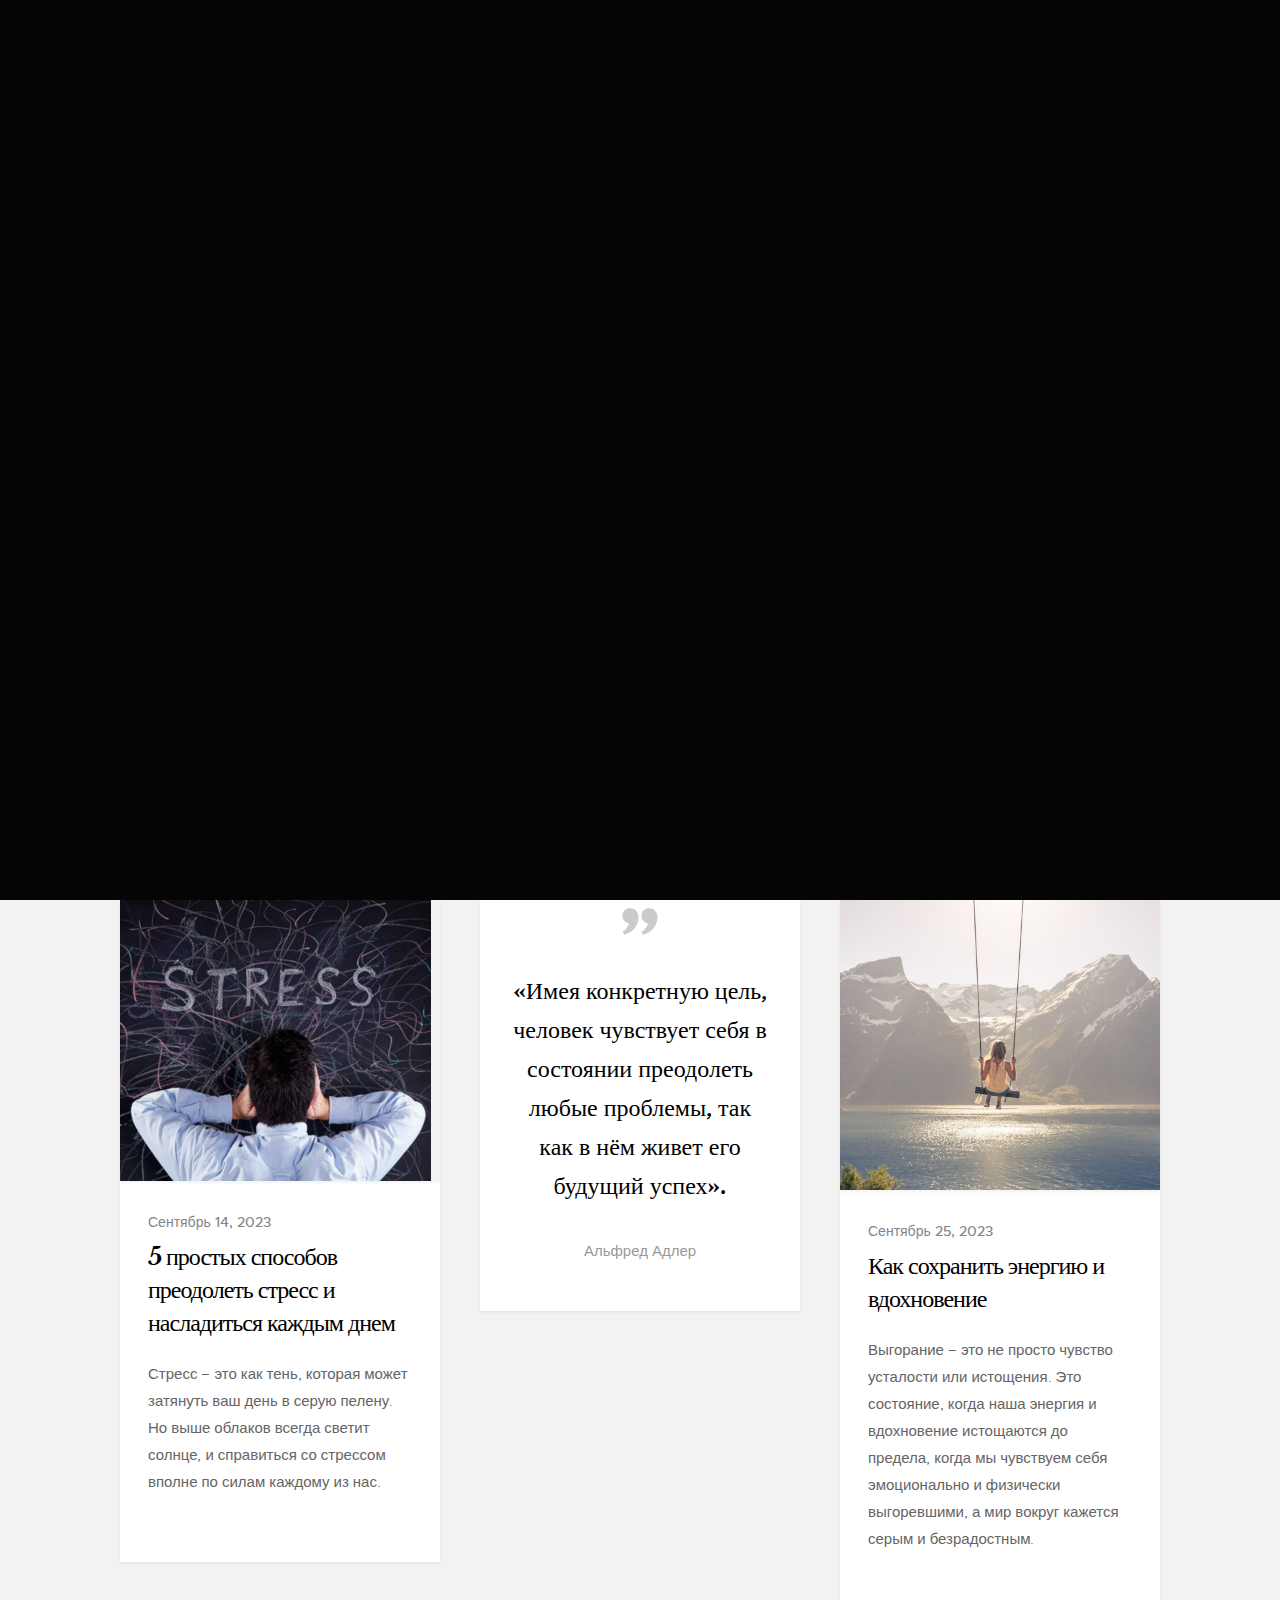
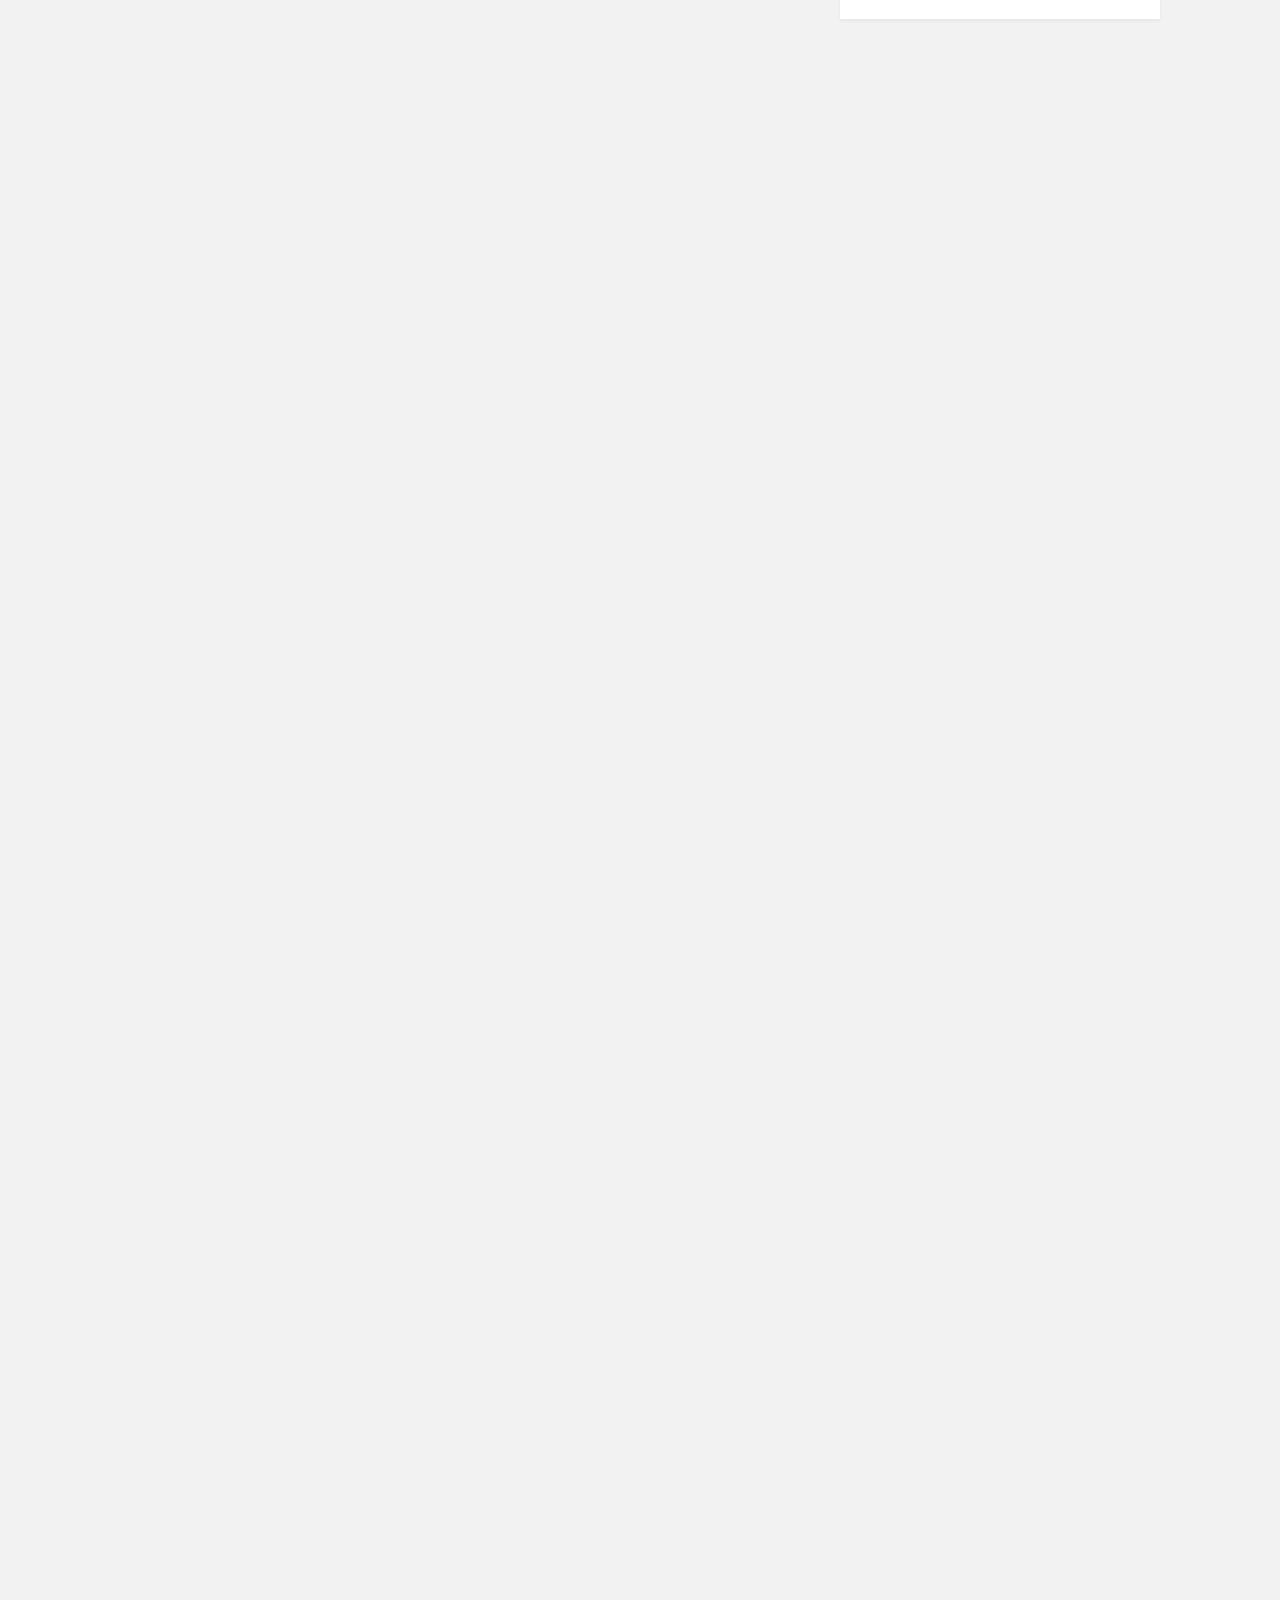
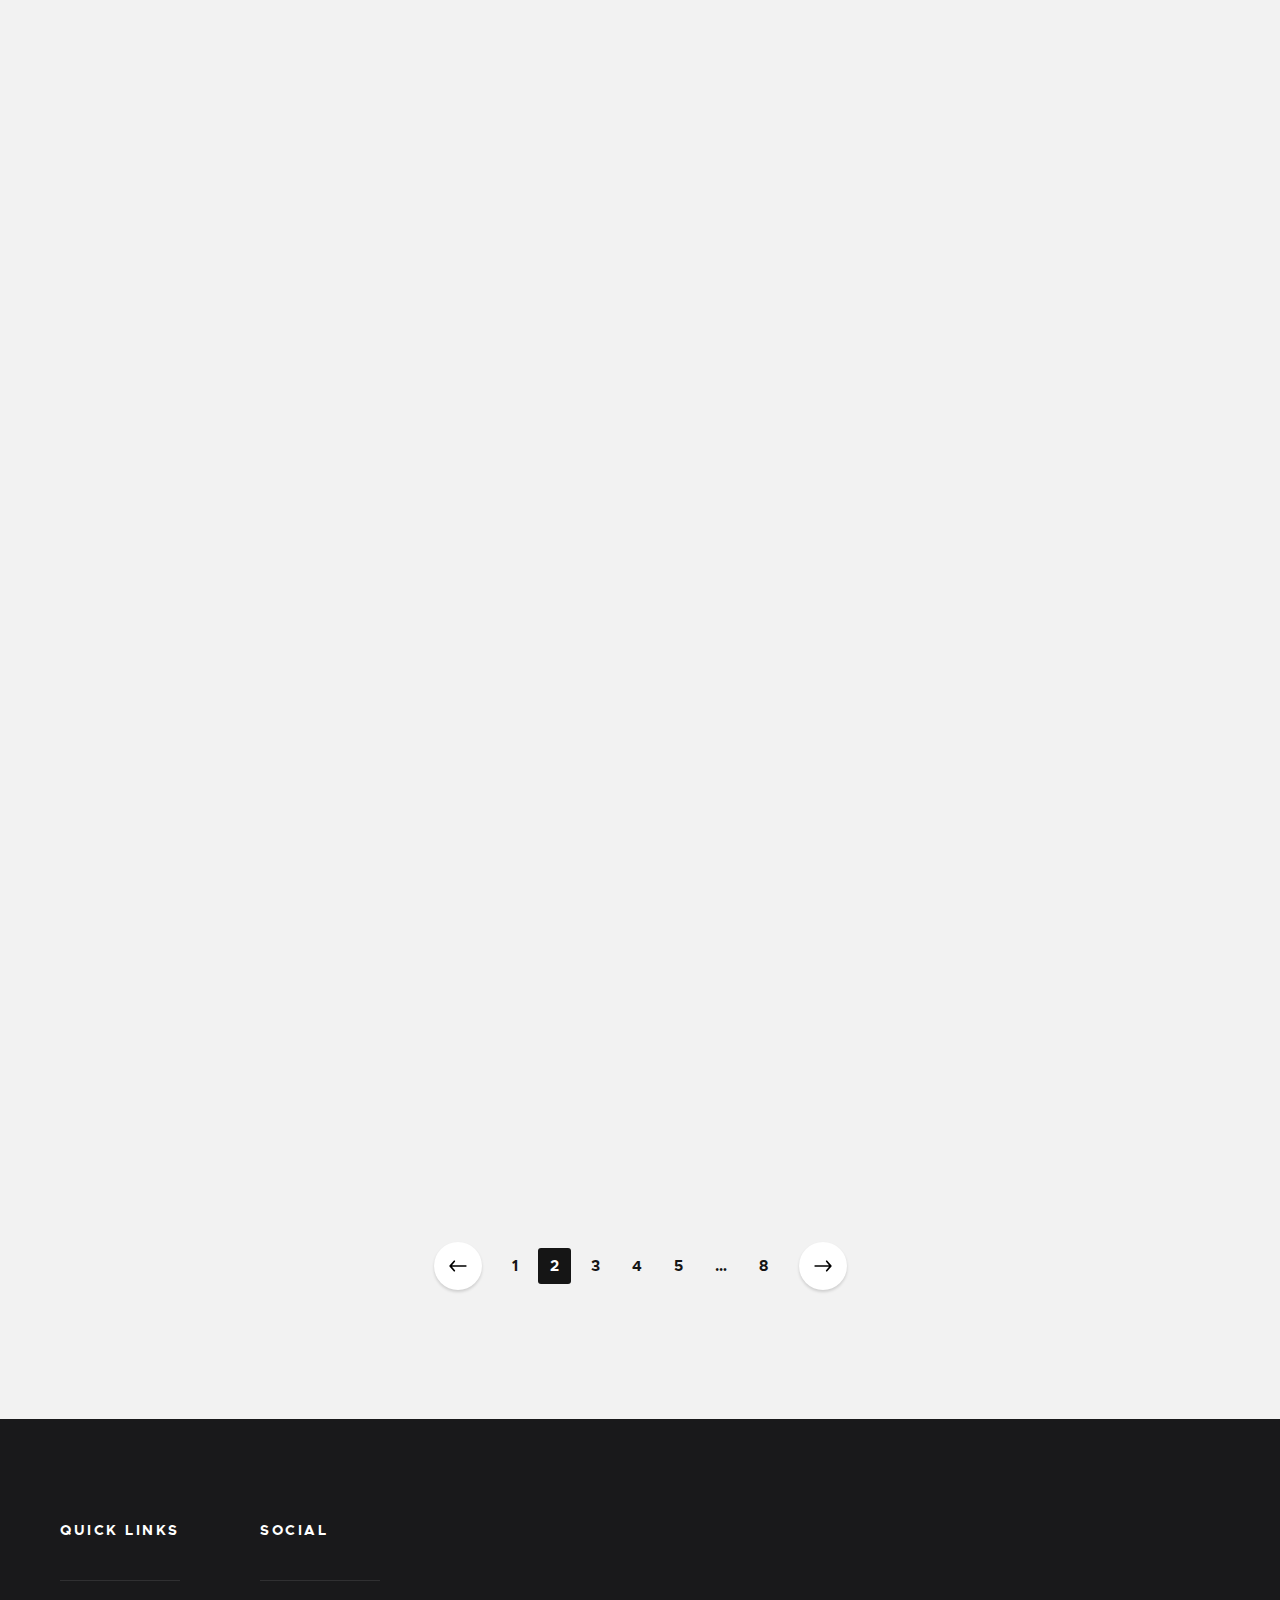
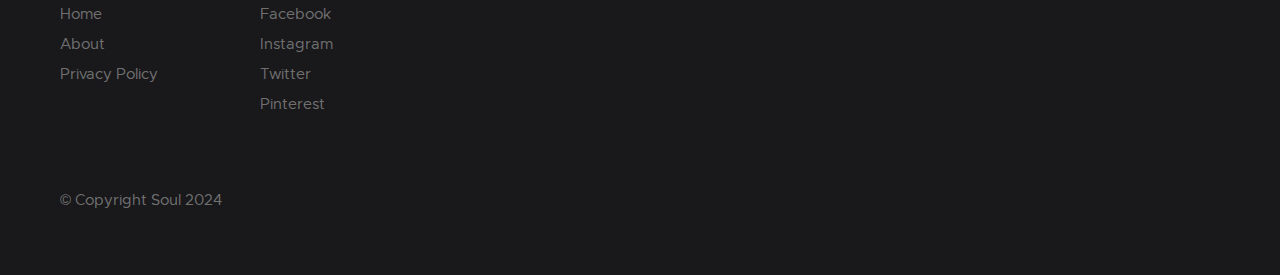
<file: index.html>
<!DOCTYPE html>
<html class="no-js" lang="en">
<head>

    <!--- basic page needs
    ================================================== -->
    <meta charset="utf-8">
    <title>Душа - это онлайн-платформа для студентов и школьников, которые ищут понимания, поддержки и ресурсов для развития психологической устойчивости</title>
    <meta name="description" content="Душа - это онлайн-платформа, созданная специально для студентов и школьников, которые ищут понимания, поддержки и ресурсов для развития своей психологической устойчивости во время учебы. Мы верим, что здоровое состояние ума является фундаментом для успешного обучения, и поэтому стремимся предоставить всестороннюю помощь и информацию, необходимую для достижения этой цели.">
    <meta name="author" content="">

    <!-- mobile specific metas
    ================================================== -->
    <meta name="viewport" content="width=device-width, initial-scale=1, maximum-scale=1">

    <!-- CSS
    ================================================== -->
    <link rel="stylesheet" href="css/base.css">
    <link rel="stylesheet" href="css/vendor.css">
    <link rel="stylesheet" href="css/main.css">

    <!-- script
    ================================================== -->
    <script src="js/modernizr.js"></script>
    <script src="js/pace.min.js"></script>

    <!-- favicons
    ================================================== -->
    <link rel="shortcut icon" href="favicon.ico" type="image/x-icon">
    <link rel="icon" href="favicon.ico" type="image/x-icon">

</head>

<body id="top">

    <!-- pageheader
    ================================================== -->
    <section class="s-pageheader s-pageheader--home">

        <header class="header">
            <div class="header__content row">

                <div class="header__logo">
                    <a class="logo" href="index.html">
                        <img src="images/logo.png" alt="Homepage">
                    </a>
                </div> <!-- end header__logo -->

                <ul class="header__social">
                    <li>
                        <a href="https://www.facebook.com/profile.php?id=61556815865485&mibextid=uzlsIk"><i class="fa fa-facebook" aria-hidden="true"></i></a>
                    </li>
                    <li>
                        <a href="https://www.twitter.com/dushastudentov"><i class="fa fa-twitter" aria-hidden="true"></i></a>
                    </li>
                    <li>
                        <a href="https://www.instagram.com/dushastudentov?igsh=MXdlejl4bW9rb3F1dg%3D%3D&utm_source=qr"><i class="fa fa-instagram" aria-hidden="true"></i></a>
                    </li>
                    <li>
                        <a href="https://pin.it/5PbvOB4yB"><i class="fa fa-pinterest" aria-hidden="true"></i></a>
                    </li>
                </ul> <!-- end header__social -->

               

               


                <a class="header__toggle-menu" href="#0" title="Menu"><span>Menu</span></a>

                <nav class="header__nav-wrap">

                    <h2 class="header__nav-heading h6">Site Navigation</h2>

                    <ul class="header__nav">
                        <li class="current"><a href="index.html" title="">Home</a></li>
                        <li><a href="about.html" title="">About</a></li>
                    </ul> <!-- end header__nav -->

                    <a href="#0" title="Close Menu" class="header__overlay-close close-mobile-menu">Close</a>

                </nav> <!-- end header__nav-wrap -->

            </div> <!-- header-content -->
        </header> <!-- header -->


        <div class="pageheader-content row">
            <div class="col-full">

                <div class="featured">

                    <div class="featured__column featured__column--big">
                        <div class="entry" style="background-image:url('images/thumbs/featured/featured-guitarman.jpg');">
                            
                            <div class="entry__content">
                            

                                <h1 style="color: aliceblue;">Психология учеников и студентов</h1>
                            </div> <!-- end entry__content -->
                            
                        </div> <!-- end entry -->
                    </div> <!-- end featured__big -->

                    <div class="featured__column featured__column--small">

                        <div class="entry" style="background-image:url('images/thumbs/featured/featured-watch.jpg');">
                            
                            <div class="entry__content">

                                <h1 style="color: aliceblue;">Помогаем справиться с трудностями в учебе и жизни</h1>

                                
                            </div> <!-- end entry__content -->
                          
                        </div> <!-- end entry -->

                        <div class="entry" style="background-image:url('images/thumbs/featured/featured-beetle.jpg');">

                            <div class="entry__content">

                                <h1 style="color: aliceblue;">Поддерживаем вас и помогаем найти пути к успеху</h1>


                            </div> <!-- end entry__content -->

                        </div> <!-- end entry -->

                    </div> <!-- end featured__small -->
                </div> <!-- end featured -->

            </div> <!-- end col-full -->
        </div> <!-- end pageheader-content row -->

    </section> <!-- end s-pageheader -->


    <!-- s-content
    ================================================== -->
    <section class="s-content">
        
        <div class="row masonry-wrap">
            <div class="masonry">

                <div class="grid-sizer"></div>

                <article class="masonry__brick entry format-standard" data-aos="fade-up">
                        
                    <div class="entry__thumb">
                        <a href="single-standard.html" class="entry__thumb-link">
                            <img src="images/thumbs/masonry/lamp-400.png" 
                                    srcset="images/thumbs/masonry/lamp-400.png 1x, images/thumbs/masonry/lamp-800.png 2x" alt="">
                        </a>
                    </div>
    
                    <div class="entry__text">
                        <div class="entry__header">
                            
                            <div class="entry__date">
                                <a href="single-standard.html">Сентябрь 14, 2023</a>
                            </div>
                            <h1 class="entry__title"><a href="single-standard.html">5 простых способов преодолеть стресс и насладиться каждым днем</a></h1>
                            
                        </div>
                        <div class="entry__excerpt">
                            <p>
                                Стресс – это как тень, которая может затянуть ваш день в серую пелену. Но выше облаков всегда светит солнце, и справиться со стрессом вполне по силам каждому из нас.
                            </p>
                        </div>
                
    
                </article> <!-- end article -->

                <article class="masonry__brick entry format-quote" data-aos="fade-up">
                        
                    <div class="entry__thumb">
                        <blockquote>
                                <p>«Имея конкретную цель, человек чувствует себя в состоянии преодолеть любые проблемы, так как в нём живет его будущий успех».</p>
    
                                <cite>Альфред Адлер</cite>
                        </blockquote>
                    </div>   
    
                </article> <!-- end article -->

                <article class="masonry__brick entry format-standard" data-aos="fade-up">
                        
                    <div class="entry__thumb">
                        <a href="single-standard.html" class="entry__thumb-link">
                            <img src="images/thumbs/masonry/tulips-400.jpg" 
                                    srcset="images/thumbs/masonry/tulips-400.png 1x, images/thumbs/masonry/tulips-800.png 2x" alt="">
                        </a>
                    </div>
    
                    <div class="entry__text">
                        <div class="entry__header">
                            
                            <div class="entry__date">
                                <a href=".html">Сентябрь 25, 2023</a>
                            </div>
                            <h1 class="entry__title"><a href="article_energy.html">Как сохранить энергию и вдохновение</a></h1>
                            
                        </div>
                        <div class="entry__excerpt">
                            <p>
                                Выгорание – это не просто чувство усталости или истощения. Это состояние, когда наша энергия и вдохновение истощаются до предела, когда мы чувствуем себя эмоционально и физически выгоревшими, а мир вокруг кажется серым и безрадостным.
                            </p>
                        </div>
                        <div class="entry__meta">
                        </div>
                    </div>
    
                </article> <!-- end article -->

                <article class="masonry__brick entry format-standard" data-aos="fade-up">

                    <div class="entry__thumb">
                        <a href="single-standard.html" class="entry__thumb-link">
                            <img src="images/thumbs/masonry/cookies-400.png" 
                                    srcset="images/thumbs/masonry/cookies-400.png 1x, images/thumbs/masonry/cookies-800.png 2x" alt="">
                        </a>
                    </div>
    
                    <div class="entry__text">
                        <div class="entry__header">
                            
                            <div class="entry__date">
                                <a href="confidence.html">Октябрь 15, 2023</a>
                            </div>
                            <h1 class="entry__title"><a href="confidence.html">Уверенность в себе - ключ к успеху</a></h1>
                            
                        </div>
                        <div class="entry__excerpt">
                            <p>
                                Уверенность - это качество, которое играет решающую роль в достижении успеха в различных аспектах жизни. Это не просто чувство уверенности в собственных способностях, но и уверенность в себе как личности, уверенность в своих целях и уверенность в своем будущем.
                            </p>
                        </div>
                        <div class="entry__meta">
                            <span class="entry__meta-links">
                               
                            </span>
                        </div>
                    </div>
    
                </article> <!-- end article -->

                <article class="masonry__brick entry format-standard" data-aos="fade-up">

                    <div class="entry__thumb">
                        <a href="single-standard.html" class="entry__thumb-link">
                            <img src="images/thumbs/masonry/wheel-400.png" 
                                    srcset="images/thumbs/masonry/wheel-400.png 1x, images/thumbs/masonry/wheel-400.jpg 2x" alt="">
                        </a>
                    </div>
    
                    <div class="entry__text">
                        <div class="entry__header">
                            
                            <div class="entry__date">
                                <a href="laziness.html">Октябрь 18 , 2023</a>
                            </div>
                            <h1 class="entry__title"><a href="laziness.html">Победа над ленью</a></h1>
                            
                        </div>
                        <div class="entry__excerpt">
                            <p>
                                Лень - это частый вызов, с которым сталкиваются многие из нас. Она может мешать нам достигать наших целей, препятствовать нашему росту и ограничивать наше саморазвитие. Однако, существуют определенные стратегии и секреты, которые помогут нам победить лень и стать более мотивированными и продуктивными.
                            </p>
                        </div>
                        <div class="entry__meta">
                        </div>
                    </div>
    
                </article> <!-- end article -->


                <article class="masonry__brick entry format-standard" data-aos="fade-up">

                    <div class="entry__thumb">
                        <a href="single-standard.html" class="entry__thumb-link">
                            <img src="images/thumbs/masonry/.jpg" 
                                    srcset="images/thumbs/masonry/shutterbug-800.png 1x, images/thumbs/masonry/wheel-800.png 2x" alt="">
                        </a>
                    </div>

                
                
    
                    <div class="entry__text">
                        <div class="entry__header">
                            
                            <div class="entry__date">
                                <a href="video.html">Октябрь 24, 2023</a>
                            </div>
                            <h1 class="entry__title"><a href="video.html">Как освоить новый навык за 20 часов</a></h1>
                            














                        </div>
                        <div class="entry__excerpt">
                            <p>
                                В современном мире, где каждый день предлагает новые вызовы и возможности, умение быстро осваивать новые навыки становится всё более важным. Джош Кауфман, автор бестселлера "Первые 20 часов: Как изучать что угодно... быстро", предлагает новый взгляд на процесс обучения, утверждая, что можно достичь значительных успехов в освоении нового навыка всего лишь за 20 часов.
                            </p>
                        </div>
                        <div class="entry__meta">
                
                        </div>
                    </div>
    
                </article> <!-- end article -->


                <article class="masonry__brick entry format-gallery" data-aos="fade-up">
                        
                    <div class="entry__thumb slider">
                        <div class="slider__slides">
                            <div class="slider__slide">
                                <source src="images/thumbs/single/standard/my_video.mp4" type="video/mp4">
                            </div>
                            
                        </div>
                    </div>
    
                    <div class="entry__text">
                        <div class="entry__header">
                            
                            <div class="entry__date">
                                <a href="studying.html">Ноябрь 10, 2023</a>
                            </div>
                            <h1 class="entry__title"><a href="studying.html">Секреты успешной учебы</a></h1>
                            
                        </div>
                        <div class="entry__excerpt">
                            <p>
                                Успешная учеба - это цель, которую многие студенты стремятся достичь. Однако не всегда легко выйти на этот путь и добиться желаемых результатов. Некоторые студенты кажутся наделенными врожденным талантом, который делает учебу для них легкой и приятной, в то время как другим приходится прикладывать гораздо больше усилий, чтобы добиться успеха.
                            </p>
                        </div>
                        
    
                </article> <!-- end article -->

                <article class="masonry__brick entry format-audio" data-aos="fade-up">

                    <div class="entry__thumb">
                        <a href="single-audio.html" class="entry__thumb-link">
                            <img src="images/guitarman-400.png" 
                                    srcset="images/thumbs/masonry/guitarman-400.png 1x, images/thumbs/masonry/guitarman-800.png 2x" alt="">
                        </a>
                    </div>

                    <div class="entry__text">
                        <div class="entry__header">
                            
                            <div class="entry__date">
                                <a href="single-audio.html">Ноябрь 18, 2023</a>
                            </div>
                            <h1 class="entry__title"><a href="single-audio.html">Прокрастинация: Понимание, Причины и Пути Решения</a></h1>
                            
                        </div>
                        <div class="entry__excerpt">
                            <p>
                                Прокрастинация, хоть и является повседневным явлением, оно порой оказывает серьезное воздействие на нашу продуктивность и эмоциональное состояние. В этом эссе мы рассмотрим суть прокрастинации, ее корни и способы преодоления этого явления.
                        </div>
                        <div class="entry__meta">
                            
                        </div>
                    </div>

                </article> <!-- end article -->

                


                <article class="masonry__brick entry format-quote" data-aos="fade-up">
                        
                    <div class="entry__thumb">
                        <blockquote>
                                <p>"Лучший путь к успеху – это влюбиться в то, что делаешь". </p>
    
                                <cite>Джеки Чан</cite>
                        </blockquote>
                    </div>   
    
                </article> <!-- end article -->











                <article class="masonry__brick entry format-standard" data-aos="fade-up">

                    <div class="entry__thumb">
                        <a href="single-standard.html" class="entry__thumb-link">
                            <img src="images/thumbs/masonry/jump-400.png" 
                                    srcset="images/thumbs/masonry/jump-400.png 1x, images/thumbs/masonry/jump-800.png 2x" alt="">
                        </a>
                    </div>

                    <div class="entry__text">
                        <div class="entry__header">
                            
                            <div class="entry__date">
                                <a href="sport.html">Январь 6, 2024</a>
                            </div>
                            <h1 class="entry__title"><a href="sport.html">Как физическая активность формирует лучшие учебные результаты</a></h1>
                            
                        </div>
                        <div class="entry__excerpt">
                            <p>
                                Физическая активность – это не только ключ к здоровью тела, но и к здоровью ума. В нашем современном обществе, где все больше акцентируется внимание на образовании и достижении академических успехов, важно понимать, как физическая активность влияет на наше обучение и учебные результаты.
                            </p>
                        </div>
                        <div class="entry__meta">
                            
                        </div>
                    </div>

                </article> <!-- end article -->

                <article class="masonry__brick entry format-standard" data-aos="fade-up">

                    <div class="entry__thumb">
                        <a href="single-standard.html" class="entry__thumb-link">
                            <img src="images/thumbs/masonry/beetle-400.png" 
                                    srcset="images/thumbs/masonry/beetle-400.png 1x, images/thumbs/masonry/beetle-800.png 2x" alt="">
                        </a>
                    </div>

                    <div class="entry__text">
                        <div class="entry__header">
                            
                            <div class="entry__date">
                                <a href="positive.html">Январь 29, 2024</a>
                            </div>
                            <h1 class="entry__title"><a href="positive.html">Путь к позитивному мышлению</a></h1>
                            
                        </div>
                        <div class="entry__excerpt">
                            <p>
                                Позитивное мышление – это мощный инструмент, который может преобразить нашу жизнь и учебную деятельность. Однако, как мы можем развить это важное качество у учеников и студентов? 
                            </p>
                        </div>
                        <div class="entry__meta">
                        </div>
                    </div>

                </article> <!-- end article -->

                <article class="masonry__brick entry format-standard" data-aos="fade-up">

                    <div class="entry__thumb">
                        <a href="single-standard.html" class="entry__thumb-link">
                            <img src="images/thumbs/masonry/fuji-400.png" 
                                    srcset="images/thumbs/masonry/fuji-400.png 1x, images/thumbs/masonry/fuji-800.png 2x" alt="">
                        </a>
                    </div>

                    <div class="entry__text">
                        <div class="entry__header">
                            
                            <div class="entry__date">
                                <a href="sleep.html">Февраль 12, 2024</a>
                            </div>
                            <h1 class="entry__title"><a href="sleep.html">Значение сна и методы релаксации</a></h1>
                            
                        </div>
                        <div class="entry__excerpt">
                            <p>
                                Сон – это волшебное время, когда мы переходим из суеты дня в мир покоя и восстановления. Но зачем нам нужен сон? Что происходит с нашим телом и разумом во время сна, и как его качество влияет на наше здоровье и самочувствие?
                            </p>
                        </div>
                    </div>

                </article> <!-- end article -->

                <article class="masonry__brick entry format-standard" data-aos="fade-up">

                    <div class="entry__thumb">
                        <a href="single-standard.html" class="entry__thumb-link">
                            <img src="images/thumbs/masonry/sydney-400.png" 
                                    srcset="images/thumbs/masonry/sydney-400.png 1x, images/thumbs/masonry/sydney-800.png 2x" alt="">
                        </a>
                    </div>

                    <div class="entry__text">
                        <div class="entry__header">
                            
                            <div class="entry__date">
                                <a href="book.html">Февраль 24, 2024</a>
                            </div>
                            <h1 class="entry__title"><a href="book.html"> Как чтение формирует нашу личность</a></h1>
                            
                        </div>
                        <div class="entry__excerpt">
                            <p>
                                В современном мире, насыщенном различными развлечениями и технологиями, чтение книг часто остается недооцененным и забытым искусством. Однако, внимательно вглядевшись в мир слов и идей, мы открываем в нем не только удивительные истории, но и инструменты для собственного развития и самопознания. 
                            </p>
                        </div>
                        <div class="entry__meta">
                        </div>
                    </div>

                </article> <!-- end article -->

            </div> <!-- end masonry -->
        </div> <!-- end masonry-wrap -->

        <div class="row">
            <div class="col-full">
                <nav class="pgn">
                    <ul>
                        <li><a class="pgn__prev" href="#0">Prev</a></li>
                        <li><a class="pgn__num" href="#0">1</a></li>
                        <li><span class="pgn__num current">2</span></li>
                        <li><a class="pgn__num" href="#0">3</a></li>
                        <li><a class="pgn__num" href="#0">4</a></li>
                        <li><a class="pgn__num" href="#0">5</a></li>
                        <li><span class="pgn__num dots">…</span></li>
                        <li><a class="pgn__num" href="#0">8</a></li>
                        <li><a class="pgn__next" href="#0">Next</a></li>
                    </ul>
                </nav>
            </div>
        </div>

    </section> <!-- s-content -->



    <footer class="s-footer">

        <div class="s-footer__main">
            <div class="row">
                
                <div class="col-two md-four mob-full s-footer__sitelinks">
                        
                    <h4>Quick Links</h4>

                    <ul class="s-footer__linklist">
                        <li><a href="index.html">Home</a></li>
                        <li><a href="about.html">About</a></li>
                        <li><a href="privacy-policy.html">Privacy Policy</a></li>
                    </ul>

                </div> <!-- end s-footer__sitelinks -->


               
                
                <div class="col-two md-four mob-full s-footer__social">
                        
                    <h4>Social</h4>

                    <ul class="s-footer__linklist">
                        <li><a href="https://www.facebook.com/profile.php?id=61556815865485&mibextid=uzlsIk">Facebook</a></li>
                        <li><a href="https://www.instagram.com/dushastudentov?igsh=MXdlejl4bW9rb3F1dg%3D%3D&utm_source=qr">Instagram</a></li>
                        <li><a href="https://www.twitter.com/dushastudentov">Twitter</a></li>
                        <li><a href="https://pin.it/5PbvOB4yB">Pinterest</a></li>
                    </ul>

                </div> <!-- end s-footer__social -->

               
        </div> <!-- end s-footer__main -->

            </div>
        </div> <!-- end s-footer__main -->

        <div class="s-footer__bottom">
            <div class="row">
                <div class="col-full">
                    <div class="s-footer__copyright">
                        <span>© Copyright Soul 2024</span> 
                        
                    </div>

                    <div class="go-top">
                        <a class="smoothscroll" title="Back to Top" href="#top"></a>
                    </div>
                </div>
            </div>
        </div> <!-- end s-footer__bottom -->

    </footer> <!-- end s-footer -->


    <!-- preloader
    ================================================== -->
    <div id="preloader">
        <div id="loader">
            <div class="line-scale">
                <div></div>
                <div></div>
                <div></div>
                <div></div>
                <div></div>
            </div>
        </div>
    </div>


    <!-- Java Script
    ================================================== -->
    <script src="js/jquery-3.2.1.min.js"></script>
    <script src="js/plugins.js"></script>
    <script src="js/main.js"></script>

</body>

</html>
</file>
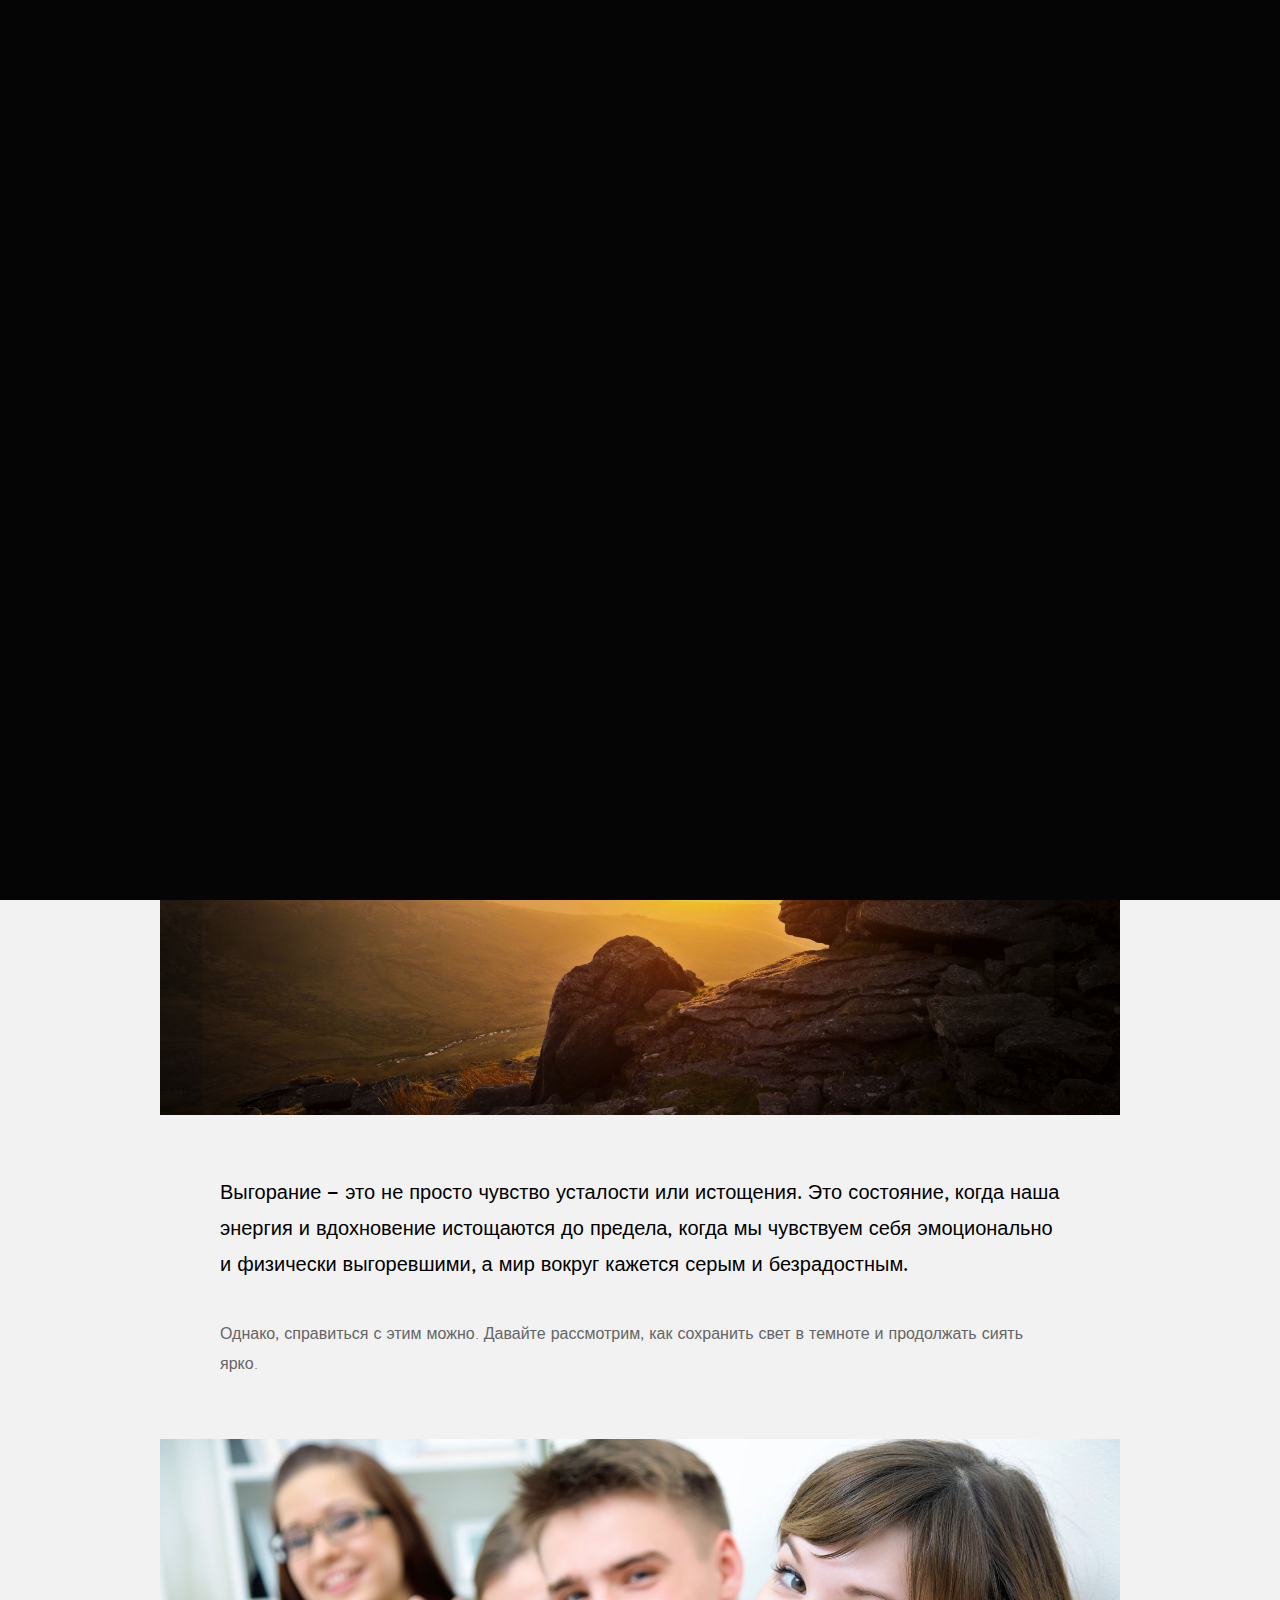
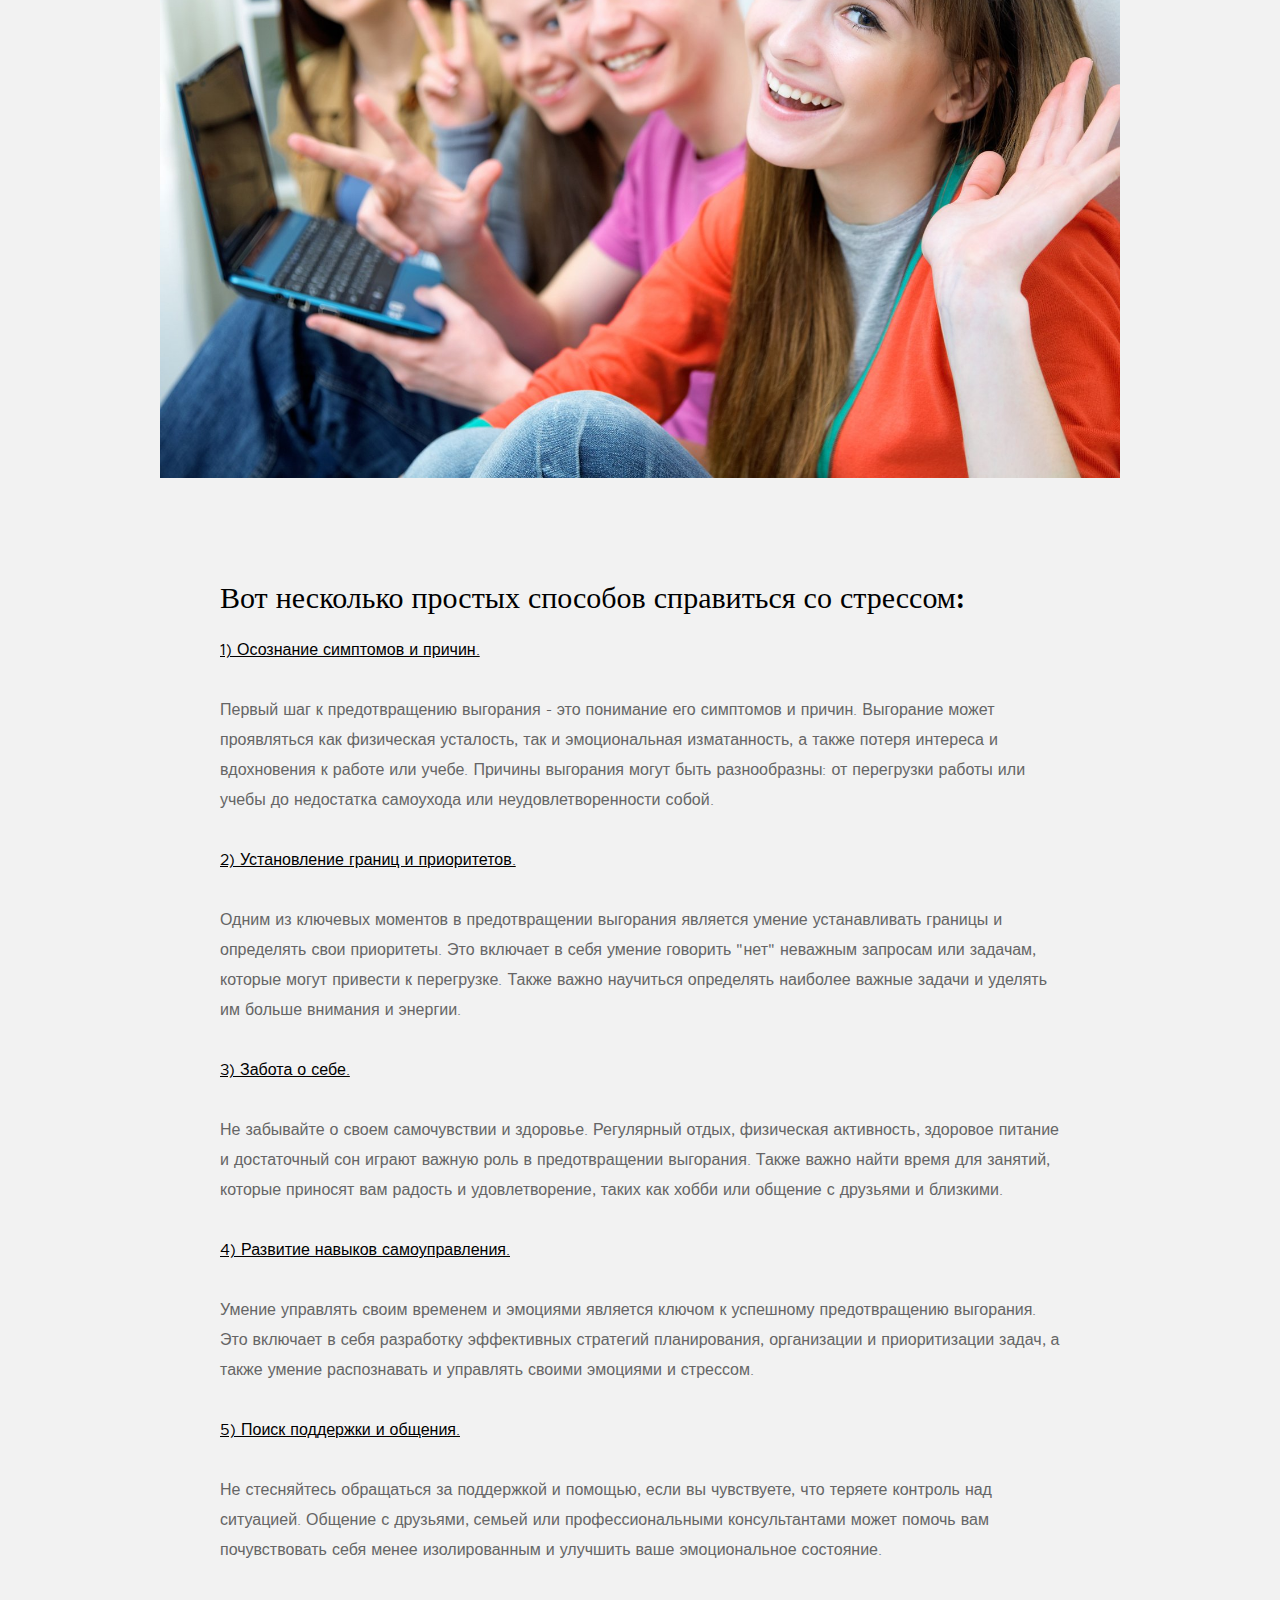
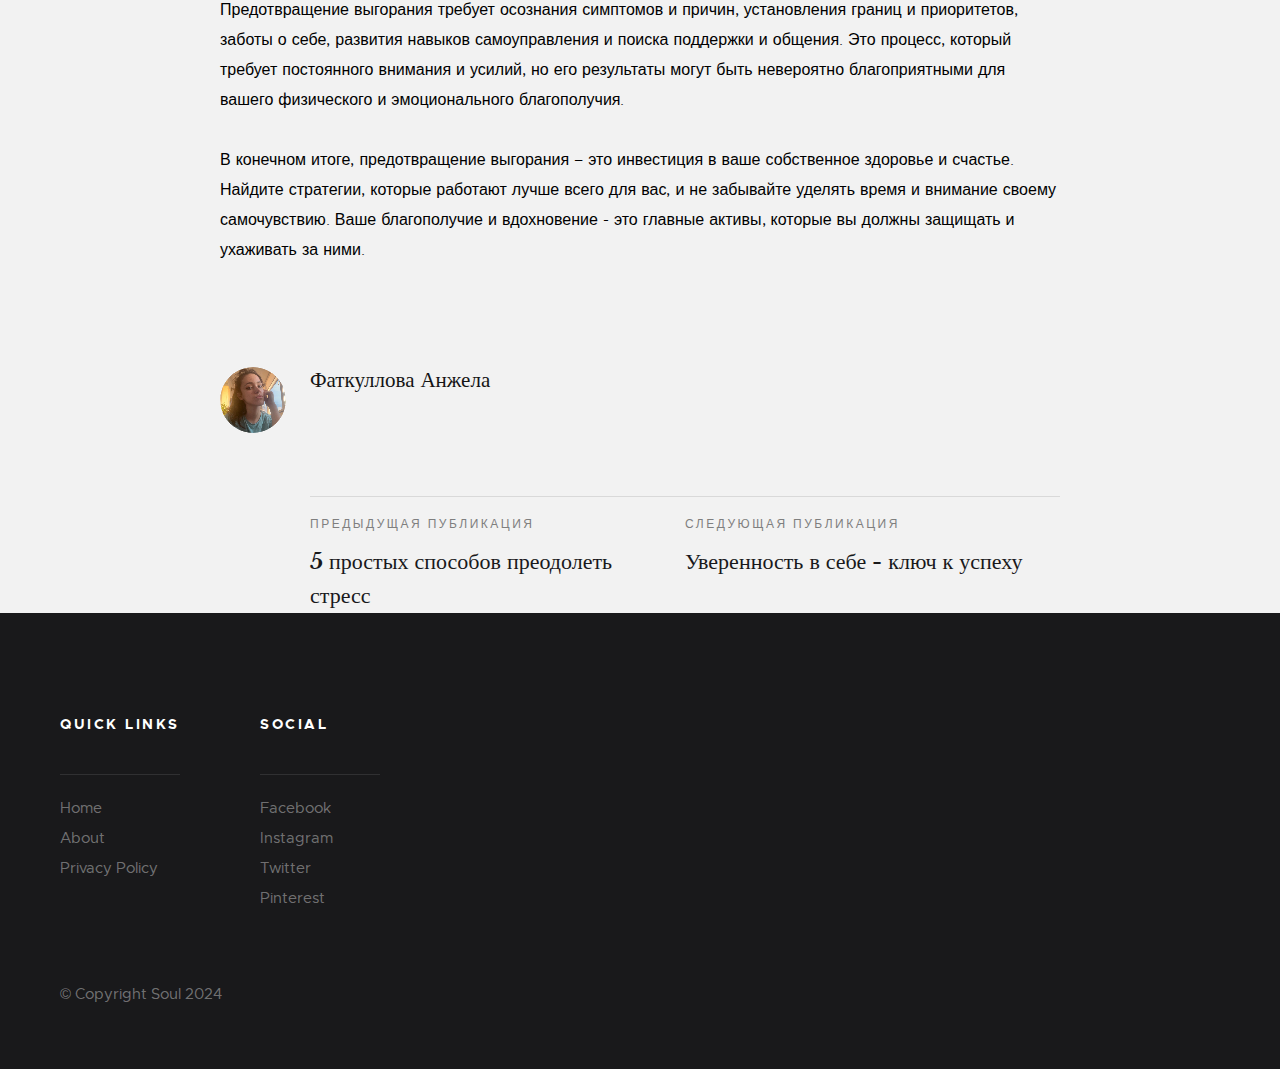
<file: article_energy.html>
<!DOCTYPE html>
<html class="no-js" lang="en">
<head>

    <!--- basic page needs
    ================================================== -->
    <meta charset="utf-8">
    <title>Сияние в темноте: как сохранить энергию и вдохновение</title>
    <meta name="description" content="">
    <meta name="author" content="">

    <!-- mobile specific metas
    ================================================== -->
    <meta name="viewport" content="width=device-width, initial-scale=1, maximum-scale=1">

    <!-- CSS
    ================================================== -->
    <link rel="stylesheet" href="css/base.css">
    <link rel="stylesheet" href="css/vendor.css">
    <link rel="stylesheet" href="css/main.css">

    <!-- script
    ================================================== -->
    <script src="js/modernizr.js"></script>
    <script src="js/pace.min.js"></script>

    <!-- favicons
    ================================================== -->
    <link rel="shortcut icon" href="favicon.ico" type="image/x-icon">
    <link rel="icon" href="favicon.ico" type="image/x-icon">

</head>

<body id="top">

    <!-- pageheader
    ================================================== -->
    <div class="s-pageheader">

        <header class="header">
            <div class="header__content row">

                <div class="header__logo">
                    <a class="logo" href="index.html">
                        <img src="images/logo.png" alt="Homepage">
                    </a>
                </div> <!-- end header__logo -->

                <ul class="header__social">
                    <li>
                        <a href="https://www.facebook.com/profile.php?id=61556815865485&mibextid=uzlsIk"><i class="fa fa-facebook" aria-hidden="true"></i></a>
                    </li>
                    <li>
                        <a href="https://www.twitter.com/dushastudentov"><i class="fa fa-twitter" aria-hidden="true"></i></a>
                    </li>
                    <li>
                        <a href="https://www.instagram.com/dushastudentov?igsh=MXdlejl4bW9rb3F1dg%3D%3D&utm_source=qr"><i class="fa fa-instagram" aria-hidden="true"></i></a>
                    </li>
                    <li>
                        <a href="https://pin.it/5PbvOB4yB"><i class="fa fa-pinterest" aria-hidden="true"></i></a>
                    </li>
                </ul> <!-- end header__social -->

                

                <a class="header__toggle-menu" href="#0" title="Menu"><span>Menu</span></a>

                <nav class="header__nav-wrap">

                    <h2 class="header__nav-heading h6">Site Navigation</h2>

                    <ul class="header__nav">
                        <li><a href="index.html" title="">Home</a></li>
                        <li><a href="about.html" title="">About</a></li>
                    </ul> <!-- end header__nav -->

                    <a href="#0" title="Close Menu" class="header__overlay-close close-mobile-menu">Close</a>

                </nav> <!-- end header__nav-wrap -->

            </div> <!-- header-content -->
        </header> <!-- header -->

    </div> <!-- end s-pageheader -->












    
    <!-- s-content
    ================================================== -->
    <section class="s-content s-content--narrow s-content--no-padding-bottom">

        <article class="row format-standard">

            <div class="s-content__header col-full">
                <h1 class="s-content__header-title">
                    Сияние в темноте: как сохранить энергию и вдохновение
                </h1>
                <ul class="s-content__header-meta">
                    <li class="date">Сентябрь 25, 2023</li>
                   
                </ul>
            </div> <!-- end s-content__header -->
    
            <div class="s-content__media col-full">
                <div class="s-content__post-thumb">
                    <img src="images/thumbs/single/standard/energy.jpg">
                </div>
            </div> <!-- end s-content__media -->

            <div class="col-full s-content__main">

                <p class="lead">Выгорание – это не просто чувство усталости или истощения. Это состояние, когда наша энергия и вдохновение истощаются до предела, когда мы чувствуем себя эмоционально и физически выгоревшими, а мир вокруг кажется серым и безрадостным. </p>
                
                <p>Однако, справиться с этим можно. Давайте рассмотрим, как сохранить свет в темноте и продолжать сиять ярко.</p>

                <p>
                <img src="images/chat.jpg" >
                </p>

                <h2>Вот несколько простых способов справиться со стрессом:</h2>

                <p style="text-decoration: underline; color: black;">1) Осознание симптомов и причин.</p> <p> Первый шаг к предотвращению выгорания - это понимание его симптомов и причин. Выгорание может проявляться как физическая усталость, так и эмоциональная изматанность, а также потеря интереса и вдохновения к работе или учебе. Причины выгорания могут быть разнообразны: от перегрузки работы или учебы до недостатка самоухода или неудовлетворенности собой.</p>
                <p style="text-decoration: underline; color: black;">2) Установление границ и приоритетов.</p> <p>Одним из ключевых моментов в предотвращении выгорания является умение устанавливать границы и определять свои приоритеты. Это включает в себя умение говорить "нет" неважным запросам или задачам, которые могут привести к перегрузке. Также важно научиться определять наиболее важные задачи и уделять им больше внимания и энергии.</p>
                <p style="text-decoration: underline; color: black;">3) Забота о себе.</p> <p>Не забывайте о своем самочувствии и здоровье. Регулярный отдых, физическая активность, здоровое питание и достаточный сон играют важную роль в предотвращении выгорания. Также важно найти время для занятий, которые приносят вам радость и удовлетворение, таких как хобби или общение с друзьями и близкими.</p></p>
                <p style="text-decoration: underline; color: black;">4) Развитие навыков самоуправления.</p> <p>Умение управлять своим временем и эмоциями является ключом к успешному предотвращению выгорания. Это включает в себя разработку эффективных стратегий планирования, организации и приоритизации задач, а также умение распознавать и управлять своими эмоциями и стрессом.</p></p>
                <p style="text-decoration: underline; color: black;">5) Поиск поддержки и общения.</p> <p>Не стесняйтесь обращаться за поддержкой и помощью, если вы чувствуете, что теряете контроль над ситуацией. Общение с друзьями, семьей или профессиональными консультантами может помочь вам почувствовать себя менее изолированным и улучшить ваше эмоциональное состояние.</p></p>                
                

                <p style="color: black;">Предотвращение выгорания требует осознания симптомов и причин, установления границ и приоритетов, заботы о себе, развития навыков самоуправления и поиска поддержки и общения. Это процесс, который требует постоянного внимания и усилий, но его результаты могут быть невероятно благоприятными для вашего физического и эмоционального благополучия.

                <p style="color:black">В конечном итоге, предотвращение выгорания – это инвестиция в ваше собственное здоровье и счастье. Найдите стратегии, которые работают лучше всего для вас, и не забывайте уделять время и внимание своему самочувствию. Ваше благополучие и вдохновение - это главные активы, которые вы должны защищать и ухаживать за ними.</p>   


               

                <div class="s-content__author">
                    <img src="images/avatars/user-04.png" alt="">

                    <div class="s-content__author-about">
                        <h4 class="s-content__author-name">
                            <a href="#0">Фаткуллова Анжела</a>
                        </h4>



                <div class="s-content__pagenav">
                    <div class="s-content__nav">
                        <div class="s-content__prev">
                            <a href="single-standard.html" rel="prev">
                                <span>Предыдущая публикация</span>
                                5 простых способов преодолеть стресс
                            </a>
                        </div>
                        <div class="s-content__next">
                            <a href="confidence.html" rel="next">
                                <span>Следующая публикация</span>
                                Уверенность в себе - ключ к успеху
                            </a>
                           
                        </div>
                    </div>
                </div> <!-- end s-content__pagenav -->

            </div> <!-- end s-content__main -->

        </article>
    </section> <!-- s-content -->



    <!-- s-extra
    ================================================== -->
    

               
   
    <!-- s-footer
    ================================================== -->
    <footer class="s-footer">

        <div class="s-footer__main">
            <div class="row">
                
                <div class="col-two md-four mob-full s-footer__sitelinks">
                        
                    <h4>Quick Links</h4>

                    <ul class="s-footer__linklist">
                        <li><a href="index.html">Home</a></li>
                        <li><a href="about.html">About</a></li>
                        <li><a href="privacy-policy.html">Privacy Policy</a></li>
                    </ul>

                </div> <!-- end s-footer__sitelinks -->

                <div class="col-two md-four mob-full s-footer__archives">
                        

                </div> <!-- end s-footer__archives -->

               
                <div class="col-two md-four mob-full s-footer__social">
                        
                    <h4>Social</h4>

                    <ul class="s-footer__linklist">
                        <li><a href="https://www.facebook.com/profile.php?id=61556815865485&mibextid=uzlsIk">Facebook</a></li>
                        <li><a href="https://www.instagram.com/dushastudentov?igsh=MXdlejl4bW9rb3F1dg%3D%3D&utm_source=qr">Instagram</a></li>
                        <li><a href="https://www.twitter.com/dushastudentov">Twitter</a></li>
                        <li><a href="https://pin.it/5PbvOB4yB">Pinterest</a></li>
                    </ul>

                </div> <!-- end s-footer__social -->

               
        </div> <!-- end s-footer__main -->
                


            </div>
        </div> <!-- end s-footer__main -->

        <div class="s-footer__bottom">
            <div class="row">
                <div class="col-full">
                    <div class="s-footer__copyright">
                        <span>© Copyright Soul 2024</span> 
                    </div>

                    <div class="go-top">
                        <a class="smoothscroll" title="Back to Top" href="#top"></a>
                    </div>
                </div>
            </div>
        </div> <!-- end s-footer__bottom -->

    </footer> <!-- end s-footer -->


    <!-- preloader
    ================================================== -->
    <div id="preloader">
        <div id="loader">
            <div class="line-scale">
                <div></div>
                <div></div>
                <div></div>
                <div></div>
                <div></div>
            </div>
        </div>
    </div>


    <!-- Java Script
    ================================================== -->
    <script src="js/jquery-3.2.1.min.js"></script>
    <script src="js/plugins.js"></script>
    <script src="js/main.js"></script>

</body>

</html>
</file>
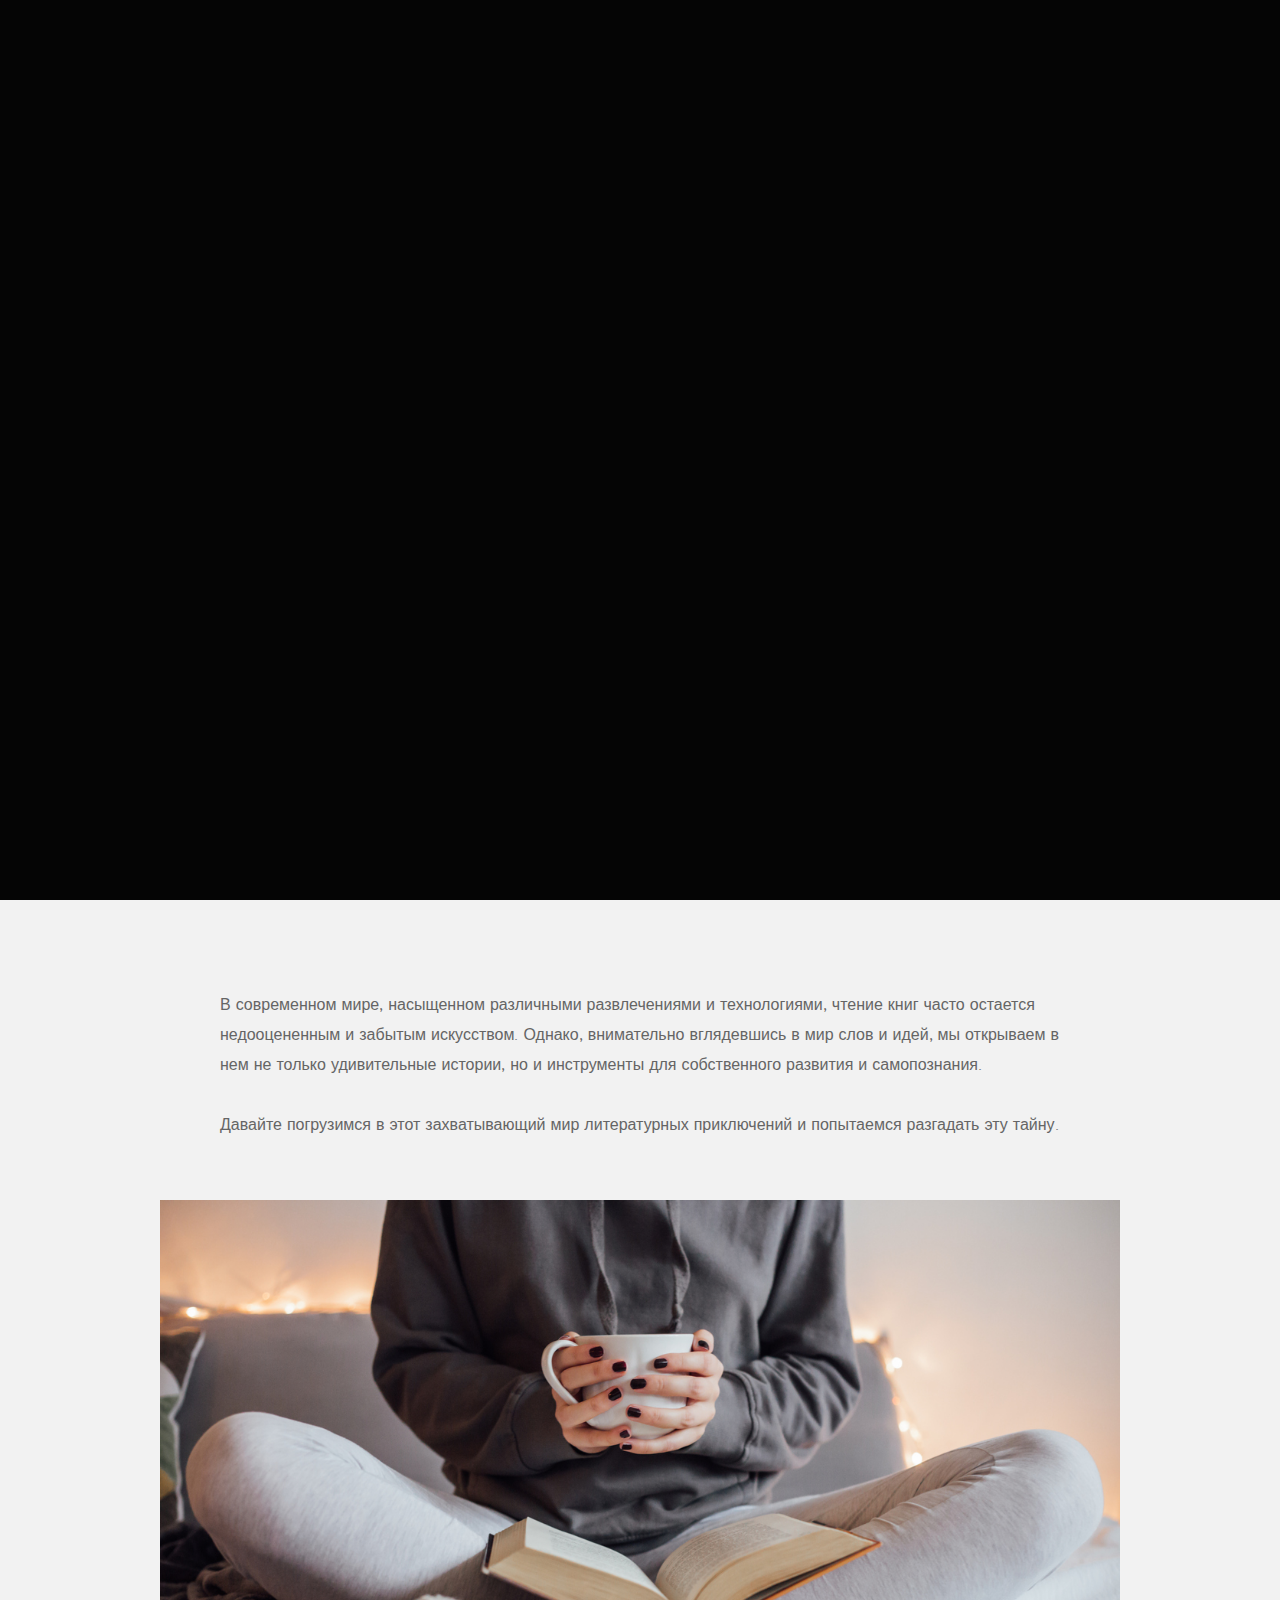
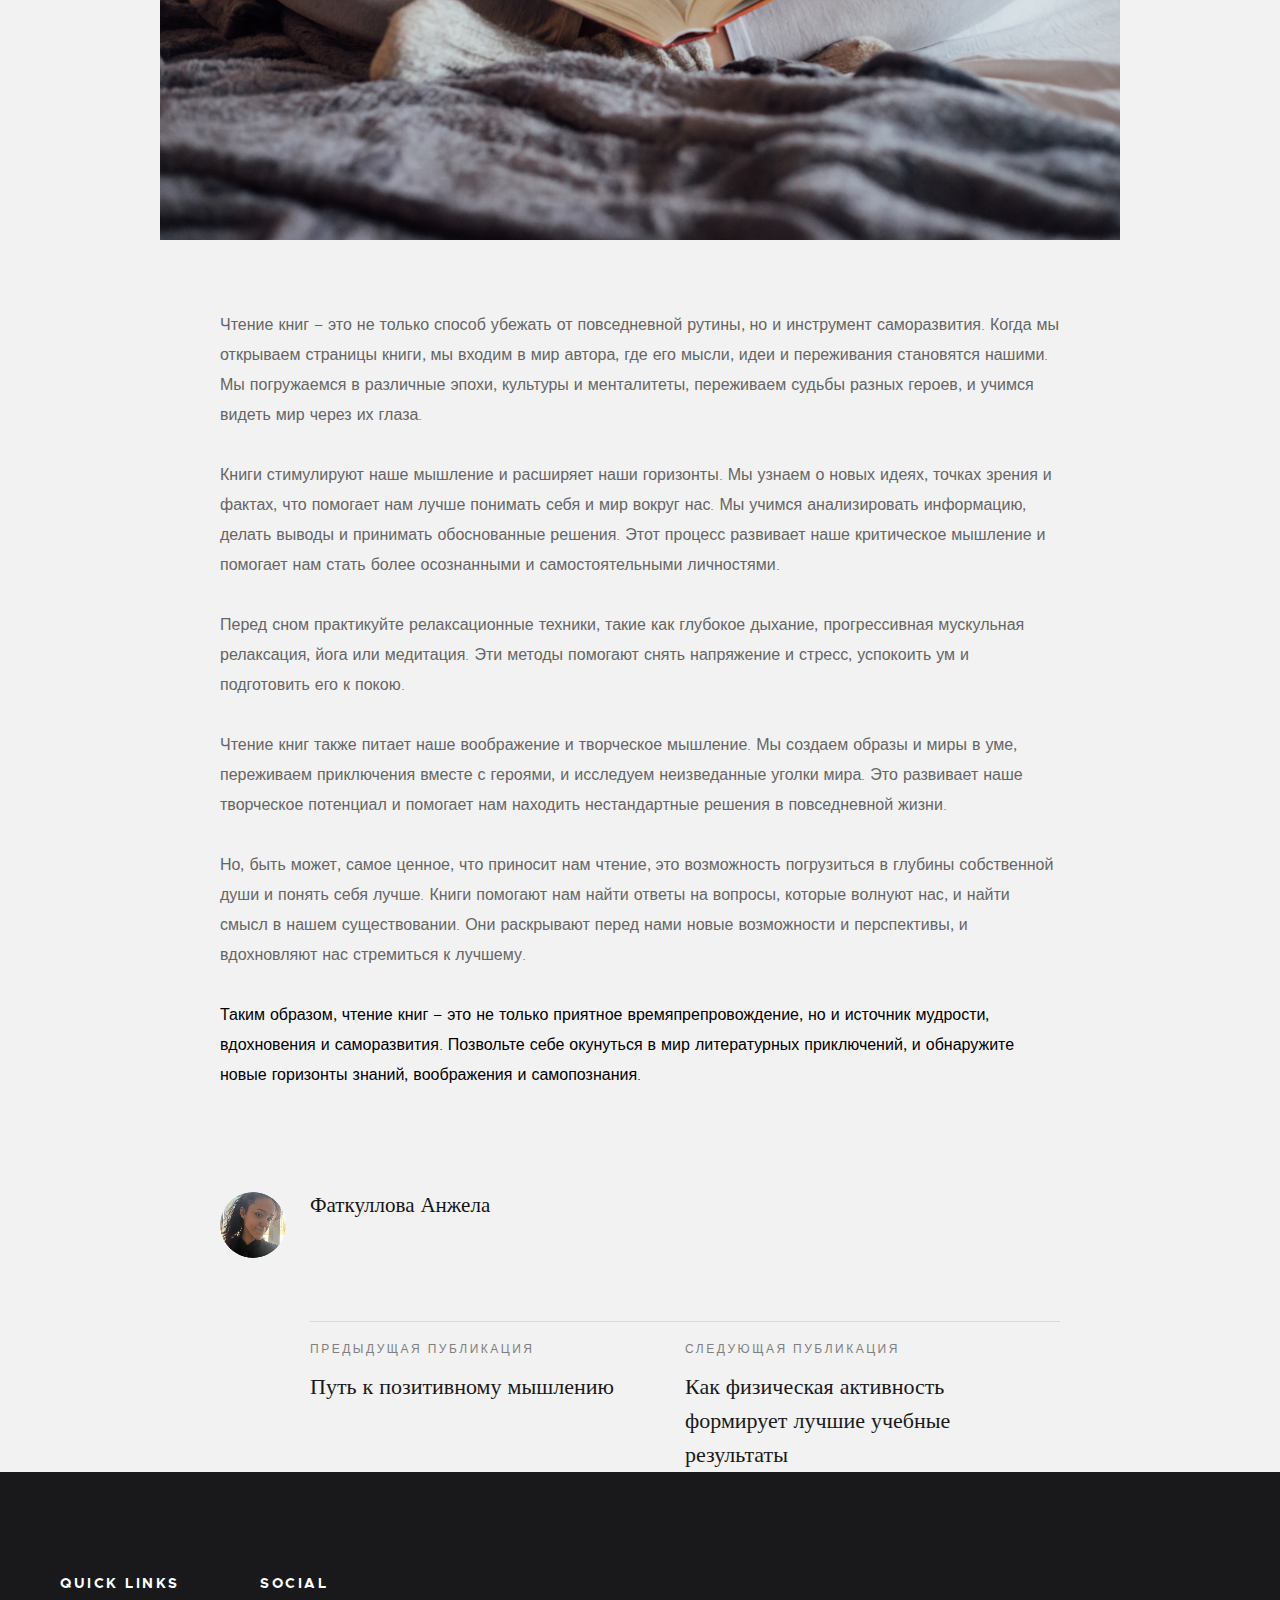
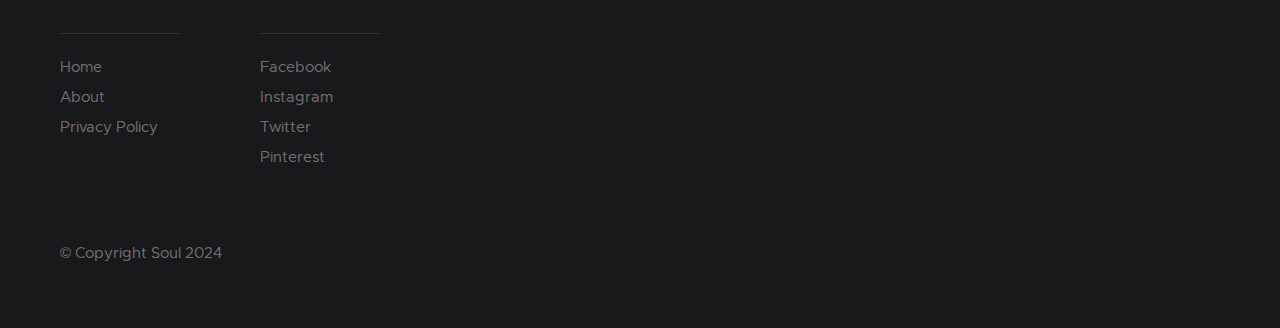
<file: book.html>
<!DOCTYPE html>
<html class="no-js" lang="en">
<head>

    <!--- basic page needs
    ================================================== -->
    <meta charset="utf-8">
    <title>Как чтение формирует нашу личность</title>
    <meta name="description" content="">
    <meta name="author" content="">

    <!-- mobile specific metas
    ================================================== -->
    <meta name="viewport" content="width=device-width, initial-scale=1, maximum-scale=1">

    <!-- CSS
    ================================================== -->
    <link rel="stylesheet" href="css/base.css">
    <link rel="stylesheet" href="css/vendor.css">
    <link rel="stylesheet" href="css/main.css">

    <!-- script
    ================================================== -->
    <script src="js/modernizr.js"></script>
    <script src="js/pace.min.js"></script>

    <!-- favicons
    ================================================== -->
    <link rel="shortcut icon" href="favicon.ico" type="image/x-icon">
    <link rel="icon" href="favicon.ico" type="image/x-icon">

</head>

<body id="top">

    <!-- pageheader
    ================================================== -->
    <div class="s-pageheader">

        <header class="header">
            <div class="header__content row">

                <div class="header__logo">
                    <a class="logo" href="index.html">
                        <img src="images/logo.png" alt="Homepage">
                    </a>
                </div> <!-- end header__logo -->

                <ul class="header__social">
                    <li>
                        <a href="https://www.facebook.com/profile.php?id=61556815865485&mibextid=uzlsIk"><i class="fa fa-facebook" aria-hidden="true"></i></a>
                    </li>
                    <li>
                        <a href="https://www.twitter.com/dushastudentov"><i class="fa fa-twitter" aria-hidden="true"></i></a>
                    </li>
                    <li>
                        <a href="https://www.instagram.com/dushastudentov?igsh=MXdlejl4bW9rb3F1dg%3D%3D&utm_source=qr"><i class="fa fa-instagram" aria-hidden="true"></i></a>
                    </li>
                    <li>
                        <a href="https://pin.it/5PbvOB4yB"><i class="fa fa-pinterest" aria-hidden="true"></i></a>
                    </li>
                </ul> <!-- end header__social -->

                


                <a class="header__toggle-menu" href="#0" title="Menu"><span>Menu</span></a>

                <nav class="header__nav-wrap">

                    <h2 class="header__nav-heading h6">Site Navigation</h2>

                    <ul class="header__nav">
                        <li><a href="index.html" title="">Home</a></li>
                        
                        
                        
                        <li><a href="about.html" title="">About</a></li>
                    </ul> <!-- end header__nav -->

                    <a href="#0" title="Close Menu" class="header__overlay-close close-mobile-menu">Close</a>

                </nav> <!-- end header__nav-wrap -->

            </div> <!-- header-content -->
        </header> <!-- header -->

    </div> <!-- end s-pageheader -->












    
    <!-- s-content
    ================================================== -->
    <section class="s-content s-content--narrow s-content--no-padding-bottom">

        <article class="row format-standard">

            <div class="s-content__header col-full">
                <h1 class="s-content__header-title">
                    Как чтение формирует нашу личность
                </h1>
                <ul class="s-content__header-meta">
                    <li class="date">Февраль 24, 2023</li>
                   
                </ul>
            </div> <!-- end s-content__header -->
    
            <div class="s-content__media col-full">
                <div class="s-content__post-thumb">
                    <img src="images/thumbs/single/standard/read.jpg">
                </div>
            </div> <!-- end s-content__media -->

            <div class="col-full s-content__main">

                <p class="lead"></p>
                
                <p>В современном мире, насыщенном различными развлечениями и технологиями, чтение книг часто остается недооцененным и забытым искусством. Однако, внимательно вглядевшись в мир слов и идей, мы открываем в нем не только удивительные истории, но и инструменты для собственного развития и самопознания.</p>
                <p>Давайте погрузимся в этот захватывающий мир литературных приключений и попытаемся разгадать эту тайну.</p>

                <img src="images/thumbs/single/standard/booky.jpeg" >
                </p>

               

                <p>Чтение книг – это не только способ убежать от повседневной рутины, но и инструмент саморазвития. Когда мы открываем страницы книги, мы входим в мир автора, где его мысли, идеи и переживания становятся нашими. Мы погружаемся в различные эпохи, культуры и менталитеты, переживаем судьбы разных героев, и учимся видеть мир через их глаза.</p>
                <p>Книги стимулируют наше мышление и расширяет наши горизонты. Мы узнаем о новых идеях, точках зрения и фактах, что помогает нам лучше понимать себя и мир вокруг нас. Мы учимся анализировать информацию, делать выводы и принимать обоснованные решения. Этот процесс развивает наше критическое мышление и помогает нам стать более осознанными и самостоятельными личностями.</p>
                <p>Перед сном практикуйте релаксационные техники, такие как глубокое дыхание, прогрессивная мускульная релаксация, йога или медитация. Эти методы помогают снять напряжение и стресс, успокоить ум и подготовить его к покою.</p>
                <p>Чтение книг также питает наше воображение и творческое мышление. Мы создаем образы и миры в уме, переживаем приключения вместе с героями, и исследуем неизведанные уголки мира. Это развивает наше творческое потенциал и помогает нам находить нестандартные решения в повседневной жизни.</p>
                <p>Но, быть может, самое ценное, что приносит нам чтение, это возможность погрузиться в глубины собственной души и понять себя лучше. Книги помогают нам найти ответы на вопросы, которые волнуют нас, и найти смысл в нашем существовании. Они раскрывают перед нами новые возможности и перспективы, и вдохновляют нас стремиться к лучшему.</p>
                                            
                

                

                <p style="color:black">Таким образом, чтение книг – это не только приятное времяпрепровождение, но и источник мудрости, вдохновения и саморазвития. Позвольте себе окунуться в мир литературных приключений, и обнаружите новые горизонты знаний, воображения и самопознания.




                </p>   


               

                <div class="s-content__author">
                    <img src="images/avatars/user-03.png" alt="">

                    <div class="s-content__author-about">
                        <h4 class="s-content__author-name">
                            <a href="#0">Фаткуллова Анжела</a>
                        </h4>



                <div class="s-content__pagenav">
                    <div class="s-content__nav">
                        <div class="s-content__prev">
                            <a href="positive.html" rel="prev">
                                <span>Предыдущая публикация</span>
                                Путь к позитивному мышлению 
                            </a>
                        </div>
                        <div class="s-content__next">
                            <a href="sport.html" rel="next">
                                <span>Следующая публикация</span>
                                Как физическая активность формирует лучшие учебные результаты
                            </a>
                        </div>
                    </div>
                </div> <!-- end s-content__pagenav -->

            </div> <!-- end s-content__main -->

        </article>


        <!-- comments
        ================================================== -->
        
            

                    

                                

                        

                                

                           
                                  
                

    </section> <!-- s-content -->


    <!-- s-extra
    ================================================== -->
   

    <!-- s-footer
    ================================================== -->
    <footer class="s-footer">

        <div class="s-footer__main">
            <div class="row">
                
                <div class="col-two md-four mob-full s-footer__sitelinks">
                        
                    <h4>Quick Links</h4>

                    <ul class="s-footer__linklist">
                        <li><a href="index.html">Home</a></li>
                        <li><a href="about.html">About</a></li>
                        <li><a href="privacy-policy.html">Privacy Policy</a></li>
                    </ul>

                </div> <!-- end s-footer__sitelinks -->

                <div class="col-two md-four mob-full s-footer__archives">
                        

                   

                </div> <!-- end s-footer__archives -->

                
                <div class="col-two md-four mob-full s-footer__social">
                        
                    <h4>Social</h4>

                    <ul class="s-footer__linklist">
                        <li><a href="https://www.facebook.com/profile.php?id=61556815865485&mibextid=uzlsIk">Facebook</a></li>
                        <li><a href="https://www.instagram.com/dushastudentov?igsh=MXdlejl4bW9rb3F1dg%3D%3D&utm_source=qr">Instagram</a></li>
                        <li><a href="https://www.twitter.com/dushastudentov">Twitter</a></li>
                        <li><a href="https://pin.it/5PbvOB4yB">Pinterest</a></li>
                    </ul>

                </div> <!-- end s-footer__social -->

               
        </div> <!-- end s-footer__main -->

                
                        
                   

                  

            
        </div> <!-- end s-footer__main -->

        <div class="s-footer__bottom">
            <div class="row">
                <div class="col-full">
                    <div class="s-footer__copyright">
                        <span>© Copyright Soul 2024</span>
                    </div>

                    <div class="go-top">
                        <a class="smoothscroll" title="Back to Top" href="#top"></a>
                    </div>
                </div>
            </div>
        </div> <!-- end s-footer__bottom -->

    </footer> <!-- end s-footer -->


    <!-- preloader
    ================================================== -->
    <div id="preloader">
        <div id="loader">
            <div class="line-scale">
                <div></div>
                <div></div>
                <div></div>
                <div></div>
                <div></div>
            </div>
        </div>
    </div>


    <!-- Java Script
    ================================================== -->
    <script src="js/jquery-3.2.1.min.js"></script>
    <script src="js/plugins.js"></script>
    <script src="js/main.js"></script>

</body>

</html>
</file>
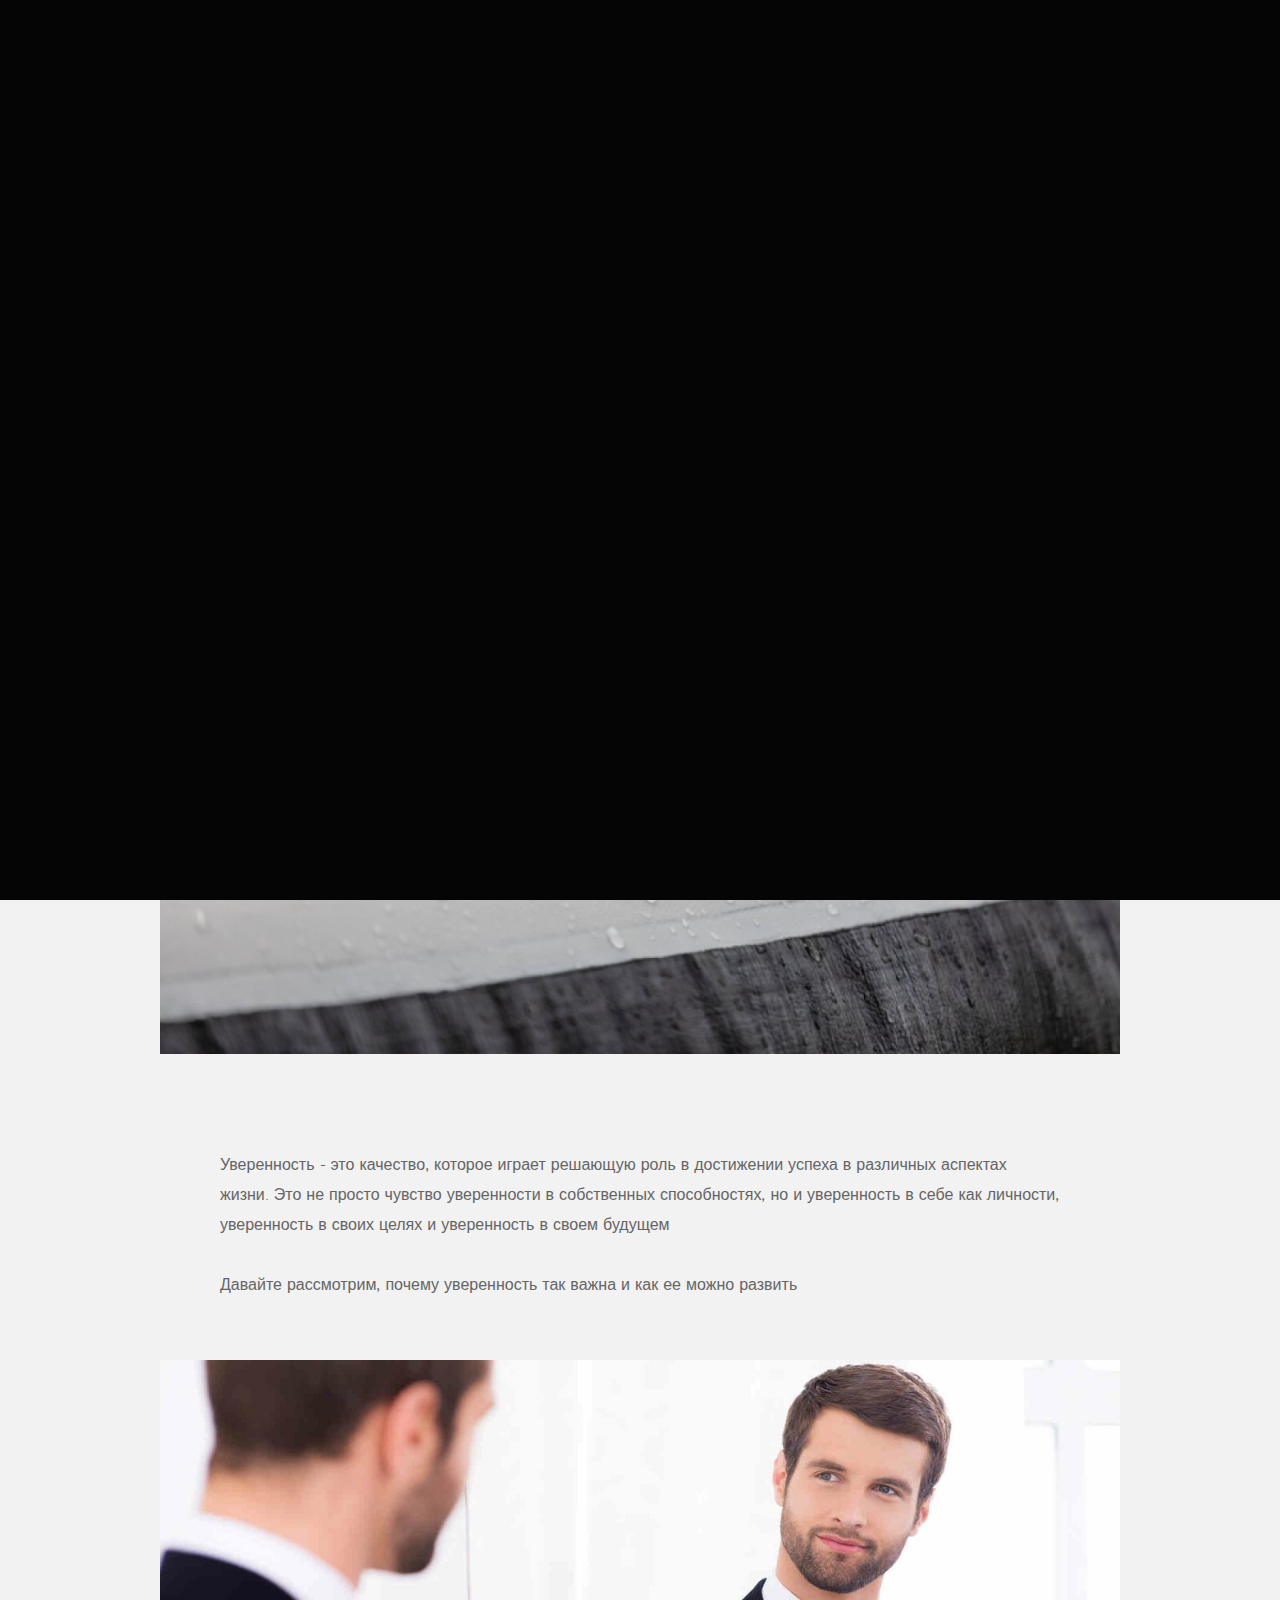
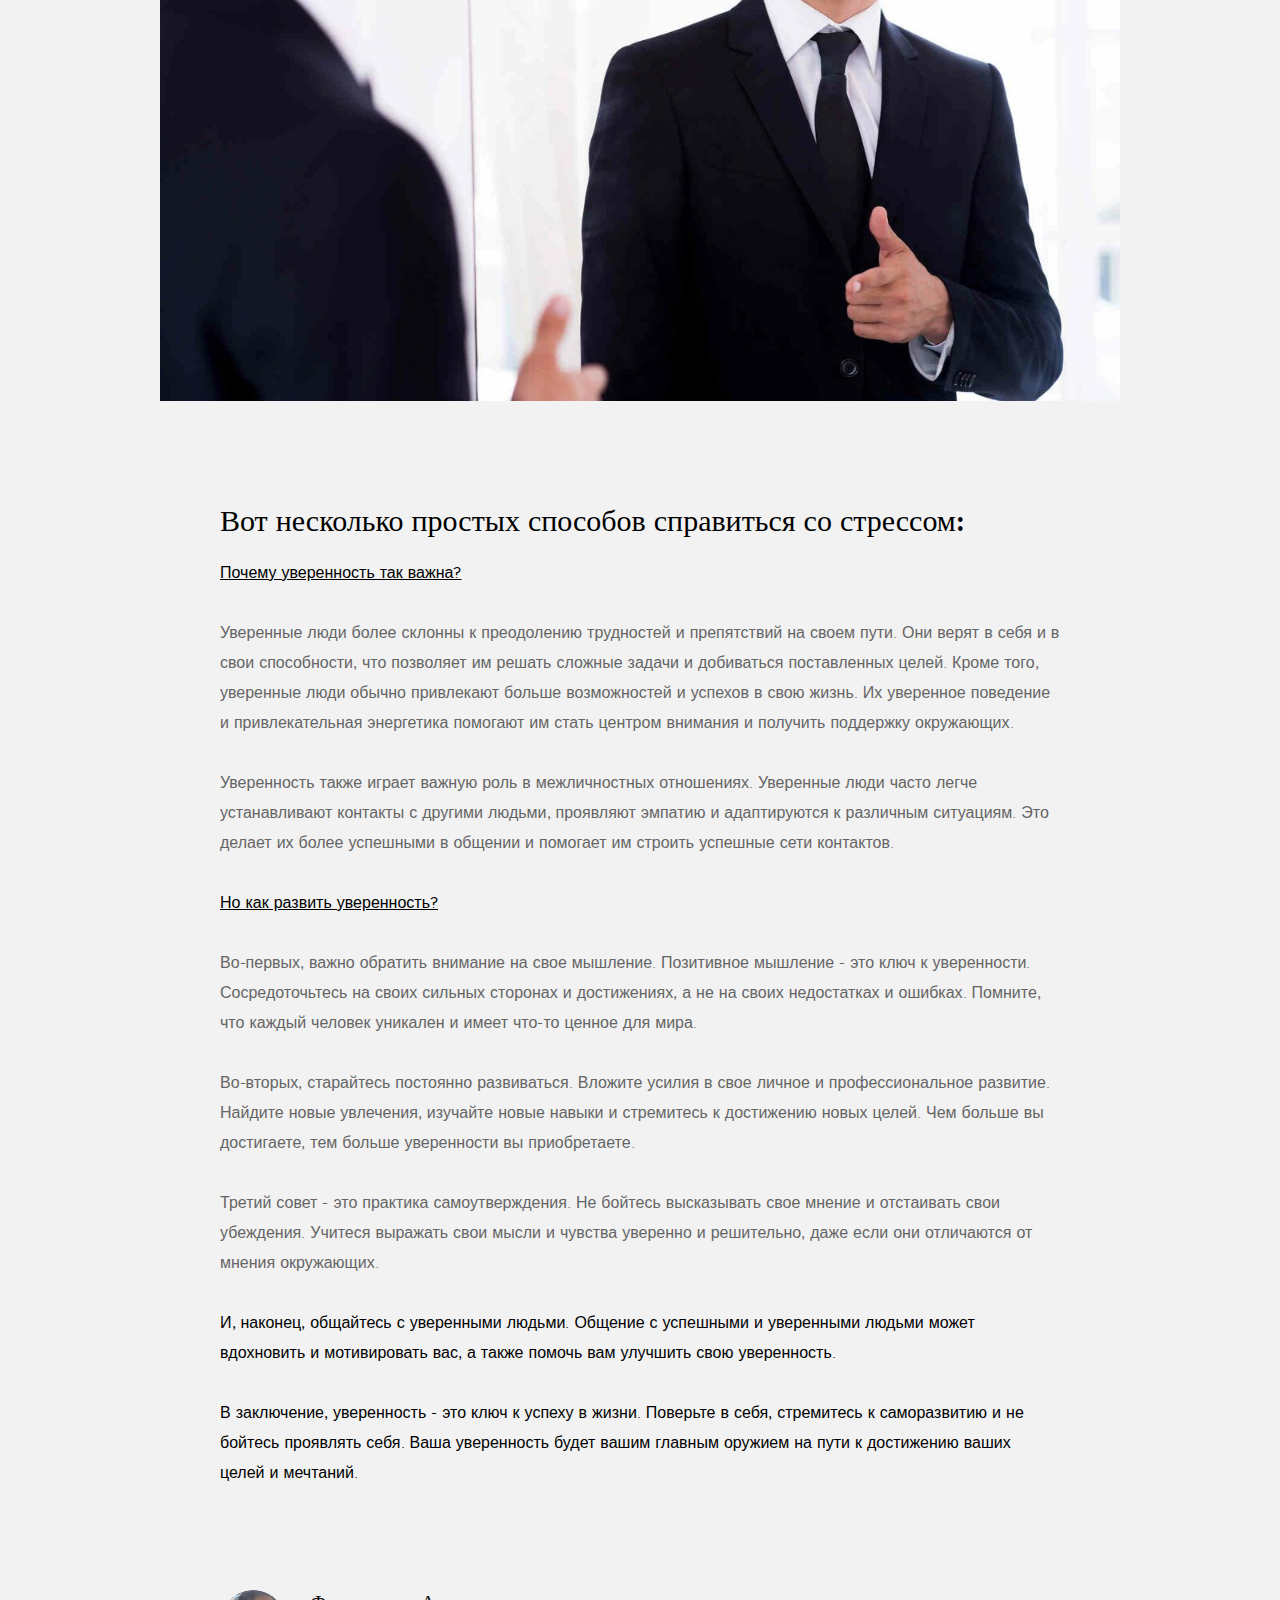
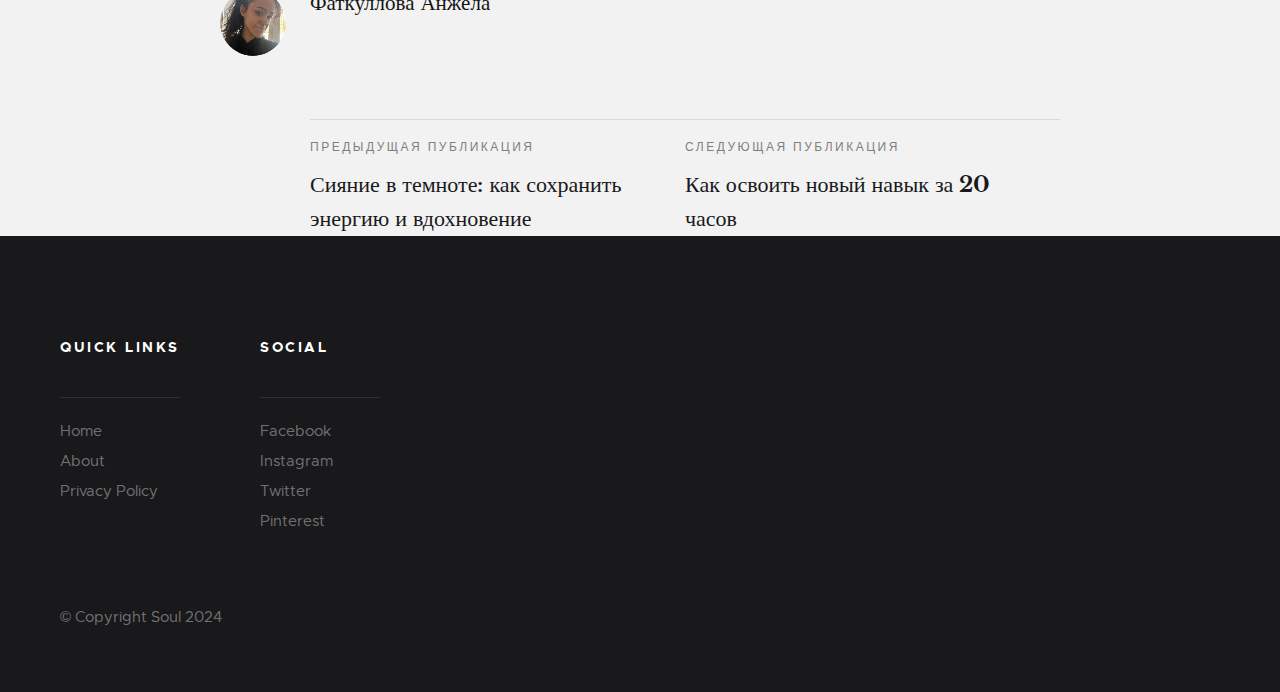
<file: confidence.html>
<!DOCTYPE html>
<html class="no-js" lang="en">
<head>

    <!--- basic page needs
    ================================================== -->
    <meta charset="utf-8">
    <title>Уверенность в себе - ключ к успеху</title>
    <meta name="description" content="">
    <meta name="author" content="">

    <!-- mobile specific metas
    ================================================== -->
    <meta name="viewport" content="width=device-width, initial-scale=1, maximum-scale=1">

    <!-- CSS
    ================================================== -->
    <link rel="stylesheet" href="css/base.css">
    <link rel="stylesheet" href="css/vendor.css">
    <link rel="stylesheet" href="css/main.css">

    <!-- script
    ================================================== -->
    <script src="js/modernizr.js"></script>
    <script src="js/pace.min.js"></script>

    <!-- favicons
    ================================================== -->
    <link rel="shortcut icon" href="favicon.ico" type="image/x-icon">
    <link rel="icon" href="favicon.ico" type="image/x-icon">

</head>

<body id="top">

    <!-- pageheader
    ================================================== -->
    <div class="s-pageheader">

        <header class="header">
            <div class="header__content row">

                <div class="header__logo">
                    <a class="logo" href="index.html">
                        <img src="images/logo.png" alt="Homepage">
                    </a>
                </div> <!-- end header__logo -->

                <ul class="header__social">
                    <li>
                        <a href="https://www.facebook.com/profile.php?id=61556815865485&mibextid=uzlsIk"><i class="fa fa-facebook" aria-hidden="true"></i></a>
                    </li>
                    <li>
                        <a href="https://www.twitter.com/dushastudentov"><i class="fa fa-twitter" aria-hidden="true"></i></a>
                    </li>
                    <li>
                        <a href="https://www.instagram.com/dushastudentov?igsh=MXdlejl4bW9rb3F1dg%3D%3D&utm_source=qr"><i class="fa fa-instagram" aria-hidden="true"></i></a>
                    </li>
                    <li>
                        <a href="https://pin.it/5PbvOB4yB"><i class="fa fa-pinterest" aria-hidden="true"></i></a>
                    </li>
                </ul> <!-- end header__social -->

                

                <a class="header__toggle-menu" href="#0" title="Menu"><span>Menu</span></a>

                <nav class="header__nav-wrap">

                    <h2 class="header__nav-heading h6">Site Navigation</h2>

                    <ul class="header__nav">
                        <li><a href="index.html" title="">Home</a></li>
                       
                        
                        
                        <li><a href="about.html" title="">About</a></li>
                    </ul> <!-- end header__nav -->

                    <a href="#0" title="Close Menu" class="header__overlay-close close-mobile-menu">Close</a>

                </nav> <!-- end header__nav-wrap -->

            </div> <!-- header-content -->
        </header> <!-- header -->

    </div> <!-- end s-pageheader -->












    
    <!-- s-content
    ================================================== -->
    <section class="s-content s-content--narrow s-content--no-padding-bottom">

        <article class="row format-standard">

            <div class="s-content__header col-full">
                <h1 class="s-content__header-title">
                    Уверенность в себе - ключ к успеху
                </h1>
                <ul class="s-content__header-meta">
                    <li class="date">Октябрь 15, 2023</li>
                   
                </ul>
            </div> <!-- end s-content__header -->
    
            <div class="s-content__media col-full">
                <div class="s-content__post-thumb">
                    <img src="images/thumbs/single/standard/flower.jpg">
                </div>
            </div> <!-- end s-content__media -->

            <div class="col-full s-content__main">

                <p class="lead"></p>
                
                <p>Уверенность - это качество, которое играет решающую роль в достижении успеха в различных аспектах жизни. Это не просто чувство уверенности в собственных способностях, но и уверенность в себе как личности, уверенность в своих целях и уверенность в своем будущем</p>
                <p>Давайте рассмотрим, почему уверенность так важна и как ее можно развить</p>
                <p>
                <img src="images/thumbs/single/standard/man.jpg" >
                </p>

                <h2>Вот несколько простых способов справиться со стрессом:</h2>

                <p style="text-decoration: underline; color: black;"> Почему уверенность так важна?</p> <p> Уверенные люди более склонны к преодолению трудностей и препятствий на своем пути. Они верят в себя и в свои способности, что позволяет им решать сложные задачи и добиваться поставленных целей. Кроме того, уверенные люди обычно привлекают больше возможностей и успехов в свою жизнь. Их уверенное поведение и привлекательная энергетика помогают им стать центром внимания и получить поддержку окружающих.</p>
                <p style="text-decoration: underline; color: black;"></p> <p>Уверенность также играет важную роль в межличностных отношениях. Уверенные люди часто легче устанавливают контакты с другими людьми, проявляют эмпатию и адаптируются к различным ситуациям. Это делает их более успешными в общении и помогает им строить успешные сети контактов.</p>
                <p style="text-decoration: underline; color: black;">Но как развить уверенность? </p> <p>Во-первых, важно обратить внимание на свое мышление. Позитивное мышление - это ключ к уверенности. Сосредоточьтесь на своих сильных сторонах и достижениях, а не на своих недостатках и ошибках. Помните, что каждый человек уникален и имеет что-то ценное для мира.</p></p>
                <p style="text-decoration: underline; color: black;"></p> <p>Во-вторых, старайтесь постоянно развиваться. Вложите усилия в свое личное и профессиональное развитие. Найдите новые увлечения, изучайте новые навыки и стремитесь к достижению новых целей. Чем больше вы достигаете, тем больше уверенности вы приобретаете.</p></p>
                <p style="text-decoration: underline; color: black;"></p> <p>Третий совет - это практика самоутверждения. Не бойтесь высказывать свое мнение и отстаивать свои убеждения. Учитеся выражать свои мысли и чувства уверенно и решительно, даже если они отличаются от мнения окружающих.</p></p>
                                            
                

                <p style="color: black;">И, наконец, общайтесь с уверенными людьми. Общение с успешными и уверенными людьми может вдохновить и мотивировать вас, а также помочь вам улучшить свою уверенность.

                <p style="color:black">В заключение, уверенность - это ключ к успеху в жизни. Поверьте в себя, стремитесь к саморазвитию и не бойтесь проявлять себя. Ваша уверенность будет вашим главным оружием на пути к достижению ваших целей и мечтаний.




                </p>   


               

                <div class="s-content__author">
                    <img src="images/avatars/user-03.png" alt="">

                    <div class="s-content__author-about">
                        <h4 class="s-content__author-name">
                            <a href="#0">Фаткуллова Анжела</a>
                        </h4>



                <div class="s-content__pagenav">
                    <div class="s-content__nav">
                        <div class="s-content__prev">
                            <a href="#0" rel="prev">
                                <span>Предыдущая публикация</span>
                                Сияние в темноте: как сохранить энергию и вдохновение
                            </a>
                        </div>
                        <div class="s-content__next">
                            <a href="video.html" rel="next">
                                <span>Следующая публикация</span>
                                Как освоить новый навык за 20 часов
                            </a>
                        </div>
                    </div>
                </div> <!-- end s-content__pagenav -->

            </div> <!-- end s-content__main -->

        </article>


        <!-- comments
        ================================================== -->
    

    </section> <!-- s-content -->


    <!-- s-extra
    ================================================== -->
   

        


    <!-- s-footer
    ================================================== -->
    <footer class="s-footer">

        <div class="s-footer__main">
            <div class="row">
                
                <div class="col-two md-four mob-full s-footer__sitelinks">
                        
                    <h4>Quick Links</h4>

                    <ul class="s-footer__linklist">
                        <li><a href="index.html">Home</a></li>
                        <li><a href="about.html">About</a></li>
                        <li><a href="privacy-policy.html">Privacy Policy</a></li>
                    </ul>

                </div> <!-- end s-footer__sitelinks -->

                

                

               
                <div class="col-two md-four mob-full s-footer__social">
                        
                    <h4>Social</h4>

                    <ul class="s-footer__linklist">
                        <li><a href="https://www.facebook.com/profile.php?id=61556815865485&mibextid=uzlsIk">Facebook</a></li>
                        <li><a href="https://www.instagram.com/dushastudentov?igsh=MXdlejl4bW9rb3F1dg%3D%3D&utm_source=qr">Instagram</a></li>
                        <li><a href="https://www.twitter.com/dushastudentov">Twitter</a></li>
                        <li><a href="https://pin.it/5PbvOB4yB">Pinterest</a></li>
                    </ul>

                </div> <!-- end s-footer__social -->

               
        </div> <!-- end s-footer__main -->

                

          
        </div> <!-- end s-footer__main -->

        <div class="s-footer__bottom">
            <div class="row">
                <div class="col-full">
                    <div class="s-footer__copyright">
                        <span>© Copyright Soul 2024</span> 
                    </div>

                    <div class="go-top">
                        <a class="smoothscroll" title="Back to Top" href="#top"></a>
                    </div>
                </div>
            </div>
        </div> <!-- end s-footer__bottom -->

    </footer> <!-- end s-footer -->


    <!-- preloader
    ================================================== -->
    <div id="preloader">
        <div id="loader">
            <div class="line-scale">
                <div></div>
                <div></div>
                <div></div>
                <div></div>
                <div></div>
            </div>
        </div>
    </div>


    <!-- Java Script
    ================================================== -->
    <script src="js/jquery-3.2.1.min.js"></script>
    <script src="js/plugins.js"></script>
    <script src="js/main.js"></script>

</body>

</html>
</file>
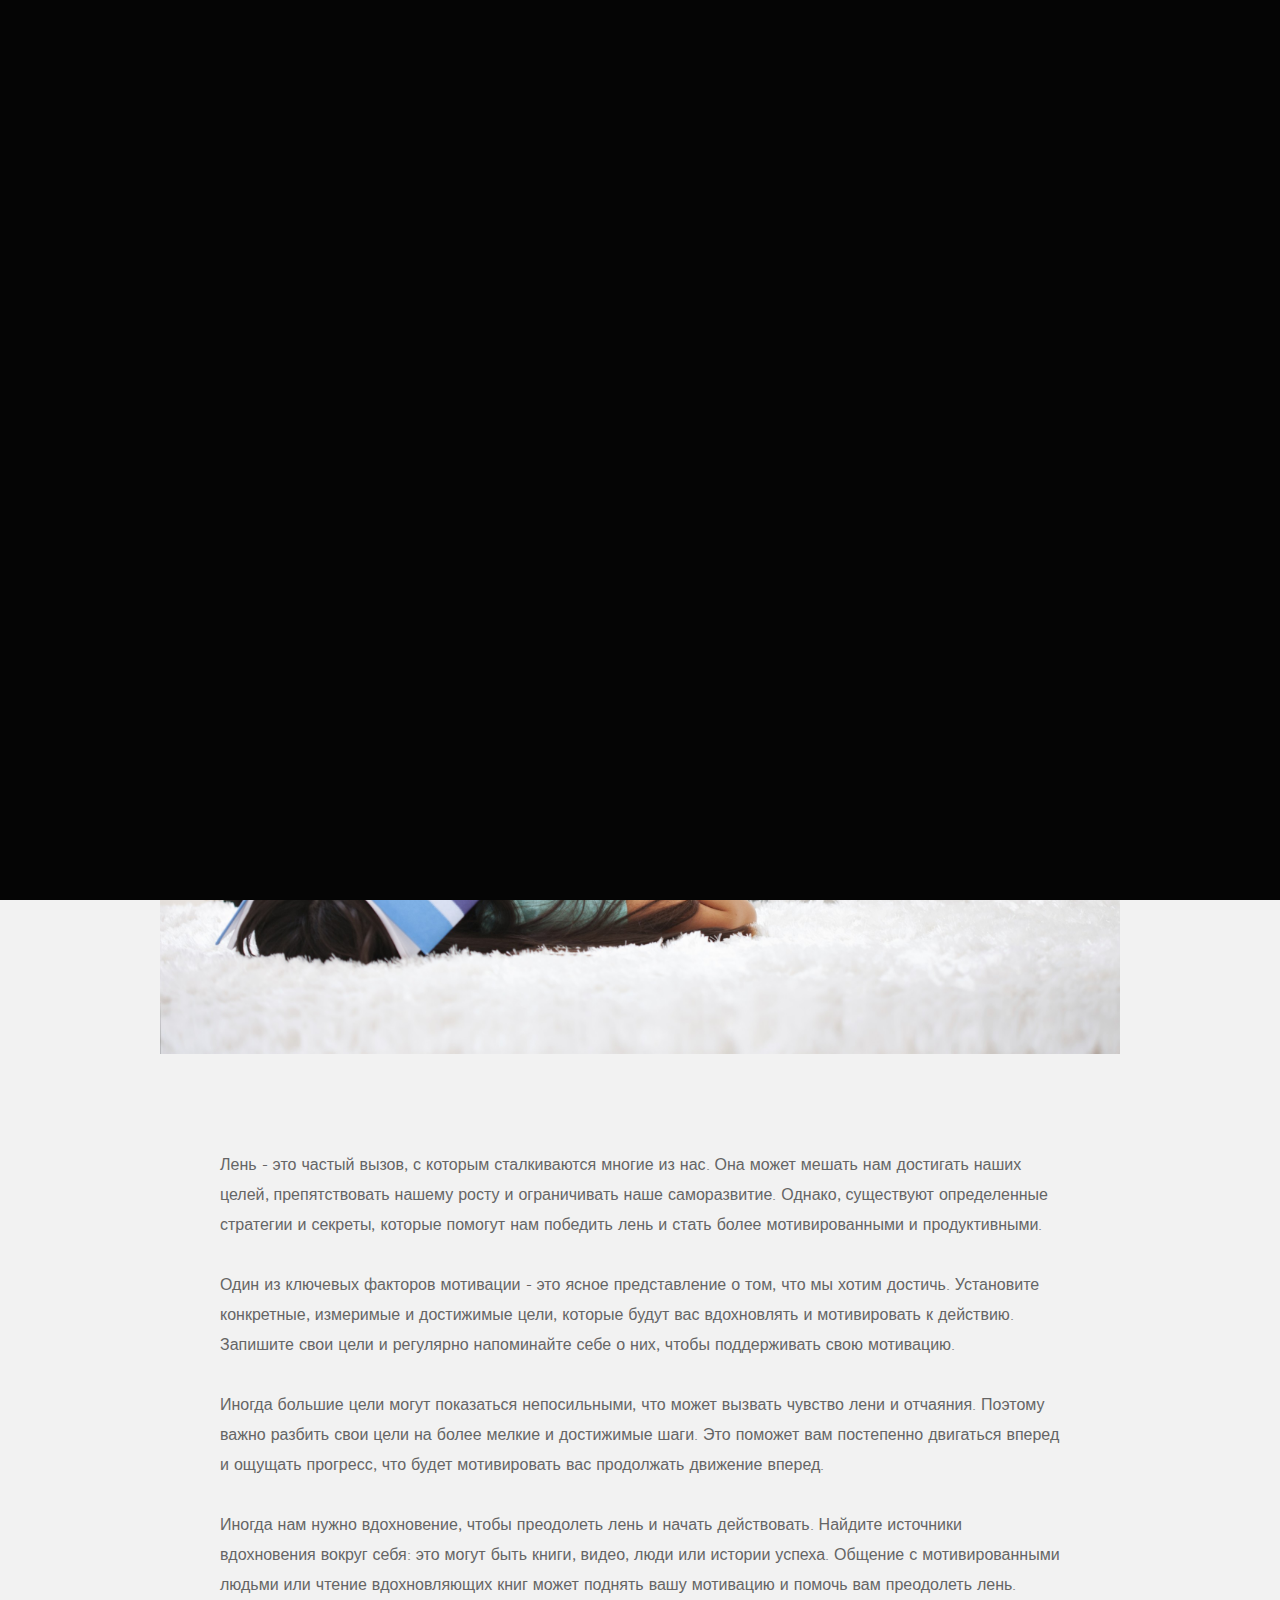
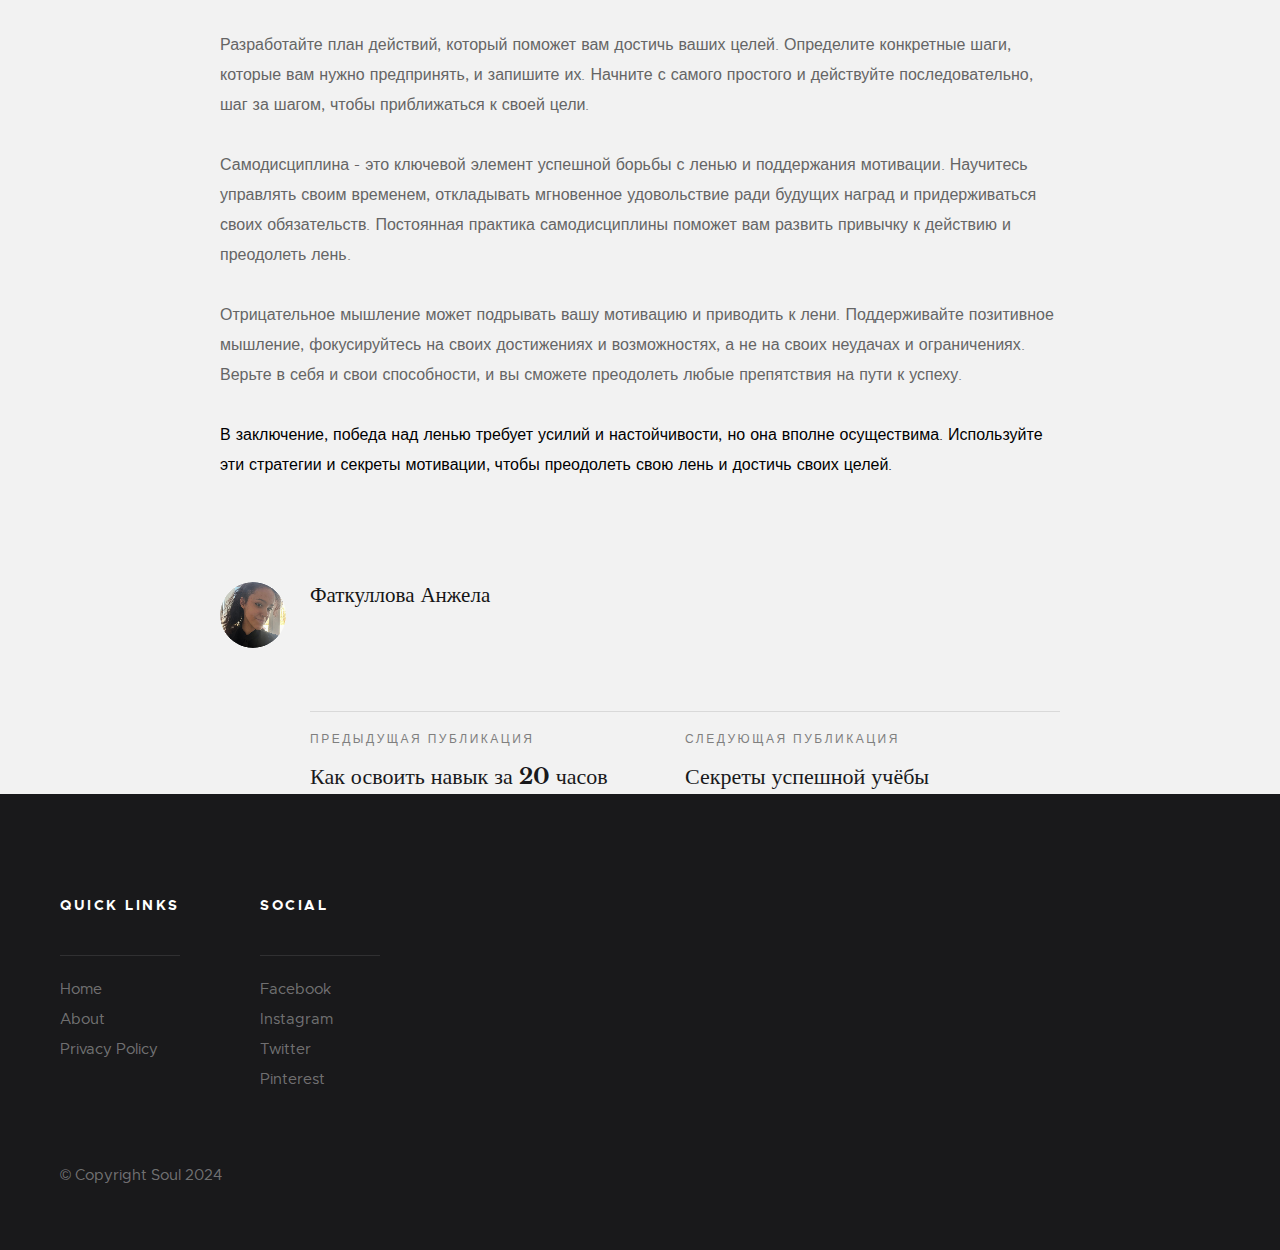
<file: laziness.html>
<!DOCTYPE html>
<html class="no-js" lang="en">
<head>

    <!--- basic page needs
    ================================================== -->
    <meta charset="utf-8">
    <title>Победа над ленью</title>
    <meta name="description" content="">
    <meta name="author" content="">

    <!-- mobile specific metas
    ================================================== -->
    <meta name="viewport" content="width=device-width, initial-scale=1, maximum-scale=1">

    <!-- CSS
    ================================================== -->
    <link rel="stylesheet" href="css/base.css">
    <link rel="stylesheet" href="css/vendor.css">
    <link rel="stylesheet" href="css/main.css">

    <!-- script
    ================================================== -->
    <script src="js/modernizr.js"></script>
    <script src="js/pace.min.js"></script>

    <!-- favicons
    ================================================== -->
    <link rel="shortcut icon" href="favicon.ico" type="image/x-icon">
    <link rel="icon" href="favicon.ico" type="image/x-icon">

</head>

<body id="top">

    <!-- pageheader
    ================================================== -->
    <div class="s-pageheader">

        <header class="header">
            <div class="header__content row">

                <div class="header__logo">
                    <a class="logo" href="index.html">
                        <img src="images/logo.png" alt="Homepage">
                    </a>
                </div> <!-- end header__logo -->

                <ul class="header__social">
                    <li>
                        <a href="https://www.facebook.com/profile.php?id=61556815865485&mibextid=uzlsIk"><i class="fa fa-facebook" aria-hidden="true"></i></a>
                    </li>
                    <li>
                        <a href="https://www.twitter.com/dushastudentov"><i class="fa fa-twitter" aria-hidden="true"></i></a>
                    </li>
                    <li>
                        <a href="https://www.instagram.com/dushastudentov?igsh=MXdlejl4bW9rb3F1dg%3D%3D&utm_source=qr"><i class="fa fa-instagram" aria-hidden="true"></i></a>
                    </li>
                    <li>
                        <a href="https://pin.it/5PbvOB4yB"><i class="fa fa-pinterest" aria-hidden="true"></i></a>
                    </li>
                </ul> <!-- end header__social -->

             

                <a class="header__toggle-menu" href="#0" title="Menu"><span>Menu</span></a>

                <nav class="header__nav-wrap">

                    <h2 class="header__nav-heading h6">Site Navigation</h2>

                    <ul class="header__nav">
                        <li><a href="index.html" title="">Home</a></li>
                        </li>
                        <li><a href="about.html" title="">About</a></li>
                    </ul> <!-- end header__nav -->

                    <a href="#0" title="Close Menu" class="header__overlay-close close-mobile-menu">Close</a>

                </nav> <!-- end header__nav-wrap -->

            </div> <!-- header-content -->
        </header> <!-- header -->

    </div> <!-- end s-pageheader -->












    
    <!-- s-content
    ================================================== -->
    <section class="s-content s-content--narrow s-content--no-padding-bottom">

        <article class="row format-standard">

            <div class="s-content__header col-full">
                <h1 class="s-content__header-title">
                    Победа над ленью
                </h1>
                <ul class="s-content__header-meta">
                    <li class="date">Октябрь 18, 2023</li>
                   
                </ul>
            </div> <!-- end s-content__header -->
    
            <div class="s-content__media col-full">
                <div class="s-content__post-thumb">
                    <img src="images/thumbs/single/standard/lazy.jpg">
                </div>
            </div> <!-- end s-content__media -->

            <div class="col-full s-content__main">

                <p class="lead"></p>
                
                <p>Лень - это частый вызов, с которым сталкиваются многие из нас. Она может мешать нам достигать наших целей, препятствовать нашему росту и ограничивать наше саморазвитие. Однако, существуют определенные стратегии и секреты, которые помогут нам победить лень и стать более мотивированными и продуктивными.</p>
                <p></p>
              

                <p> Один из ключевых факторов мотивации - это ясное представление о том, что мы хотим достичь. Установите конкретные, измеримые и достижимые цели, которые будут вас вдохновлять и мотивировать к действию. Запишите свои цели и регулярно напоминайте себе о них, чтобы поддерживать свою мотивацию.</p>
                <p> Иногда большие цели могут показаться непосильными, что может вызвать чувство лени и отчаяния. Поэтому важно разбить свои цели на более мелкие и достижимые шаги. Это поможет вам постепенно двигаться вперед и ощущать прогресс, что будет мотивировать вас продолжать движение вперед.</p>
                <p>Иногда нам нужно вдохновение, чтобы преодолеть лень и начать действовать. Найдите источники вдохновения вокруг себя: это могут быть книги, видео, люди или истории успеха. Общение с мотивированными людьми или чтение вдохновляющих книг может поднять вашу мотивацию и помочь вам преодолеть лень.</p>
                <p>Разработайте план действий, который поможет вам достичь ваших целей. Определите конкретные шаги, которые вам нужно предпринять, и запишите их. Начните с самого простого и действуйте последовательно, шаг за шагом, чтобы приближаться к своей цели.</p>
                <p>Самодисциплина - это ключевой элемент успешной борьбы с ленью и поддержания мотивации. Научитесь управлять своим временем, откладывать мгновенное удовольствие ради будущих наград и придерживаться своих обязательств. Постоянная практика самодисциплины поможет вам развить привычку к действию и преодолеть лень.</p>
                <p>Отрицательное мышление может подрывать вашу мотивацию и приводить к лени. Поддерживайте позитивное мышление, фокусируйтесь на своих достижениях и возможностях, а не на своих неудачах и ограничениях. Верьте в себя и свои способности, и вы сможете преодолеть любые препятствия на пути к успеху.</p>
                                            
                

                

                <p style="color:black">В заключение, победа над ленью требует усилий и настойчивости, но она вполне осуществима. Используйте эти стратегии и секреты мотивации, чтобы преодолеть свою лень и достичь своих целей.</p>   


               

                <div class="s-content__author">
                    <img src="images/avatars/user-03.png" alt="">

                    <div class="s-content__author-about">
                        <h4 class="s-content__author-name">
                            <a href="#0">Фаткуллова Анжела</a>
                        </h4>



                <div class="s-content__pagenav">
                    <div class="s-content__nav">
                        <div class="s-content__prev">
                            <a href="video.html" rel="prev">
                                <span>Предыдущая публикация</span>
                                Как освоить навык за 20 часов
                            </a>
                        </div>
                        <div class="s-content__next">
                            <a href="studying.html" rel="next">
                                <span>Следующая публикация</span>
                                Секреты успешной учёбы
                            </a>
                        </div>
                    </div>
                </div> <!-- end s-content__pagenav -->

            </div> <!-- end s-content__main -->

        </article>


        <!-- comments
        ================================================== -->
        

                   
                                

                        

                                

                               

                               

                                                

                                           

                       

                   

    </section> <!-- s-content -->


    <!-- s-extra
    ================================================== -->
    

    <!-- s-footer
    ================================================== -->
    <footer class="s-footer">

        <div class="s-footer__main">
            <div class="row">
                
                <div class="col-two md-four mob-full s-footer__sitelinks">
                        
                    <h4>Quick Links</h4>

                    <ul class="s-footer__linklist">
                        <li><a href="index.html">Home</a></li>
                        <li><a href="about.html">About</a></li>
                        <li><a href="privacy-policy.html">Privacy Policy</a></li>
                    </ul>

                </div> <!-- end s-footer__sitelinks -->

                <div class="col-two md-four mob-full s-footer__archives">
                        


                </div> <!-- end s-footer__archives -->

                
                <div class="col-two md-four mob-full s-footer__social">
                        
                    <h4>Social</h4>

                    <ul class="s-footer__linklist">
                        <li><a href="https://www.facebook.com/profile.php?id=61556815865485&mibextid=uzlsIk">Facebook</a></li>
                        <li><a href="https://www.instagram.com/dushastudentov?igsh=MXdlejl4bW9rb3F1dg%3D%3D&utm_source=qr">Instagram</a></li>
                        <li><a href="https://www.twitter.com/dushastudentov">Twitter</a></li>
                        <li><a href="https://pin.it/5PbvOB4yB">Pinterest</a></li>
                    </ul>

                </div> <!-- end s-footer__social -->

               
        </div> <!-- end s-footer__main -->

                <div class="col-five md-full end s-footer__subscribe">
                        
                    


                </div> <!-- end s-footer__subscribe -->

            </div>
        </div> <!-- end s-footer__main -->

        <div class="s-footer__bottom">
            <div class="row">
                <div class="col-full">
                    <div class="s-footer__copyright">
                        <span>© Copyright Soul 2024</span> 
                    </div>

                    <div class="go-top">
                        <a class="smoothscroll" title="Back to Top" href="#top"></a>
                    </div>
                </div>
            </div>
        </div> <!-- end s-footer__bottom -->

    </footer> <!-- end s-footer -->


    <!-- preloader
    ================================================== -->
    <div id="preloader">
        <div id="loader">
            <div class="line-scale">
                <div></div>
                <div></div>
                <div></div>
                <div></div>
                <div></div>
            </div>
        </div>
    </div>


    <!-- Java Script
    ================================================== -->
    <script src="js/jquery-3.2.1.min.js"></script>
    <script src="js/plugins.js"></script>
    <script src="js/main.js"></script>

</body>

</html>
</file>
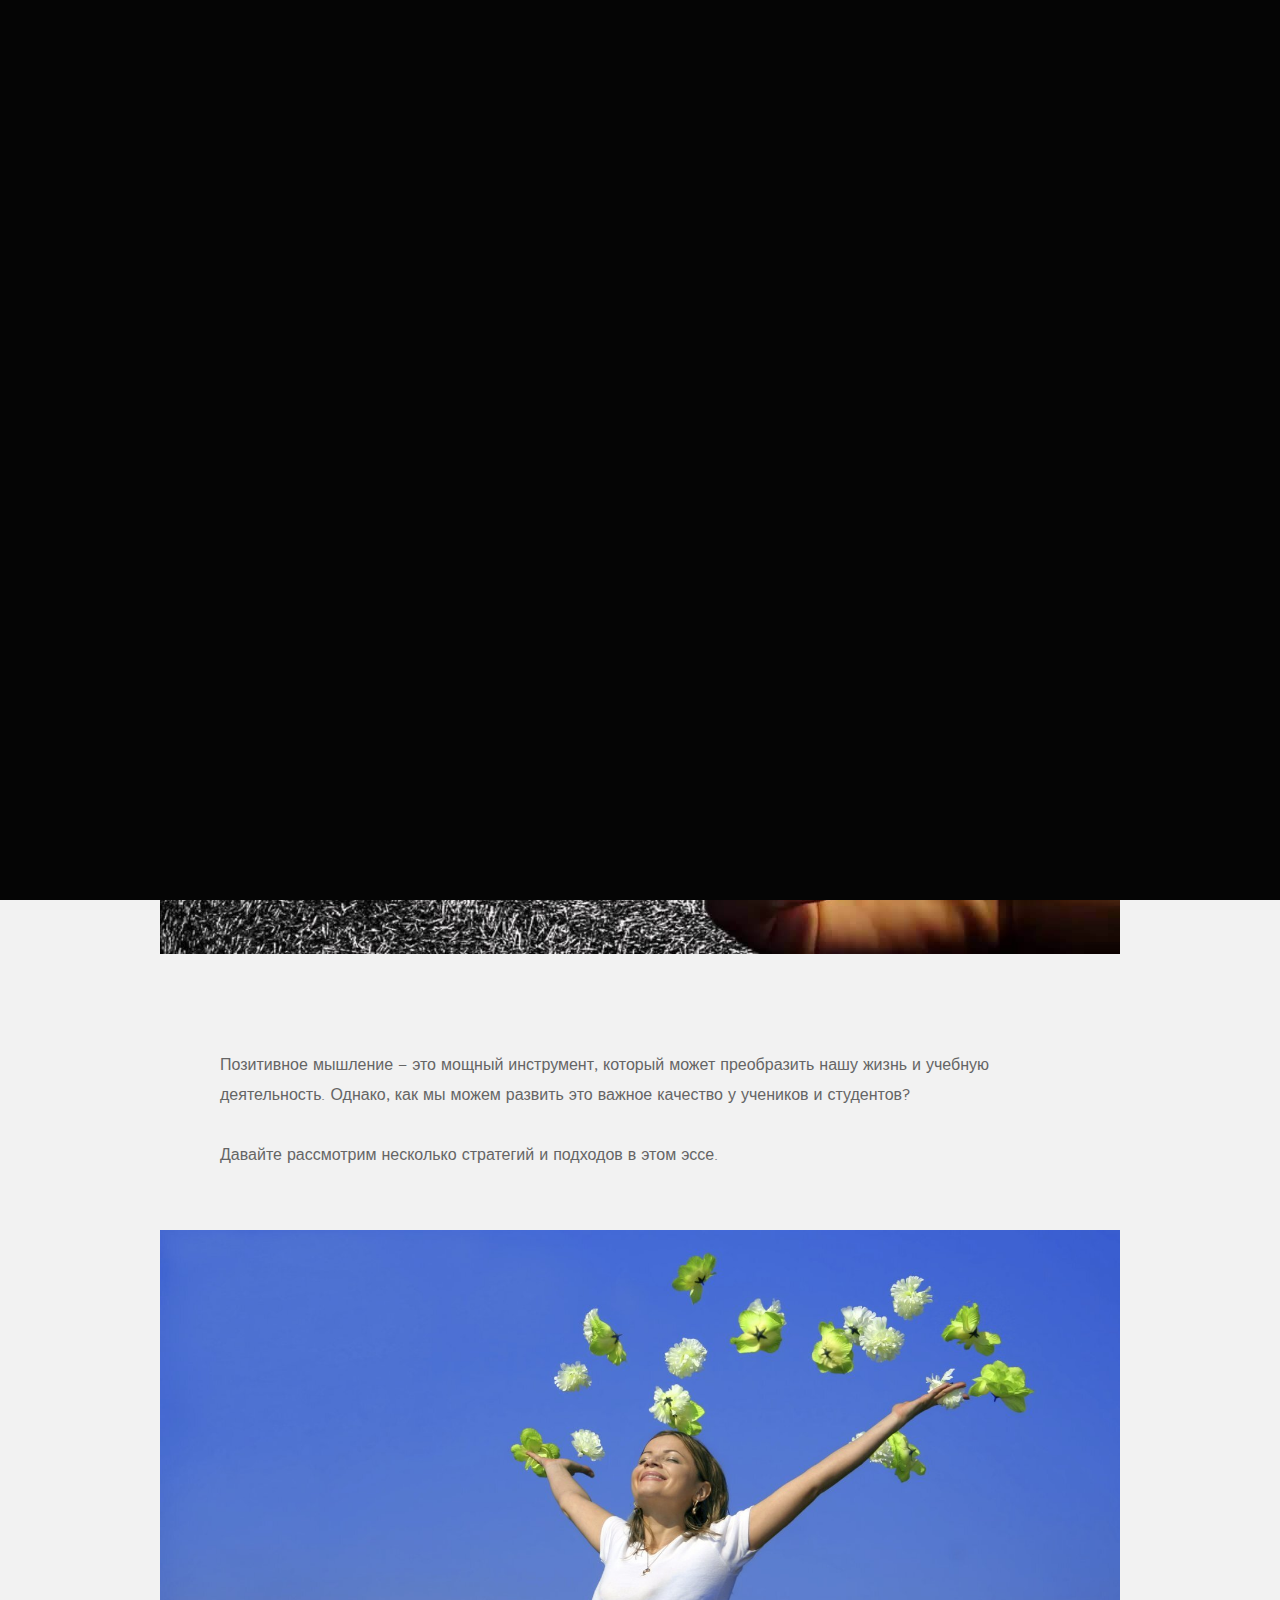
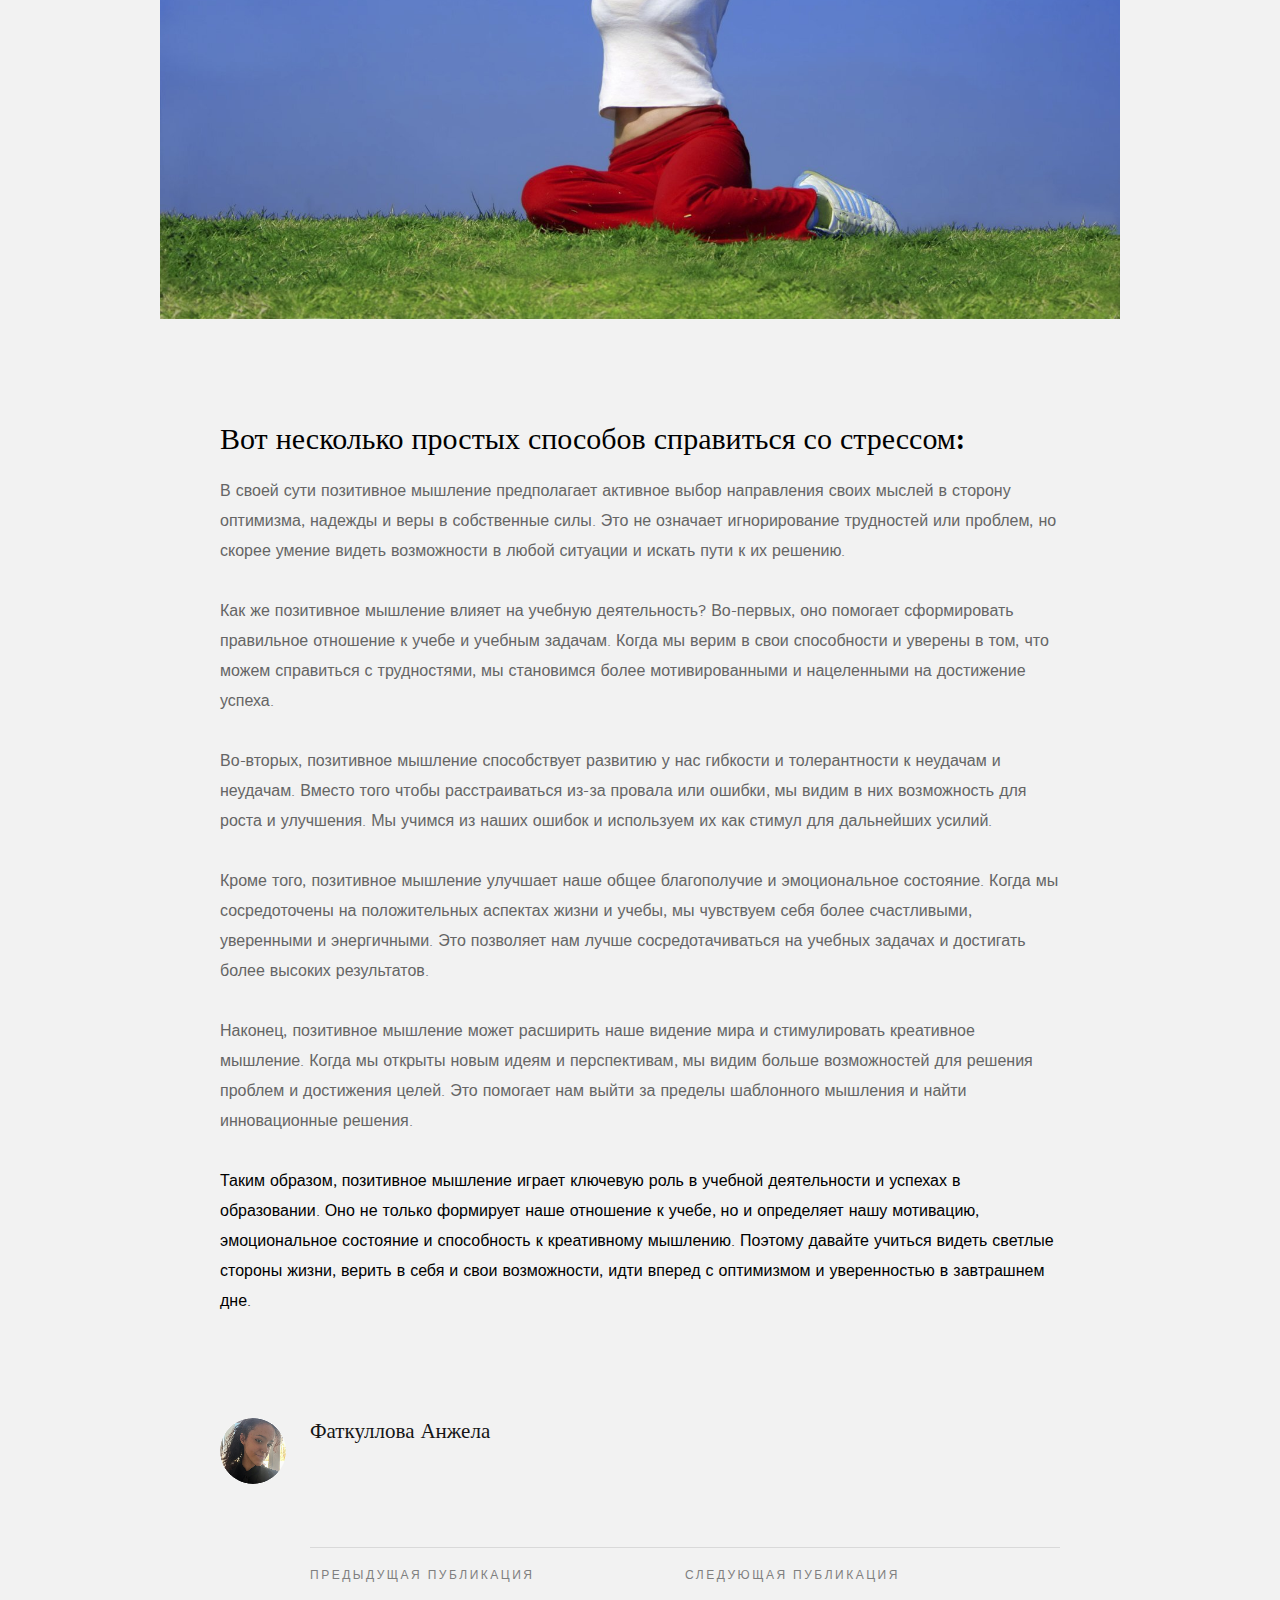
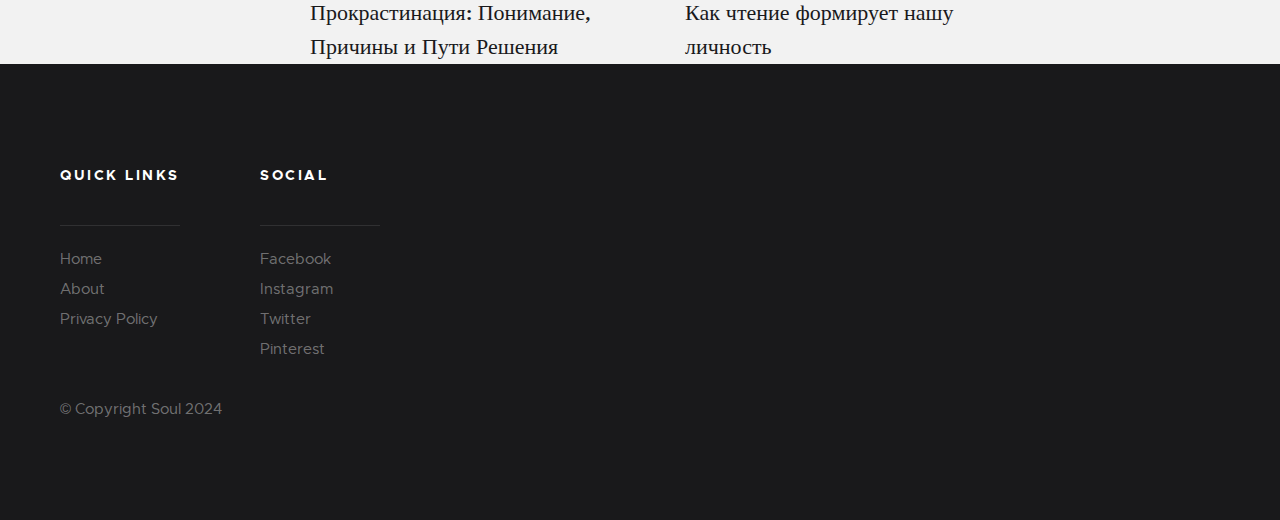
<file: positive.html>
<!DOCTYPE html>
<html class="no-js" lang="en">
<head>

    <!--- basic page needs
    ================================================== -->
    <meta charset="utf-8">
    <title>Путь к позитивному мышлению</title>
    <meta name="description" content="">
    <meta name="author" content="">

    <!-- mobile specific metas
    ================================================== -->
    <meta name="viewport" content="width=device-width, initial-scale=1, maximum-scale=1">

    <!-- CSS
    ================================================== -->
    <link rel="stylesheet" href="css/base.css">
    <link rel="stylesheet" href="css/vendor.css">
    <link rel="stylesheet" href="css/main.css">

    <!-- script
    ================================================== -->
    <script src="js/modernizr.js"></script>
    <script src="js/pace.min.js"></script>

    <!-- favicons
    ================================================== -->
    <link rel="shortcut icon" href="favicon.ico" type="image/x-icon">
    <link rel="icon" href="favicon.ico" type="image/x-icon">

</head>

<body id="top">

    <!-- pageheader
    ================================================== -->
    <div class="s-pageheader">

        <header class="header">
            <div class="header__content row">

                <div class="header__logo">
                    <a class="logo" href="index.html">
                        <img src="images/logo.png" alt="Homepage">
                    </a>
                </div> <!-- end header__logo -->

                <ul class="header__social">
                    <li>
                        <a href="https://www.facebook.com/profile.php?id=61556815865485&mibextid=uzlsIk"><i class="fa fa-facebook" aria-hidden="true"></i></a>
                    </li>
                    <li>
                        <a href="https://www.twitter.com/dushastudentov"><i class="fa fa-twitter" aria-hidden="true"></i></a>
                    </li>
                    <li>
                        <a href="https://www.instagram.com/dushastudentov?igsh=MXdlejl4bW9rb3F1dg%3D%3D&utm_source=qr"><i class="fa fa-instagram" aria-hidden="true"></i></a>
                    </li>
                    <li>
                        <a href="https://pin.it/5PbvOB4yB"><i class="fa fa-pinterest" aria-hidden="true"></i></a>
                    </li>
                </ul> <!-- end header__social -->

                

                <a class="header__toggle-menu" href="#0" title="Menu"><span>Menu</span></a>

                <nav class="header__nav-wrap">

                    <h2 class="header__nav-heading h6">Site Navigation</h2>

                    <ul class="header__nav">
                        <li><a href="index.html" title="">Home</a></li>
                        <li><a href="about.html" title="">About</a></li>
                    </ul> <!-- end header__nav -->

                    <a href="#0" title="Close Menu" class="header__overlay-close close-mobile-menu">Close</a>

                </nav> <!-- end header__nav-wrap -->

            </div> <!-- header-content -->
        </header> <!-- header -->

    </div> <!-- end s-pageheader -->












    
    <!-- s-content
    ================================================== -->
    <section class="s-content s-content--narrow s-content--no-padding-bottom">

        <article class="row format-standard">

            <div class="s-content__header col-full">
                <h1 class="s-content__header-title">
                    Путь к позитивному мышлению 
                </h1>
                <ul class="s-content__header-meta">
                    <li class="date">December 16, 2023</li>
                   
                </ul>
            </div> <!-- end s-content__header -->
    
            <div class="s-content__media col-full">
                <div class="s-content__post-thumb">
                    <img src="images/thumbs/single/standard/positivity.jpg">
                </div>
            </div> <!-- end s-content__media -->

            <div class="col-full s-content__main">

                <p class="lead"></p>
                
                <p>Позитивное мышление – это мощный инструмент, который может преобразить нашу жизнь и учебную деятельность. Однако, как мы можем развить это важное качество у учеников и студентов? </p>
                <p>Давайте рассмотрим несколько стратегий и подходов в этом эссе.</p>
                <p>
                <img src="images/thumbs/single/standard/positivemood.jpg" >
                </p>

                <h2>Вот несколько простых способов справиться со стрессом:</h2>

                <p>В своей сути позитивное мышление предполагает активное выбор направления своих мыслей в сторону оптимизма, надежды и веры в собственные силы. Это не означает игнорирование трудностей или проблем, но скорее умение видеть возможности в любой ситуации и искать пути к их решению.</p>
                <p>Как же позитивное мышление влияет на учебную деятельность? Во-первых, оно помогает сформировать правильное отношение к учебе и учебным задачам. Когда мы верим в свои способности и уверены в том, что можем справиться с трудностями, мы становимся более мотивированными и нацеленными на достижение успеха.</p>
                <p>Во-вторых, позитивное мышление способствует развитию у нас гибкости и толерантности к неудачам и неудачам. Вместо того чтобы расстраиваться из-за провала или ошибки, мы видим в них возможность для роста и улучшения. Мы учимся из наших ошибок и используем их как стимул для дальнейших усилий.</p>
                <p>Кроме того, позитивное мышление улучшает наше общее благополучие и эмоциональное состояние. Когда мы сосредоточены на положительных аспектах жизни и учебы, мы чувствуем себя более счастливыми, уверенными и энергичными. Это позволяет нам лучше сосредотачиваться на учебных задачах и достигать более высоких результатов.</p>
                <p>Наконец, позитивное мышление может расширить наше видение мира и стимулировать креативное мышление. Когда мы открыты новым идеям и перспективам, мы видим больше возможностей для решения проблем и достижения целей. Это помогает нам выйти за пределы шаблонного мышления и найти инновационные решения.</p>
                                            

                <p style="color:black">Таким образом, позитивное мышление играет ключевую роль в учебной деятельности и успехах в образовании. Оно не только формирует наше отношение к учебе, но и определяет нашу мотивацию, эмоциональное состояние и способность к креативному мышлению. Поэтому давайте учиться видеть светлые стороны жизни, верить в себя и свои возможности, идти вперед с оптимизмом и уверенностью в завтрашнем дне.




                </p>   


               

                <div class="s-content__author">
                    <img src="images/avatars/user-03.png" alt="">

                    <div class="s-content__author-about">
                        <h4 class="s-content__author-name">
                            <a href="#0">Фаткуллова Анжела</a>
                        </h4>



                <div class="s-content__pagenav">
                    <div class="s-content__nav">
                        <div class="s-content__prev">
                            <a href="single-audio.html" rel="prev">
                                <span>Предыдущая публикация</span>
                                Прокрастинация: Понимание, Причины и Пути Решения
                            </a>
                        </div>
                        <div class="s-content__next">
                            <a href="book.html" rel="next">
                                <span>Следующая публикация</span>
                                Как чтение формирует нашу личность
                            </a>
                        </div>
                    </div>
                </div> <!-- end s-content__pagenav -->

            </div> <!-- end s-content__main -->

        </article>


        <!-- comments
        ================================================== -->
       

    </section> <!-- s-content -->


    <!-- s-extra
    ================================================== -->
   


    <!-- s-footer
    ================================================== -->
    <footer class="s-footer">

        <div class="s-footer__main">
            <div class="row">
                
                <div class="col-two md-four mob-full s-footer__sitelinks">
                        
                    <h4>Quick Links</h4>

                    <ul class="s-footer__linklist">
                        <li><a href="index.html">Home</a></li>
                        <li><a href="about.html">About</a></li>
                        <li><a href="privacy-policy.html">Privacy Policy</a></li>
                    </ul>

                </div> <!-- end s-footer__sitelinks -->

                <div class="col-two md-four mob-full s-footer__archives">
                        
                  

                   

                </div> <!-- end s-footer__archives -->

                
                
                <div class="col-two md-four mob-full s-footer__social">
                        
                    <h4>Social</h4>

                    <ul class="s-footer__linklist">
                        <li><a href="https://www.facebook.com/profile.php?id=61556815865485&mibextid=uzlsIk">Facebook</a></li>
                        <li><a href="https://www.instagram.com/dushastudentov?igsh=MXdlejl4bW9rb3F1dg%3D%3D&utm_source=qr">Instagram</a></li>
                        <li><a href="https://www.twitter.com/dushastudentov">Twitter</a></li>
                        <li><a href="https://pin.it/5PbvOB4yB">Pinterest</a></li>
                    </ul>

                </div> <!-- end s-footer__social -->

               
        </div> <!-- end s-footer__main -->

                <div class="col-five md-full end s-footer__subscribe">
                        
                    

                    
        </div> <!-- end s-footer__main -->

        <div class="s-footer__bottom">
            <div class="row">
                <div class="col-full">
                    <div class="s-footer__copyright">
                        <span>© Copyright Soul 2024</span> 
                    </div>

                    <div class="go-top">
                        <a class="smoothscroll" title="Back to Top" href="#top"></a>
                    </div>
                </div>
            </div>
        </div> <!-- end s-footer__bottom -->

    </footer> <!-- end s-footer -->


    <!-- preloader
    ================================================== -->
    <div id="preloader">
        <div id="loader">
            <div class="line-scale">
                <div></div>
                <div></div>
                <div></div>
                <div></div>
                <div></div>
            </div>
        </div>
    </div>


    <!-- Java Script
    ================================================== -->
    <script src="js/jquery-3.2.1.min.js"></script>
    <script src="js/plugins.js"></script>
    <script src="js/main.js"></script>

</body>

</html>
</file>
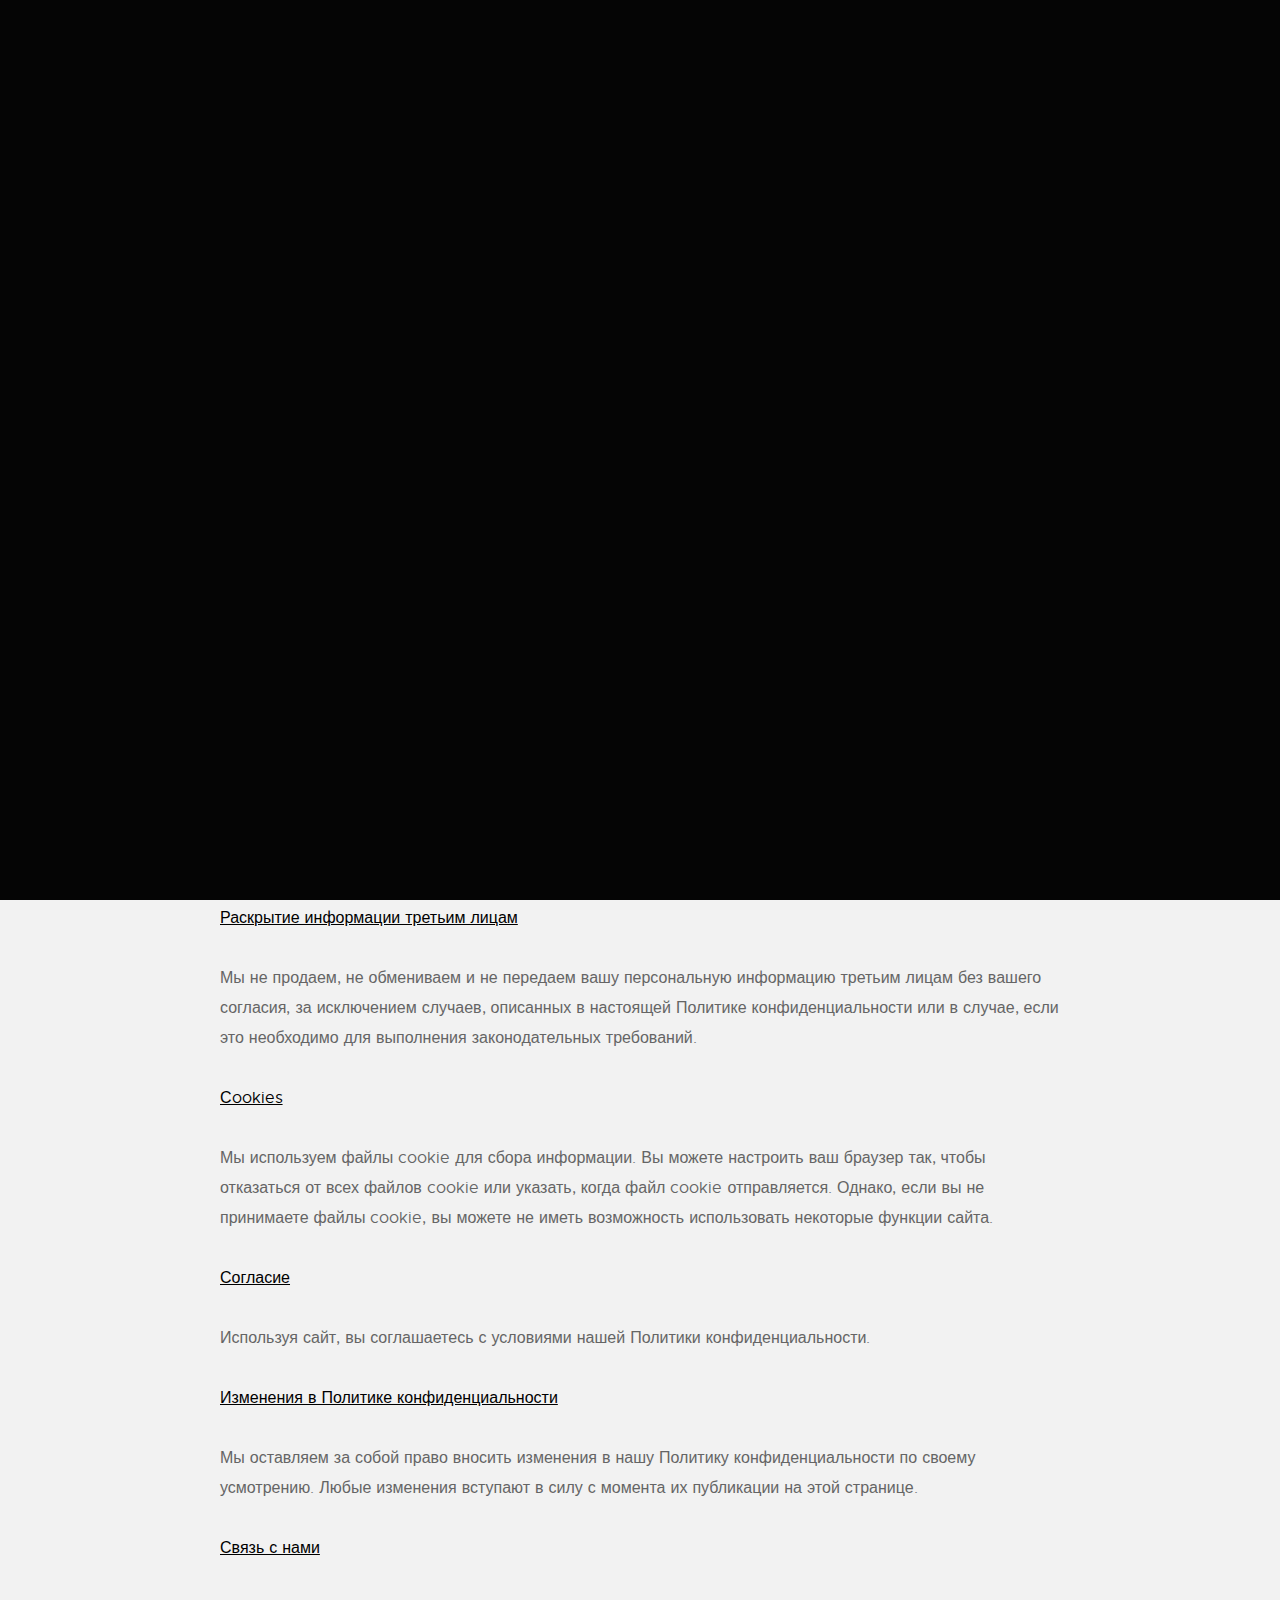
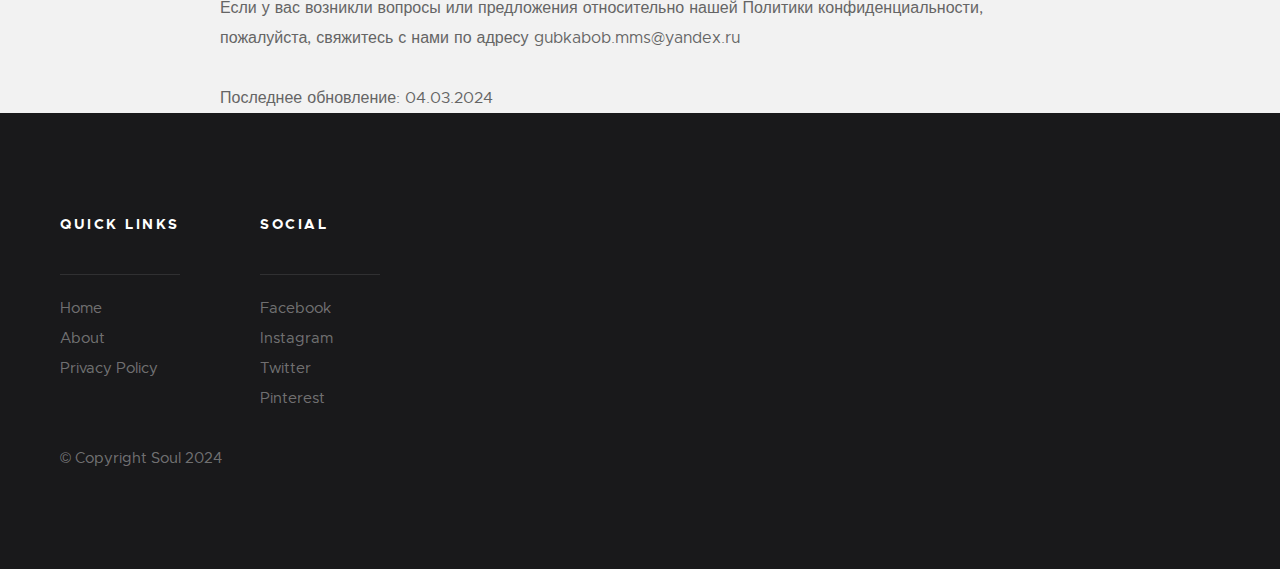
<file: privacy-policy.html>
<!DOCTYPE html>
<html class="no-js" lang="en">
<head>

    <!--- basic page needs
    ================================================== -->
    <meta charset="utf-8">
    <title>Политика конфиденциальности</title>
    <meta name="description" content="">
    <meta name="author" content="">

    <!-- mobile specific metas
    ================================================== -->
    <meta name="viewport" content="width=device-width, initial-scale=1, maximum-scale=1">

    <!-- CSS
    ================================================== -->
    <link rel="stylesheet" href="css/base.css">
    <link rel="stylesheet" href="css/vendor.css">
    <link rel="stylesheet" href="css/main.css">

    <!-- script
    ================================================== -->
    <script src="js/modernizr.js"></script>
    <script src="js/pace.min.js"></script>

    <!-- favicons
    ================================================== -->
    <link rel="shortcut icon" href="favicon.ico" type="image/x-icon">
    <link rel="icon" href="favicon.ico" type="image/x-icon">

</head>

<body id="top">

    <!-- pageheader
    ================================================== -->
    <div class="s-pageheader">

        <header class="header">
            <div class="header__content row">

                <div class="header__logo">
                    <a class="logo" href="index.html">
                        <img src="images/logo.png" alt="Homepage">
                    </a>
                </div> <!-- end header__logo -->

                <ul class="header__social">
                    <li>
                        <a href="https://www.facebook.com/profile.php?id=61556815865485&mibextid=uzlsIk"><i class="fa fa-facebook" aria-hidden="true"></i></a>
                    </li>
                    <li>
                        <a href="https://www.twitter.com/dushastudentov"><i class="fa fa-twitter" aria-hidden="true"></i></a>
                    </li>
                    <li>
                        <a href="https://www.instagram.com/dushastudentov?igsh=MXdlejl4bW9rb3F1dg%3D%3D&utm_source=qr"><i class="fa fa-instagram" aria-hidden="true"></i></a>
                    </li>
                    <li>
                        <a href="https://pin.it/5PbvOB4yB"><i class="fa fa-pinterest" aria-hidden="true"></i></a>
                    </li>
                </ul> <!-- end header__social -->

                


                <a class="header__toggle-menu" href="#0" title="Menu"><span>Menu</span></a>

                <nav class="header__nav-wrap">

                    <h2 class="header__nav-heading h6">Site Navigation</h2>

                    <ul class="header__nav">
                        
                        
                        <li><a href="index.html" title="">Home</a></li>
                        <li><a href="about.html" title="">About</a></li>
                    </ul> <!-- end header__nav -->

                    <a href="#0" title="Close Menu" class="header__overlay-close close-mobile-menu">Close</a>

                </nav> <!-- end header__nav-wrap -->

            </div> <!-- header-content -->
        </header> <!-- header -->

    </div> <!-- end s-pageheader -->












    
    <!-- s-content
    ================================================== -->
    <section class="s-content s-content--narrow s-content--no-padding-bottom">

        <article class="row format-standard">

            <div class="s-content__header col-full">
                <h1 class="s-content__header-title">
                   Политика конфиденциальности
                </h1>
                <ul class="s-content__header-meta">
                    <li class="date"></li>
                   
                </ul>
            </div> <!-- end s-content__header -->
    
           

            <div class="col-full s-content__main">

                <p class="lead">Данная политика конфиденциальности описывает способы сбора, использования и раскрытия информации, которую собирает сайт "Душа" владельцем сайта. Наша организация обязуется защищать вашу конфиденциальность. Пожалуйста, внимательно ознакомьтесь с нашей политикой конфиденциальности перед использованием сайта или предоставлением какой-либо персональной информации.</p>

                <h2>Вот несколько простых способов справиться со стрессом:</h2>

                <p style="text-decoration: underline; color: black;">Защита информации</p> <p> Мы предпринимаем все необходимые меры для защиты вашей персональной информации от несанкционированного доступа, изменения, раскрытия или уничтожения. Наш сайт защищен SSL-шифрованием для обеспечения безопасной передачи данных.</a></p> 
                <p style="text-decoration: underline; color: black;">Раскрытие информации третьим лицам</p> <p>Мы не продаем, не обмениваем и не передаем вашу персональную информацию третьим лицам без вашего согласия, за исключением случаев, описанных в настоящей Политике конфиденциальности или в случае, если это необходимо для выполнения законодательных требований.</p>
                <p style="text-decoration: underline; color: black;">Сookies</p> <p>Мы используем файлы cookie для сбора информации. Вы можете настроить ваш браузер так, чтобы отказаться от всех файлов cookie или указать, когда файл cookie отправляется. Однако, если вы не принимаете файлы cookie, вы можете не иметь возможность использовать некоторые функции сайта.</p></p>
                <p style="text-decoration: underline; color: black;">Согласие</p> <p>Используя сайт, вы соглашаетесь с условиями нашей Политики конфиденциальности.</p></p>
                <p style="text-decoration: underline; color: black;">Изменения в Политике конфиденциальности</p> <p>Мы оставляем за собой право вносить изменения в нашу Политику конфиденциальности по своему усмотрению. Любые изменения вступают в силу с момента их публикации на этой странице.</p></p>                
                <p style="text-decoration: underline; color:black;">Связь с нами</p> <p>Если у вас возникли вопросы или предложения относительно нашей Политики конфиденциальности, пожалуйста, свяжитесь с нами по адресу gubkabob.mms@yandex.ru</a></p>
                Последнее обновление: 04.03.2024


               




                

        </article>


        <!-- comments
        ================================================== -->
        
                              

    </section> <!-- s-content -->


    <!-- s-extra
    ================================================== -->
    
            
           

                
                </ul> <!-- end header__social -->
            </div> <!-- end about -->

        </div> <!-- end row -->

        <!-- end tagcloud -->
            </div> <!-- end tags -->
        </div> <!-- end tags-wrap -->

    </section> <!-- end s-extra -->


    <!-- s-footer
    ================================================== -->
    <footer class="s-footer">

        <div class="s-footer__main">
            <div class="row">
                
                <div class="col-two md-four mob-full s-footer__sitelinks">
                        
                    <h4>Quick Links</h4>

                    <ul class="s-footer__linklist">
                        <li><a href="index.html">Home</a></li>
                        <li><a href="about.html">About</a></li>
                        <li><a href="privacy-policy.html">Privacy Policy</a></li>
                    </ul>

                </div> <!-- end s-footer__sitelinks -->

                <div class="col-two md-four mob-full s-footer__archives">
                        

                </div> <!-- end s-footer__archives -->

                

                

                

                <div class="col-two md-four mob-full s-footer__social">
                        
                    <h4>Social</h4>

                    <ul class="s-footer__linklist">
                        <li><a href="https://www.facebook.com/profile.php?id=61556815865485&mibextid=uzlsIk">Facebook</a></li>
                        <li><a href="https://www.instagram.com/dushastudentov?igsh=MXdlejl4bW9rb3F1dg%3D%3D&utm_source=qr">Instagram</a></li>
                        <li><a href="https://www.twitter.com/dushastudentov">Twitter</a></li>
                        <li><a href="https://pin.it/5PbvOB4yB">Pinterest</a></li>
                    </ul>

                </div> <!-- end s-footer__social -->

               
        </div> <!-- end s-footer__main -->

        <div class="s-footer__bottom">
            <div class="row">
                <div class="col-full">
                    <div class="s-footer__copyright">
                        <span>© Copyright Soul 2024</span> 
                    </div>

                    <div class="go-top">
                        <a class="smoothscroll" title="Back to Top" href="#top"></a>
                    </div>
                </div>
            </div>
        </div> <!-- end s-footer__bottom -->

    </footer> <!-- end s-footer -->


    <!-- preloader
    ================================================== -->
    <div id="preloader">
        <div id="loader">
            <div class="line-scale">
                <div></div>
                <div></div>
                <div></div>
                <div></div>
                <div></div>
            </div>
        </div>
    </div>


    <!-- Java Script
    ================================================== -->
    <script src="js/jquery-3.2.1.min.js"></script>
    <script src="js/plugins.js"></script>
    <script src="js/main.js"></script>

</body>

</html>
</file>
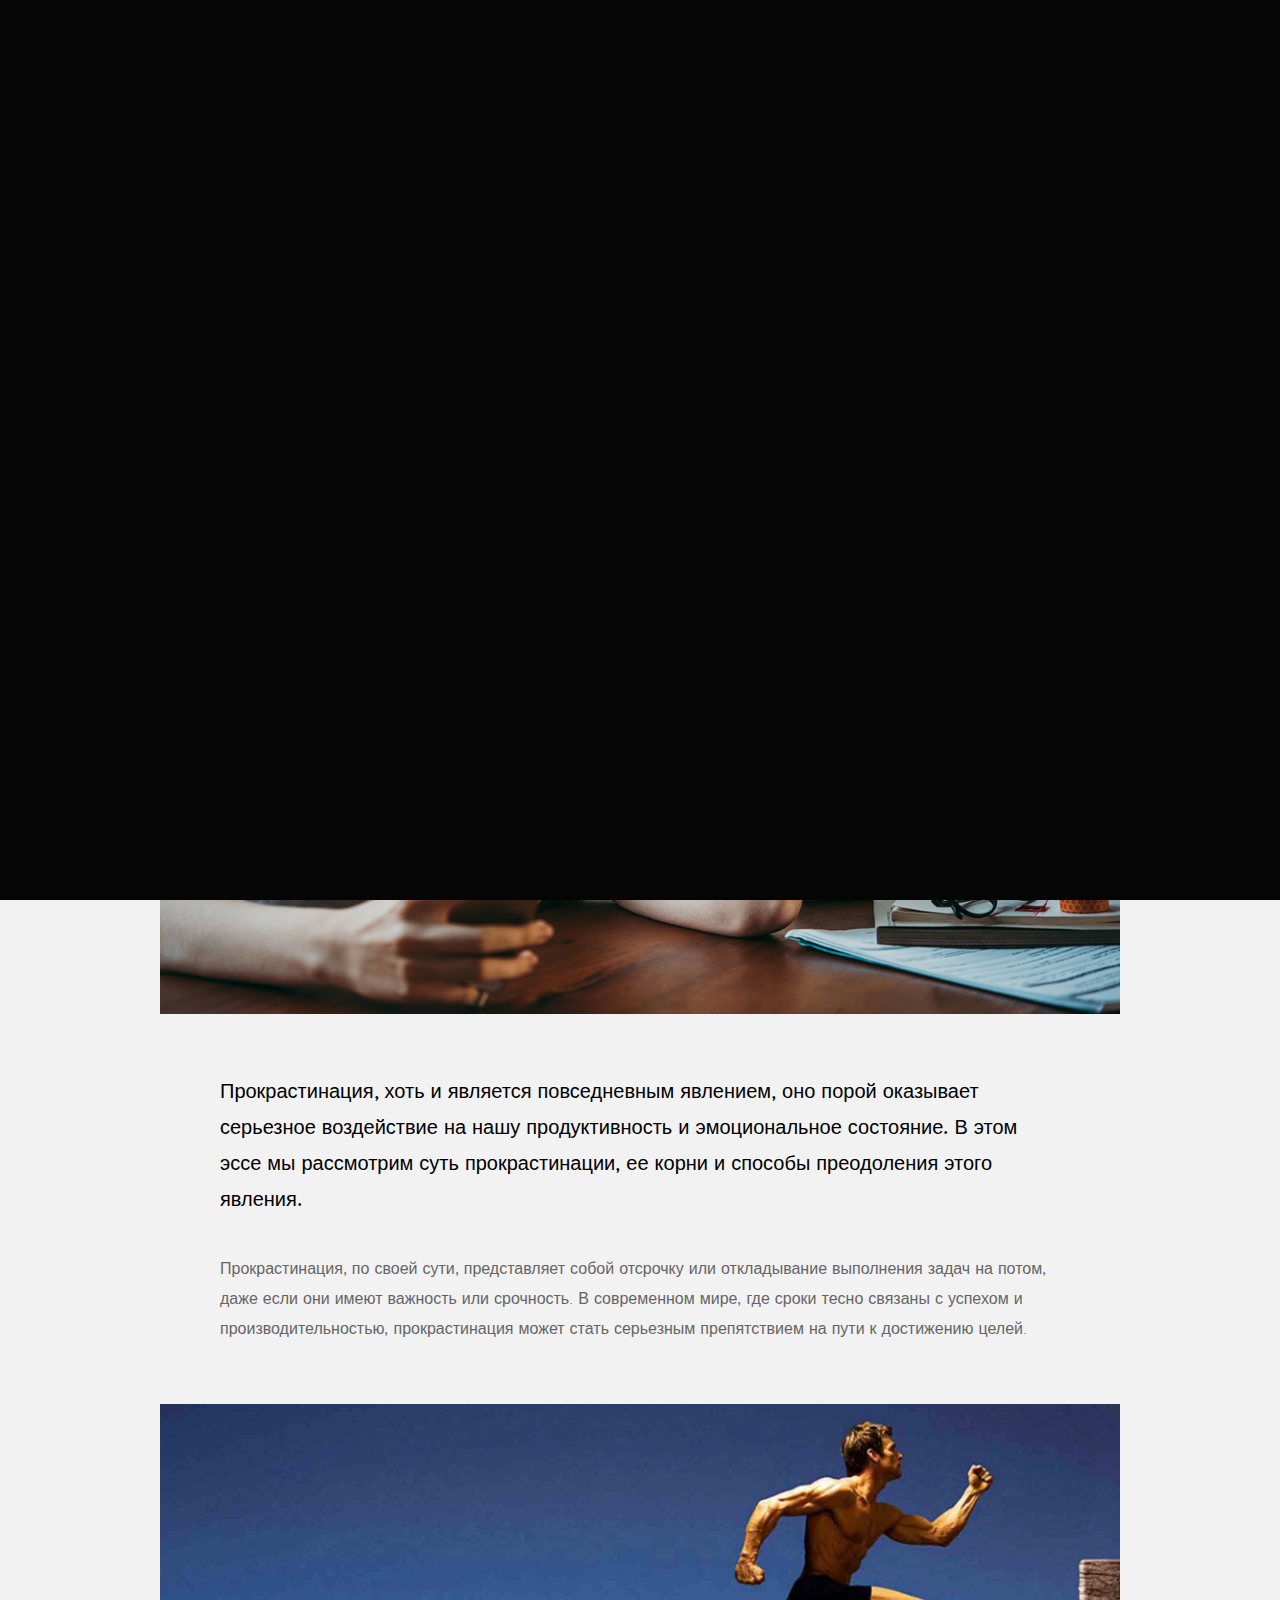
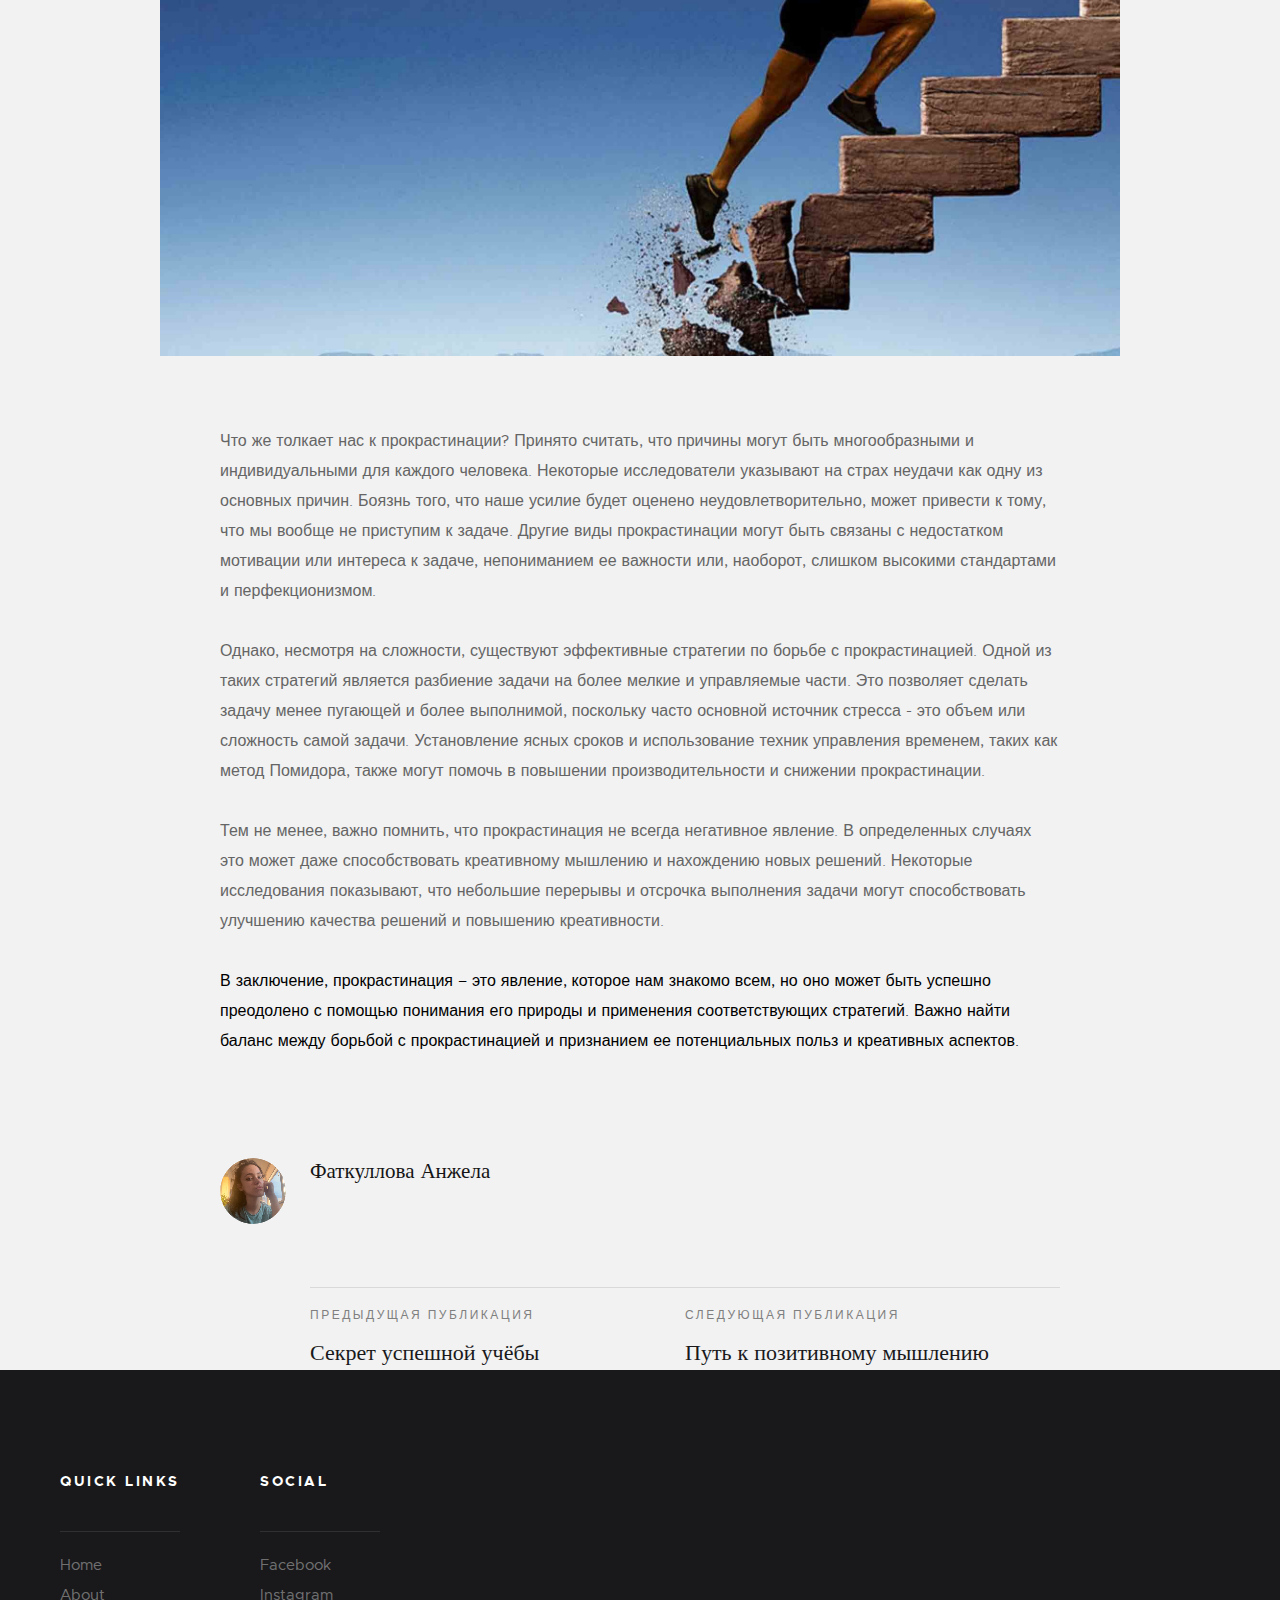
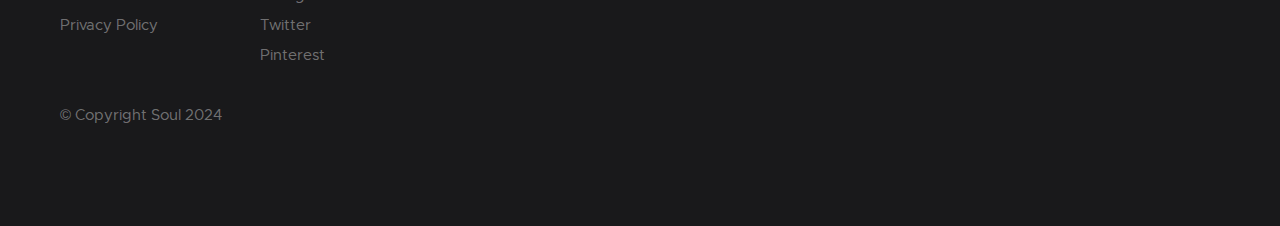
<file: single-audio.html>
<!DOCTYPE html>
<html class="no-js" lang="en">
<head>

    <!--- basic page needs
    ================================================== -->
    <meta charset="utf-8">
    <title>Прокрастинация: понимание, причины и пути решения</title>
    <meta name="description" content="">
    <meta name="author" content="">
    <meta name="keywords" content="психология, студенты, ученики, прокрастинация, бороться с прокрастинацией, почему у меня прокрастинация, что такое прокрастинация">

    <!-- mobile specific metas
    ================================================== -->
    <meta name="viewport" content="width=device-width, initial-scale=1, maximum-scale=1">

    <!-- CSS
    ================================================== -->
    <link rel="stylesheet" href="css/base.css">
    <link rel="stylesheet" href="css/vendor.css">
    <link rel="stylesheet" href="css/main.css">

    <!-- script
    ================================================== -->
    <script src="js/modernizr.js"></script>
    <script src="js/pace.min.js"></script>

    <!-- favicons
    ================================================== -->
    <link rel="shortcut icon" href="favicon.ico" type="image/x-icon">
    <link rel="icon" href="favicon.ico" type="image/x-icon">

</head>

<body id="top">

    <!-- pageheader
    ================================================== -->
    <div class="s-pageheader">

        <header class="header">
            <div class="header__content row">

                <div class="header__logo">
                    <a class="logo" href="index.html">
                        <img src="images/logo.png" alt="Homepage">
                    </a>
                </div> <!-- end header__logo -->

                <ul class="header__social">
                    <li>
                        <a href="https://www.facebook.com/profile.php?id=61556815865485&mibextid=uzlsIk"><i class="fa fa-facebook" aria-hidden="true"></i></a>
                    </li>
                    <li>
                        <a href="https://www.twitter.com/dushastudentov"><i class="fa fa-twitter" aria-hidden="true"></i></a>
                    </li>
                    <li>
                        <a href="https://www.instagram.com/dushastudentov?igsh=MXdlejl4bW9rb3F1dg%3D%3D&utm_source=qr"><i class="fa fa-instagram" aria-hidden="true"></i></a>
                    </li>
                    <li>
                        <a href="https://pin.it/5PbvOB4yB"><i class="fa fa-pinterest" aria-hidden="true"></i></a>
                    </li>
                </ul> <!-- end header__social -->

                

                <a class="header__toggle-menu" href="#0" title="Menu"><span>Menu</span></a>

                <nav class="header__nav-wrap">

                    <h2 class="header__nav-heading h6">Site Navigation</h2>

                    <ul class="header__nav">
                        <li><a href="index.html" title="">Home</a></li>
                        <li><a href="about.html" title="">About</a></li>

                    </ul> <!-- end header__nav -->

                    <a href="#0" title="Close Menu" class="header__overlay-close close-mobile-menu">Close</a>

                </nav> <!-- end header__nav-wrap -->

            </div> <!-- header-content -->
        </header> <!-- header -->

    </div> <!-- end s-pageheader -->












    
    <!-- s-content
    ================================================== -->
    <section class="s-content s-content--narrow s-content--no-padding-bottom">

        <article class="row format-standard">

            <div class="s-content__header col-full">
                <h1 class="s-content__header-title">
                    Прокрастинация: 
                понимание, причины и пути решения
                </h1>
                <ul class="s-content__header-meta">
                    <li class="date">Ноябрь 18, 2023</li>
                   
                </ul>
            </div> <!-- end s-content__header -->
    
            <div class="s-content__media col-full">
                <div class="s-content__post-thumb">
                    <img src="images/thumbs/single/standard/procrastination.jpg">
                </div>
            </div> <!-- end s-content__media -->

            <div class="col-full s-content__main">

                <p class="lead">Прокрастинация, хоть и является повседневным явлением, оно порой оказывает серьезное воздействие на нашу продуктивность и эмоциональное состояние. В этом эссе мы рассмотрим суть прокрастинации, ее корни и способы преодоления этого явления.</p>
                
                <p>Прокрастинация, по своей сути, представляет собой отсрочку или откладывание выполнения задач на потом, даже если они имеют важность или срочность. В современном мире, где сроки тесно связаны с успехом и производительностью, прокрастинация может стать серьезным препятствием на пути к достижению целей.</p>

                <p>
                <img src="images/goals.jpg" >
                </p>



                <p> Что же толкает нас к прокрастинации? Принято считать, что причины могут быть многообразными и индивидуальными для каждого человека. Некоторые исследователи указывают на страх неудачи как одну из основных причин. Боязнь того, что наше усилие будет оценено неудовлетворительно, может привести к тому, что мы вообще не приступим к задаче. Другие виды прокрастинации могут быть связаны с недостатком мотивации или интереса к задаче, непониманием ее важности или, наоборот, слишком высокими стандартами и перфекционизмом.</p>
                <p>Однако, несмотря на сложности, существуют эффективные стратегии по борьбе с прокрастинацией. Одной из таких стратегий является разбиение задачи на более мелкие и управляемые части. Это позволяет сделать задачу менее пугающей и более выполнимой, поскольку часто основной источник стресса - это объем или сложность самой задачи. Установление ясных сроков и использование техник управления временем, таких как метод Помидора, также могут помочь в повышении производительности и снижении прокрастинации.</p>
                <p>Тем не менее, важно помнить, что прокрастинация не всегда негативное явление. В определенных случаях это может даже способствовать креативному мышлению и нахождению новых решений. Некоторые исследования показывают, что небольшие перерывы и отсрочка выполнения задачи могут способствовать улучшению качества решений и повышению креативности.</p></p>
                
                

                

                <p style="color:black">В заключение, прокрастинация – это явление, которое нам знакомо всем, но оно может быть успешно преодолено с помощью понимания его природы и применения соответствующих стратегий. Важно найти баланс между борьбой с прокрастинацией и признанием ее потенциальных польз и креативных аспектов.




                </p>   


               

                <div class="s-content__author">
                    <img src="images/avatars/user-04.png" alt="">

                    <div class="s-content__author-about">
                        <h4 class="s-content__author-name">
                            <a href="#0">Фаткуллова Анжела</a>
                        </h4>



                <div class="s-content__pagenav">
                    <div class="s-content__nav">
                        <div class="s-content__prev">
                            <a href="studying.html" rel="prev">
                                <span>Предыдущая публикация</span>
                                Секрет успешной учёбы
                            </a>
                        </div>
                        <div class="s-content__next">
                            <a href="positive.html" rel="next">
                                <span>Следующая публикация</span>
                               Путь к позитивному мышлению
                            </a>
                        </div>
                    </div>
                </div> <!-- end s-content__pagenav -->

            </div> <!-- end s-content__main -->

        </article>


        <!-- comments
        ================================================== -->
        

                                


                    <!-- respond
                    ================================================== -->
                    

    </section> <!-- s-content -->


    <!-- s-extra
    ================================================== -->
   

     

    <!-- s-footer
    ================================================== -->
    <footer class="s-footer">

        <div class="s-footer__main">
            <div class="row">
                
                <div class="col-two md-four mob-full s-footer__sitelinks">
                        
                    <h4>Quick Links</h4>

                    <ul class="s-footer__linklist">
                        <li><a href="index.html">Home</a></li>
                        <li><a href="about.html">About</a></li>
                        <li><a href="privacy-policy.html">Privacy Policy</a></li>
                    </ul>

                </div> <!-- end s-footer__sitelinks -->

                <div class="col-two md-four mob-full s-footer__archives">
                        
                    

                </div> <!-- end s-footer__archives -->

               
                <div class="col-two md-four mob-full s-footer__social">
                        
                    <h4>Social</h4>

                    <ul class="s-footer__linklist">
                        <li><a href="https://www.facebook.com/profile.php?id=61556815865485&mibextid=uzlsIk">Facebook</a></li>
                        <li><a href="https://www.instagram.com/dushastudentov?igsh=MXdlejl4bW9rb3F1dg%3D%3D&utm_source=qr">Instagram</a></li>
                        <li><a href="https://www.twitter.com/dushastudentov">Twitter</a></li>
                        <li><a href="https://pin.it/5PbvOB4yB">Pinterest</a></li>
                    </ul>

                </div> <!-- end s-footer__social -->

               
        </div> <!-- end s-footer__main -->

        <div class="s-footer__bottom">
            <div class="row">
                <div class="col-full">
                    <div class="s-footer__copyright">
                        <span>© Copyright Soul 2024</span> 
    
                    </div>

                    <div class="go-top">
                        <a class="smoothscroll" title="Back to Top" href="#top"></a>
                    </div>
                </div>
            </div>
        </div> <!-- end s-footer__bottom -->

    </footer> <!-- end s-footer -->


    <!-- preloader
    ================================================== -->
    <div id="preloader">
        <div id="loader">
            <div class="line-scale">
                <div></div>
                <div></div>
                <div></div>
                <div></div>
                <div></div>
            </div>
        </div>
    </div>


    <!-- Java Script
    ================================================== -->
    <script src="js/jquery-3.2.1.min.js"></script>
    <script src="js/plugins.js"></script>
    <script src="js/main.js"></script>

</body>

</html>
</file>
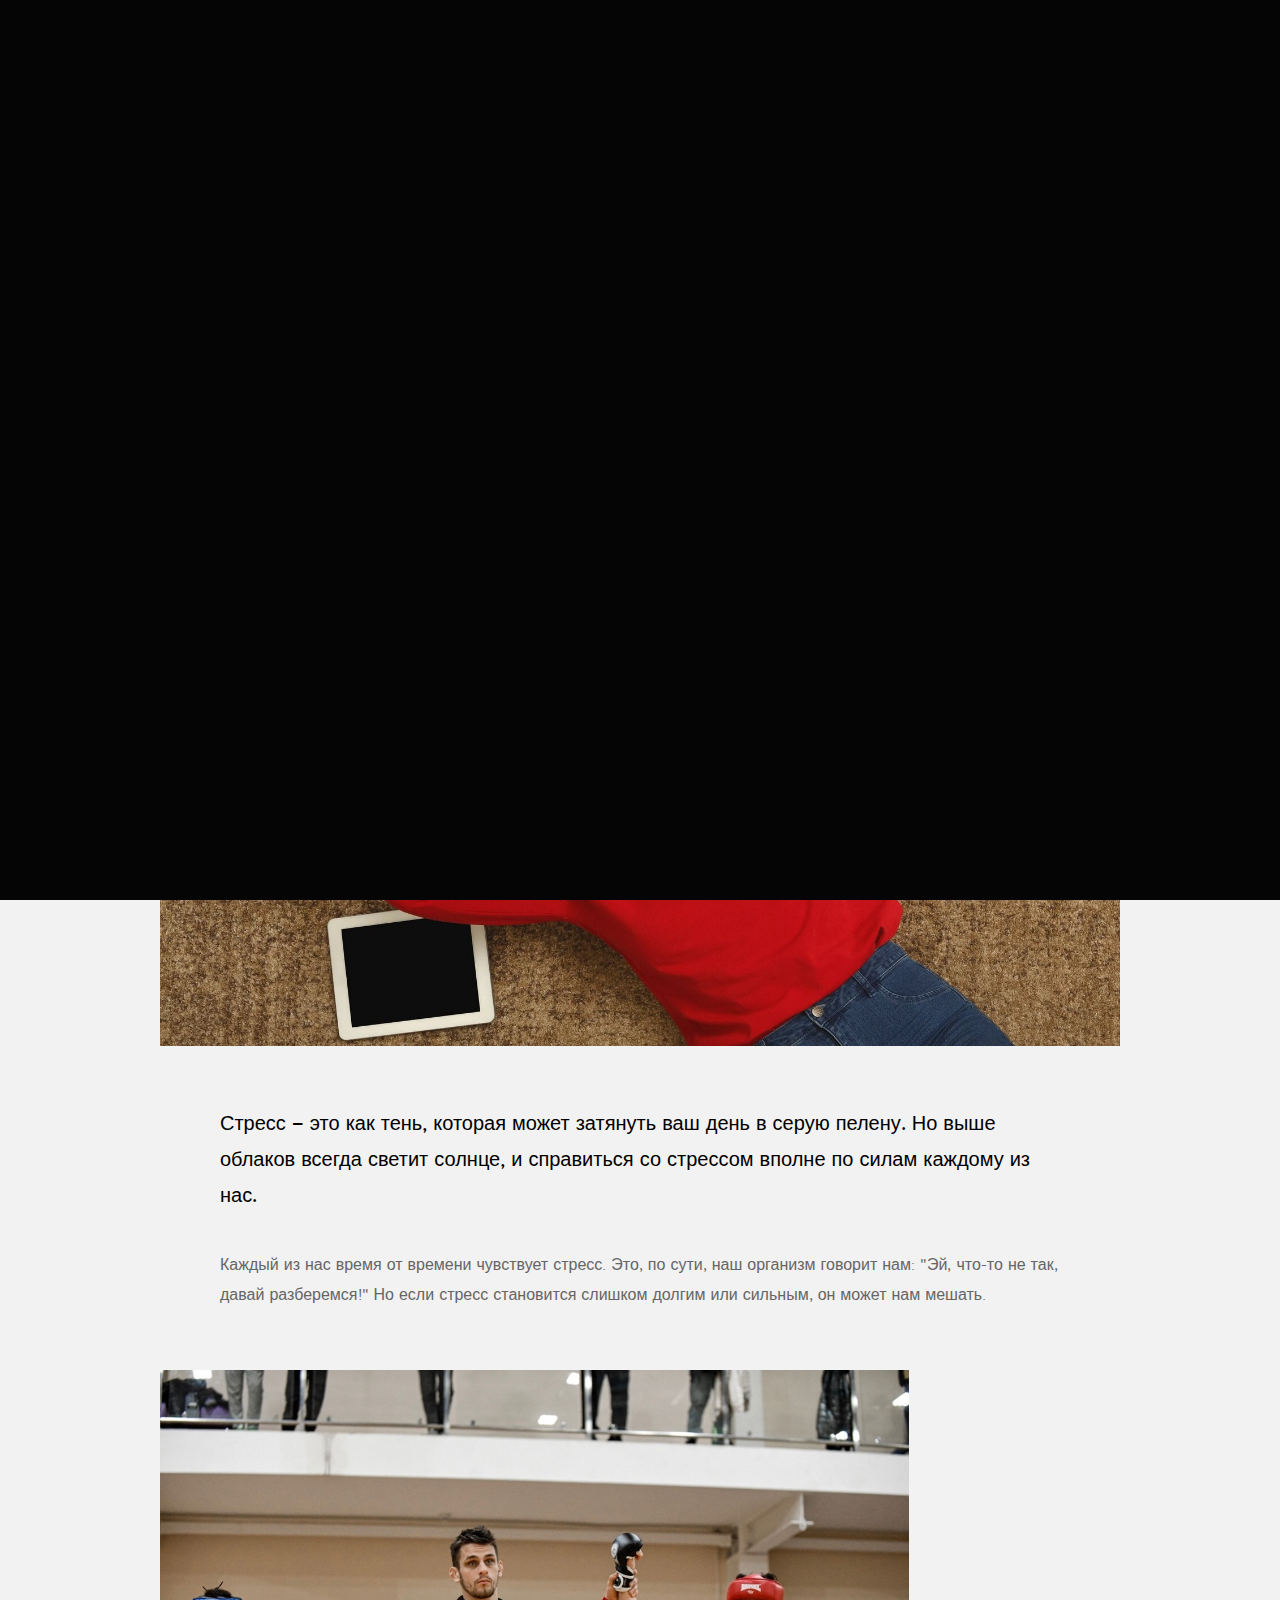
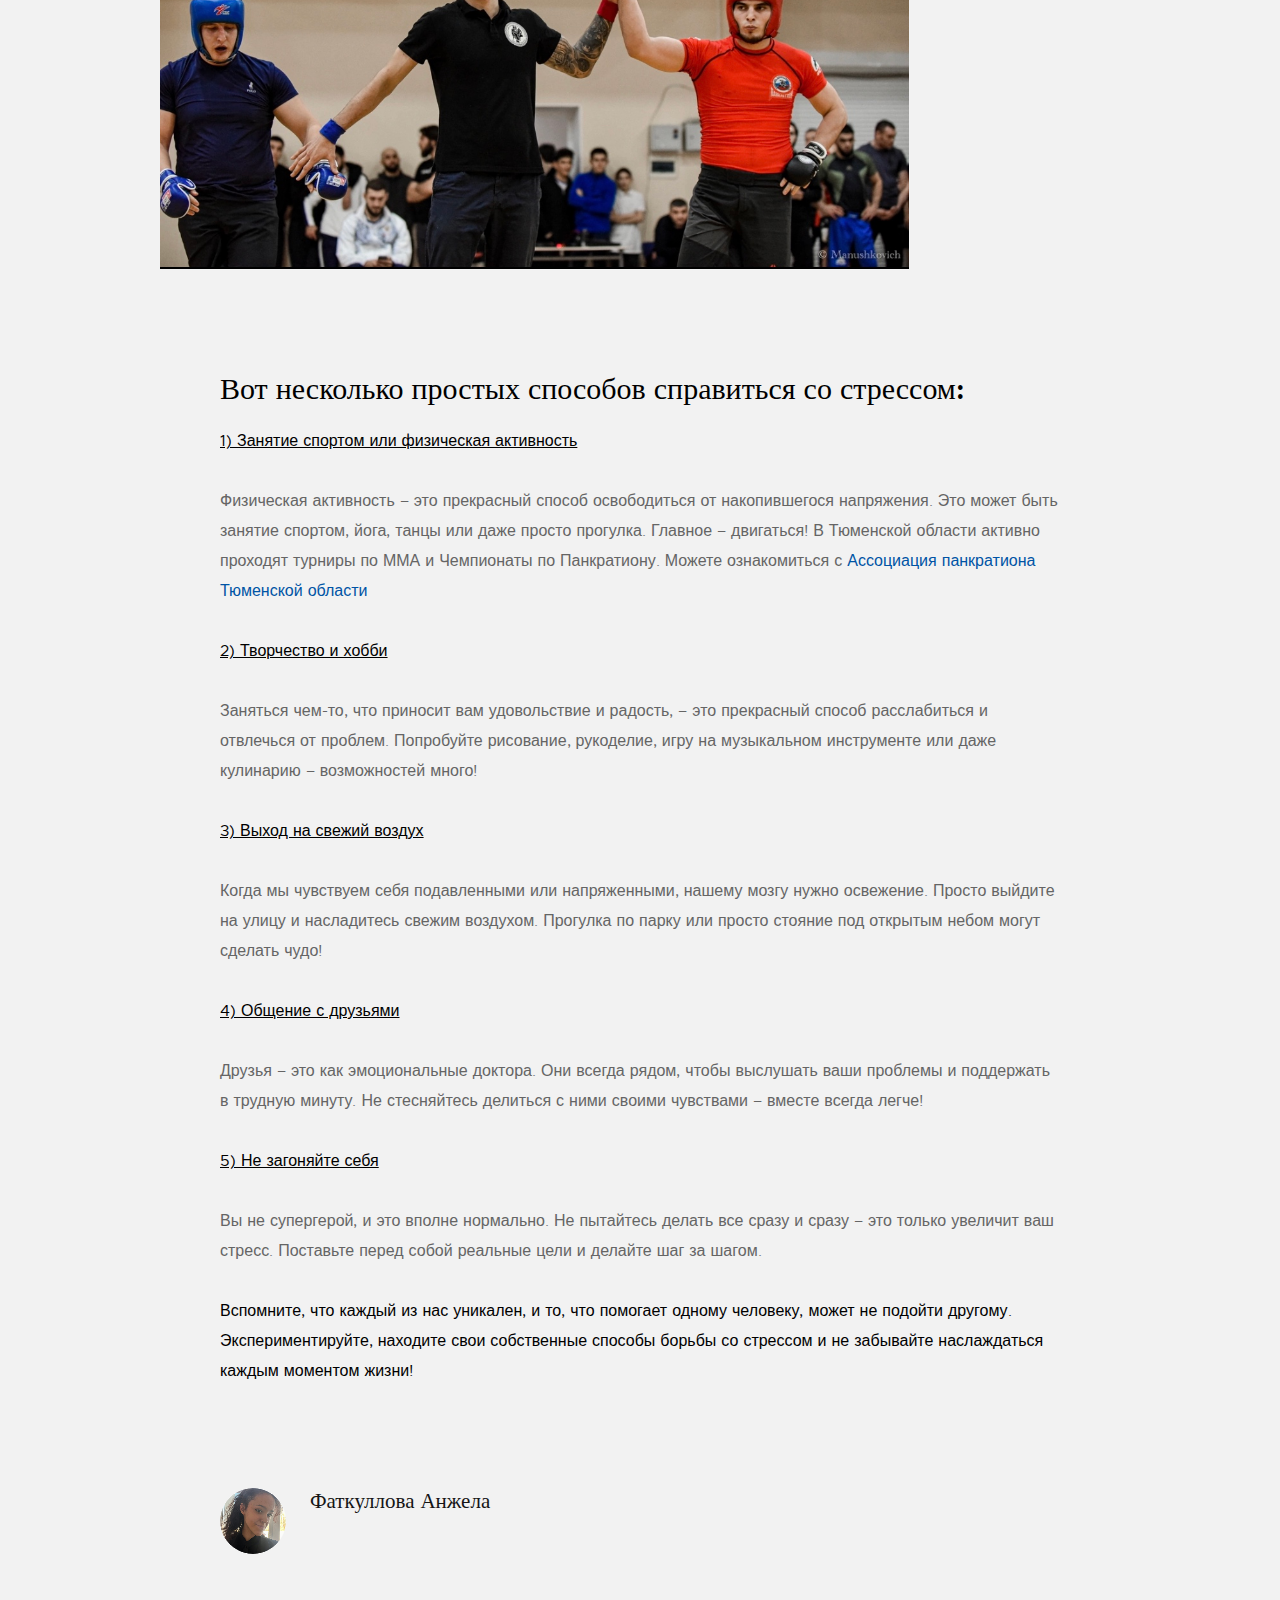
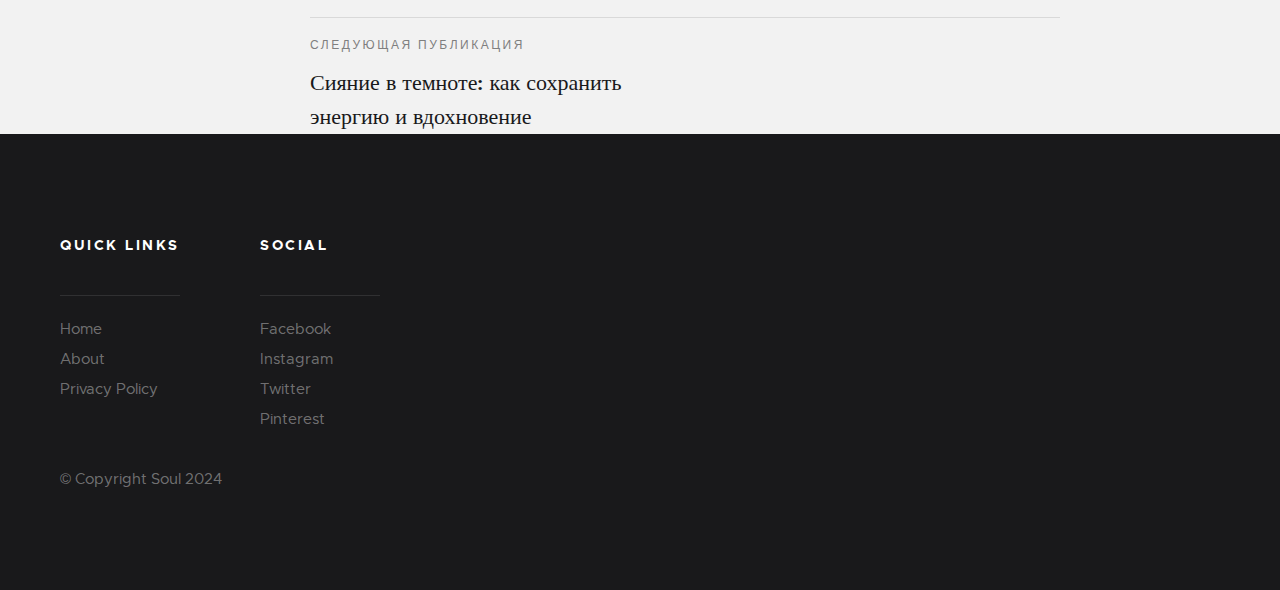
<file: single-standard.html>
<!DOCTYPE html>
<html class="no-js" lang="en">
<head>

    <!--- basic page needs
    ================================================== -->
    <meta charset="utf-8">
    <title>5 простых способов преодолеть стресс</title>
    <meta name="description" content="">
    <meta name="author" content="">

    <!-- mobile specific metas
    ================================================== -->
    <meta name="viewport" content="width=device-width, initial-scale=1, maximum-scale=1">

    <!-- CSS
    ================================================== -->
    <link rel="stylesheet" href="css/base.css">
    <link rel="stylesheet" href="css/vendor.css">
    <link rel="stylesheet" href="css/main.css">

    <!-- script
    ================================================== -->
    <script src="js/modernizr.js"></script>
    <script src="js/pace.min.js"></script>

    <!-- favicons
    ================================================== -->
    <link rel="shortcut icon" href="favicon.ico" type="image/x-icon">
    <link rel="icon" href="favicon.ico" type="image/x-icon">

</head>

<body id="top">

    <!-- pageheader
    ================================================== -->
    <div class="s-pageheader">

        <header class="header">
            <div class="header__content row">

                <div class="header__logo">
                    <a class="logo" href="index.html">
                        <img src="images/logo.png" alt="Homepage">
                    </a>
                </div> <!-- end header__logo -->

                <ul class="header__social">
                    <li>
                        <a href="https://www.facebook.com/profile.php?id=61556815865485&mibextid=uzlsIk"><i class="fa fa-facebook" aria-hidden="true"></i></a>
                    </li>
                    <li>
                        <a href="https://www.twitter.com/dushastudentov"><i class="fa fa-twitter" aria-hidden="true"></i></a>
                    </li>
                    <li>
                        <a href="https://www.instagram.com/dushastudentov?igsh=MXdlejl4bW9rb3F1dg%3D%3D&utm_source=qr"><i class="fa fa-instagram" aria-hidden="true"></i></a>
                    </li>
                    <li>
                        <a href="https://pin.it/5PbvOB4yB"><i class="fa fa-pinterest" aria-hidden="true"></i></a>
                    </li>
                </ul> <!-- end header__social -->

                


                <a class="header__toggle-menu" href="#0" title="Menu"><span>Menu</span></a>

                <nav class="header__nav-wrap">

                    <h2 class="header__nav-heading h6">Site Navigation</h2>

                    <ul class="header__nav">
                        
                        
                        <li><a href="index.html" title="">Home</a></li>
                        <li><a href="about.html" title="">About</a></li>
                    </ul> <!-- end header__nav -->

                    <a href="#0" title="Close Menu" class="header__overlay-close close-mobile-menu">Close</a>

                </nav> <!-- end header__nav-wrap -->

            </div> <!-- header-content -->
        </header> <!-- header -->

    </div> <!-- end s-pageheader -->












    
    <!-- s-content
    ================================================== -->
    <section class="s-content s-content--narrow s-content--no-padding-bottom">

        <article class="row format-standard">

            <div class="s-content__header col-full">
                <h1 class="s-content__header-title">
                    5 простых способов преодолеть стресс и насладиться каждым днем
                </h1>
                <ul class="s-content__header-meta">
                    <li class="date">Сетябрь 14, 2023</li>
                   
                </ul>
            </div> <!-- end s-content__header -->
    
            <div class="s-content__media col-full">
                <div class="s-content__post-thumb">
                    <img src="images/thumbs/single/standard/standard-1000.jpg" 
                         srcset="images/thumbs/single/standard/standard-2000.jpg 2000w, 
                                 images/thumbs/single/standard/standard-1000.jpg 1000w, 
                                 images/thumbs/single/standard/standard-500.jpg 500w" 
                         sizes="(max-width: 2000px) 100vw, 2000px" alt="" >
                </div>
            </div> <!-- end s-content__media -->

            <div class="col-full s-content__main">

                <p class="lead">Стресс – это как тень, которая может затянуть ваш день в серую пелену. Но выше облаков всегда светит солнце, и справиться со стрессом вполне по силам каждому из нас.</p>
                
                <p>Каждый из нас время от времени чувствует стресс. Это, по сути, наш организм говорит нам: "Эй, что-то не так, давай разберемся!" Но если стресс становится слишком долгим или сильным, он может нам мешать.</p>

                <p>
                <img src="images/wheel-1000.jpg" 
                     srcset="images/wheel-2000.jpg 2000w, images/wheel-1000.jpg 1000w, images/wheel-500.jpg 500w" 
                     sizes="(max-width: 2000px) 100vw, 2000px" alt="">
                </p>

                <h2>Вот несколько простых способов справиться со стрессом:</h2>

                <p style="text-decoration: underline; color: black;">1) Занятие спортом или физическая активность</p> <p> Физическая активность – это прекрасный способ освободиться от накопившегося напряжения. Это может быть занятие спортом, йога, танцы или даже просто прогулка. Главное – двигаться!  В Тюменской области активно проходят турниры по ММА и Чемпионаты по Панкратиону. Можете ознакомиться с <a href="https://vk.com/pankration72?ysclid=lsokr0ykr1262430857">Ассоциация панкратиона Тюменской области</a></p> 
                <p style="text-decoration: underline; color: black;">2) Творчество и хобби</p> <p>Заняться чем-то, что приносит вам удовольствие и радость, – это прекрасный способ расслабиться и отвлечься от проблем. Попробуйте рисование, рукоделие, игру на музыкальном инструменте или даже кулинарию – возможностей много!</p>
                <p style="text-decoration: underline; color: black;">3) Выход на свежий воздух</p> <p>Когда мы чувствуем себя подавленными или напряженными, нашему мозгу нужно освежение. Просто выйдите на улицу и насладитесь свежим воздухом. Прогулка по парку или просто стояние под открытым небом могут сделать чудо!</p></p>
                <p style="text-decoration: underline; color: black;">4) Общение с друзьями</p> <p>Друзья – это как эмоциональные доктора. Они всегда рядом, чтобы выслушать ваши проблемы и поддержать в трудную минуту. Не стесняйтесь делиться с ними своими чувствами – вместе всегда легче!</p></p>
                <p style="text-decoration: underline; color: black;">5) Не загоняйте себя</p> <p>Вы не супергерой, и это вполне нормально. Не пытайтесь делать все сразу и сразу – это только увеличит ваш стресс. Поставьте перед собой реальные цели и делайте шаг за шагом.</p></p>                
                

                <p style="color: black;">Вспомните, что каждый из нас уникален, и то, что помогает одному человеку, может не подойти другому. Экспериментируйте, находите свои собственные способы борьбы со стрессом и не забывайте наслаждаться каждым моментом жизни!


               

                <div class="s-content__author">
                    <img src="images/avatars/user-03.png" alt="">

                    <div class="s-content__author-about">
                        <h4 class="s-content__author-name">
                            <a href="#0">Фаткуллова Анжела</a>
                        </h4>



                <div class="s-content__pagenav">
                    <div class="s-content__nav">
                        <div class="s-content__prev">
                            
                        </div>
                        <div class="s-content__next">
                            <a href="article_energy.html" rel="next">
                                <span>Следующая публикация</span>
                                Сияние в темноте: как сохранить энергию и вдохновение
                            </a>
                        </div>
                    </div>
                </div> <!-- end s-content__pagenav -->

            </div> <!-- end s-content__main -->

        </article>


        <!-- comments
        ================================================== -->
                    
    </section> <!-- s-content -->


   
            

                
       
 
    <footer class="s-footer">

        <div class="s-footer__main">
            <div class="row">
                
                <div class="col-two md-four mob-full s-footer__sitelinks">
                        
                    <h4>Quick Links</h4>

                    <ul class="s-footer__linklist">
                        <li><a href="index.html">Home</a></li>
                        <li><a href="about.html">About</a></li>
                        <li><a href="privacy-policy.html">Privacy Policy</a></li>
                    </ul>

                </div> <!-- end s-footer__sitelinks -->

                <div class="col-two md-four mob-full s-footer__archives">
                        

                </div> <!-- end s-footer__archives -->

                

            
                <div class="col-two md-four mob-full s-footer__social">
                        
                    <h4>Social</h4>

                    <ul class="s-footer__linklist">
                        <li><a href="https://www.facebook.com/profile.php?id=61556815865485&mibextid=uzlsIk">Facebook</a></li>
                        <li><a href="https://www.instagram.com/dushastudentov?igsh=MXdlejl4bW9rb3F1dg%3D%3D&utm_source=qr">Instagram</a></li>
                        <li><a href="https://www.twitter.com/dushastudentov">Twitter</a></li>
                        <li><a href="https://pin.it/5PbvOB4yB">Pinterest</a></li>
                    </ul>

                </div> <!-- end s-footer__social -->

               
        </div> <!-- end s-footer__main -->

        <div class="s-footer__bottom">
            <div class="row">
                <div class="col-full">
                    <div class="s-footer__copyright">
                        <span>© Copyright Soul 2024</span> 
                    </div>

                    <div class="go-top">
                        <a class="smoothscroll" title="Back to Top" href="#top"></a>
                    </div>
                </div>
            </div>
        </div> <!-- end s-footer__bottom -->

    </footer> <!-- end s-footer -->


    <!-- preloader
    ================================================== -->
    <div id="preloader">
        <div id="loader">
            <div class="line-scale">
                <div></div>
                <div></div>
                <div></div>
                <div></div>
                <div></div>
            </div>
        </div>
    </div>


    <!-- Java Script
    ================================================== -->
    <script src="js/jquery-3.2.1.min.js"></script>
    <script src="js/plugins.js"></script>
    <script src="js/main.js"></script>

</body>

</html>
</file>
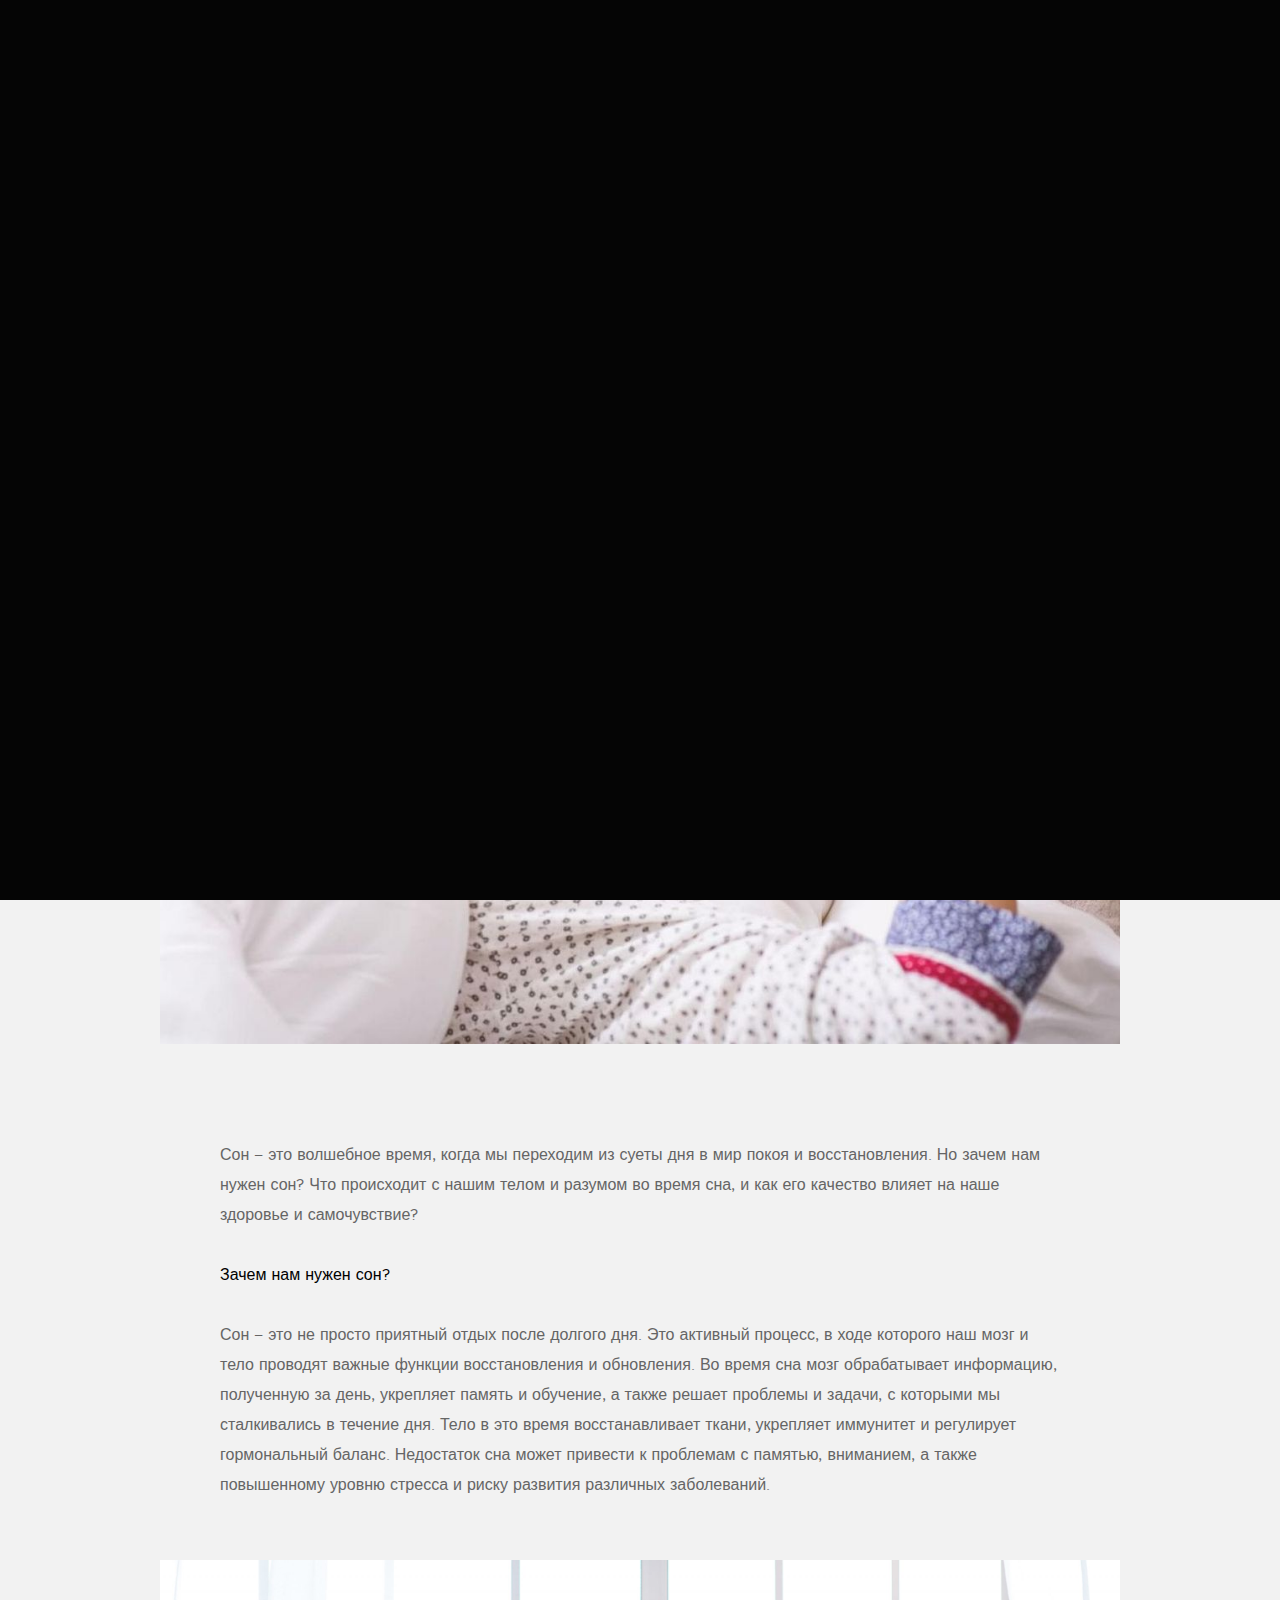
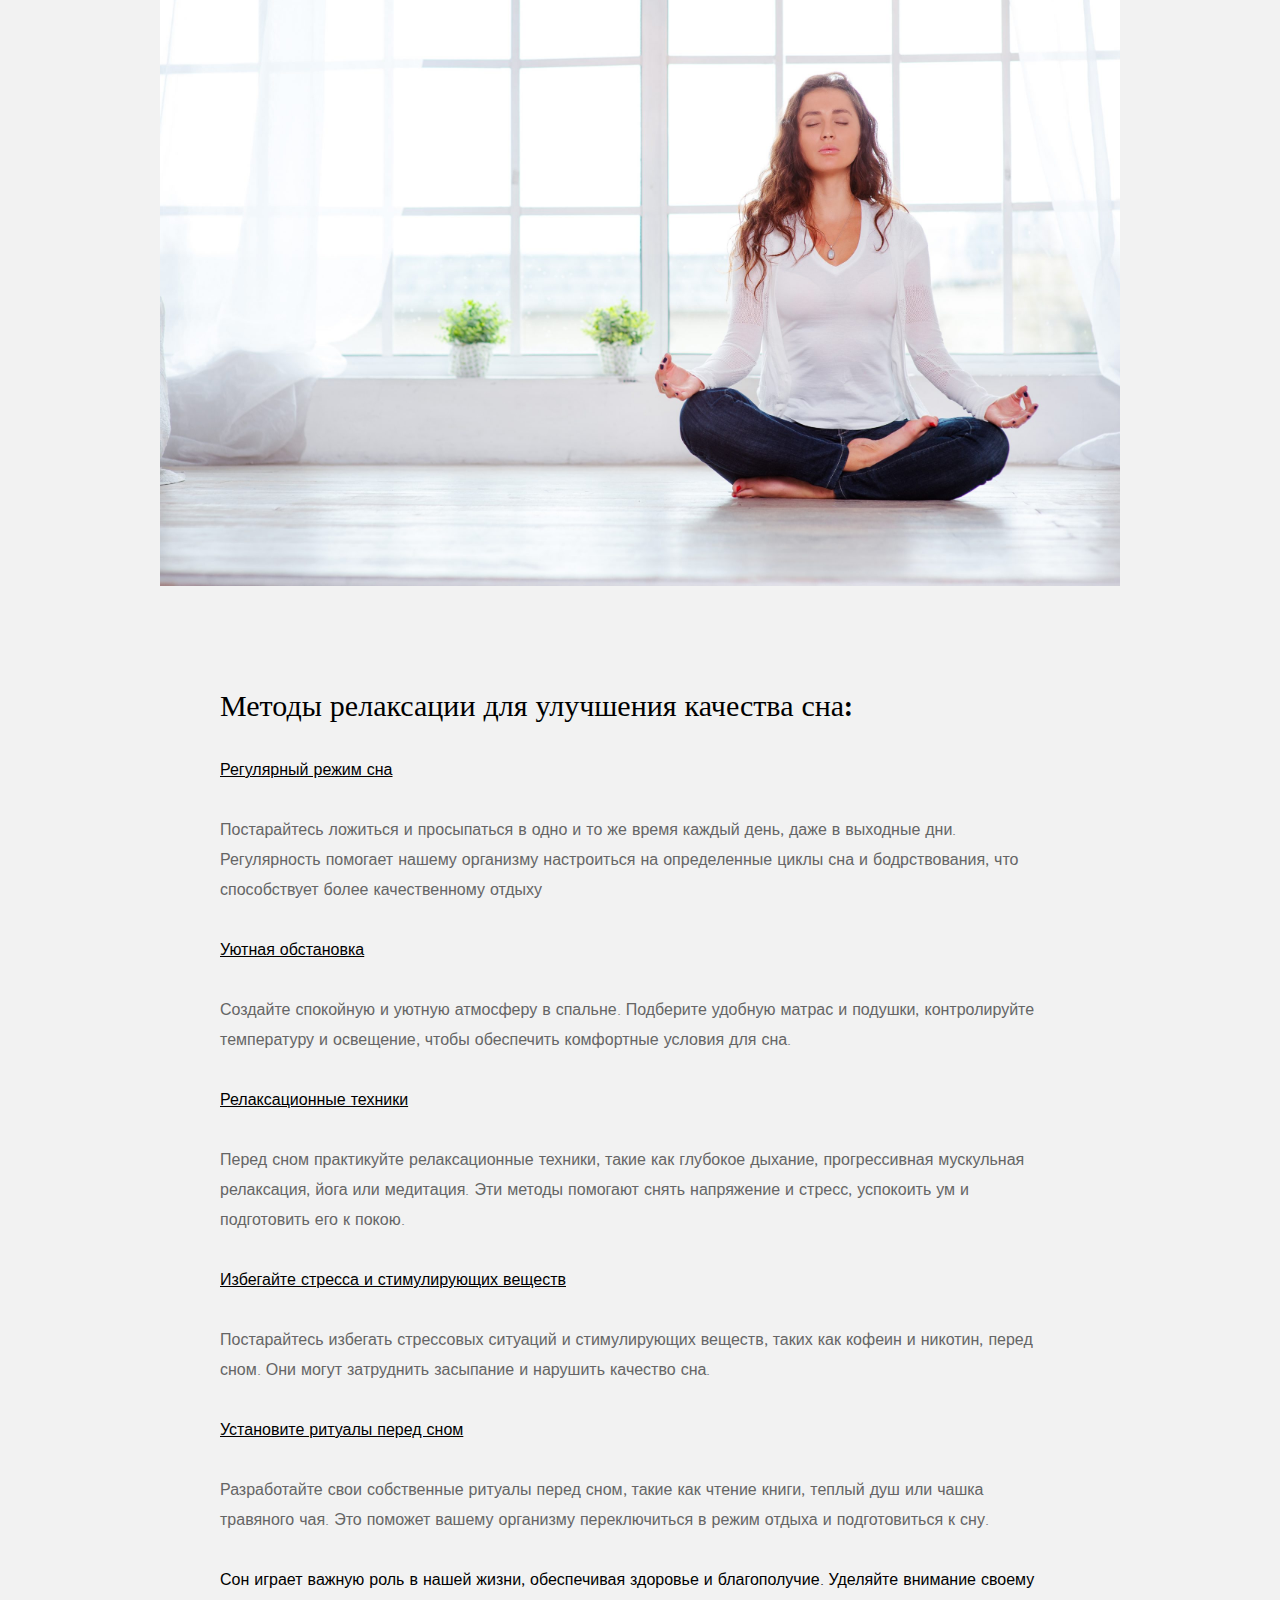
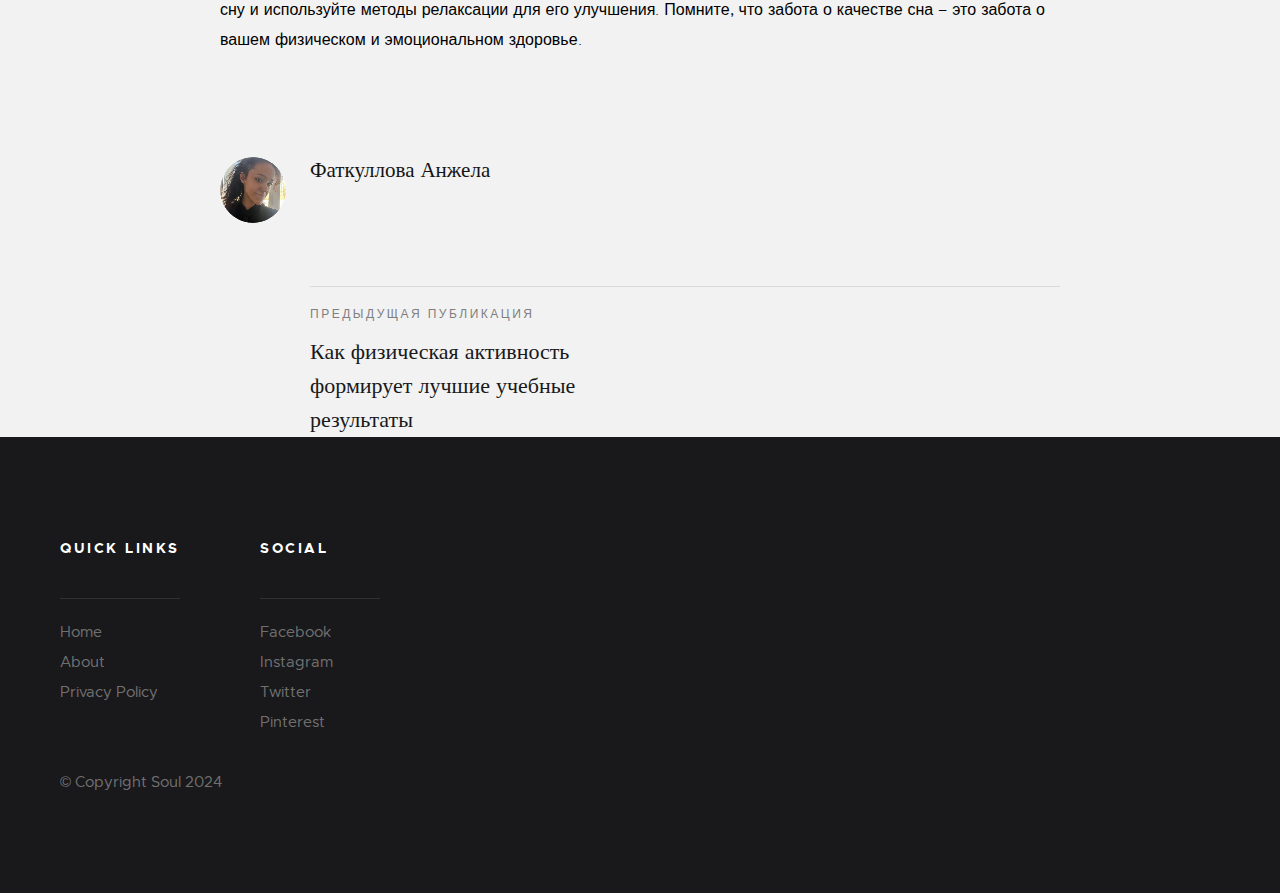
<file: sleep.html>
<!DOCTYPE html>
<html class="no-js" lang="en">
<head>

    <!--- basic page needs
    ================================================== -->
    <meta charset="utf-8">
    <title>Значение сна и методы релаксации</title>
    <meta name="description" content="">
    <meta name="author" content="">

    <!-- mobile specific metas
    ================================================== -->
    <meta name="viewport" content="width=device-width, initial-scale=1, maximum-scale=1">

    <!-- CSS
    ================================================== -->
    <link rel="stylesheet" href="css/base.css">
    <link rel="stylesheet" href="css/vendor.css">
    <link rel="stylesheet" href="css/main.css">

    <!-- script
    ================================================== -->
    <script src="js/modernizr.js"></script>
    <script src="js/pace.min.js"></script>

    <!-- favicons
    ================================================== -->
    <link rel="shortcut icon" href="favicon.ico" type="image/x-icon">
    <link rel="icon" href="favicon.ico" type="image/x-icon">

</head>

<body id="top">

    <!-- pageheader
    ================================================== -->
    <div class="s-pageheader">

        <header class="header">
            <div class="header__content row">

                <div class="header__logo">
                    <a class="logo" href="index.html">
                        <img src="images/logo.png" alt="Homepage">
                    </a>
                </div> <!-- end header__logo -->

                <ul class="header__social">
                    <li>
                        <a href="https://www.facebook.com/profile.php?id=61556815865485&mibextid=uzlsIk"><i class="fa fa-facebook" aria-hidden="true"></i></a>
                    </li>
                    <li>
                        <a href="https://www.twitter.com/dushastudentov"><i class="fa fa-twitter" aria-hidden="true"></i></a>
                    </li>
                    <li>
                        <a href="https://www.instagram.com/dushastudentov?igsh=MXdlejl4bW9rb3F1dg%3D%3D&utm_source=qr"><i class="fa fa-instagram" aria-hidden="true"></i></a>
                    </li>
                    <li>
                        <a href="https://pin.it/5PbvOB4yB"><i class="fa fa-pinterest" aria-hidden="true"></i></a>
                    </li>
                </ul> <!-- end header__social -->



                <a class="header__toggle-menu" href="#0" title="Menu"><span>Menu</span></a>

                <nav class="header__nav-wrap">

                    <h2 class="header__nav-heading h6">Site Navigation</h2>

                    <ul class="header__nav">
                        <li><a href="index.html" title="">Home</a></li>    
                        <li><a href="about.html" title="">About</a></li>
                    </ul> <!-- end header__nav -->

                    <a href="#0" title="Close Menu" class="header__overlay-close close-mobile-menu">Close</a>

                </nav> <!-- end header__nav-wrap -->

            </div> <!-- header-content -->
        </header> <!-- header -->

    </div> <!-- end s-pageheader -->












    
    <!-- s-content
    ================================================== -->
    <section class="s-content s-content--narrow s-content--no-padding-bottom">

        <article class="row format-standard">

            <div class="s-content__header col-full">
                <h1 class="s-content__header-title">
                    Значение сна и методы релаксации
                </h1>
                <ul class="s-content__header-meta">
                    <li class="date">Февраль 12, 2024</li>
                   
                </ul>
            </div> <!-- end s-content__header -->
    
            <div class="s-content__media col-full">
                <div class="s-content__post-thumb">
                    <img src="images/thumbs/single/standard/night2.jpg">
                </div>
            </div> <!-- end s-content__media -->

            <div class="col-full s-content__main">

                <p class="lead"></p>
                
                <p>Сон – это волшебное время, когда мы переходим из суеты дня в мир покоя и восстановления. Но зачем нам нужен сон? Что происходит с нашим телом и разумом во время сна, и как его качество влияет на наше здоровье и самочувствие?</p>
                <p style="color: black;">Зачем нам нужен сон?</p>
                <p>Сон – это не просто приятный отдых после долгого дня. Это активный процесс, в ходе которого наш мозг и тело проводят важные функции восстановления и обновления. Во время сна мозг обрабатывает информацию, полученную за день, укрепляет память и обучение, а также решает проблемы и задачи, с которыми мы сталкивались в течение дня. Тело в это время восстанавливает ткани, укрепляет иммунитет и регулирует гормональный баланс. Недостаток сна может привести к проблемам с памятью, вниманием, а также повышенному уровню стресса и риску развития различных заболеваний.</p>
                <img src="images/thumbs/single/standard/meditate.jpeg" >
                </p>

                <h2>Методы релаксации для улучшения качества сна:</h2>
                <p></p>

                <p style="text-decoration: underline; color: black;">Регулярный режим сна</p> <p>Постарайтесь ложиться и просыпаться в одно и то же время каждый день, даже в выходные дни. Регулярность помогает нашему организму настроиться на определенные циклы сна и бодрствования, что способствует более качественному отдыху</p>
                <p style="text-decoration: underline; color: black;">Уютная обстановка</p> <p>Создайте спокойную и уютную атмосферу в спальне. Подберите удобную матрас и подушки, контролируйте температуру и освещение, чтобы обеспечить комфортные условия для сна.</p>
                <p style="text-decoration: underline; color: black;">Релаксационные техники</p> <p>Перед сном практикуйте релаксационные техники, такие как глубокое дыхание, прогрессивная мускульная релаксация, йога или медитация. Эти методы помогают снять напряжение и стресс, успокоить ум и подготовить его к покою.</p>
                <p style="text-decoration: underline; color: black;">Избегайте стресса и стимулирующих веществ</p> <p>Постарайтесь избегать стрессовых ситуаций и стимулирующих веществ, таких как кофеин и никотин, перед сном. Они могут затруднить засыпание и нарушить качество сна.</p>
                <p style="text-decoration: underline; color: black;">Установите ритуалы перед сном</p> <p>Разработайте свои собственные ритуалы перед сном, такие как чтение книги, теплый душ или чашка травяного чая. Это поможет вашему организму переключиться в режим отдыха и подготовиться к сну.</p>
                                            
                

                

                <p style="color:black">Сон играет важную роль в нашей жизни, обеспечивая здоровье и благополучие. Уделяйте внимание своему сну и используйте методы релаксации для его улучшения. Помните, что забота о качестве сна – это забота о вашем физическом и эмоциональном здоровье.




                </p>   


               

                <div class="s-content__author">
                    <img src="images/avatars/user-03.png" alt="">

                    <div class="s-content__author-about">
                        <h4 class="s-content__author-name">
                            <a href="#0">Фаткуллова Анжела</a>
                        </h4>



                <div class="s-content__pagenav">
                    <div class="s-content__nav">
                        <div class="s-content__prev">
                            <a href="sport.html" rel="prev">
                                <span>Предыдущая публикация</span>
                                Как физическая активность формирует лучшие учебные результаты
                            </a>
                        </div>
                        
                    </div>
                </div> <!-- end s-content__pagenav -->

            </div> <!-- end s-content__main -->

        </article>


        <!-- comments
        ================================================== -->
        


                            

                     

                          


                      

                        

    </section> <!-- s-content -->


    <!-- s-extra
    ================================================== -->
    



    <!-- s-footer
    ================================================== -->
    <footer class="s-footer">

        <div class="s-footer__main">
            <div class="row">
                
                <div class="col-two md-four mob-full s-footer__sitelinks">
                        
                    <h4>Quick Links</h4>

                    <ul class="s-footer__linklist">
                        <li><a href="index.html">Home</a></li>
                        <li><a href="about.html">About</a></li>
                        <li><a href="privacy-policy.html">Privacy Policy</a></li>
                    </ul>

                </div> <!-- end s-footer__sitelinks -->

                
                <div class="col-two md-four mob-full s-footer__social">
                        
                    <h4>Social</h4>

                    <ul class="s-footer__linklist">
                        <li><a href="https://www.facebook.com/profile.php?id=61556815865485&mibextid=uzlsIk">Facebook</a></li>
                        <li><a href="https://www.instagram.com/dushastudentov?igsh=MXdlejl4bW9rb3F1dg%3D%3D&utm_source=qr">Instagram</a></li>
                        <li><a href="https://www.twitter.com/dushastudentov">Twitter</a></li>
                        <li><a href="https://pin.it/5PbvOB4yB">Pinterest</a></li>
                    </ul>

                </div> <!-- end s-footer__social -->

               
        </div> <!-- end s-footer__main -->

                

                

                
        <div class="s-footer__bottom">
            <div class="row">
                <div class="col-full">
                    <div class="s-footer__copyright">
                        <span>© Copyright Soul 2024</span> 
                    </div>

                    <div class="go-top">
                        <a class="smoothscroll" title="Back to Top" href="#top"></a>
                    </div>
                </div>
            </div>
        </div> <!-- end s-footer__bottom -->

    </footer> <!-- end s-footer -->


    <!-- preloader
    ================================================== -->
    <div id="preloader">
        <div id="loader">
            <div class="line-scale">
                <div></div>
                <div></div>
                <div></div>
                <div></div>
                <div></div>
            </div>
        </div>
    </div>


    <!-- Java Script
    ================================================== -->
    <script src="js/jquery-3.2.1.min.js"></script>
    <script src="js/plugins.js"></script>
    <script src="js/main.js"></script>

</body>

</html>
</file>
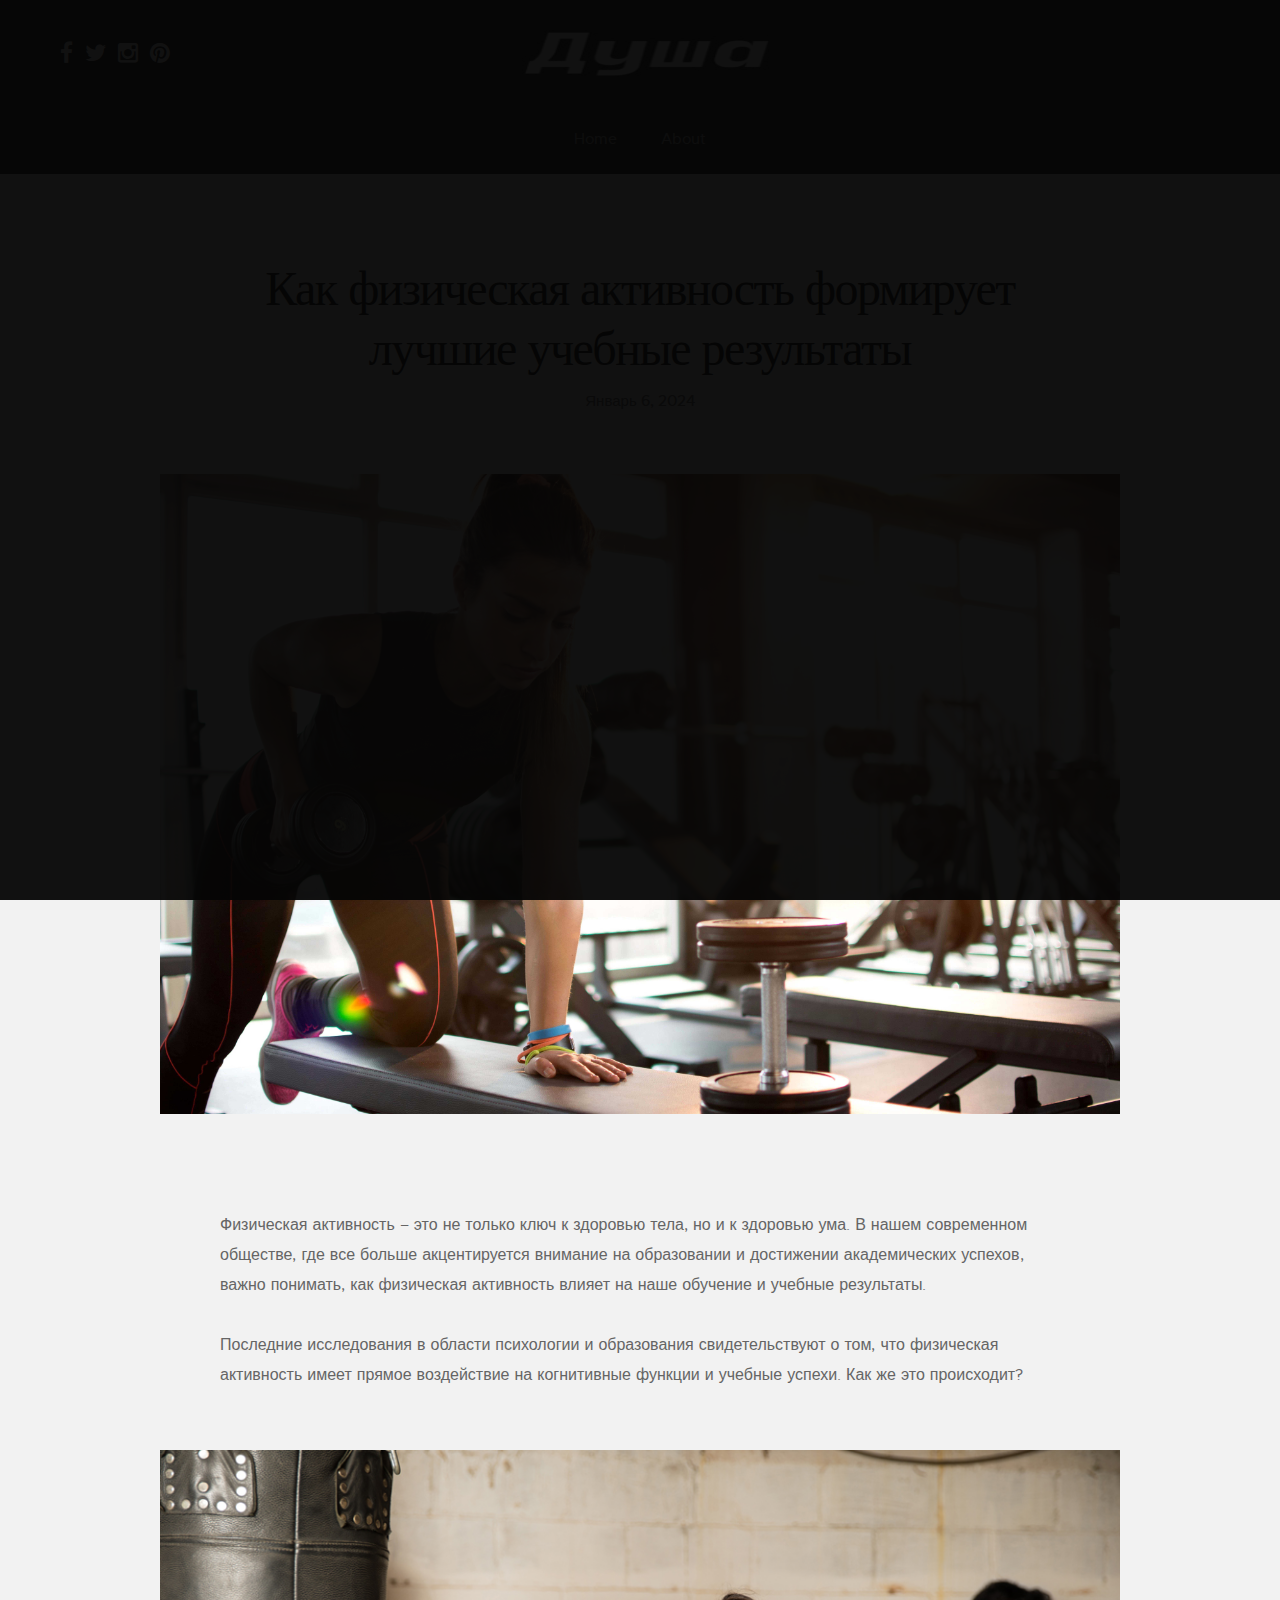
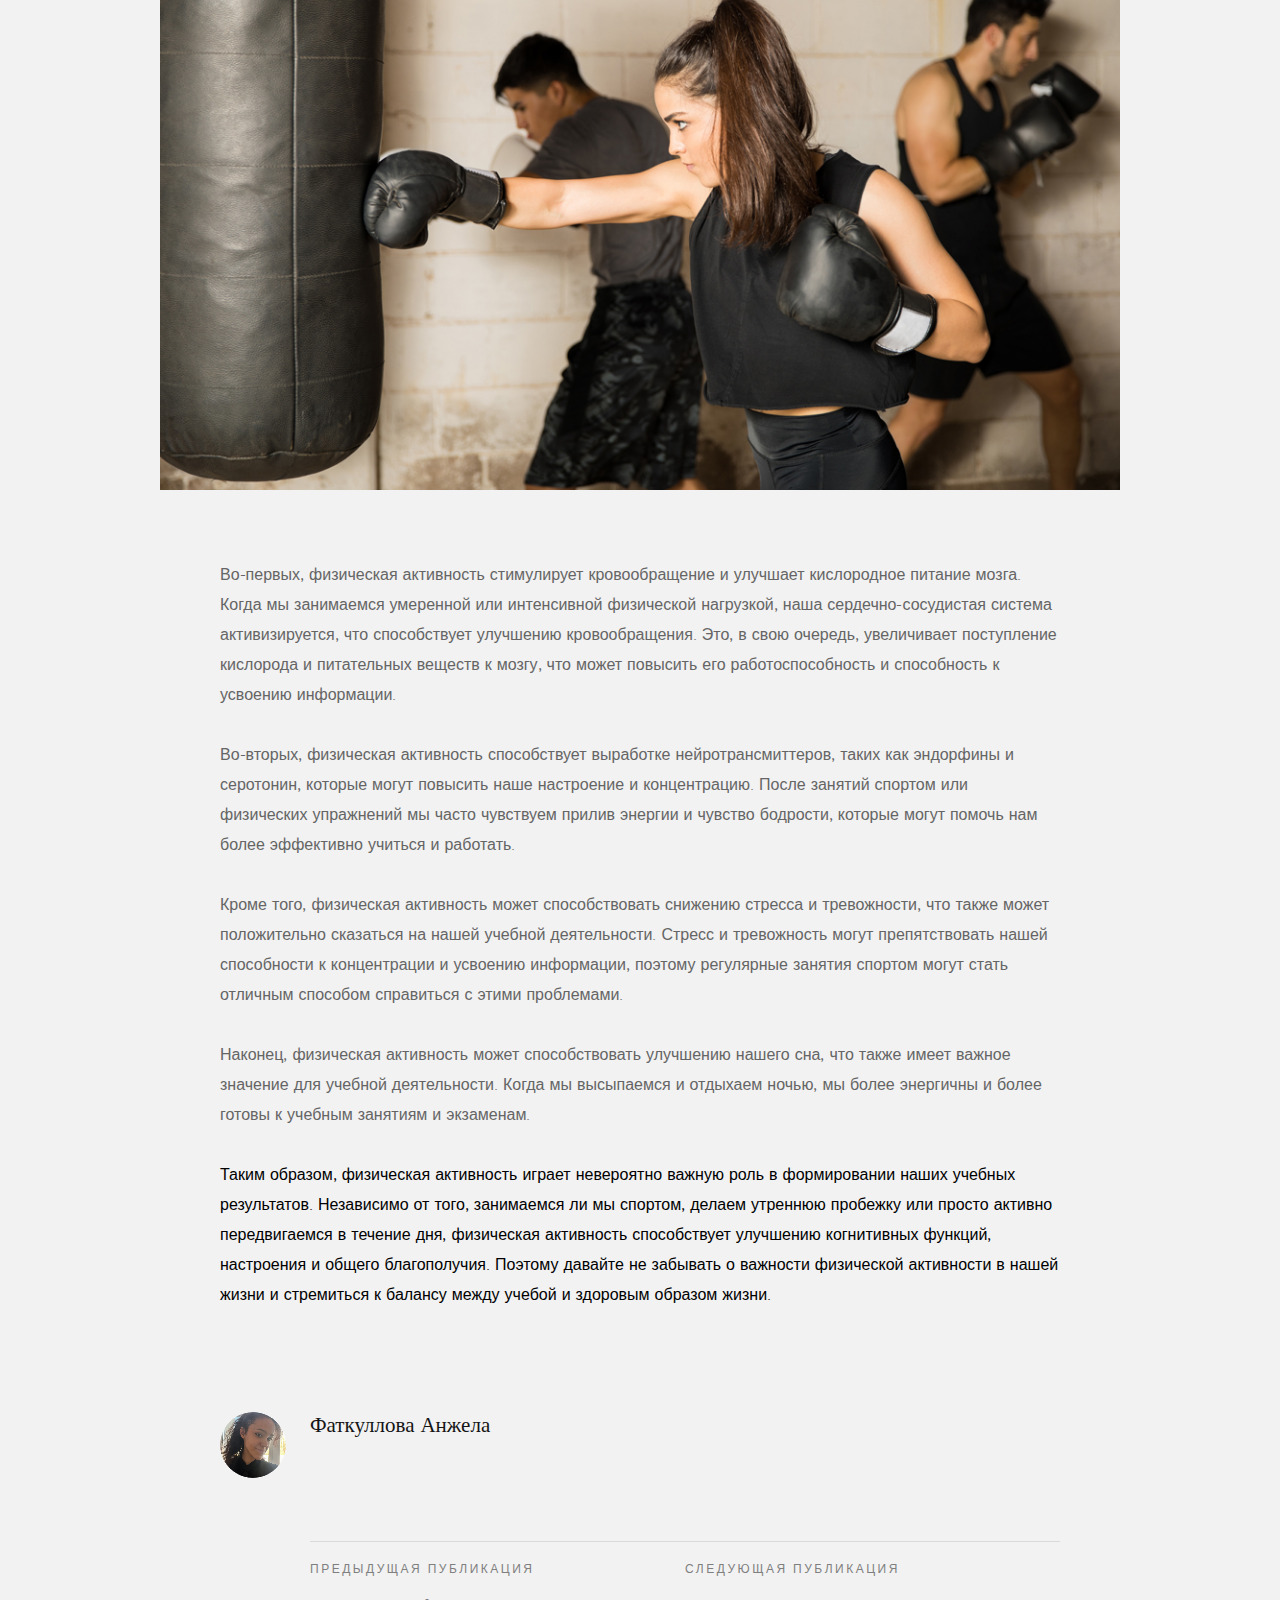
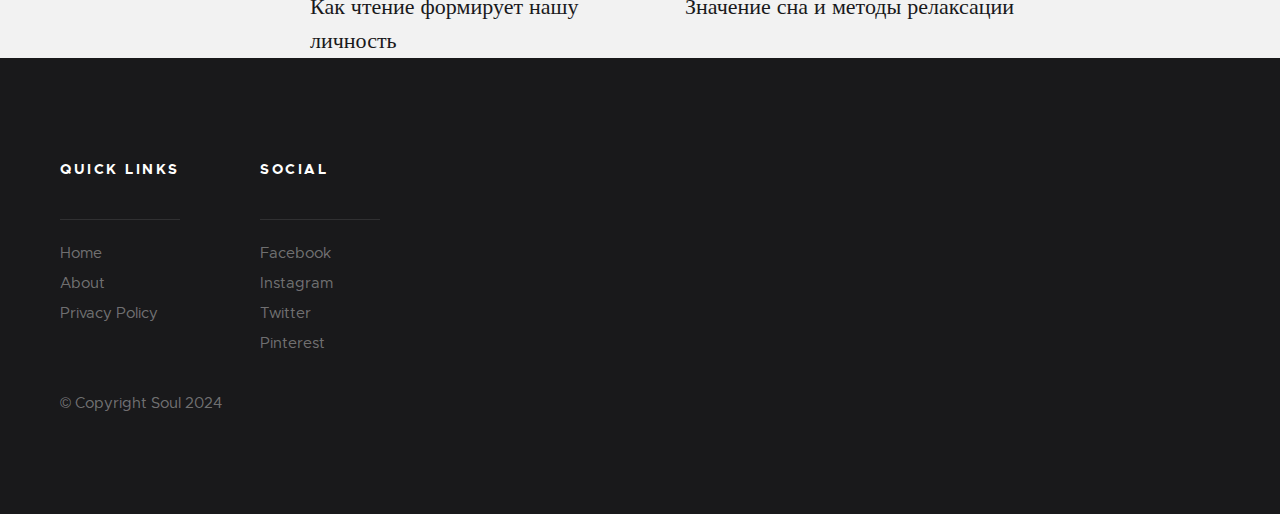
<file: sport.html>
<!DOCTYPE html>
<html class="no-js" lang="en">
<head>

    <!--- basic page needs
    ================================================== -->
    <meta charset="utf-8">
    <title>Как физическая активность формирует лучшие учебные результаты</title>
    <meta name="description" content="">
    <meta name="author" content="">

    <!-- mobile specific metas
    ================================================== -->
    <meta name="viewport" content="width=device-width, initial-scale=1, maximum-scale=1">

    <!-- CSS
    ================================================== -->
    <link rel="stylesheet" href="css/base.css">
    <link rel="stylesheet" href="css/vendor.css">
    <link rel="stylesheet" href="css/main.css">

    <!-- script
    ================================================== -->
    <script src="js/modernizr.js"></script>
    <script src="js/pace.min.js"></script>

    <!-- favicons
    ================================================== -->
    <link rel="shortcut icon" href="favicon.ico" type="image/x-icon">
    <link rel="icon" href="favicon.ico" type="image/x-icon">

</head>

<body id="top">

    <!-- pageheader
    ================================================== -->
    <div class="s-pageheader">

        <header class="header">
            <div class="header__content row">

                <div class="header__logo">
                    <a class="logo" href="index.html">
                        <img src="images/logo.png" alt="Homepage">
                    </a>
                </div> <!-- end header__logo -->

                <ul class="header__social">
                    <li>
                        <a href="https://www.facebook.com/profile.php?id=61556815865485&mibextid=uzlsIk"><i class="fa fa-facebook" aria-hidden="true"></i></a>
                    </li>
                    <li>
                        <a href="https://www.twitter.com/dushastudentov"><i class="fa fa-twitter" aria-hidden="true"></i></a>
                    </li>
                    <li>
                        <a href="https://www.instagram.com/dushastudentov?igsh=MXdlejl4bW9rb3F1dg%3D%3D&utm_source=qr"><i class="fa fa-instagram" aria-hidden="true"></i></a>
                    </li>
                    <li>
                        <a href="https://pin.it/5PbvOB4yB"><i class="fa fa-pinterest" aria-hidden="true"></i></a>
                    </li>
                </ul> <!-- end header__social -->

                


                <a class="header__toggle-menu" href="#0" title="Menu"><span>Menu</span></a>

                <nav class="header__nav-wrap">

                    <h2 class="header__nav-heading h6">Site Navigation</h2>

                    <ul class="header__nav">
                        <li><a href="index.html" title="">Home</a></li>
                        </li>
                        <li><a href="about.html" title="">About</a></li>
                    </ul> <!-- end header__nav -->

                    <a href="#0" title="Close Menu" class="header__overlay-close close-mobile-menu">Close</a>

                </nav> <!-- end header__nav-wrap -->

            </div> <!-- header-content -->
        </header> <!-- header -->

    </div> <!-- end s-pageheader -->












    
    <!-- s-content
    ================================================== -->
    <section class="s-content s-content--narrow s-content--no-padding-bottom">

        <article class="row format-standard">

            <div class="s-content__header col-full">
                <h1 class="s-content__header-title">
                    Как физическая активность формирует лучшие учебные результаты
                </h1>
                <ul class="s-content__header-meta">
                    <li class="date">Январь 6, 2024</li>
                   
                </ul>
            </div> <!-- end s-content__header -->
    
            <div class="s-content__media col-full">
                <div class="s-content__post-thumb">
                    <img src="images/thumbs/single/standard/gym.jpg">
                </div>
            </div> <!-- end s-content__media -->

            <div class="col-full s-content__main">

                <p class="lead"></p>
                
                <p>Физическая активность – это не только ключ к здоровью тела, но и к здоровью ума. В нашем современном обществе, где все больше акцентируется внимание на образовании и достижении академических успехов, важно понимать, как физическая активность влияет на наше обучение и учебные результаты.</p>
                <p>Последние исследования в области психологии и образования свидетельствуют о том, что физическая активность имеет прямое воздействие на когнитивные функции и учебные успехи. Как же это происходит?</p>
                <p>
                <img src="images/thumbs/single/standard/box.jpg" >
                </p>


                <p>Во-первых, физическая активность стимулирует кровообращение и улучшает кислородное питание мозга. Когда мы занимаемся умеренной или интенсивной физической нагрузкой, наша сердечно-сосудистая система активизируется, что способствует улучшению кровообращения. Это, в свою очередь, увеличивает поступление кислорода и питательных веществ к мозгу, что может повысить его работоспособность и способность к усвоению информации.</p>
                <p>Во-вторых, физическая активность способствует выработке нейротрансмиттеров, таких как эндорфины и серотонин, которые могут повысить наше настроение и концентрацию. После занятий спортом или физических упражнений мы часто чувствуем прилив энергии и чувство бодрости, которые могут помочь нам более эффективно учиться и работать.</p>
                <p>Кроме того, физическая активность может способствовать снижению стресса и тревожности, что также может положительно сказаться на нашей учебной деятельности. Стресс и тревожность могут препятствовать нашей способности к концентрации и усвоению информации, поэтому регулярные занятия спортом могут стать отличным способом справиться с этими проблемами.</p>
                <p>Наконец, физическая активность может способствовать улучшению нашего сна, что также имеет важное значение для учебной деятельности. Когда мы высыпаемся и отдыхаем ночью, мы более энергичны и более готовы к учебным занятиям и экзаменам.</p>
            
                <p style="color:black">Таким образом, физическая активность играет невероятно важную роль в формировании наших учебных результатов. Независимо от того, занимаемся ли мы спортом, делаем утреннюю пробежку или просто активно передвигаемся в течение дня, физическая активность способствует улучшению когнитивных функций, настроения и общего благополучия. Поэтому давайте не забывать о важности физической активности в нашей жизни и стремиться к балансу между учебой и здоровым образом жизни.</p>   


               

                <div class="s-content__author">
                    <img src="images/avatars/user-03.png" alt="">

                    <div class="s-content__author-about">
                        <h4 class="s-content__author-name">
                            <a href="#0">Фаткуллова Анжела</a>
                        </h4>



                <div class="s-content__pagenav">
                    <div class="s-content__nav">
                        <div class="s-content__prev">
                            <a href="book.html" rel="prev">
                                <span>Предыдущая публикация</span>
                               Как чтение формирует нашу личность 
                            </a>
                        </div>
                        <div class="s-content__next">
                            <a href="sleep.html" rel="next">
                                <span>Следующая публикация</span>
                                Значение сна и методы релаксации
                            </a>
                        </div>
                    </div>
                </div> <!-- end s-content__pagenav -->

            </div> <!-- end s-content__main -->

        </article>


        <!-- comments
        ================================================== -->
        


                       
                            </div>

                        </li>  <!-- end comment level 1 -->

                    </ol> <!-- end commentlist -->


                   
    
                
                <div class="block-1-2 block-m-full popular__posts">
                    
                   
                    
                    
                    </article>
                </div> <!-- end popular_posts -->
            </div> <!-- end popular -->
            
           
                

               
                </ul> <!-- end header__social -->
            </div> <!-- end about -->

        </div> <!-- end row -->

        <div class="row bottom tags-wrap">
            <div class="col-full tags">
                

               
                </div> <!-- end tagcloud -->
            </div> <!-- end tags -->
        </div> <!-- end tags-wrap -->

    </section> <!-- end s-extra -->


    <!-- s-footer
    ================================================== -->
    <footer class="s-footer">

        <div class="s-footer__main">
            <div class="row">
                
                <div class="col-two md-four mob-full s-footer__sitelinks">
                        
                    <h4>Quick Links</h4>

                    <ul class="s-footer__linklist">
                        <li><a href="index.html">Home</a></li>
                        <li><a href="about.html">About</a></li>
                        <li><a href="privacy-policy.html">Privacy Policy</a></li>
                    </ul>

                </div> <!-- end s-footer__sitelinks -->

                <div class="col-two md-four mob-full s-footer__archives">
                        

                </div> <!-- end s-footer__archives -->

               
                <div class="col-two md-four mob-full s-footer__social">
                        
                    <h4>Social</h4>

                    <ul class="s-footer__linklist">
                        <li><a href="https://www.facebook.com/profile.php?id=61556815865485&mibextid=uzlsIk">Facebook</a></li>
                        <li><a href="https://www.instagram.com/dushastudentov?igsh=MXdlejl4bW9rb3F1dg%3D%3D&utm_source=qr">Instagram</a></li>
                        <li><a href="https://www.twitter.com/dushastudentov">Twitter</a></li>
                        <li><a href="https://pin.it/5PbvOB4yB">Pinterest</a></li>
                    </ul>

                </div> <!-- end s-footer__social -->

               
        </div> <!-- end s-footer__main -->

                


            

        <div class="s-footer__bottom">
            <div class="row">
                <div class="col-full">
                    <div class="s-footer__copyright">
                        <span>© Copyright Soul 2024</span> 
                    </div>

                    <div class="go-top">
                        <a class="smoothscroll" title="Back to Top" href="#top"></a>
                    </div>
                </div>
            </div>
        </div> <!-- end s-footer__bottom -->

    </footer> <!-- end s-footer -->


    <!-- preloader
    ================================================== -->
    <div id="preloader">
        <div id="loader">
            <div class="line-scale">
                <div></div>
                <div></div>
                <div></div>
                <div></div>
                <div></div>
            </div>
        </div>
    </div>


    <!-- Java Script
    ================================================== -->
    <script src="js/jquery-3.2.1.min.js"></script>
    <script src="js/plugins.js"></script>
    <script src="js/main.js"></script>

</body>

</html>
</file>
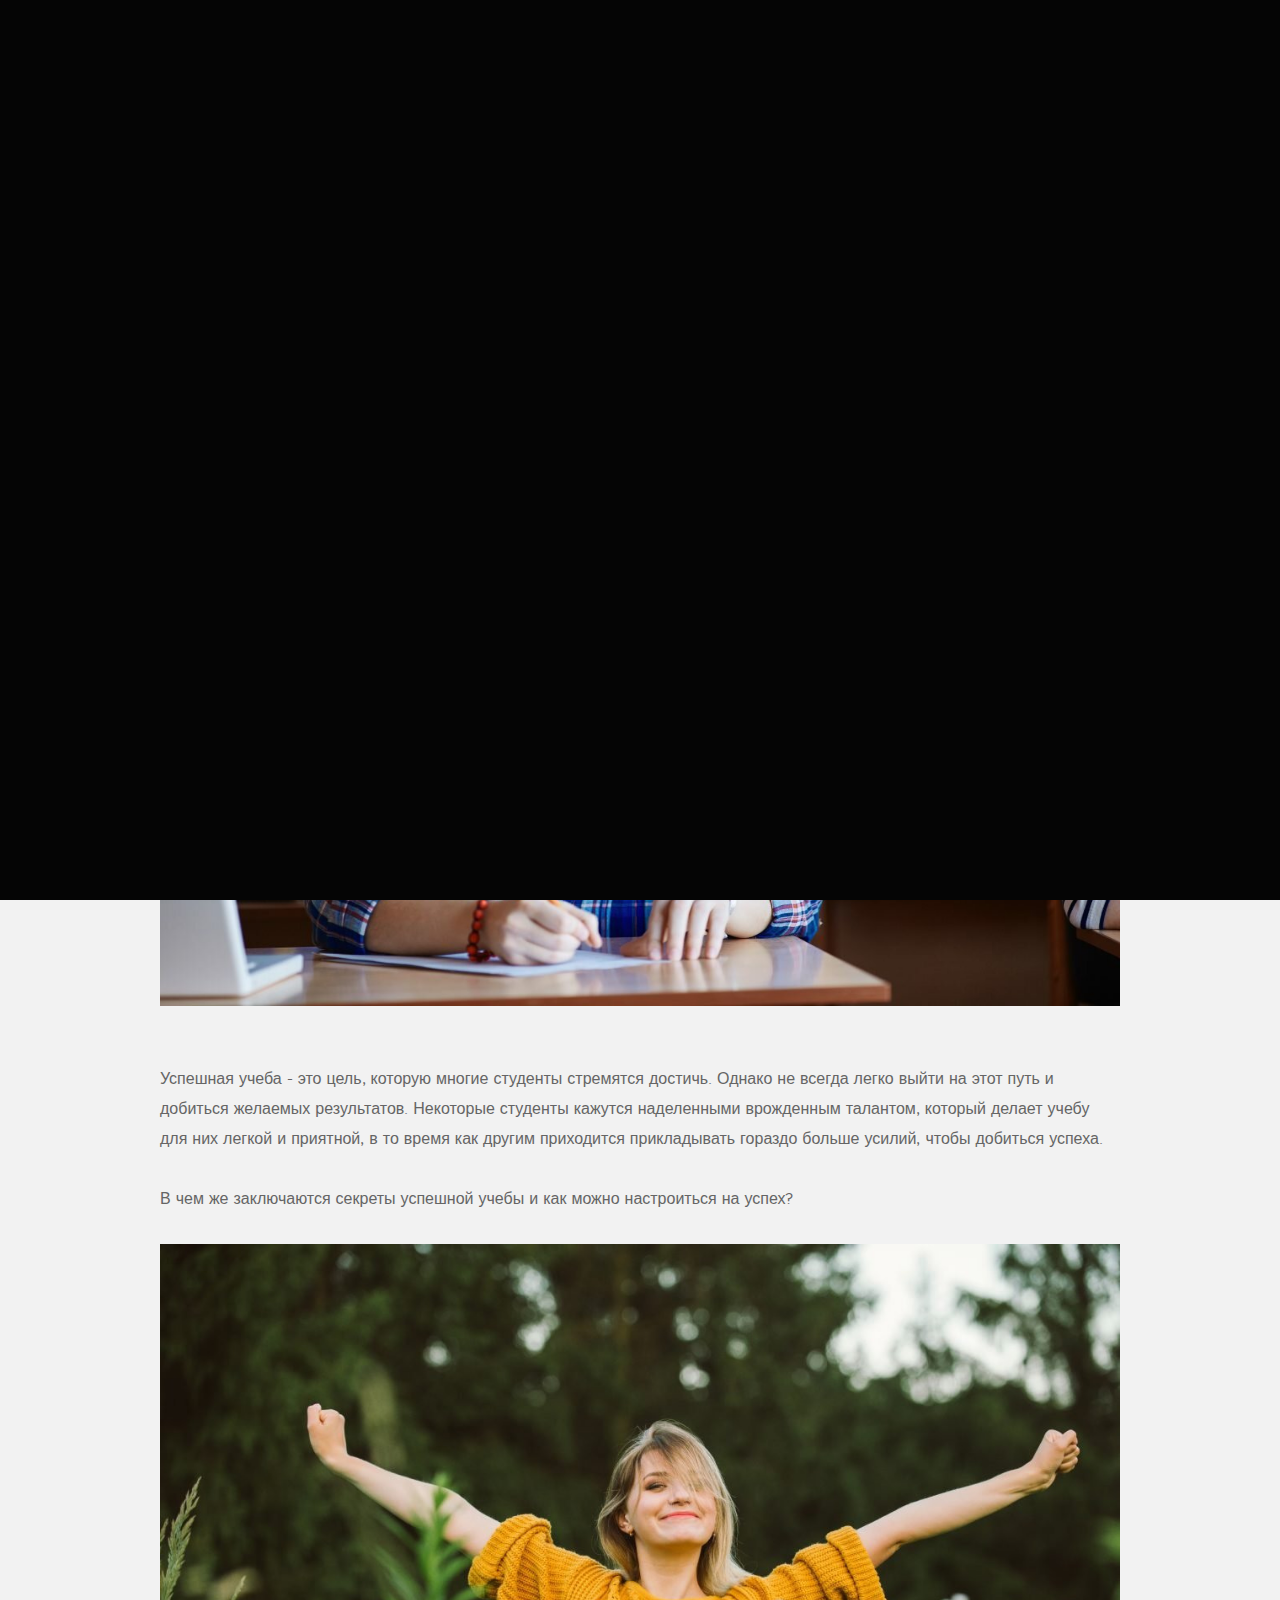
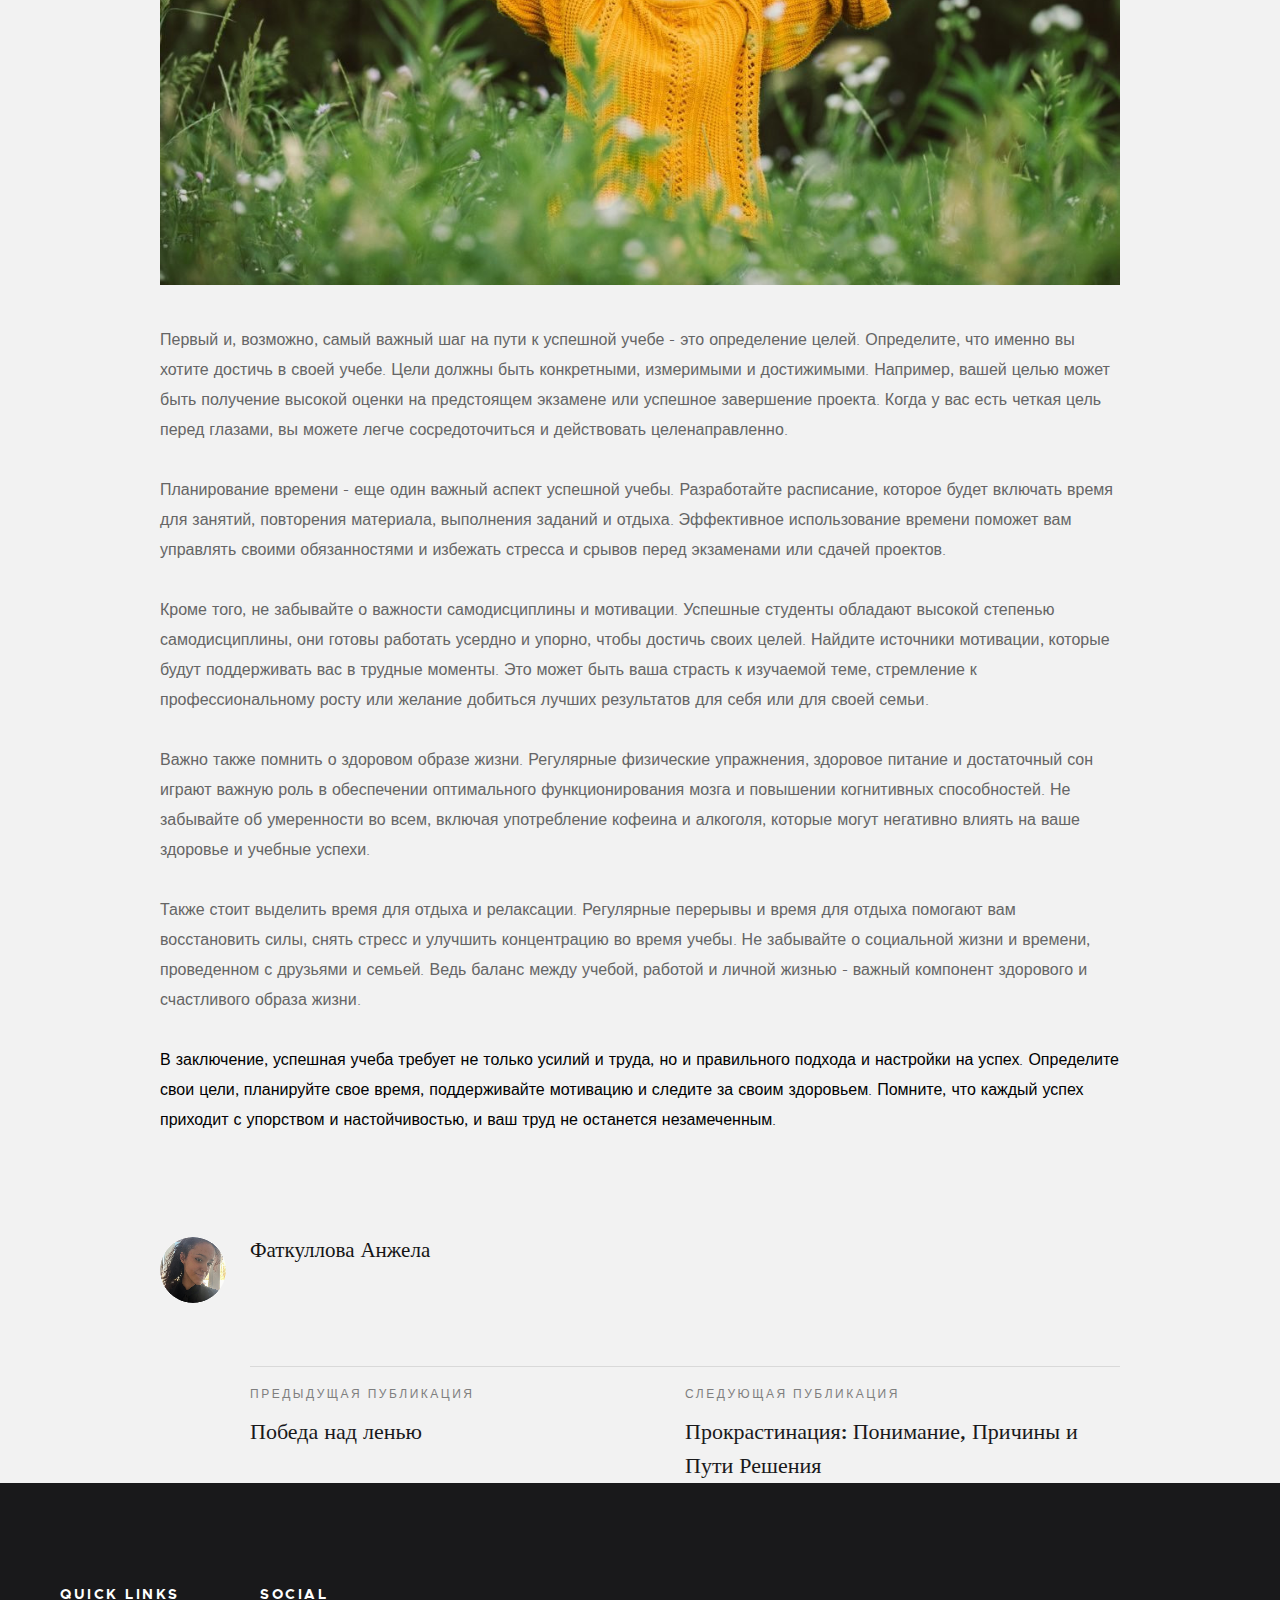
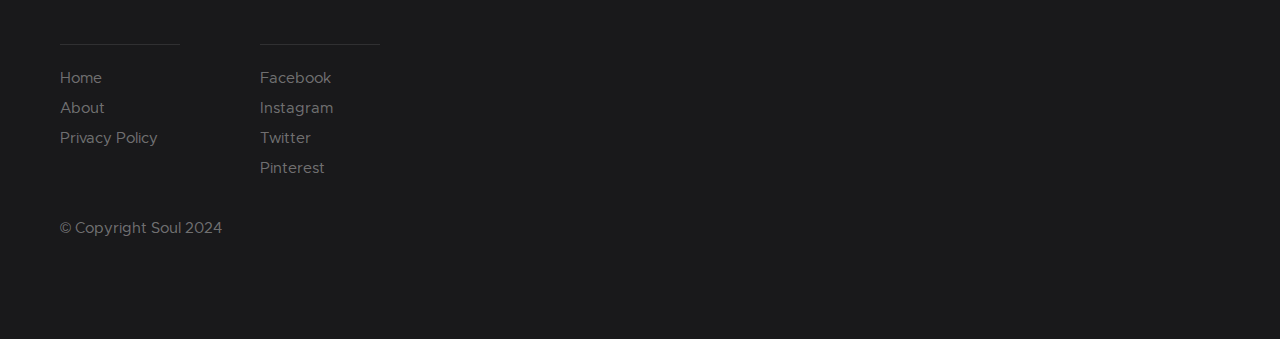
<file: studying.html>
<!DOCTYPE html>
<html class="no-js" lang="en">
<head>

    <!--- basic page needs
    ================================================== -->
    <meta charset="utf-8">
    <title>Секреты успешной учебы</title>
    <meta name="description" content="">
    <meta name="author" content="">

    <!-- mobile specific metas
    ================================================== -->
    <meta name="viewport" content="width=device-width, initial-scale=1, maximum-scale=1">

    <!-- CSS
    ================================================== -->
    <link rel="stylesheet" href="css/base.css">
    <link rel="stylesheet" href="css/vendor.css">
    <link rel="stylesheet" href="css/main.css">

    <!-- script
    ================================================== -->
    <script src="js/modernizr.js"></script>
    <script src="js/pace.min.js"></script>

    <!-- favicons
    ================================================== -->
    <link rel="shortcut icon" href="favicon.ico" type="image/x-icon">
    <link rel="icon" href="favicon.ico" type="image/x-icon">

</head>

<body id="top">

    <!-- pageheader
    ================================================== -->
    <div class="s-pageheader">

        <header class="header">
            <div class="header__content row">

                <div class="header__logo">
                    <a class="logo" href="index.html">
                        <img src="images/logo.png" alt="Homepage">
                    </a>
                </div> <!-- end header__logo -->

                <ul class="header__social">
                    <li>
                        <a href="https://www.facebook.com/profile.php?id=61556815865485&mibextid=uzlsIk"><i class="fa fa-facebook" aria-hidden="true"></i></a>
                    </li>
                    <li>
                        <a href="https://www.twitter.com/dushastudentov"><i class="fa fa-twitter" aria-hidden="true"></i></a>
                    </li>
                    <li>
                        <a href="https://www.instagram.com/dushastudentov?igsh=MXdlejl4bW9rb3F1dg%3D%3D&utm_source=qr"><i class="fa fa-instagram" aria-hidden="true"></i></a>
                    </li>
                    <li>
                        <a href="https://pin.it/5PbvOB4yB"><i class="fa fa-pinterest" aria-hidden="true"></i></a>
                    </li>
                </ul> <!-- end header__social -->

            

               


                <a class="header__toggle-menu" href="#0" title="Menu"><span>Menu</span></a>

                <nav class="header__nav-wrap">

                    <h2 class="header__nav-heading h6">Site Navigation</h2>

                    <ul class="header__nav">
                        <li><a href="index.html" title="">Home</a></li>
                        <li><a href="about.html" title="">About</a></li>
                        
                    </ul> <!-- end header__nav -->

                    <a href="#0" title="Close Menu" class="header__overlay-close close-mobile-menu">Close</a>

                </nav> <!-- end header__nav-wrap -->

            </div> <!-- header-content -->
        </header> <!-- header -->

    </div> <!-- end s-pageheader -->












    
    <!-- s-content
    ================================================== -->
    <section class="s-content s-content--narrow s-content--no-padding-bottom">

        <article class="row format-standard">

            <div class="s-content__header col-full">
                <h1 class="s-content__header-title">
                    Секреты успешной учебы
                </h1>
                <ul class="s-content__header-meta">
                    <li class="date">Ноябрь 10, 2023</li>
                </ul>
            </div> <!-- end s-content__header -->
            <img src="images/thumbs/single/standard/study.jpg" >
            <div class="s-content__media col-full">
                <div class="s-content__post-thumb">
                    
                </div>
            </div> <!-- end s-content__media -->

        
                
                <p> Успешная учеба - это цель, которую многие студенты стремятся достичь. Однако не всегда легко выйти на этот путь и добиться желаемых результатов. Некоторые студенты кажутся наделенными врожденным талантом, который делает учебу для них легкой и приятной, в то время как другим приходится прикладывать гораздо больше усилий, чтобы добиться успеха.</p>
                <p>В чем же заключаются секреты успешной учебы и как можно настроиться на успех?</p>
               <img src="images/thumbs/single/standard/hooray.jpg" >
                </p>

                <p> Первый и, возможно, самый важный шаг на пути к успешной учебе - это определение целей. Определите, что именно вы хотите достичь в своей учебе. Цели должны быть конкретными, измеримыми и достижимыми. Например, вашей целью может быть получение высокой оценки на предстоящем экзамене или успешное завершение проекта. Когда у вас есть четкая цель перед глазами, вы можете легче сосредоточиться и действовать целенаправленно.</p>
                <p> Планирование времени - еще один важный аспект успешной учебы. Разработайте расписание, которое будет включать время для занятий, повторения материала, выполнения заданий и отдыха. Эффективное использование времени поможет вам управлять своими обязанностями и избежать стресса и срывов перед экзаменами или сдачей проектов.</p>
                <p>Кроме того, не забывайте о важности самодисциплины и мотивации. Успешные студенты обладают высокой степенью самодисциплины, они готовы работать усердно и упорно, чтобы достичь своих целей. Найдите источники мотивации, которые будут поддерживать вас в трудные моменты. Это может быть ваша страсть к изучаемой теме, стремление к профессиональному росту или желание добиться лучших результатов для себя или для своей семьи.</p>
                <p>Важно также помнить о здоровом образе жизни. Регулярные физические упражнения, здоровое питание и достаточный сон играют важную роль в обеспечении оптимального функционирования мозга и повышении когнитивных способностей. Не забывайте об умеренности во всем, включая употребление кофеина и алкоголя, которые могут негативно влиять на ваше здоровье и учебные успехи.</p>
                <p>Также стоит выделить время для отдыха и релаксации. Регулярные перерывы и время для отдыха помогают вам восстановить силы, снять стресс и улучшить концентрацию во время учебы. Не забывайте о социальной жизни и времени, проведенном с друзьями и семьей. Ведь баланс между учебой, работой и личной жизнью - важный компонент здорового и счастливого образа жизни.</p>
 
                                            
                

                

                <p style="color:black">В заключение, успешная учеба требует не только усилий и труда, но и правильного подхода и настройки на успех. Определите свои цели, планируйте свое время, поддерживайте мотивацию и следите за своим здоровьем. Помните, что каждый успех приходит с упорством и настойчивостью, и ваш труд не останется незамеченным.</p>   


               

                <div class="s-content__author">
                    <img src="images/avatars/user-03.png" alt="">

                    <div class="s-content__author-about">
                        <h4 class="s-content__author-name">
                            <a href="#0">Фаткуллова Анжела</a>
                        </h4>



                <div class="s-content__pagenav">
                    <div class="s-content__nav">
                        <div class="s-content__prev">
                            <a href="laziness.html" rel="prev">
                                <span>Предыдущая публикация</span>
                                Победа над ленью
                            </a>
                        </div>
                        <div class="s-content__next">
                            <a href="single-audio.html" rel="next">
                                <span>Следующая публикация</span>
                                Прокрастинация: Понимание, Причины и Пути Решения
                            </a>
                        </div>
                    </div>
                </div> <!-- end s-content__pagenav -->

            </div> <!-- end s-content__main -->

        </article>


        
    </section> 
    
            
           
    <!-- s-footer
    ================================================== -->
    <footer class="s-footer">

        <div class="s-footer__main">
            <div class="row">
                
                <div class="col-two md-four mob-full s-footer__sitelinks">
                        
                    <h4>Quick Links</h4>

                    <ul class="s-footer__linklist">
                        <li><a href="index.html">Home</a></li>
                        <li><a href="about.html">About</a></li>
                        <li><a href="privacy-policy.html">Privacy Policy</a></li>
                    </ul>

                </div> <!-- end s-footer__sitelinks -->

                <div class="col-two md-four mob-full s-footer__archives">
                        
                   

                </div> <!-- end s-footer__archives -->

                
                <div class="col-two md-four mob-full s-footer__social">
                        
                    <h4>Social</h4>

                    <ul class="s-footer__linklist">
                        <li><a href="https://www.facebook.com/profile.php?id=61556815865485&mibextid=uzlsIk">Facebook</a></li>
                        <li><a href="https://www.instagram.com/dushastudentov?igsh=MXdlejl4bW9rb3F1dg%3D%3D&utm_source=qr">Instagram</a></li>
                        <li><a href="https://www.twitter.com/dushastudentov">Twitter</a></li>
                        <li><a href="https://pin.it/5PbvOB4yB">Pinterest</a></li>
                    </ul>

                </div> <!-- end s-footer__social -->

               
        </div> <!-- end s-footer__main -->

                <div class="col-five md-full end s-footer__subscribe">
                        
                    

                   

           
        </div> <!-- end s-footer__main -->

        <div class="s-footer__bottom">
            <div class="row">
                <div class="col-full">
                    <div class="s-footer__copyright">
                        <span>© Copyright Soul 2024</span> 
                    </div>

                    <div class="go-top">
                        <a class="smoothscroll" title="Back to Top" href="#top"></a>
                    </div>
                </div>
            </div>
        </div> <!-- end s-footer__bottom -->

    </footer> <!-- end s-footer -->


    <!-- preloader
    ================================================== -->
    <div id="preloader">
        <div id="loader">
            <div class="line-scale">
                <div></div>
                <div></div>
                <div></div>
                <div></div>
                <div></div>
            </div>
        </div>
    </div>


    <!-- Java Script
    ================================================== -->
    <script src="js/jquery-3.2.1.min.js"></script>
    <script src="js/plugins.js"></script>
    <script src="js/main.js"></script>

</body>

</html>
</file>
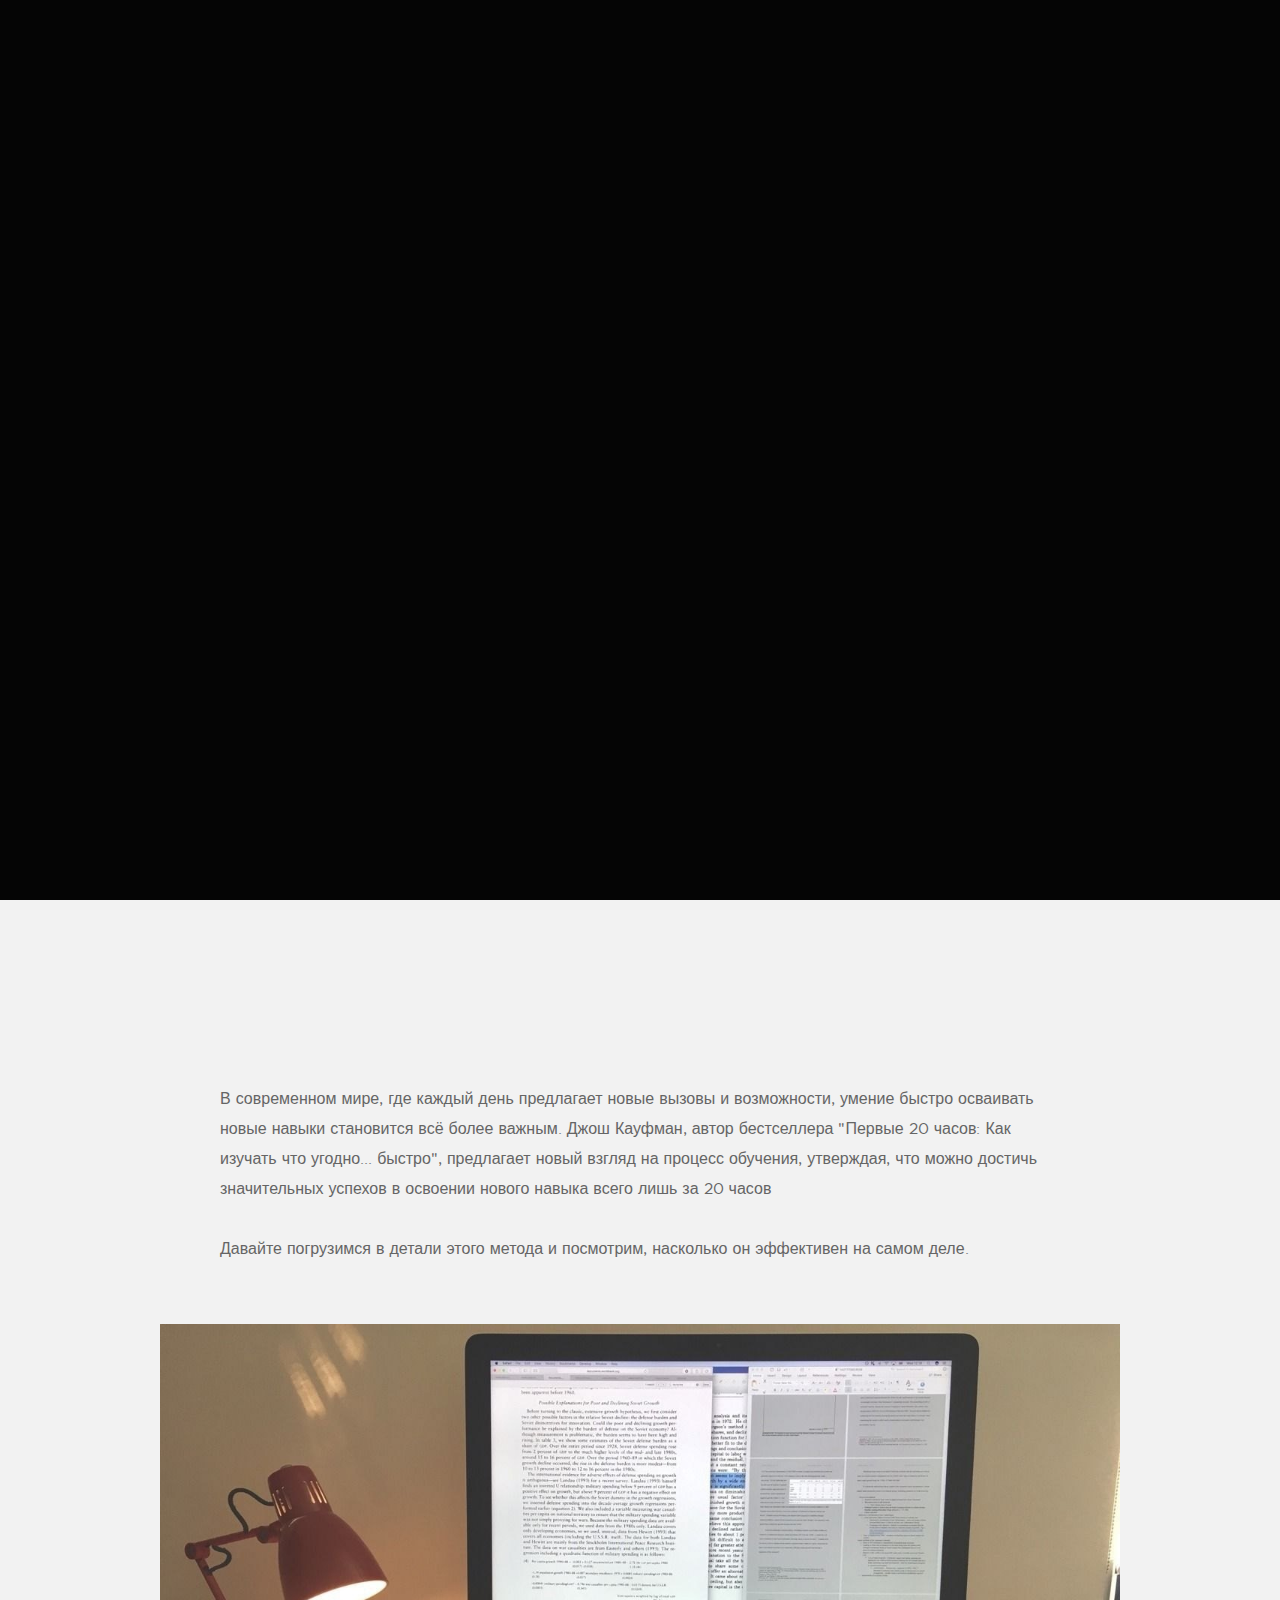
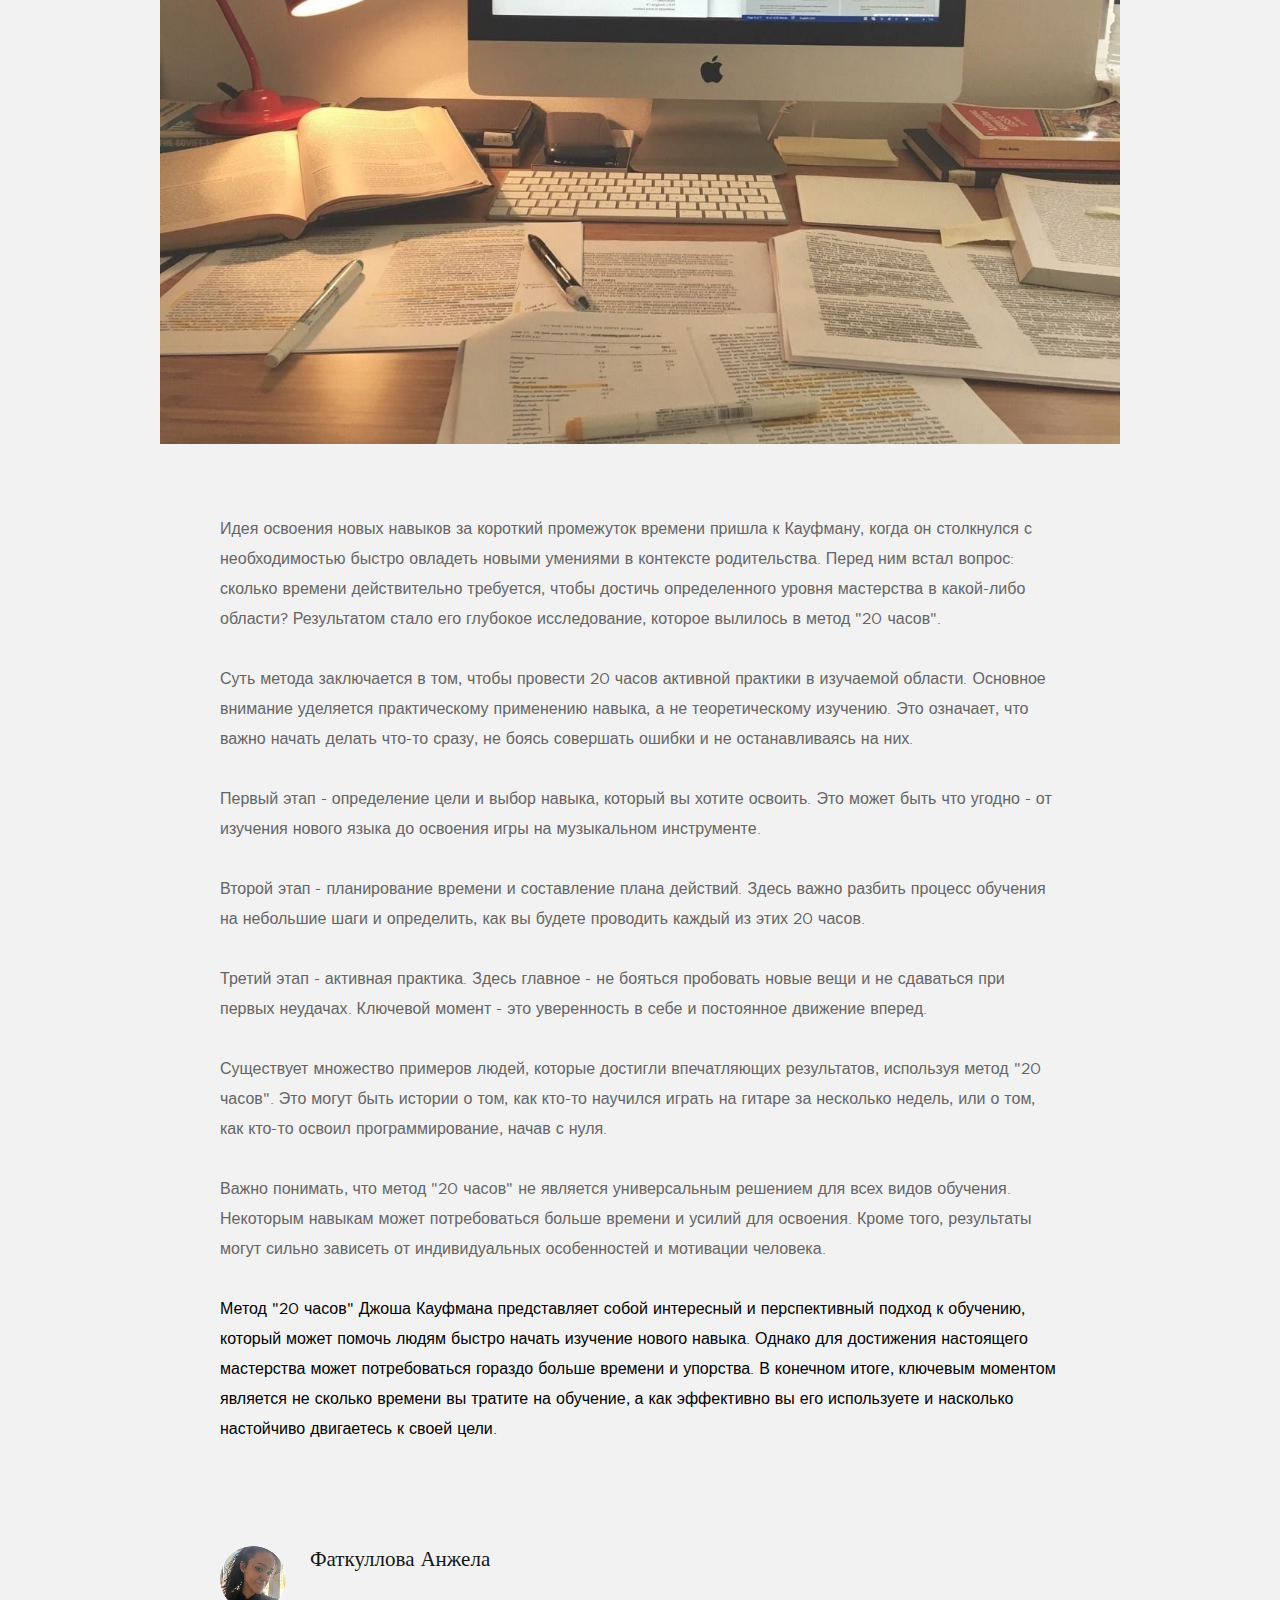
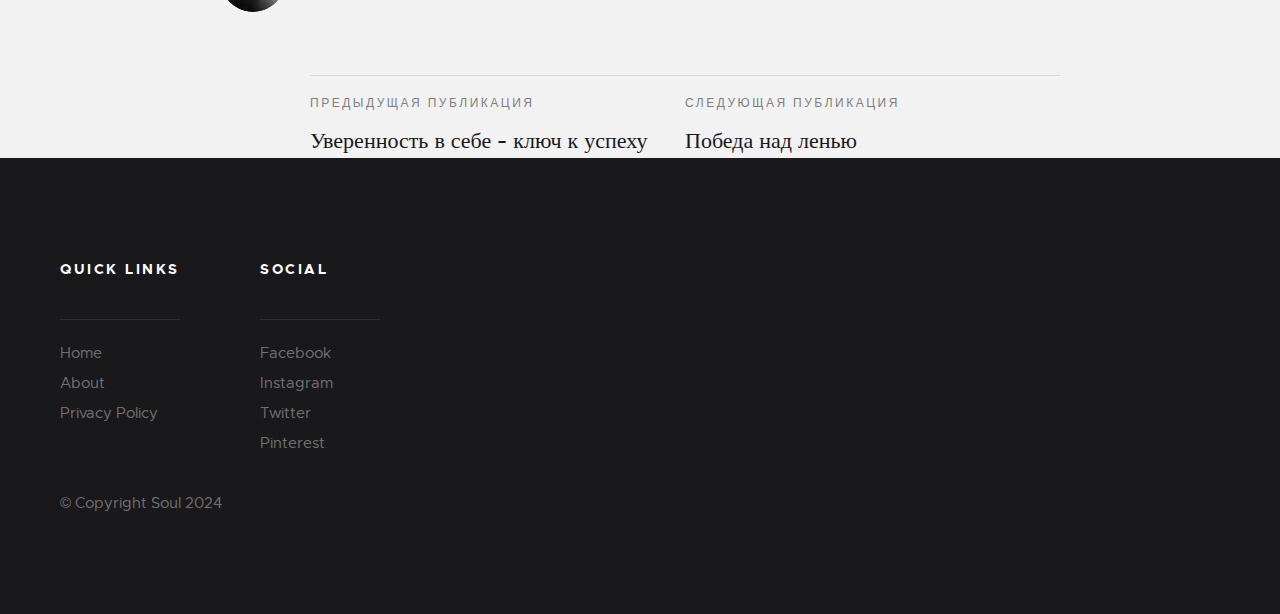
<file: video.html>
<!DOCTYPE html>
<html class="no-js" lang="en">
<head>

    <!--- basic page needs
    ================================================== -->
    <meta charset="utf-8">
    <title>Как освоить новый навык за 20 часов</title>
    <meta name="description" content="">
    <meta name="author" content="">

    <!-- mobile specific metas
    ================================================== -->
    <meta name="viewport" content="width=device-width, initial-scale=1, maximum-scale=1">

    <!-- CSS
    ================================================== -->
    <link rel="stylesheet" href="css/base.css">
    <link rel="stylesheet" href="css/vendor.css">
    <link rel="stylesheet" href="css/main.css">

    <!-- script
    ================================================== -->
    <script src="js/modernizr.js"></script>
    <script src="js/pace.min.js"></script>

    <!-- favicons
    ================================================== -->
    <link rel="shortcut icon" href="favicon.ico" type="image/x-icon">
    <link rel="icon" href="favicon.ico" type="image/x-icon">

</head>

<body id="top">

    <!-- pageheader
    ================================================== -->
    <div class="s-pageheader">

        <header class="header">
            <div class="header__content row">

                <div class="header__logo">
                    <a class="logo" href="index.html">
                        <img src="images/logo.png" alt="Homepage">
                    </a>
                </div> <!-- end header__logo -->

                <ul class="header__social">
                    <li>
                        <a href="https://www.facebook.com/profile.php?id=61556815865485&mibextid=uzlsIk"><i class="fa fa-facebook" aria-hidden="true"></i></a>
                    </li>
                    <li>
                        <a href="https://www.twitter.com/dushastudentov"><i class="fa fa-twitter" aria-hidden="true"></i></a>
                    </li>
                    <li>
                        <a href="https://www.instagram.com/dushastudentov?igsh=MXdlejl4bW9rb3F1dg%3D%3D&utm_source=qr"><i class="fa fa-instagram" aria-hidden="true"></i></a>
                    </li>
                    <li>
                        <a href="https://pin.it/5PbvOB4yB"><i class="fa fa-pinterest" aria-hidden="true"></i></a>
                    </li>
                </ul> <!-- end header__social -->

                

                <a class="header__toggle-menu" href="#0" title="Menu"><span>Menu</span></a>

                <nav class="header__nav-wrap">

                    <h2 class="header__nav-heading h6">Site Navigation</h2>

                    <ul class="header__nav">
                        
                       
                        <li><a href="index.html" title="">Home</a></li>
                        <li><a href="about.html" title="">About</a></li>
                    </ul> <!-- end header__nav -->

                    <a href="#0" title="Close Menu" class="header__overlay-close close-mobile-menu">Close</a>

                </nav> <!-- end header__nav-wrap -->

            </div> <!-- header-content -->
        </header> <!-- header -->

    </div> <!-- end s-pageheader -->












    
    <!-- s-content
    ================================================== -->
    <section class="s-content s-content--narrow s-content--no-padding-bottom">

        <article class="row format-standard">

            <div class="s-content__header col-full">
                <h1 class="s-content__header-title">
                    Как освоить новый навык за 20 часов
                </h1>
                <ul class="s-content__header-meta">
                    <li class="date">Октябрь 24, 2023</li>
                   
                </ul>
            </div> <!-- end s-content__header -->
    
            <div class="s-content__media col-full">
                <div class="s-content__post-thumb">
                    <iframe width="1000" height="600" src="https://www.youtube.com/embed/ybhErOQw0UI?si=CssY5RJWl0kt6dCF" title="YouTube video player" frameborder="0" allow="accelerometer; autoplay; clipboard-write; encrypted-media; gyroscope; picture-in-picture; web-share" allowfullscreen></iframe>
                </div>
            </div> <!-- end s-content__media -->

            <div class="col-full s-content__main">

                
                <p>В современном мире, где каждый день предлагает новые вызовы и возможности, умение быстро осваивать новые навыки становится всё более важным. Джош Кауфман, автор бестселлера "Первые 20 часов: Как изучать что угодно... быстро", предлагает новый взгляд на процесс обучения, утверждая, что можно достичь значительных успехов в освоении нового навыка всего лишь за 20 часов</p>
                <p>Давайте погрузимся в детали этого метода и посмотрим, насколько он эффективен на самом деле.</p>
                <p>
                <img src="images/thumbs/single/standard/laptop.jpg" >
                </p>

                

                 <p> Идея освоения новых навыков за короткий промежуток времени пришла к Кауфману, когда он столкнулся с необходимостью быстро овладеть новыми умениями в контексте родительства. Перед ним встал вопрос: сколько времени действительно требуется, чтобы достичь определенного уровня мастерства в какой-либо области? Результатом стало его глубокое исследование, которое вылилось в метод "20 часов".</p>
                 <p>Суть метода заключается в том, чтобы провести 20 часов активной практики в изучаемой области. Основное внимание уделяется практическому применению навыка, а не теоретическому изучению. Это означает, что важно начать делать что-то сразу, не боясь совершать ошибки и не останавливаясь на них.</p>
                 <p>Первый этап - определение цели и выбор навыка, который вы хотите освоить. Это может быть что угодно - от изучения нового языка до освоения игры на музыкальном инструменте.</p>

                 <p>Второй этап - планирование времени и составление плана действий. Здесь важно разбить процесс обучения на небольшие шаги и определить, как вы будете проводить каждый из этих 20 часов.</p>
                    
                   <p> Третий этап - активная практика. Здесь главное - не бояться пробовать новые вещи и не сдаваться при первых неудачах. Ключевой момент - это уверенность в себе и постоянное движение вперед.</p>
                 <p>Существует множество примеров людей, которые достигли впечатляющих результатов, используя метод "20 часов". Это могут быть истории о том, как кто-то научился играть на гитаре за несколько недель, или о том, как кто-то освоил программирование, начав с нуля.</p>
<p>Важно понимать, что метод "20 часов" не является универсальным решением для всех видов обучения. Некоторым навыкам может потребоваться больше времени и усилий для освоения. Кроме того, результаты могут сильно зависеть от индивидуальных особенностей и мотивации человека.</p>

                                            
                

                <p style="color: black;">Метод "20 часов" Джоша Кауфмана представляет собой интересный и перспективный подход к обучению, который может помочь людям быстро начать изучение нового навыка. Однако для достижения настоящего мастерства может потребоваться гораздо больше времени и упорства. В конечном итоге, ключевым моментом является не сколько времени вы тратите на обучение, а как эффективно вы его используете и насколько настойчиво двигаетесь к своей цели.</p>   


               

                <div class="s-content__author">
                    <img src="images/avatars/user-03.png" alt="">

                    <div class="s-content__author-about">
                        <h4 class="s-content__author-name">
                            <a href="#0">Фаткуллова Анжела</a>
                        </h4>



                <div class="s-content__pagenav">
                    <div class="s-content__nav">
                        <div class="s-content__prev">
                            <a href="confidence.html" rel="prev">
                                <span>Предыдущая публикация</span>
                               Уверенность в себе - ключ к успеху 
                            </a>
                        </div>
                        <div class="s-content__next">
                            <a href="laziness.html" rel="next">
                                <span>Следующая публикация</span>
                                Победа над ленью
                            </a>
                        </div>
                    </div>
                </div> <!-- end s-content__pagenav -->

            </div> <!-- end s-content__main -->

        </article>


     
       
    </section> <!-- s-content -->


    <!-- s-extra
    ================================================== -->
    
            


   
    <footer class="s-footer">

        <div class="s-footer__main">
            <div class="row">
                
                <div class="col-two md-four mob-full s-footer__sitelinks">
                        
                    <h4>Quick Links</h4>

                    <ul class="s-footer__linklist">
                        <li><a href="index.html">Home</a></li>
                        <li><a href="about.html">About</a></li>
                        <li><a href="privacy-policy.html">Privacy Policy</a></li>
                    </ul>

                </div> <!-- end s-footer__sitelinks -->

                


               
                <div class="col-two md-four mob-full s-footer__social">
                        
                    <h4>Social</h4>

                    <ul class="s-footer__linklist">
                        <li><a href="https://www.facebook.com/profile.php?id=61556815865485&mibextid=uzlsIk">Facebook</a></li>
                        <li><a href="https://www.instagram.com/dushastudentov?igsh=MXdlejl4bW9rb3F1dg%3D%3D&utm_source=qr">Instagram</a></li>
                        <li><a href="https://www.twitter.com/dushastudentov">Twitter</a></li>
                        <li><a href="https://pin.it/5PbvOB4yB">Pinterest</a></li>
                    </ul>

                </div> <!-- end s-footer__social -->

               
        </div> <!-- end s-footer__main -->

        <div class="s-footer__bottom">
            <div class="row">
                <div class="col-full">
                    <div class="s-footer__copyright">
                        <span>© Copyright Soul 2024</span> 
                      
                    </div>

                    <div class="go-top">
                        <a class="smoothscroll" title="Back to Top" href="#top"></a>
                    </div>
                </div>
            </div>
        </div> <!-- end s-footer__bottom -->

    </footer> <!-- end s-footer -->


    <!-- preloader
    ================================================== -->
    <div id="preloader">
        <div id="loader">
            <div class="line-scale">
                <div></div>
                <div></div>
                <div></div>
                <div></div>
                <div></div>
            </div>
        </div>
    </div>


    <!-- Java Script
    ================================================== -->
    <script src="js/jquery-3.2.1.min.js"></script>
    <script src="js/plugins.js"></script>
    <script src="js/main.js"></script>

</body>

</html>
</file>
<file: css/base.css>
/* =================================================================== 
 *
 *  Philosophy v1.0 Base Stylesheet
 *  12-30-2017
 *  ------------------------------------------------------------------
 *
 *  TOC:
 *  # imports
 *  # normalize
 *  # basic/base setup styles
 *    ## Media
 *    ## Typography resets
 *    ## links
 *    ## inputs
 *  # grid
 *    ## medium size devices
 *    ## tablets
 *    ## mobile devices
 *    ## small mobile devices
 *  # block grids
 *    ## medium size devices
 *    ## tablets
 *    ## mobile devices
 *    ## small mobile devices
 *  # MISC
 *
 * =================================================================== */


/* ===================================================================
 *  # imports 
 *
 * ------------------------------------------------------------------- */
@import url("font-awesome/css/font-awesome.min.css");
@import url("fonts.css");


/* ===================================================================
 *  # normalize
 *  normalize.css v5.0.0 | MIT License | 
 *  github.com/necolas/normalize.css
 *
 * ------------------------------------------------------------------- */
html {
   font-family: sans-serif;
   line-height: 1.15;
   -ms-text-size-adjust: 100%;
   -webkit-text-size-adjust: 100%;
}

body {
   margin: 0;
}

article,
aside,
footer,
header,
nav,
section {
   display: block;
}

h1 {
   font-size: 2em;
   margin: 0.67em 0;
}

figcaption,
figure,
main {
   display: block;
}

figure {
   margin: 1em 40px;
}

hr {
   box-sizing: content-box;
   height: 0;
   overflow: visible;
}

pre {
   font-family: monospace, monospace;
   font-size: 1em;
}

a {
   background-color: transparent;
   -webkit-text-decoration-skip: objects;
}

a:active,
a:hover {
   outline-width: 0;
}

abbr[title] {
   border-bottom: none;
   text-decoration: underline;
   text-decoration: underline dotted;
}

b,
strong {
   font-weight: inherit;
}

b,
strong {
   font-weight: bolder;
}

code,
kbd,
samp {
   font-family: monospace, monospace;
   font-size: 1em;
}

dfn {
   font-style: italic;
}

mark {
   background-color: #ff0;
   color: #000;
}

small {
   font-size: 80%;
}

sub,
sup {
   font-size: 75%;
   line-height: 0;
   position: relative;
   vertical-align: baseline;
}

sub {
   bottom: -0.25em;
}

sup {
   top: -0.5em;
}

audio,
video {
   display: inline-block;
}

audio:not([controls]) {
   display: none;
   height: 0;
}

img {
   border-style: none;
}

svg:not(:root) {
   overflow: hidden;
}

button,
input,
optgroup,
select,
textarea {
   font-family: sans-serif;
   font-size: 100%;
   line-height: 1.15;
   margin: 0;
}

button,
input {
   overflow: visible;
}

button,
select {
   text-transform: none;
}

button,
html [type="button"],
[type="reset"],
[type="submit"] {
   -webkit-appearance: button;
}

button::-moz-focus-inner,
[type="button"]::-moz-focus-inner,
[type="reset"]::-moz-focus-inner,
[type="submit"]::-moz-focus-inner {
   border-style: none;
   padding: 0;
}

button:-moz-focusring,
[type="button"]:-moz-focusring,
[type="reset"]:-moz-focusring,
[type="submit"]:-moz-focusring {
   outline: 1px dotted ButtonText;
}

fieldset {
   border: 1px solid #c0c0c0;
   margin: 0 2px;
   padding: 0.35em 0.625em 0.75em;
}

legend {
   box-sizing: border-box;
   color: inherit;
   display: table;
   max-width: 100%;
   padding: 0;
   white-space: normal;
}

progress {
   display: inline-block;
   vertical-align: baseline;
}

textarea {
   overflow: auto;
}

[type="checkbox"],
[type="radio"] {
   box-sizing: border-box;
   padding: 0;
}

[type="number"]::-webkit-inner-spin-button,
[type="number"]::-webkit-outer-spin-button {
   height: auto;
}

[type="search"] {
   -webkit-appearance: textfield;
   outline-offset: -2px;
}

[type="search"]::-webkit-search-cancel-button,
[type="search"]::-webkit-search-decoration {
   -webkit-appearance: none;
}

::-webkit-file-upload-button {
   -webkit-appearance: button;
   font: inherit;
}

details,
menu {
   display: block;
}

summary {
   display: list-item;
}

canvas {
   display: inline-block;
}

template {
   display: none;
}

[hidden] {
   display: none;
}


/* ===================================================================
*  # basic/base setup styles
*
* ------------------------------------------------------------------- */
html {
   font-size: 62.5%;
   box-sizing: border-box;
}

*,
*::before,
*::after {
   box-sizing: inherit;
}

body {
   font-weight: normal;
   line-height: 1;
   word-wrap: break-word;
   text-rendering: optimizeLegibility;
   -webkit-overflow-scrolling: touch;
   -webkit-text-size-adjust: none;
}

body,
input,
button {
   -moz-osx-font-smoothing: grayscale;
   -webkit-font-smoothing: antialiased;
}

/* ------------------------------------------------------------------- 
 * ## Media
 * ------------------------------------------------------------------- */
img,
video {
   max-width: 100%;
   height: auto;
}

/* ------------------------------------------------------------------- 
 * ## Typography resets 
 * ------------------------------------------------------------------- */
div, dl, dt, dd, ul, ol, li, h1, h2, h3, h4, h5, h6, pre, form, p, blockquote, th, td {
   margin: 0;
   padding: 0;
}

h1, h2, h3, h4, h5, h6 {
   -webkit-font-smoothing: auto;
   -webkit-font-smoothing: antialiased;
   -webkit-font-variant-ligatures: common-ligatures;
   -moz-font-variant-ligatures: common-ligatures;
   font-variant-ligatures: common-ligatures;
   text-rendering: optimizeLegibility;
}

em,
i {
   font-style: italic;
   line-height: inherit;
}

strong,
b {
   font-weight: bold;
   line-height: inherit;
}

small {
   font-size: 60%;
   line-height: inherit;
}

ol,
ul {
   list-style: none;
}

li {
   display: block;
}

/* ------------------------------------------------------------------- 
 * ## links
 * ------------------------------------------------------------------- */
a {
   text-decoration: none;
   line-height: inherit;
}

a img {
   border: none;
}

/* ------------------------------------------------------------------- 
 *  ## inputs
 * ------------------------------------------------------------------- */
fieldset {
   margin: 0;
   padding: 0;
}

input[type="email"],
input[type="number"],
input[type="search"],
input[type="text"],
input[type="tel"],
input[type="url"],
input[type="password"],
textarea {
   -webkit-appearance: none;
   -moz-appearance: none;
   -ms-appearance: none;
   -o-appearance: none;
   appearance: none;
}


/* ===================================================================
 * # grid
 *
 * ------------------------------------------------------------------- */
.row {
   width: 94%;
   max-width: 1200px;
   margin: 0 auto;
}

.row:after {
   content: "";
   display: table;
   clear: both;
}

.row .row {
   width: auto;
   max-width: none;
   margin-left: -20px;
   margin-right: -20px;
}

/* column blocks
 * -------------------------------------- */
[class*="col-"] {
   float: left;
   padding: 0 20px;
}

[class*="col-"] + [class*="col-"].end {
   float: right;
}

/* column width classes 
 * -------------------------------------- */
.col-one {
   width: 8.33333%;
}

.col-two,
.col-1-6 {
   width: 16.66667%;
}

.col-three,
.col-1-4 {
   width: 25%;
}

.col-four,
.col-1-3 {
   width: 33.33333%;
}

.col-five {
   width: 41.66667%;
}

.col-six,
.col-1-2 {
   width: 50%;
}

.col-seven {
   width: 58.33333%;
}

.col-eight,
.col-2-3 {
   width: 66.66667%;
}

.col-nine,
.col-3-4 {
  width: 75%;
}

.col-ten,
.col-5-6 {
   width: 83.33333%;
}

.col-eleven {
   width: 91.66667%;
}

.col-twelve,
.col-full {
   width: 100%;
}


/* ------------------------------------------------------------------- 
 * ## medium size devices
 * ------------------------------------------------------------------- */
@media only screen and (max-width: 1200px) {
   .row .row {
      margin-left: -15px;
      margin-right: -15px;
   }

   [class*="col-"] {
      padding: 0 15px;
   }

   .md-two,
   .md-1-6 {
      width: 16.66667%;
   }

   .md-one {
      width: 8.33333%;
   }

   .md-three,
   .md-1-4 {
      width: 25%;
   }

   .md-four,
   .md-1-3 {
      width: 33.33333%;
   }

   .md-five {
      width: 41.66667%;
   }

   .md-six,
   .md-1-2 {
      width: 50%;
   }

   .md-seven {
      width: 58.33333%;
   }

   .md-eight,
   .md-2-3 {
      width: 66.66667%;
   }

   .md-nine,
   .md-3-4 {
      width: 75%;
   }

   .md-ten,
   .md-5-6 {
      width: 83.33333%;
   }

   .md-eleven {
      width: 91.66667%;
   }

   .md-twelve,
   .md-full {
      width: 100%;
   }
}

/* ------------------------------------------------------------------- 
 * ## tablets
 * ------------------------------------------------------------------- */
@media only screen and (max-width: 800px) {
   .row {
      width: 90%;
   }

   .tab-1-4 {
      width: 25%;
   }

   .tab-1-3 {
      width: 33.33333%;
   }

   .tab-1-2 {
      width: 50%;
   }

   .tab-2-3 {
      width: 66.66667%;
   }

   .tab-3-4 {
      width: 75%;
   }

   .tab-full {
      width: 100%;
   }

   .hide-on-tablet {
      display: none;
   }
}

/* ------------------------------------------------------------------- 
 * ## mobile devices
 * ------------------------------------------------------------------- */
@media only screen and (max-width: 600px) {
   .row {
      width: auto;
      padding-left: 25px;
      padding-right: 25px;
   }

   .row .row {
      margin-left: -10px;
      margin-right: -10px;
      padding-left: 0;
      padding-right: 0;
   }

   [class*="col-"] {
      padding: 0 10px;
   }

   .mob-1-4 {
      width: 25%;
   }

   .mob-1-3 {
      width: 33.33333%;
   }

   .mob-1-2 {
      width: 50%;
   }

   .mob-2-3 {
      width: 66.66667%;
   }

   .mob-3-4 {
      width: 75%;
   }

   .mob-full {
      width: 100%;
   }

   .hide-on-mobile {
      display: none;
   }
}

/* ------------------------------------------------------------------- 
 * ## small mobile devices
 * ------------------------------------------------------------------- */

/* stack columns on small mobile devices
 * ------------------------------------------------------------------- */
@media only screen and (max-width: 400px) {
   .row .row {
      margin-left: 0;
      margin-right: 0;
   }

   [class*="col-"] {
      width: 100% !important;
      float: none !important;
      clear: both !important;
      margin-left: 0;
      margin-right: 0;
      padding: 0;
   }

   [class*="col-"] + [class*="col-"].end {
      float: none;
   }
}


/* ===================================================================
 * # block grids
 *
 * ------------------------------------------------------------------- */

/* Equally-sized columns define at row level
 * ------------------------------------------------------------------- */
[class*="block-"]:after {
   content: "";
   display: table;
   clear: both;
}

.block-1-6 .col-block {
   width: 16.66667%;
}

.block-1-5 .col-block {
   width: 20%;
}

.block-1-4 .col-block {
   width: 25%;
}

.block-1-3 .col-block {
   width: 33.33333%;
}

.block-1-2 .col-block {
   width: 50%;
}

/**
 * Clearing for block grid columns. Allow columns with 
 * different heights to align properly.
 */
.block-1-6 .col-block:nth-child(6n + 1),
.block-1-5 .col-block:nth-child(5n + 1),
.block-1-4 .col-block:nth-child(4n + 1),
.block-1-3 .col-block:nth-child(3n + 1),
.block-1-2 .col-block:nth-child(2n + 1) {
   clear: both;
}

/* ------------------------------------------------------------------- 
 * ## medium size devices
 * ------------------------------------------------------------------- */
@media only screen and (max-width: 1200px) {
   .block-m-1-6 .col-block {
      width: 16.66667%;
   }

   .block-m-1-5 .col-block {
      width: 20%;
   }

   .block-m-1-4 .col-block {
      width: 25%;
   }

   .block-m-1-3 .col-block {
      width: 33.33333%;
   }

   .block-m-1-2 .col-block {
      width: 50%;
   }

   .block-m-full .col-block {
      width: 100%;
      clear: both;
   }

   [class*="block-m-"] .col-block:nth-child(n) {
      clear: none;
   }

   .block-m-1-6 .col-block:nth-child(6n + 1),
   .block-m-1-5 .col-block:nth-child(5n + 1),
   .block-m-1-4 .col-block:nth-child(4n + 1),
   .block-m-1-3 .col-block:nth-child(3n + 1),
   .block-m-1-2 .col-block:nth-child(2n + 1) {
      clear: both;
   }
}

/* ------------------------------------------------------------------- 
 * ## tablets
 * ------------------------------------------------------------------- */
@media only screen and (max-width: 800px) {
   .block-tab-1-6 .col-block {
      width: 16.66667%;
   }

   .block-tab-1-5 .col-block {
      width: 20%;
   }

   .block-tab-1-4 .col-block {
      width: 25%;
   }

   .block-tab-1-3 .col-block {
      width: 33.33333%;
   }

   .block-tab-1-2 .col-block {
      width: 50%;
   }

   .block-tab-full .col-block {
      width: 100%;
      clear: both;
   }

   [class*="block-tab-"] .col-block:nth-child(n) {
      clear: none;
   }

   .block-tab-1-6 .col-block:nth-child(6n + 1),
   .block-tab-1-6 .col-block:nth-child(5n + 1),
   .block-tab-1-4 .col-block:nth-child(4n + 1),
   .block-tab-1-3 .col-block:nth-child(3n + 1),
   .block-tab-1-2 .col-block:nth-child(2n + 1) {
      clear: both;
   }
}

/* ------------------------------------------------------------------- 
 * ## mobile devices
 * ------------------------------------------------------------------- */
@media only screen and (max-width: 600px) {
   .block-mob-1-6 .col-block {
      width: 16.66667%;
   }

   .block-mob-1-5 .col-block {
      width: 20%;
   }

   .block-mob-1-4 .col-block {
      width: 25%;
   }

   .block-mob-1-3 .col-block {
      width: 33.33333%;
   }

   .block-mob-1-2 .col-block {
      width: 50%;
   }

   .block-mob-full .col-block {
      width: 100%;
      clear: both;
   }

   [class*="block-mob-"] .col-block:nth-child(n) {
      clear: none;
   }

   .block-mob-1-6 .col-block:nth-child(6n + 1),
   .block-mob-1-5 .col-block:nth-child(5n + 1),
   .block-mob-1-4 .col-block:nth-child(4n + 1),
   .block-mob-1-3 .col-block:nth-child(3n + 1),
   .block-mob-1-2 .col-block:nth-child(2n + 1) {
      clear: both;
   }
}

/* ------------------------------------------------------------------- 
 * ## small mobile devices
 * ------------------------------------------------------------------- */

/* stack columns on small mobile devices
 * ------------------------------------------------------------------- */
@media only screen and (max-width: 400px) {
   .stack .col-block {
      width: 100% !important;
      float: none !important;
      clear: both !important;
      margin-left: 0;
      margin-right: 0;
   }
}


/* ===================================================================
 * # MISC
 *
 * ------------------------------------------------------------------- */
.group:after {
   content: "";
   display: table;
   clear: both;
}

/* Misc Helper Styles
 * -------------------------------------- */
.is-hidden {
   display: none;
}

.is-invisible {
   visibility: hidden;
}

.antialiased {
   -webkit-font-smoothing: antialiased;
   -moz-osx-font-smoothing: grayscale;
}

.overflow-hidden {
   overflow: hidden;
}

.remove-bottom {
   margin-bottom: 0;
}

.half-bottom {
   margin-bottom: 1.5rem !important;
}

.add-bottom {
   margin-bottom: 3rem !important;
}

.no-border {
   border: none;
}

.full-width {
   width: 100%;
}

.text-center {
   text-align: center;
}

.text-left {
   text-align: left;
}

.text-right {
   text-align: right;
}

.pull-left {
   float: left;
}

.pull-right {
   float: right;
}

.align-center {
   margin-left: auto;
   margin-right: auto;
   text-align: center;
}

/*# sourceMappingURL=base.css.map */
</file>
<file: css/vendor.css>
/* =================================================================== 
 *
 *  Philosophy v1.0 Vendor/Third Party CSS 
 *  12-30-2017
 *  ------------------------------------------------------------------
 *
 *  TOC:
 *  # lity - v1.6.6 - 2016-04-22
 *  # Animate on Scroll
 *  # Slick Slider
 *  # MediaElement
 *  # prettyprint GitHub Theme
 *
 * =================================================================== */


/* ===================================================================
 * # lity - v1.6.6 - 2016-04-22
 *   http://sorgalla.com/lity/
 *   Copyright (c) 2016 Jan Sorgalla; Licensed MIT 
 * ------------------------------------------------------------------- */
.lity {
   z-index: 9990;
   position: fixed;
   top: 0;
   right: 0;
   bottom: 0;
   left: 0;
   white-space: nowrap;
   background: #ffffff;
   background: white;
   outline: none !important;
   opacity: 0;
   -webkit-transition: opacity 0.3s ease;
   -o-transition: opacity 0.3s ease;
   transition: opacity 0.3s ease;
}

.lity.lity-opened {
   opacity: 1;
}

.lity.lity-closed {
   opacity: 0;
}

.lity * {
   -webkit-box-sizing: border-box;
   -moz-box-sizing: border-box;
   box-sizing: border-box;
}

.lity-wrap {
   z-index: 9990;
   position: fixed;
   top: 0;
   right: 0;
   bottom: 0;
   left: 0;
   text-align: center;
   outline: none !important;
}

.lity-wrap:before {
   content: '';
   display: inline-block;
   height: 100%;
   vertical-align: middle;
   margin-right: -0.25em;
}

.lity-loader {
   z-index: 9991;
   color: #333;
   position: absolute;
   top: 50%;
   margin-top: -0.8em;
   width: 100%;
   text-align: center;
   font-size: 14px;
   font-family: Arial, Helvetica, sans-serif;
   opacity: 0;
   -webkit-transition: opacity 0.3s ease;
   -o-transition: opacity 0.3s ease;
   transition: opacity 0.3s ease;
}

.lity-loading .lity-loader {
   opacity: 1;
}

.lity-container {
   z-index: 9992;
   position: relative;
   text-align: left;
   vertical-align: middle;
   display: inline-block;
   white-space: normal;
   max-width: 100%;
   max-height: 100%;
   outline: none !important;
}

.lity-content {
   z-index: 9993;
   width: 100%;
   -webkit-transform: scale(1);
   -ms-transform: scale(1);
   -o-transform: scale(1);
   transform: scale(1);
   -webkit-transition: -webkit-transform 0.3s ease;
   -o-transition: -o-transform 0.3s ease;
   transition: transform 0.3s ease;
}

.lity-loading .lity-content,
.lity-closed .lity-content {
   -webkit-transform: scale(0.8);
   -ms-transform: scale(0.8);
   -o-transform: scale(0.8);
   transform: scale(0.8);
}

.lity-content:after {
   content: '';
   position: absolute;
   left: 0;
   top: 0;
   bottom: 0;
   display: block;
   right: 0;
   width: auto;
   height: auto;
   z-index: -1;
}

.lity-close {
   z-index: 9994;
   width: 42px;
   height: 42px;
   position: fixed;
   text-align: center !important;
   right: 20px;
   top: 20px;
   -webkit-appearance: none;
   cursor: pointer;
   text-decoration: none;
   text-align: center;
   padding: 0;
   margin: 0;
   color: black;
   font-style: normal;
   font-size: 30px;
   font-family: Arial, sans-serif;
   line-height: 42px;
   border: 0;
   background: transparent;
   outline: none;
   -webkit-box-shadow: none;
   box-shadow: none;
   font: 0/0 a;
   text-shadow: none;
   color: transparent;
   border-radius: 50%;
}

.lity-close::before,
.lity-close::after {
   display: block;
   content: "";
   height: 20px;
   width: 2px;
   background-color: black;
   position: absolute;
   top: 11px;
   left: 20px;
}

.lity-close::before {
   -webkit-transform: rotate(-45deg);
   -ms-transform: rotate(-45deg);
   transform: rotate(-45deg);
}

.lity-close::after {
   -webkit-transform: rotate(45deg);
   -ms-transform: rotate(45deg);
   transform: rotate(45deg);
}

.lity-close::-moz-focus-inner {
   border: 0;
   padding: 0;
}

.lity-close:hover,
.lity-close:focus,
.lity-close:active,
.lity-close:visited {
   text-decoration: none;
   text-align: center;
   padding: 0;
   color: #fff;
   font-style: normal;
   font-size: 30px;
   font-family: Arial, sans-serif;
   line-height: 36px;
   border: 0;
   background: transparent;
   outline: none;
   -webkit-box-shadow: none;
   box-shadow: none;
   font: 0/0 a;
   text-shadow: none;
   color: transparent;
}

.lity-close:hover::before,
.lity-close:hover::after,
.lity-close:focus::before,
.lity-close:focus::after,
.lity-close:active::before,
.lity-close:active::after,
.lity-close:visited::before,
.lity-close:visited::after {
   background-color: #0054a5;
}

/* Image */
.lity-image img {
   max-width: 100%;
   display: block;
   line-height: 0;
   border: 0;
}

/* iFrame */
.lity-iframe .lity-container {
   width: 100%;
   max-width: 964px;
}

.lity-iframe-container {
   width: 100%;
   height: 0;
   padding-top: 56.25%;
   overflow: auto;
   pointer-events: auto;
   -webkit-transform: translateZ(0);
   transform: translateZ(0);
   -webkit-overflow-scrolling: touch;
}

.lity-iframe-container iframe {
   position: absolute;
   display: block;
   top: 0;
   left: 0;
   width: 100%;
   height: 100%;
   background: #000;
}

.lity-hide {
   display: none;
}


/* ===================================================================
 * # Animate on Scroll 
 *   https://michalsnik.github.io/aos/
 *
 * ------------------------------------------------------------------- */
[data-aos][data-aos][data-aos-duration='50'],
body[data-aos-duration='50'] [data-aos] {
   transition-duration: 50ms;
}

[data-aos][data-aos][data-aos-delay='50'],
body[data-aos-delay='50'] [data-aos] {
   transition-delay: 0;
}

[data-aos][data-aos][data-aos-delay='50'].aos-animate,
body[data-aos-delay='50'] [data-aos].aos-animate {
   transition-delay: 50ms;
}

[data-aos][data-aos][data-aos-duration='100'],
body[data-aos-duration='100'] [data-aos] {
   transition-duration: .1s;
}

[data-aos][data-aos][data-aos-delay='100'],
body[data-aos-delay='100'] [data-aos] {
   transition-delay: 0;
}

[data-aos][data-aos][data-aos-delay='100'].aos-animate,
body[data-aos-delay='100'] [data-aos].aos-animate {
   transition-delay: .1s;
}

[data-aos][data-aos][data-aos-duration='150'],
body[data-aos-duration='150'] [data-aos] {
   transition-duration: .15s;
}

[data-aos][data-aos][data-aos-delay='150'],
body[data-aos-delay='150'] [data-aos] {
   transition-delay: 0;
}

[data-aos][data-aos][data-aos-delay='150'].aos-animate,
body[data-aos-delay='150'] [data-aos].aos-animate {
   transition-delay: .15s;
}

[data-aos][data-aos][data-aos-duration='200'],
body[data-aos-duration='200'] [data-aos] {
   transition-duration: .2s;
}

[data-aos][data-aos][data-aos-delay='200'],
body[data-aos-delay='200'] [data-aos] {
   transition-delay: 0;
}

[data-aos][data-aos][data-aos-delay='200'].aos-animate,
body[data-aos-delay='200'] [data-aos].aos-animate {
   transition-delay: .2s;
}

[data-aos][data-aos][data-aos-duration='250'],
body[data-aos-duration='250'] [data-aos] {
   transition-duration: .25s;
}

[data-aos][data-aos][data-aos-delay='250'],
body[data-aos-delay='250'] [data-aos] {
   transition-delay: 0;
}

[data-aos][data-aos][data-aos-delay='250'].aos-animate,
body[data-aos-delay='250'] [data-aos].aos-animate {
   transition-delay: .25s;
}

[data-aos][data-aos][data-aos-duration='300'],
body[data-aos-duration='300'] [data-aos] {
   transition-duration: .3s;
}

[data-aos][data-aos][data-aos-delay='300'],
body[data-aos-delay='300'] [data-aos] {
   transition-delay: 0;
}

[data-aos][data-aos][data-aos-delay='300'].aos-animate,
body[data-aos-delay='300'] [data-aos].aos-animate {
   transition-delay: .3s;
}

[data-aos][data-aos][data-aos-duration='350'],
body[data-aos-duration='350'] [data-aos] {
   transition-duration: .35s;
}

[data-aos][data-aos][data-aos-delay='350'],
body[data-aos-delay='350'] [data-aos] {
   transition-delay: 0;
}

[data-aos][data-aos][data-aos-delay='350'].aos-animate,
body[data-aos-delay='350'] [data-aos].aos-animate {
   transition-delay: .35s;
}

[data-aos][data-aos][data-aos-duration='400'],
body[data-aos-duration='400'] [data-aos] {
   transition-duration: .4s;
}

[data-aos][data-aos][data-aos-delay='400'],
body[data-aos-delay='400'] [data-aos] {
   transition-delay: 0;
}

[data-aos][data-aos][data-aos-delay='400'].aos-animate,
body[data-aos-delay='400'] [data-aos].aos-animate {
   transition-delay: .4s;
}

[data-aos][data-aos][data-aos-duration='450'],
body[data-aos-duration='450'] [data-aos] {
   transition-duration: .45s;
}

[data-aos][data-aos][data-aos-delay='450'],
body[data-aos-delay='450'] [data-aos] {
   transition-delay: 0;
}

[data-aos][data-aos][data-aos-delay='450'].aos-animate,
body[data-aos-delay='450'] [data-aos].aos-animate {
   transition-delay: .45s;
}

[data-aos][data-aos][data-aos-duration='500'],
body[data-aos-duration='500'] [data-aos] {
   transition-duration: .5s;
}

[data-aos][data-aos][data-aos-delay='500'],
body[data-aos-delay='500'] [data-aos] {
   transition-delay: 0;
}

[data-aos][data-aos][data-aos-delay='500'].aos-animate,
body[data-aos-delay='500'] [data-aos].aos-animate {
   transition-delay: .5s;
}

[data-aos][data-aos][data-aos-duration='550'],
body[data-aos-duration='550'] [data-aos] {
   transition-duration: .55s;
}

[data-aos][data-aos][data-aos-delay='550'],
body[data-aos-delay='550'] [data-aos] {
   transition-delay: 0;
}

[data-aos][data-aos][data-aos-delay='550'].aos-animate,
body[data-aos-delay='550'] [data-aos].aos-animate {
   transition-delay: .55s;
}

[data-aos][data-aos][data-aos-duration='600'],
body[data-aos-duration='600'] [data-aos] {
   transition-duration: .6s;
}

[data-aos][data-aos][data-aos-delay='600'],
body[data-aos-delay='600'] [data-aos] {
   transition-delay: 0;
}

[data-aos][data-aos][data-aos-delay='600'].aos-animate,
body[data-aos-delay='600'] [data-aos].aos-animate {
   transition-delay: .6s;
}

[data-aos][data-aos][data-aos-duration='650'],
body[data-aos-duration='650'] [data-aos] {
   transition-duration: .65s;
}

[data-aos][data-aos][data-aos-delay='650'],
body[data-aos-delay='650'] [data-aos] {
   transition-delay: 0;
}

[data-aos][data-aos][data-aos-delay='650'].aos-animate,
body[data-aos-delay='650'] [data-aos].aos-animate {
   transition-delay: .65s;
}

[data-aos][data-aos][data-aos-duration='700'],
body[data-aos-duration='700'] [data-aos] {
   transition-duration: .7s;
}

[data-aos][data-aos][data-aos-delay='700'],
body[data-aos-delay='700'] [data-aos] {
   transition-delay: 0;
}

[data-aos][data-aos][data-aos-delay='700'].aos-animate,
body[data-aos-delay='700'] [data-aos].aos-animate {
   transition-delay: .7s;
}

[data-aos][data-aos][data-aos-duration='750'],
body[data-aos-duration='750'] [data-aos] {
   transition-duration: .75s;
}

[data-aos][data-aos][data-aos-delay='750'],
body[data-aos-delay='750'] [data-aos] {
   transition-delay: 0;
}

[data-aos][data-aos][data-aos-delay='750'].aos-animate,
body[data-aos-delay='750'] [data-aos].aos-animate {
   transition-delay: .75s;
}

[data-aos][data-aos][data-aos-duration='800'],
body[data-aos-duration='800'] [data-aos] {
   transition-duration: .8s;
}

[data-aos][data-aos][data-aos-delay='800'],
body[data-aos-delay='800'] [data-aos] {
   transition-delay: 0;
}

[data-aos][data-aos][data-aos-delay='800'].aos-animate,
body[data-aos-delay='800'] [data-aos].aos-animate {
   transition-delay: .8s;
}

[data-aos][data-aos][data-aos-duration='850'],
body[data-aos-duration='850'] [data-aos] {
   transition-duration: .85s;
}

[data-aos][data-aos][data-aos-delay='850'],
body[data-aos-delay='850'] [data-aos] {
   transition-delay: 0;
}

[data-aos][data-aos][data-aos-delay='850'].aos-animate,
body[data-aos-delay='850'] [data-aos].aos-animate {
   transition-delay: .85s;
}

[data-aos][data-aos][data-aos-duration='900'],
body[data-aos-duration='900'] [data-aos] {
   transition-duration: .9s;
}

[data-aos][data-aos][data-aos-delay='900'],
body[data-aos-delay='900'] [data-aos] {
   transition-delay: 0;
}

[data-aos][data-aos][data-aos-delay='900'].aos-animate,
body[data-aos-delay='900'] [data-aos].aos-animate {
   transition-delay: .9s;
}

[data-aos][data-aos][data-aos-duration='950'],
body[data-aos-duration='950'] [data-aos] {
   transition-duration: .95s;
}

[data-aos][data-aos][data-aos-delay='950'],
body[data-aos-delay='950'] [data-aos] {
   transition-delay: 0;
}

[data-aos][data-aos][data-aos-delay='950'].aos-animate,
body[data-aos-delay='950'] [data-aos].aos-animate {
   transition-delay: .95s;
}

[data-aos][data-aos][data-aos-duration='1000'],
body[data-aos-duration='1000'] [data-aos] {
   transition-duration: 1s;
}

[data-aos][data-aos][data-aos-delay='1000'],
body[data-aos-delay='1000'] [data-aos] {
   transition-delay: 0;
}

[data-aos][data-aos][data-aos-delay='1000'].aos-animate,
body[data-aos-delay='1000'] [data-aos].aos-animate {
   transition-delay: 1s;
}

[data-aos][data-aos][data-aos-duration='1050'],
body[data-aos-duration='1050'] [data-aos] {
   transition-duration: 1.05s;
}

[data-aos][data-aos][data-aos-delay='1050'],
body[data-aos-delay='1050'] [data-aos] {
   transition-delay: 0;
}

[data-aos][data-aos][data-aos-delay='1050'].aos-animate,
body[data-aos-delay='1050'] [data-aos].aos-animate {
   transition-delay: 1.05s;
}

[data-aos][data-aos][data-aos-duration='1100'],
body[data-aos-duration='1100'] [data-aos] {
   transition-duration: 1.1s;
}

[data-aos][data-aos][data-aos-delay='1100'],
body[data-aos-delay='1100'] [data-aos] {
   transition-delay: 0;
}

[data-aos][data-aos][data-aos-delay='1100'].aos-animate,
body[data-aos-delay='1100'] [data-aos].aos-animate {
   transition-delay: 1.1s;
}

[data-aos][data-aos][data-aos-duration='1150'],
body[data-aos-duration='1150'] [data-aos] {
   transition-duration: 1.15s;
}

[data-aos][data-aos][data-aos-delay='1150'],
body[data-aos-delay='1150'] [data-aos] {
   transition-delay: 0;
}

[data-aos][data-aos][data-aos-delay='1150'].aos-animate,
body[data-aos-delay='1150'] [data-aos].aos-animate {
   transition-delay: 1.15s;
}

[data-aos][data-aos][data-aos-duration='1200'],
body[data-aos-duration='1200'] [data-aos] {
   transition-duration: 1.2s;
}

[data-aos][data-aos][data-aos-delay='1200'],
body[data-aos-delay='1200'] [data-aos] {
   transition-delay: 0;
}

[data-aos][data-aos][data-aos-delay='1200'].aos-animate,
body[data-aos-delay='1200'] [data-aos].aos-animate {
   transition-delay: 1.2s;
}

[data-aos][data-aos][data-aos-duration='1250'],
body[data-aos-duration='1250'] [data-aos] {
   transition-duration: 1.25s;
}

[data-aos][data-aos][data-aos-delay='1250'],
body[data-aos-delay='1250'] [data-aos] {
   transition-delay: 0;
}

[data-aos][data-aos][data-aos-delay='1250'].aos-animate,
body[data-aos-delay='1250'] [data-aos].aos-animate {
   transition-delay: 1.25s;
}

[data-aos][data-aos][data-aos-duration='1300'],
body[data-aos-duration='1300'] [data-aos] {
   transition-duration: 1.3s;
}

[data-aos][data-aos][data-aos-delay='1300'],
body[data-aos-delay='1300'] [data-aos] {
   transition-delay: 0;
}

[data-aos][data-aos][data-aos-delay='1300'].aos-animate,
body[data-aos-delay='1300'] [data-aos].aos-animate {
   transition-delay: 1.3s;
}

[data-aos][data-aos][data-aos-duration='1350'],
body[data-aos-duration='1350'] [data-aos] {
   transition-duration: 1.35s;
}

[data-aos][data-aos][data-aos-delay='1350'],
body[data-aos-delay='1350'] [data-aos] {
   transition-delay: 0;
}

[data-aos][data-aos][data-aos-delay='1350'].aos-animate,
body[data-aos-delay='1350'] [data-aos].aos-animate {
   transition-delay: 1.35s;
}

[data-aos][data-aos][data-aos-duration='1400'],
body[data-aos-duration='1400'] [data-aos] {
   transition-duration: 1.4s;
}

[data-aos][data-aos][data-aos-delay='1400'],
body[data-aos-delay='1400'] [data-aos] {
   transition-delay: 0;
}

[data-aos][data-aos][data-aos-delay='1400'].aos-animate,
body[data-aos-delay='1400'] [data-aos].aos-animate {
   transition-delay: 1.4s;
}

[data-aos][data-aos][data-aos-duration='1450'],
body[data-aos-duration='1450'] [data-aos] {
   transition-duration: 1.45s;
}

[data-aos][data-aos][data-aos-delay='1450'],
body[data-aos-delay='1450'] [data-aos] {
   transition-delay: 0;
}

[data-aos][data-aos][data-aos-delay='1450'].aos-animate,
body[data-aos-delay='1450'] [data-aos].aos-animate {
   transition-delay: 1.45s;
}

[data-aos][data-aos][data-aos-duration='1500'],
body[data-aos-duration='1500'] [data-aos] {
   transition-duration: 1.5s;
}

[data-aos][data-aos][data-aos-delay='1500'],
body[data-aos-delay='1500'] [data-aos] {
   transition-delay: 0;
}

[data-aos][data-aos][data-aos-delay='1500'].aos-animate,
body[data-aos-delay='1500'] [data-aos].aos-animate {
   transition-delay: 1.5s;
}

[data-aos][data-aos][data-aos-duration='1550'],
body[data-aos-duration='1550'] [data-aos] {
   transition-duration: 1.55s;
}

[data-aos][data-aos][data-aos-delay='1550'],
body[data-aos-delay='1550'] [data-aos] {
   transition-delay: 0;
}

[data-aos][data-aos][data-aos-delay='1550'].aos-animate,
body[data-aos-delay='1550'] [data-aos].aos-animate {
   transition-delay: 1.55s;
}

[data-aos][data-aos][data-aos-duration='1600'],
body[data-aos-duration='1600'] [data-aos] {
   transition-duration: 1.6s;
}

[data-aos][data-aos][data-aos-delay='1600'],
body[data-aos-delay='1600'] [data-aos] {
   transition-delay: 0;
}

[data-aos][data-aos][data-aos-delay='1600'].aos-animate,
body[data-aos-delay='1600'] [data-aos].aos-animate {
   transition-delay: 1.6s;
}

[data-aos][data-aos][data-aos-duration='1650'],
body[data-aos-duration='1650'] [data-aos] {
   transition-duration: 1.65s;
}

[data-aos][data-aos][data-aos-delay='1650'],
body[data-aos-delay='1650'] [data-aos] {
   transition-delay: 0;
}

[data-aos][data-aos][data-aos-delay='1650'].aos-animate,
body[data-aos-delay='1650'] [data-aos].aos-animate {
   transition-delay: 1.65s;
}

[data-aos][data-aos][data-aos-duration='1700'],
body[data-aos-duration='1700'] [data-aos] {
   transition-duration: 1.7s;
}

[data-aos][data-aos][data-aos-delay='1700'],
body[data-aos-delay='1700'] [data-aos] {
   transition-delay: 0;
}

[data-aos][data-aos][data-aos-delay='1700'].aos-animate,
body[data-aos-delay='1700'] [data-aos].aos-animate {
   transition-delay: 1.7s;
}

[data-aos][data-aos][data-aos-duration='1750'],
body[data-aos-duration='1750'] [data-aos] {
   transition-duration: 1.75s;
}

[data-aos][data-aos][data-aos-delay='1750'],
body[data-aos-delay='1750'] [data-aos] {
   transition-delay: 0;
}

[data-aos][data-aos][data-aos-delay='1750'].aos-animate,
body[data-aos-delay='1750'] [data-aos].aos-animate {
   transition-delay: 1.75s;
}

[data-aos][data-aos][data-aos-duration='1800'],
body[data-aos-duration='1800'] [data-aos] {
   transition-duration: 1.8s;
}

[data-aos][data-aos][data-aos-delay='1800'],
body[data-aos-delay='1800'] [data-aos] {
   transition-delay: 0;
}

[data-aos][data-aos][data-aos-delay='1800'].aos-animate,
body[data-aos-delay='1800'] [data-aos].aos-animate {
   transition-delay: 1.8s;
}

[data-aos][data-aos][data-aos-duration='1850'],
body[data-aos-duration='1850'] [data-aos] {
   transition-duration: 1.85s;
}

[data-aos][data-aos][data-aos-delay='1850'],
body[data-aos-delay='1850'] [data-aos] {
   transition-delay: 0;
}

[data-aos][data-aos][data-aos-delay='1850'].aos-animate,
body[data-aos-delay='1850'] [data-aos].aos-animate {
   transition-delay: 1.85s;
}

[data-aos][data-aos][data-aos-duration='1900'],
body[data-aos-duration='1900'] [data-aos] {
   transition-duration: 1.9s;
}

[data-aos][data-aos][data-aos-delay='1900'],
body[data-aos-delay='1900'] [data-aos] {
   transition-delay: 0;
}

[data-aos][data-aos][data-aos-delay='1900'].aos-animate,
body[data-aos-delay='1900'] [data-aos].aos-animate {
   transition-delay: 1.9s;
}

[data-aos][data-aos][data-aos-duration='1950'],
body[data-aos-duration='1950'] [data-aos] {
   transition-duration: 1.95s;
}

[data-aos][data-aos][data-aos-delay='1950'],
body[data-aos-delay='1950'] [data-aos] {
   transition-delay: 0;
}

[data-aos][data-aos][data-aos-delay='1950'].aos-animate,
body[data-aos-delay='1950'] [data-aos].aos-animate {
   transition-delay: 1.95s;
}

[data-aos][data-aos][data-aos-duration='2000'],
body[data-aos-duration='2000'] [data-aos] {
   transition-duration: 2s;
}

[data-aos][data-aos][data-aos-delay='2000'],
body[data-aos-delay='2000'] [data-aos] {
   transition-delay: 0;
}

[data-aos][data-aos][data-aos-delay='2000'].aos-animate,
body[data-aos-delay='2000'] [data-aos].aos-animate {
   transition-delay: 2s;
}

[data-aos][data-aos][data-aos-duration='2050'],
body[data-aos-duration='2050'] [data-aos] {
   transition-duration: 2.05s;
}

[data-aos][data-aos][data-aos-delay='2050'],
body[data-aos-delay='2050'] [data-aos] {
   transition-delay: 0;
}

[data-aos][data-aos][data-aos-delay='2050'].aos-animate,
body[data-aos-delay='2050'] [data-aos].aos-animate {
   transition-delay: 2.05s;
}

[data-aos][data-aos][data-aos-duration='2100'],
body[data-aos-duration='2100'] [data-aos] {
   transition-duration: 2.1s;
}

[data-aos][data-aos][data-aos-delay='2100'],
body[data-aos-delay='2100'] [data-aos] {
   transition-delay: 0;
}

[data-aos][data-aos][data-aos-delay='2100'].aos-animate,
body[data-aos-delay='2100'] [data-aos].aos-animate {
   transition-delay: 2.1s;
}

[data-aos][data-aos][data-aos-duration='2150'],
body[data-aos-duration='2150'] [data-aos] {
   transition-duration: 2.15s;
}

[data-aos][data-aos][data-aos-delay='2150'],
body[data-aos-delay='2150'] [data-aos] {
   transition-delay: 0;
}

[data-aos][data-aos][data-aos-delay='2150'].aos-animate,
body[data-aos-delay='2150'] [data-aos].aos-animate {
   transition-delay: 2.15s;
}

[data-aos][data-aos][data-aos-duration='2200'],
body[data-aos-duration='2200'] [data-aos] {
   transition-duration: 2.2s;
}

[data-aos][data-aos][data-aos-delay='2200'],
body[data-aos-delay='2200'] [data-aos] {
   transition-delay: 0;
}

[data-aos][data-aos][data-aos-delay='2200'].aos-animate,
body[data-aos-delay='2200'] [data-aos].aos-animate {
   transition-delay: 2.2s;
}

[data-aos][data-aos][data-aos-duration='2250'],
body[data-aos-duration='2250'] [data-aos] {
   transition-duration: 2.25s;
}

[data-aos][data-aos][data-aos-delay='2250'],
body[data-aos-delay='2250'] [data-aos] {
   transition-delay: 0;
}

[data-aos][data-aos][data-aos-delay='2250'].aos-animate,
body[data-aos-delay='2250'] [data-aos].aos-animate {
   transition-delay: 2.25s;
}

[data-aos][data-aos][data-aos-duration='2300'],
body[data-aos-duration='2300'] [data-aos] {
   transition-duration: 2.3s;
}

[data-aos][data-aos][data-aos-delay='2300'],
body[data-aos-delay='2300'] [data-aos] {
   transition-delay: 0;
}

[data-aos][data-aos][data-aos-delay='2300'].aos-animate,
body[data-aos-delay='2300'] [data-aos].aos-animate {
   transition-delay: 2.3s;
}

[data-aos][data-aos][data-aos-duration='2350'],
body[data-aos-duration='2350'] [data-aos] {
   transition-duration: 2.35s;
}

[data-aos][data-aos][data-aos-delay='2350'],
body[data-aos-delay='2350'] [data-aos] {
   transition-delay: 0;
}

[data-aos][data-aos][data-aos-delay='2350'].aos-animate,
body[data-aos-delay='2350'] [data-aos].aos-animate {
   transition-delay: 2.35s;
}

[data-aos][data-aos][data-aos-duration='2400'],
body[data-aos-duration='2400'] [data-aos] {
   transition-duration: 2.4s;
}

[data-aos][data-aos][data-aos-delay='2400'],
body[data-aos-delay='2400'] [data-aos] {
   transition-delay: 0;
}

[data-aos][data-aos][data-aos-delay='2400'].aos-animate,
body[data-aos-delay='2400'] [data-aos].aos-animate {
   transition-delay: 2.4s;
}

[data-aos][data-aos][data-aos-duration='2450'],
body[data-aos-duration='2450'] [data-aos] {
   transition-duration: 2.45s;
}

[data-aos][data-aos][data-aos-delay='2450'],
body[data-aos-delay='2450'] [data-aos] {
   transition-delay: 0;
}

[data-aos][data-aos][data-aos-delay='2450'].aos-animate,
body[data-aos-delay='2450'] [data-aos].aos-animate {
   transition-delay: 2.45s;
}

[data-aos][data-aos][data-aos-duration='2500'],
body[data-aos-duration='2500'] [data-aos] {
   transition-duration: 2.5s;
}

[data-aos][data-aos][data-aos-delay='2500'],
body[data-aos-delay='2500'] [data-aos] {
   transition-delay: 0;
}

[data-aos][data-aos][data-aos-delay='2500'].aos-animate,
body[data-aos-delay='2500'] [data-aos].aos-animate {
   transition-delay: 2.5s;
}

[data-aos][data-aos][data-aos-duration='2550'],
body[data-aos-duration='2550'] [data-aos] {
   transition-duration: 2.55s;
}

[data-aos][data-aos][data-aos-delay='2550'],
body[data-aos-delay='2550'] [data-aos] {
   transition-delay: 0;
}

[data-aos][data-aos][data-aos-delay='2550'].aos-animate,
body[data-aos-delay='2550'] [data-aos].aos-animate {
   transition-delay: 2.55s;
}

[data-aos][data-aos][data-aos-duration='2600'],
body[data-aos-duration='2600'] [data-aos] {
   transition-duration: 2.6s;
}

[data-aos][data-aos][data-aos-delay='2600'],
body[data-aos-delay='2600'] [data-aos] {
   transition-delay: 0;
}

[data-aos][data-aos][data-aos-delay='2600'].aos-animate,
body[data-aos-delay='2600'] [data-aos].aos-animate {
   transition-delay: 2.6s;
}

[data-aos][data-aos][data-aos-duration='2650'],
body[data-aos-duration='2650'] [data-aos] {
   transition-duration: 2.65s;
}

[data-aos][data-aos][data-aos-delay='2650'],
body[data-aos-delay='2650'] [data-aos] {
   transition-delay: 0;
}

[data-aos][data-aos][data-aos-delay='2650'].aos-animate,
body[data-aos-delay='2650'] [data-aos].aos-animate {
   transition-delay: 2.65s;
}

[data-aos][data-aos][data-aos-duration='2700'],
body[data-aos-duration='2700'] [data-aos] {
   transition-duration: 2.7s;
}

[data-aos][data-aos][data-aos-delay='2700'],
body[data-aos-delay='2700'] [data-aos] {
   transition-delay: 0;
}

[data-aos][data-aos][data-aos-delay='2700'].aos-animate,
body[data-aos-delay='2700'] [data-aos].aos-animate {
   transition-delay: 2.7s;
}

[data-aos][data-aos][data-aos-duration='2750'],
body[data-aos-duration='2750'] [data-aos] {
   transition-duration: 2.75s;
}

[data-aos][data-aos][data-aos-delay='2750'],
body[data-aos-delay='2750'] [data-aos] {
   transition-delay: 0;
}

[data-aos][data-aos][data-aos-delay='2750'].aos-animate,
body[data-aos-delay='2750'] [data-aos].aos-animate {
   transition-delay: 2.75s;
}

[data-aos][data-aos][data-aos-duration='2800'],
body[data-aos-duration='2800'] [data-aos] {
   transition-duration: 2.8s;
}

[data-aos][data-aos][data-aos-delay='2800'],
body[data-aos-delay='2800'] [data-aos] {
   transition-delay: 0;
}

[data-aos][data-aos][data-aos-delay='2800'].aos-animate,
body[data-aos-delay='2800'] [data-aos].aos-animate {
   transition-delay: 2.8s;
}

[data-aos][data-aos][data-aos-duration='2850'],
body[data-aos-duration='2850'] [data-aos] {
   transition-duration: 2.85s;
}

[data-aos][data-aos][data-aos-delay='2850'],
body[data-aos-delay='2850'] [data-aos] {
   transition-delay: 0;
}

[data-aos][data-aos][data-aos-delay='2850'].aos-animate,
body[data-aos-delay='2850'] [data-aos].aos-animate {
   transition-delay: 2.85s;
}

[data-aos][data-aos][data-aos-duration='2900'],
body[data-aos-duration='2900'] [data-aos] {
   transition-duration: 2.9s;
}

[data-aos][data-aos][data-aos-delay='2900'],
body[data-aos-delay='2900'] [data-aos] {
   transition-delay: 0;
}

[data-aos][data-aos][data-aos-delay='2900'].aos-animate,
body[data-aos-delay='2900'] [data-aos].aos-animate {
   transition-delay: 2.9s;
}

[data-aos][data-aos][data-aos-duration='2950'],
body[data-aos-duration='2950'] [data-aos] {
   transition-duration: 2.95s;
}

[data-aos][data-aos][data-aos-delay='2950'],
body[data-aos-delay='2950'] [data-aos] {
   transition-delay: 0;
}

[data-aos][data-aos][data-aos-delay='2950'].aos-animate,
body[data-aos-delay='2950'] [data-aos].aos-animate {
   transition-delay: 2.95s;
}

[data-aos][data-aos][data-aos-duration='3000'],
body[data-aos-duration='3000'] [data-aos] {
   transition-duration: 3s;
}

[data-aos][data-aos][data-aos-delay='3000'],
body[data-aos-delay='3000'] [data-aos] {
   transition-delay: 0;
}

[data-aos][data-aos][data-aos-delay='3000'].aos-animate,
body[data-aos-delay='3000'] [data-aos].aos-animate {
   transition-delay: 3s;
}

[data-aos][data-aos][data-aos-easing=linear],
body[data-aos-easing=linear] [data-aos] {
   transition-timing-function: cubic-bezier(0.25, 0.25, 0.75, 0.75);
}

[data-aos][data-aos][data-aos-easing=ease],
body[data-aos-easing=ease] [data-aos] {
   transition-timing-function: ease;
}

[data-aos][data-aos][data-aos-easing=ease-in],
body[data-aos-easing=ease-in] [data-aos] {
   transition-timing-function: ease-in;
}

[data-aos][data-aos][data-aos-easing=ease-out],
body[data-aos-easing=ease-out] [data-aos] {
   transition-timing-function: ease-out;
}

[data-aos][data-aos][data-aos-easing=ease-in-out],
body[data-aos-easing=ease-in-out] [data-aos] {
   transition-timing-function: ease-in-out;
}

[data-aos][data-aos][data-aos-easing=ease-in-back],
body[data-aos-easing=ease-in-back] [data-aos] {
   transition-timing-function: cubic-bezier(0.6, -0.28, 0.735, 0.045);
}

[data-aos][data-aos][data-aos-easing=ease-out-back],
body[data-aos-easing=ease-out-back] [data-aos] {
   transition-timing-function: cubic-bezier(0.175, 0.885, 0.32, 1.275);
}

[data-aos][data-aos][data-aos-easing=ease-in-out-back],
body[data-aos-easing=ease-in-out-back] [data-aos] {
   transition-timing-function: cubic-bezier(0.68, -0.55, 0.265, 1.55);
}

[data-aos][data-aos][data-aos-easing=ease-in-sine],
body[data-aos-easing=ease-in-sine] [data-aos] {
   transition-timing-function: cubic-bezier(0.47, 0, 0.745, 0.715);
}

[data-aos][data-aos][data-aos-easing=ease-out-sine],
body[data-aos-easing=ease-out-sine] [data-aos] {
   transition-timing-function: cubic-bezier(0.39, 0.575, 0.565, 1);
}

[data-aos][data-aos][data-aos-easing=ease-in-out-sine],
body[data-aos-easing=ease-in-out-sine] [data-aos] {
   transition-timing-function: cubic-bezier(0.445, 0.05, 0.55, 0.95);
}

[data-aos][data-aos][data-aos-easing=ease-in-quad],
body[data-aos-easing=ease-in-quad] [data-aos] {
   transition-timing-function: cubic-bezier(0.55, 0.085, 0.68, 0.53);
}

[data-aos][data-aos][data-aos-easing=ease-out-quad],
body[data-aos-easing=ease-out-quad] [data-aos] {
   transition-timing-function: cubic-bezier(0.25, 0.46, 0.45, 0.94);
}

[data-aos][data-aos][data-aos-easing=ease-in-out-quad],
body[data-aos-easing=ease-in-out-quad] [data-aos] {
   transition-timing-function: cubic-bezier(0.455, 0.03, 0.515, 0.955);
}

[data-aos][data-aos][data-aos-easing=ease-in-cubic],
body[data-aos-easing=ease-in-cubic] [data-aos] {
   transition-timing-function: cubic-bezier(0.55, 0.085, 0.68, 0.53);
}

[data-aos][data-aos][data-aos-easing=ease-out-cubic],
body[data-aos-easing=ease-out-cubic] [data-aos] {
   transition-timing-function: cubic-bezier(0.25, 0.46, 0.45, 0.94);
}

[data-aos][data-aos][data-aos-easing=ease-in-out-cubic],
body[data-aos-easing=ease-in-out-cubic] [data-aos] {
   transition-timing-function: cubic-bezier(0.455, 0.03, 0.515, 0.955);
}

[data-aos][data-aos][data-aos-easing=ease-in-quart],
body[data-aos-easing=ease-in-quart] [data-aos] {
   transition-timing-function: cubic-bezier(0.55, 0.085, 0.68, 0.53);
}

[data-aos][data-aos][data-aos-easing=ease-out-quart],
body[data-aos-easing=ease-out-quart] [data-aos] {
   transition-timing-function: cubic-bezier(0.25, 0.46, 0.45, 0.94);
}

[data-aos][data-aos][data-aos-easing=ease-in-out-quart],
body[data-aos-easing=ease-in-out-quart] [data-aos] {
   transition-timing-function: cubic-bezier(0.455, 0.03, 0.515, 0.955);
}

[data-aos^=fade][data-aos^=fade] {
   opacity: 0;
   transition-property: opacity, transform;
}

[data-aos^=fade][data-aos^=fade].aos-animate {
   opacity: 1;
   transform: translate(0);
}

[data-aos=fade-up] {
   transform: translateY(100px);
}

[data-aos=fade-down] {
   transform: translateY(-100px);
}

[data-aos=fade-right] {
   transform: translate(-100px);
}

[data-aos=fade-left] {
   transform: translate(100px);
}

[data-aos=fade-up-right] {
   transform: translate(-100px, 100px);
}

[data-aos=fade-up-left] {
   transform: translate(100px, 100px);
}

[data-aos=fade-down-right] {
   transform: translate(-100px, -100px);
}

[data-aos=fade-down-left] {
   transform: translate(100px, -100px);
}

[data-aos^=zoom][data-aos^=zoom] {
   opacity: 0;
   transition-property: opacity, transform;
}

[data-aos^=zoom][data-aos^=zoom].aos-animate {
   opacity: 1;
   transform: translate(0) scale(1);
}

[data-aos=zoom-in] {
   transform: scale(0.6);
}

[data-aos=zoom-in-up] {
   transform: translateY(100px) scale(0.6);
}

[data-aos=zoom-in-down] {
   transform: translateY(-100px) scale(0.6);
}

[data-aos=zoom-in-right] {
   transform: translate(-100px) scale(0.6);
}

[data-aos=zoom-in-left] {
   transform: translate(100px) scale(0.6);
}

[data-aos=zoom-out] {
   transform: scale(1.2);
}

[data-aos=zoom-out-up] {
   transform: translateY(100px) scale(1.2);
}

[data-aos=zoom-out-down] {
   transform: translateY(-100px) scale(1.2);
}

[data-aos=zoom-out-right] {
   transform: translate(-100px) scale(1.2);
}

[data-aos=zoom-out-left] {
   transform: translate(100px) scale(1.2);
}

[data-aos^=slide][data-aos^=slide] {
   transition-property: transform;
}

[data-aos^=slide][data-aos^=slide].aos-animate {
   transform: translate(0);
}

[data-aos=slide-up] {
   transform: translateY(100%);
}

[data-aos=slide-down] {
   transform: translateY(-100%);
}

[data-aos=slide-right] {
   transform: translateX(-100%);
}

[data-aos=slide-left] {
   transform: translateX(100%);
}

[data-aos^=flip][data-aos^=flip] {
   backface-visibility: hidden;
   transition-property: transform;
}

[data-aos=flip-left] {
   transform: perspective(2500px) rotateY(-100deg);
}

[data-aos=flip-left].aos-animate {
   transform: perspective(2500px) rotateY(0);
}

[data-aos=flip-right] {
   transform: perspective(2500px) rotateY(100deg);
}

[data-aos=flip-right].aos-animate {
   transform: perspective(2500px) rotateY(0);
}

[data-aos=flip-up] {
   transform: perspective(2500px) rotateX(-100deg);
}

[data-aos=flip-up].aos-animate {
   transform: perspective(2500px) rotateX(0);
}

[data-aos=flip-down] {
   transform: perspective(2500px) rotateX(100deg);
}

[data-aos=flip-down].aos-animate {
   transform: perspective(2500px) rotateX(0);
}

/*# sourceMappingURL=aos.css.map*/


/* ===================================================================
 * # Slick Slider
 *
 * ------------------------------------------------------------------- */
.slick-slider {
   position: relative;
   display: block;
   box-sizing: border-box;
   -webkit-touch-callout: none;
   -webkit-user-select: none;
   -khtml-user-select: none;
   -moz-user-select: none;
   -ms-user-select: none;
   user-select: none;
   -ms-touch-action: pan-y;
   touch-action: pan-y;
   -webkit-tap-highlight-color: transparent;
}

.slick-list {
   position: relative;
   overflow: hidden;
   display: block;
   margin: 0;
   padding: 0;
}

.slick-list:focus {
   outline: none;
}

.slick-list.dragging {
   cursor: pointer;
   cursor: hand;
}

.slick-slider .slick-track,
.slick-slider .slick-list {
   -webkit-transform: translate3d(0, 0, 0);
   -moz-transform: translate3d(0, 0, 0);
   -ms-transform: translate3d(0, 0, 0);
   -o-transform: translate3d(0, 0, 0);
   transform: translate3d(0, 0, 0);
}

.slick-track {
   position: relative;
   left: 0;
   top: 0;
   display: block;
}

.slick-track:before,
.slick-track:after {
   content: "";
   display: table;
}

.slick-track:after {
   clear: both;
}

.slick-loading .slick-track {
   visibility: hidden;
}

.slick-slide {
   float: left;
   height: 100%;
   min-height: 1px;
   display: none;
}

[dir="rtl"] .slick-slide {
   float: right;
}

.slick-slide img {
   display: block;
}

.slick-slide.slick-loading img {
   display: none;
}

.slick-slide.dragging img {
   pointer-events: none;
}

.slick-initialized .slick-slide {
   display: block;
}

.slick-loading .slick-slide {
   visibility: hidden;
}

.slick-vertical .slick-slide {
   display: block;
   height: auto;
   border: 1px solid transparent;
}

.slick-arrow.slick-hidden {
   display: none;
}


/* ===================================================================
 * # MediaElement
 *
 * ------------------------------------------------------------------- */

/* Accessibility: hide screen reader texts (and prefer "top" for RTL languages).
Reference: http://blog.rrwd.nl/2015/04/04/the-screen-reader-text-class-why-and-how/ */
.mejs__offscreen {
   border: 0;
   clip: rect(1px, 1px, 1px, 1px);
   -webkit-clip-path: inset(50%);
   clip-path: inset(50%);
   height: 1px;
   margin: -1px;
   overflow: hidden;
   padding: 0;
   position: absolute;
   width: 1px;
   word-wrap: normal;
}

.mejs__container {
   background: #000;
   box-sizing: border-box;
   font-family: 'Helvetica', Arial, serif;
   position: relative;
   text-align: left;
   text-indent: 0;
   vertical-align: top;
}

.mejs__container * {
   box-sizing: border-box;
}

/* Hide native play button and control bar from iOS to favor plugin button */
.mejs__container video::-webkit-media-controls,
.mejs__container video::-webkit-media-controls-panel,
.mejs__container video::-webkit-media-controls-panel-container,
.mejs__container video::-webkit-media-controls-start-playback-button {
   -webkit-appearance: none;
   display: none !important;
}

.mejs__fill-container,
.mejs__fill-container .mejs__container {
   height: 100%;
   width: 100%;
}

.mejs__fill-container {
   background: transparent;
   margin: 0 auto;
   overflow: hidden;
   position: relative;
}

.mejs__container:focus {
   outline: none;
}

.mejs__iframe-overlay {
   height: 100%;
   position: absolute;
   width: 100%;
}

.mejs__embed,
.mejs__embed body {
   background: #000;
   height: 100%;
   margin: 0;
   overflow: hidden;
   padding: 0;
   width: 100%;
}

.mejs__fullscreen {
   overflow: hidden !important;
}

.mejs__container-fullscreen {
   bottom: 0;
   left: 0;
   overflow: hidden;
   position: fixed;
   right: 0;
   top: 0;
   z-index: 1000;
}

.mejs__container-fullscreen .mejs__mediaelement,
.mejs__container-fullscreen video {
   height: 100% !important;
   width: 100% !important;
}

/* Start: LAYERS */
.mejs__background {
   left: 0;
   position: absolute;
   top: 0;
}

.mejs__mediaelement {
   height: 100%;
   left: 0;
   position: absolute;
   top: 0;
   width: 100%;
   z-index: 0;
}

.mejs__poster {
   background-position: 50% 50%;
   background-repeat: no-repeat;
   background-size: cover;
   left: 0;
   position: absolute;
   top: 0;
   z-index: 1;
}

:root .mejs__poster-img {
   display: none;
}

.mejs__poster-img {
   border: 0;
   padding: 0;
}

.mejs__overlay {
   -webkit-box-align: center;
   -webkit-align-items: center;
   -ms-flex-align: center;
   align-items: center;
   display: -webkit-box;
   display: -webkit-flex;
   display: -ms-flexbox;
   display: flex;
   -webkit-box-pack: center;
   -webkit-justify-content: center;
   -ms-flex-pack: center;
   justify-content: center;
   left: 0;
   position: absolute;
   top: 0;
}

.mejs__layer {
   z-index: 1;
}

.mejs__overlay-play {
   cursor: pointer;
}

.mejs__overlay-button {
   background: url("mejs-controls.svg") no-repeat;
   background-position: 0 -39px;
   height: 80px;
   width: 80px;
}

.mejs__overlay:hover > .mejs__overlay-button {
   background-position: -80px -39px;
}

.mejs__overlay-loading {
   height: 80px;
   width: 80px;
}

.mejs__overlay-loading-bg-img {
   -webkit-animation: mejs__loading-spinner 1s linear infinite;
   animation: mejs__loading-spinner 1s linear infinite;
   background: transparent url("mejs-controls.svg") -160px -40px no-repeat;
   display: block;
   height: 80px;
   width: 80px;
   z-index: 1;
}

@-webkit-keyframes mejs__loading-spinner {
   100% {
      -webkit-transform: rotate(360deg);
      transform: rotate(360deg);
   }

}

@keyframes mejs__loading-spinner {
   100% {
      -webkit-transform: rotate(360deg);
      transform: rotate(360deg);
   }

}

/* End: LAYERS */

/* Start: CONTROL BAR */
.mejs__controls {
   bottom: 0;
   display: -webkit-box;
   display: -webkit-flex;
   display: -ms-flexbox;
   display: flex;
   height: 40px;
   left: 0;
   list-style-type: none;
   margin: 0;
   padding: 0 10px;
   position: absolute;
   width: 100%;
   z-index: 3;
}

.mejs__controls:not([style*='display:none']) {
   background: rgba(255, 0, 0, 0.7);
   background: -webkit-linear-gradient(transparent, rgba(0, 0, 0, 0.35));
   background: linear-gradient(transparent, rgba(0, 0, 0, 0.35));
}

.mejs__button,
.mejs__time,
.mejs__time-rail {
   font-size: 10px;
   height: 40px;
   line-height: 10px;
   margin: 0;
   width: 32px;
}

.mejs__button > button {
   background: transparent url("mejs-controls.svg");
   border: 0;
   cursor: pointer;
   display: block;
   font-size: 0;
   height: 20px;
   line-height: 0;
   margin: 10px 6px;
   overflow: hidden;
   padding: 0;
   position: absolute;
   text-decoration: none;
   width: 20px;
}

/* :focus for accessibility */
.mejs__button > button:focus {
   outline: dotted 1px #999;
}

.mejs__container-keyboard-inactive a,
.mejs__container-keyboard-inactive a:focus,
.mejs__container-keyboard-inactive button,
.mejs__container-keyboard-inactive button:focus,
.mejs__container-keyboard-inactive [role=slider],
.mejs__container-keyboard-inactive [role=slider]:focus {
   outline: 0;
}

/* End: CONTROL BAR */

/* Start: Time (Current / Duration) */
.mejs__time {
   box-sizing: content-box;
   color: #fff;
   font-size: 11px;
   font-weight: bold;
   height: 24px;
   overflow: hidden;
   padding: 16px 6px 0;
   text-align: center;
   width: auto;
}

/* End: Time (Current / Duration) */

/* Start: Play/Pause/Stop */
.mejs__play > button {
   background-position: 0 0;
}

.mejs__pause > button {
   background-position: -20px 0;
}

.mejs__replay > button {
   background-position: -160px 0;
}

/* End: Play/Pause/Stop */

/* Start: Progress Bar */
.mejs__time-rail {
   direction: ltr;
   -webkit-box-flex: 1;
   -webkit-flex-grow: 1;
   -ms-flex-positive: 1;
   flex-grow: 1;
   height: 40px;
   margin: 0 10px;
   padding-top: 10px;
   position: relative;
}

.mejs__time-total,
.mejs__time-buffering,
.mejs__time-loaded,
.mejs__time-current,
.mejs__time-float,
.mejs__time-hovered,
.mejs__time-float-current,
.mejs__time-float-corner,
.mejs__time-marker {
   border-radius: 2px;
   cursor: pointer;
   display: block;
   height: 10px;
   position: absolute;
}

.mejs__time-total {
   background: rgba(255, 255, 255, 0.3);
   margin: 5px 0 0;
   width: 100%;
}

.mejs__time-buffering {
   -webkit-animation: buffering-stripes 2s linear infinite;
   animation: buffering-stripes 2s linear infinite;
   background: -webkit-linear-gradient(135deg, rgba(255, 255, 255, 0.4) 25%, transparent 25%, transparent 50%, rgba(255, 255, 255, 0.4) 50%, rgba(255, 255, 255, 0.4) 75%, transparent 75%, transparent);
   background: linear-gradient(-45deg, rgba(255, 255, 255, 0.4) 25%, transparent 25%, transparent 50%, rgba(255, 255, 255, 0.4) 50%, rgba(255, 255, 255, 0.4) 75%, transparent 75%, transparent);
   background-size: 15px 15px;
   width: 100%;
}

@-webkit-keyframes buffering-stripes {
   from {
      background-position: 0 0;
   }

   to {
      background-position: 30px 0;
   }

}

@keyframes buffering-stripes {
   from {
      background-position: 0 0;
   }

   to {
      background-position: 30px 0;
   }

}

.mejs__time-loaded {
   background: rgba(255, 255, 255, 0.3);
}

.mejs__time-current,
.mejs__time-handle-content {
   background: rgba(255, 255, 255, 0.9);
}

.mejs__time-hovered {
   background: rgba(255, 255, 255, 0.5);
   z-index: 10;
}

.mejs__time-hovered.negative {
   background: rgba(0, 0, 0, 0.2);
}

.mejs__time-current,
.mejs__time-buffering,
.mejs__time-loaded,
.mejs__time-hovered {
   left: 0;
   -webkit-transform: scaleX(0);
   -ms-transform: scaleX(0);
   transform: scaleX(0);
   -webkit-transform-origin: 0 0;
   -ms-transform-origin: 0 0;
   transform-origin: 0 0;
   -webkit-transition: 0.15s ease-in all;
   transition: 0.15s ease-in all;
   width: 100%;
}

.mejs__time-buffering {
   -webkit-transform: scaleX(1);
   -ms-transform: scaleX(1);
   transform: scaleX(1);
}

.mejs__time-hovered {
   -webkit-transition: height 0.1s cubic-bezier(0.44, 0, 1, 1);
   transition: height 0.1s cubic-bezier(0.44, 0, 1, 1);
}

.mejs__time-hovered.no-hover {
   -webkit-transform: scaleX(0) !important;
   -ms-transform: scaleX(0) !important;
   transform: scaleX(0) !important;
}

.mejs__time-handle,
.mejs__time-handle-content {
   border: 4px solid transparent;
   cursor: pointer;
   left: 0;
   position: absolute;
   -webkit-transform: translateX(0);
   -ms-transform: translateX(0);
   transform: translateX(0);
   z-index: 11;
}

.mejs__time-handle-content {
   border: 4px solid rgba(255, 255, 255, 0.9);
   border-radius: 50%;
   height: 10px;
   left: -7px;
   top: -4px;
   -webkit-transform: scale(0);
   -ms-transform: scale(0);
   transform: scale(0);
   width: 10px;
}

.mejs__time-rail:hover .mejs__time-handle-content,
.mejs__time-rail .mejs__time-handle-content:focus,
.mejs__time-rail .mejs__time-handle-content:active {
   -webkit-transform: scale(1);
   -ms-transform: scale(1);
   transform: scale(1);
}

.mejs__time-float {
   background: #eee;
   border: solid 1px #333;
   bottom: 100%;
   color: #111;
   display: none;
   height: 17px;
   margin-bottom: 9px;
   position: absolute;
   text-align: center;
   -webkit-transform: translateX(-50%);
   -ms-transform: translateX(-50%);
   transform: translateX(-50%);
   width: 36px;
}

.mejs__time-float-current {
   display: block;
   left: 0;
   margin: 2px;
   text-align: center;
   width: 30px;
}

.mejs__time-float-corner {
   border: solid 5px #eee;
   border-color: #eee transparent transparent;
   border-radius: 0;
   display: block;
   height: 0;
   left: 50%;
   line-height: 0;
   position: absolute;
   top: 100%;
   -webkit-transform: translateX(-50%);
   -ms-transform: translateX(-50%);
   transform: translateX(-50%);
   width: 0;
}

.mejs__long-video .mejs__time-float {
   margin-left: -23px;
   width: 64px;
}

.mejs__long-video .mejs__time-float-current {
   width: 60px;
}

.mejs__broadcast {
   color: #fff;
   height: 10px;
   position: absolute;
   top: 15px;
   width: 100%;
}

/* End: Progress Bar */

/* Start: Fullscreen */
.mejs__fullscreen-button > button {
   background-position: -80px 0;
}

.mejs__unfullscreen > button {
   background-position: -100px 0;
}

/* End: Fullscreen */

/* Start: Mute/Volume */
.mejs__mute > button {
   background-position: -60px 0;
}

.mejs__unmute > button {
   background-position: -40px 0;
}

.mejs__volume-button {
   position: relative;
}

.mejs__volume-button > .mejs__volume-slider {
   -webkit-backface-visibility: hidden;
   background: rgba(50, 50, 50, 0.7);
   border-radius: 0;
   bottom: 100%;
   display: none;
   height: 115px;
   left: 50%;
   margin: 0;
   position: absolute;
   -webkit-transform: translateX(-50%);
   -ms-transform: translateX(-50%);
   transform: translateX(-50%);
   width: 25px;
   z-index: 1;
}

.mejs__volume-button:hover {
   border-radius: 0 0 4px 4px;
}

.mejs__volume-total {
   background: rgba(255, 255, 255, 0.5);
   height: 100px;
   left: 50%;
   margin: 0;
   position: absolute;
   top: 8px;
   -webkit-transform: translateX(-50%);
   -ms-transform: translateX(-50%);
   transform: translateX(-50%);
   width: 2px;
}

.mejs__volume-current {
   background: rgba(255, 255, 255, 0.9);
   left: 0;
   margin: 0;
   position: absolute;
   width: 100%;
}

.mejs__volume-handle {
   background: rgba(255, 255, 255, 0.9);
   border-radius: 1px;
   cursor: ns-resize;
   height: 6px;
   left: 50%;
   position: absolute;
   -webkit-transform: translateX(-50%);
   -ms-transform: translateX(-50%);
   transform: translateX(-50%);
   width: 16px;
}

.mejs__horizontal-volume-slider {
   display: block;
   height: 36px;
   position: relative;
   vertical-align: middle;
   width: 56px;
}

.mejs__horizontal-volume-total {
   background: rgba(50, 50, 50, 0.8);
   border-radius: 2px;
   font-size: 1px;
   height: 8px;
   left: 0;
   margin: 0;
   padding: 0;
   position: absolute;
   top: 16px;
   width: 50px;
}

.mejs__horizontal-volume-current {
   background: rgba(255, 255, 255, 0.8);
   border-radius: 2px;
   font-size: 1px;
   height: 100%;
   left: 0;
   margin: 0;
   padding: 0;
   position: absolute;
   top: 0;
   width: 100%;
}

.mejs__horizontal-volume-handle {
   display: none;
}

/* End: Mute/Volume */

/* Start: Track (Captions and Chapters) */
.mejs__captions-button,
.mejs__chapters-button {
   position: relative;
}

.mejs__captions-button > button {
   background-position: -140px 0;
}

.mejs__chapters-button > button {
   background-position: -180px 0;
}

.mejs__captions-button > .mejs__captions-selector,
.mejs__chapters-button > .mejs__chapters-selector {
   background: rgba(50, 50, 50, 0.7);
   border: solid 1px transparent;
   border-radius: 0;
   bottom: 100%;
   margin-right: -43px;
   overflow: hidden;
   padding: 0;
   position: absolute;
   right: 50%;
   visibility: visible;
   width: 86px;
}

.mejs__chapters-button > .mejs__chapters-selector {
   margin-right: -55px;
   width: 110px;
}

.mejs__captions-selector-list,
.mejs__chapters-selector-list {
   list-style-type: none !important;
   margin: 0;
   overflow: hidden;
   padding: 0;
}

.mejs__captions-selector-list-item,
.mejs__chapters-selector-list-item {
   color: #fff;
   cursor: pointer;
   display: block;
   list-style-type: none !important;
   margin: 0 0 6px;
   overflow: hidden;
   padding: 0;
}

.mejs__captions-selector-list-item:hover,
.mejs__chapters-selector-list-item:hover {
   background-color: #c8c8c8 !important;
   background-color: rgba(255, 255, 255, 0.4) !important;
}

.mejs__captions-selector-input,
.mejs__chapters-selector-input {
   clear: both;
   float: left;
   left: -1000px;
   margin: 3px 3px 0 5px;
   position: absolute;
}

.mejs__captions-selector-label,
.mejs__chapters-selector-label {
   cursor: pointer;
   float: left;
   font-size: 10px;
   line-height: 15px;
   padding: 4px 10px 0;
   width: 100%;
}

.mejs__captions-selected,
.mejs__chapters-selected {
   color: #21f8f8;
}

.mejs__captions-translations {
   font-size: 10px;
   margin: 0 0 5px;
}

.mejs__captions-layer {
   bottom: 0;
   color: #fff;
   font-size: 16px;
   left: 0;
   line-height: 20px;
   position: absolute;
   text-align: center;
}

.mejs__captions-layer a {
   color: #fff;
   text-decoration: underline;
}

.mejs__captions-layer[lang=ar] {
   font-size: 20px;
   font-weight: normal;
}

.mejs__captions-position {
   bottom: 15px;
   left: 0;
   position: absolute;
   width: 100%;
}

.mejs__captions-position-hover {
   bottom: 35px;
}

.mejs__captions-text,
.mejs__captions-text * {
   background: rgba(20, 20, 20, 0.5);
   box-shadow: 5px 0 0 rgba(20, 20, 20, 0.5), -5px 0 0 rgba(20, 20, 20, 0.5);
   padding: 0;
   white-space: pre-wrap;
}

.mejs__container.mejs__hide-cues video::-webkit-media-text-track-container {
   display: none;
}

/* End: Track (Captions and Chapters) */

/* Start: Error */
.mejs__overlay-error {
   position: relative;
}

.mejs__overlay-error > img {
   left: 0;
   max-width: 100%;
   position: absolute;
   top: 0;
   z-index: -1;
}

.mejs__cannotplay,
.mejs__cannotplay a {
   color: #fff;
   font-size: 0.8em;
}

.mejs__cannotplay {
   position: relative;
}

.mejs__cannotplay p,
.mejs__cannotplay a {
   display: inline-block;
   padding: 0 15px;
   width: 100%;
}

/* End: Error */


/* ===================================================================
 * # prettyprint GitHub Theme 
 *
 * ------------------------------------------------------------------- */
.prettyprint {
   background: #e5e5e5;
   font-family: Menlo, 'Bitstream Vera Sans Mono', 'DejaVu Sans Mono', Monaco, Consolas, monospace;
   font-size: 12px;
   line-height: 1.5;
   border-radius: 3px;
   border: none;
}

.pln {
   color: #333333;
}

@media screen {
   .str {
      color: #dd1144;
   }

   .kwd {
      color: #333333;
   }

   .com {
      color: #999988;
   }

   .typ {
      color: #445588;
   }

   .lit {
      color: #445588;
   }

   .pun {
      color: #333333;
   }

   .opn {
      color: #333333;
   }

   .clo {
      color: #333333;
   }

   .tag {
      color: navy;
   }

   .atn {
      color: teal;
   }

   .atv {
      color: #dd1144;
   }

   .dec {
      color: #333333;
   }

   .var {
      color: teal;
   }

   .fun {
      color: #990000;
   }

}

@media print, projection {
   .str {
      color: #006600;
   }

   .kwd {
      color: #006;
      font-weight: bold;
   }

   .com {
      color: #600;
      font-style: italic;
   }

   .typ {
      color: #404;
      font-weight: bold;
   }

   .lit {
      color: #004444;
   }

   .pun,
   .opn,
   .clo {
      color: #444400;
   }

   .tag {
      color: #006;
      font-weight: bold;
   }

   .atn {
      color: #440044;
   }

   .atv {
      color: #006600;
   }

}

/* Specify class=linenums on a pre to get line numbering */
ol.linenums {
   margin-top: 0;
   margin-bottom: 0;
}

/* IE indents via margin-left */
li.L0,
li.L1,
li.L2,
li.L3,
li.L4,
li.L5,
li.L6,
li.L7,
li.L8,
li.L9 {

   /* */
}

/* Alternate shading for lines */
li.L1,
li.L3,
li.L5,
li.L7,
li.L9 {

   /* */
}

/*# sourceMappingURL=vendor.css.map */
</file>
<file: css/main.css>
/* =================================================================== 
 *
 *  Philosophy v1.0 Main Stylesheet
 *  1-2-2018
 *  ------------------------------------------------------------------
 *
 *  TOC:
 *  # base style overrides
 *    ## links
 *  # typography & general theme styles
 *    ## Lists
 *    ## responsive video container
 *    ## floated image
 *    ## tables
 *    ## spacing 
 *    ## pace.js styles - minimal
 *  # preloader (line scale)
 *  # forms
 *    ## Style Placeholder Text
 *    ## Change Autocomplete styles in Chrome
 *  # buttons
 *  # additional components
 *    ## alert box
 *    ## additional typo styles
 *    ## pagination
 *  # reusable and common theme styles
 *    ## mediaelement style overrides
 *    ## close button for search and mobile navigation
 *    ## slick slider
 *    ## masonry entries
 *    ## post formats - masonry view
 *  # pageheader
 *    ## header logo
 *    ## header social
 *    ## header-toggle
 *    ## header-search
 *    ## header search trigger
 *    ## main navigation
 *    ## pageheader content
 *    ## feature section animation
 *  # s-content
 *    ## masonry layout
 *  # s-extra
 *    ## popular posts
 *    ## about
 *    ## tags
 *  # footer
 *    ## footer link list
 *    ## subscribe form
 *    ## copyright
 *    ## go to top
 *  # blog styles
 *    ## content main
 *    ## content media
 *    ## post tags
 *    ## author profile
 *    ## blog single page navigation
 *    ## format gallery
 *    ## format video
 *    ## format audio
 *    ## comments
 *  # page styles
 *    ## contact page
 *
 * =================================================================== */


/* ===================================================================
 * # base style overrides
 *
 * ------------------------------------------------------------------- */
html {
   font-size: 10px;
}

@media only screen and (max-width:400px) {
   html {
      font-size: 9.375px;
   }

}

html, body {
   height: 100%;
}

body {
   background: #19191b;
   font-family: "metropolis-regular", sans-serif;
   font-size: 1.6rem;
   font-style: normal;
   font-weight: normal;
   line-height: 1.875;
   color: #656565;
   margin: 0;
   padding: 0;
}


/* ------------------------------------------------------------------- 
 * ## links
 * ------------------------------------------------------------------- */
a {
   color: #0054a5;
   -webkit-transition: all 0.3s ease-in-out;
   transition: all 0.3s ease-in-out;
}

a:hover, a:focus, a:active {
   color: #000000;
}

a:hover, a:active {
   outline: 0;
}



/* ===================================================================
 * # typography & general theme styles
 * 
 * ------------------------------------------------------------------- */
h1, h2, h3, h4, h5, h6, .h1, .h2, .h3, .h4, .h5, .h6 {
   font-family: "librebaskerville-bold", serif;
   color: #000000;
   font-style: normal;
   font-weight: normal;
   text-rendering: optimizeLegibility;
}

h1, .h1, h2, .h2, h3, .h3, h4, .h4 {
   margin-top: 6rem;
   margin-bottom: 1.8rem;
}

@media only screen and (max-width:600px) {
   h1, .h1, h2, .h2, h3, .h3, h4, .h4 {
      margin-top: 5.1rem;
   }

}

h5, .h5, h6, .h6 {
   margin-top: 4.2rem;
   margin-bottom: 1.5rem;
}

@media only screen and (max-width:600px) {
   h5, .h5, h6, .h6 {
      margin-top: 3.6rem;
      margin-bottom: 0.9rem;
   }

}

h1, .h1 {
   font-size: 3.6rem;
   line-height: 1.25;
   letter-spacing: -.1rem;
}

@media only screen and (max-width:600px) {
   h1, .h1 {
      font-size: 3.3rem;
      letter-spacing: -.07rem;
   }

}

h2, .h2 {
   font-size: 3rem;
   line-height: 1.3;
}

@media only screen and (max-width:600px) {
   h2, .h2 {
      font-size: 2.8rem;
   }

}

h3, .h3 {
   font-size: 2.4rem;
   line-height: 1.25;
}

h4, .h4 {
   font-size: 2.1rem;
   line-height: 1.286;
}

h5, .h5 {
   font-size: 1.6rem;
   line-height: 1.313;
}

h6, .h6 {
   font-size: 1.3rem;
   line-height: 1.385;
   text-transform: uppercase;
   letter-spacing: .16rem;
}

p img {
   margin: 0;
}

p.lead {
   font-family: "metropolis-medium", sans-serif;
   font-size: 2rem;
   line-height: 1.8;
   margin-bottom: 3.6rem;
   color: #000000;
}

@media only screen and (max-width:800px) {
   p.lead {
      font-size: 1.8rem;
   }

}

em, i, strong, b {
   font-size: inherit;
   line-height: inherit;
   font-style: normal;
   font-weight: normal;
}

em, i {
   font-family: "metropolis-italic", sans-serif;
}

strong, b {
   font-family: "metropolis-bold", sans-serif;
}

small {
   font-size: 1.2rem;
   line-height: inherit;
}

blockquote {
   margin: 3.9rem 0;
   padding-left: 4.5rem;
   position: relative;
}

blockquote:before {
   content: "\201C";
   font-size: 10rem;
   line-height: 0px;
   margin: 0;
   color: rgba(0, 0, 0, 0.25);
   font-family: arial, sans-serif;
   position: absolute;
   top: 3.6rem;
   left: 0;
}

blockquote p {
   font-family: "metropolis-medium", sans-serif;
   padding: 0;
   font-size: 2.1rem;
   line-height: 1.857;
   color: #000000;
}

blockquote cite {
   display: block;
   font-family: "metropolis-medium", sans-serif;
   font-size: 1.5rem;
   font-style: normal;
   line-height: 1.4;
}

blockquote cite:before {
   content: "\2014 \0020";
}

blockquote cite a, blockquote cite a:visited {
   color: #727272;
   border: none;
}

abbr {
   font-family: "metropolis-bold", sans-serif;
   font-variant: small-caps;
   text-transform: lowercase;
   letter-spacing: .05rem;
   color: #727272;
}

var, kbd, samp, code, pre {
   font-family: Consolas, "Andale Mono", Courier, "Courier New", monospace;
}

pre {
   padding: 2.4rem 3rem 3rem;
   background: #F1F1F1;
   overflow-x: auto;
}

code {
   font-size: 1.4rem;
   margin: 0 .2rem;
   padding: .3rem .6rem;
   white-space: nowrap;
   background: #e5e5e5;
   border: 1px solid #d8d8d8;
   border-radius: 3px;
}

pre > code {
   display: block;
   white-space: pre;
   line-height: 2;
   padding: 0;
   margin: 0;
}

pre.prettyprint > code {
   border: none;
}

del {
   text-decoration: line-through;
}

abbr[title], dfn[title] {
   border-bottom: 1px dotted;
   cursor: help;
   text-decoration: none;
}

mark {
   background: #ffd900;
   color: #000000;
}

hr {
   border: solid rgba(0, 0, 0, 0.1);
   border-width: 1px 0 0;
   clear: both;
   margin: 2.4rem 0 1.5rem;
   height: 0;
}


/* ------------------------------------------------------------------- 
 * ## Lists
 * ------------------------------------------------------------------- */
ol {
   list-style: decimal;
}

ul {
   list-style: disc;
}

li {
   display: list-item;
}

ol, ul {
   margin-left: 1.7rem;
}

ul li {
   padding-left: .4rem;
}

ul ul, ul ol, ol ol, ol ul {
   margin: .6rem 0 .6rem 1.7rem;
}

ul.disc li {
   display: list-item;
   list-style: none;
   padding: 0 0 0 .8rem;
   position: relative;
}

ul.disc li::before {
   content: "";
   display: inline-block;
   width: 8px;
   height: 8px;
   border-radius: 50%;
   background: #0054a5;
   position: absolute;
   left: -17px;
   top: 11px;
   vertical-align: middle;
}

dt {
   margin: 0;
   color: #0054a5;
}

dd {
   margin: 0 0 0 2rem;
}


/* ------------------------------------------------------------------- 
 * ## responsive video container
 * ------------------------------------------------------------------- */
.video-container {
   position: relative;
   padding-bottom: 56.25%;
   height: 0;
   overflow: hidden;
}

.video-container iframe,
.video-container object,
.video-container embed,
.video-container video {
   position: absolute;
   top: 0;
   left: 0;
   width: 100%;
   height: 100%;
}


/* ------------------------------------------------------------------- 
 * ## floated image
 * ------------------------------------------------------------------- */
img.pull-right {
   margin: 1.5rem 0 0 3rem;
}

img.pull-left {
   margin: 1.5rem 3rem 0 0;
}


/* ------------------------------------------------------------------- 
 * ## tables
 * ------------------------------------------------------------------- */
table {
   border-width: 0;
   width: 100%;
   max-width: 100%;
   font-family: "metropolis-regular", sans-serif;
}

th, td {
   padding: 1.5rem 3rem;
   text-align: left;
   border-bottom: 1px solid rgba(0, 0, 0, 0.1);
}

th {
   color: #000000;
   font-family: "metropolis-bold", sans-serif;
}

td {
   line-height: 1.5;
}

th:first-child, td:first-child {
   padding-left: 0;
}

th:last-child, td:last-child {
   padding-right: 0;
}

.table-responsive {
   overflow-x: auto;
   -webkit-overflow-scrolling: touch;
}


/* ------------------------------------------------------------------- 
 * ## spacing 
 * ------------------------------------------------------------------- */
button, .btn {
   margin-bottom: 1.2rem;
}

fieldset {
   margin-bottom: 1.5rem;
}

input,
textarea,
select,
pre,
blockquote,
figure,
table,
p,
ul,
ol,
dl,
form,
.video-container,
.cl-custom-select {
   margin-bottom: 3rem;
}


/* ------------------------------------------------------------------- 
 * ## pace.js styles - minimal
 * ------------------------------------------------------------------- */
.pace {
   -webkit-pointer-events: none;
   pointer-events: none;
   -webkit-user-select: none;
   -moz-user-select: none;
   user-select: none;
}

.pace-inactive {
   display: none;
}

.pace .pace-progress {
   background: #FFFFFF;
   position: fixed;
   z-index: 900;
   top: 0;
   right: 100%;
   width: 100%;
   height: 4px;
}

.oldie .pace {
   display: none;
}



/* ===================================================================
 * # preloader (line scale)
 *
 * ------------------------------------------------------------------- */
#preloader {
   position: fixed;
   top: 0;
   left: 0;
   right: 0;
   bottom: 0;
   background: #050505;
   z-index: 800;
   height: 100%;
   width: 100%;
   display: table;
}

.no-js #preloader, .oldie #preloader {
   display: none;
}

#loader {
   display: table-cell;
   text-align: center;
   vertical-align: middle;
}

.line-scale > div:nth-child(1) {
   -webkit-animation: line-scale 1s -0.4s infinite cubic-bezier(0.2, 0.68, 0.18, 1.08);
   animation: line-scale 1s -0.4s infinite cubic-bezier(0.2, 0.68, 0.18, 1.08);
}

.line-scale > div:nth-child(2) {
   -webkit-animation: line-scale 1s -0.3s infinite cubic-bezier(0.2, 0.68, 0.18, 1.08);
   animation: line-scale 1s -0.3s infinite cubic-bezier(0.2, 0.68, 0.18, 1.08);
}

.line-scale > div:nth-child(3) {
   -webkit-animation: line-scale 1s -0.2s infinite cubic-bezier(0.2, 0.68, 0.18, 1.08);
   animation: line-scale 1s -0.2s infinite cubic-bezier(0.2, 0.68, 0.18, 1.08);
}

.line-scale > div:nth-child(4) {
   -webkit-animation: line-scale 1s -0.1s infinite cubic-bezier(0.2, 0.68, 0.18, 1.08);
   animation: line-scale 1s -0.1s infinite cubic-bezier(0.2, 0.68, 0.18, 1.08);
}

.line-scale > div:nth-child(5) {
   -webkit-animation: line-scale 1s 0s infinite cubic-bezier(0.2, 0.68, 0.18, 1.08);
   animation: line-scale 1s 0s infinite cubic-bezier(0.2, 0.68, 0.18, 1.08);
}

.line-scale > div {
   background-color: #fff;
   width: 4px;
   height: 35px;
   border-radius: 2px;
   margin: 2px;
   -webkit-animation-fill-mode: both;
   animation-fill-mode: both;
   display: inline-block;
}

@-webkit-keyframes line-scale {
   0% {
      -webkit-transform: scaley(1);
      transform: scaley(1);
   }

   50% {
      -webkit-transform: scaley(0.4);
      transform: scaley(0.4);
   }

   100% {
      -webkit-transform: scaley(1);
      transform: scaley(1);
   }

}

@keyframes line-scale {
   0% {
      -webkit-transform: scaley(1);
      transform: scaley(1);
   }

   50% {
      -webkit-transform: scaley(0.4);
      transform: scaley(0.4);
   }

   100% {
      -webkit-transform: scaley(1);
      transform: scaley(1);
   }

}



/* ===================================================================
 * # forms
 *
 * ------------------------------------------------------------------- */
fieldset {
   border: none;
}

input[type="email"],
input[type="number"],
input[type="search"],
input[type="text"],
input[type="tel"],
input[type="url"],
input[type="password"],
textarea,
select {
   display: block;
   height: 6rem;
   padding: 1.5rem 0;
   border: 0;
   outline: none;
   color: #151515;
   font-family: "metropolis-regular", sans-serif;
   font-size: 1.6rem;
   line-height: 3rem;
   max-width: 100%;
   background: transparent;
   border-bottom: 2px solid rgba(0, 0, 0, 0.5);
   -webkit-transition: all 0.3s ease-in-out;
   transition: all 0.3s ease-in-out;
}

.cl-custom-select {
   position: relative;
   padding: 0;
}

.cl-custom-select select {
   -webkit-appearance: none;
   -moz-appearance: none;
   -ms-appearance: none;
   -o-appearance: none;
   appearance: none;
   text-indent: 0.01px;
   text-overflow: '';
   margin: 0;
   line-height: 3rem;
   vertical-align: middle;
}

.cl-custom-select select option {
   padding-left: 2rem;
   padding-right: 2rem;
}

.cl-custom-select select::-ms-expand {
   display: none;
}

.cl-custom-select::after {
   border-bottom: 2px solid rgba(0, 0, 0, 0.5);
   border-right: 2px solid rgba(0, 0, 0, 0.5);
   content: '';
   display: block;
   height: 8px;
   width: 8px;
   margin-top: -7px;
   pointer-events: none;
   position: absolute;
   right: 2.4rem;
   top: 50%;
   -webkit-transform-origin: 66% 66%;
   -ms-transform-origin: 66% 66%;
   transform-origin: 66% 66%;
   -webkit-transform: rotate(45deg);
   -ms-transform: rotate(45deg);
   transform: rotate(45deg);
   -webkit-transition: all 0.15s ease-in-out;
   transition: all 0.15s ease-in-out;
}

/* IE9 and below */
.oldie .cl-custom-select::after {
   display: none;
}

textarea {
   min-height: 25rem;
}

input[type="email"]:focus,
input[type="number"]:focus,
input[type="search"]:focus,
input[type="text"]:focus,
input[type="tel"]:focus,
input[type="url"]:focus,
input[type="password"]:focus,
textarea:focus,
select:focus {
   color: #0054a5;
   border-bottom: 2px solid #0054a5;
}

label, legend {
   font-family: "metropolis-regular", sans-serif;
   font-size: 1.4rem;
   font-weight: bold;
   margin-bottom: .9rem;
   line-height: 1.714;
   color: #000000;
   display: block;
}

input[type="checkbox"], input[type="radio"] {
   display: inline;
}

label > .label-text {
   display: inline-block;
   margin-left: 1rem;
   font-family: "librebaskerville-regular", serif;
   font-weight: normal;
   line-height: inherit;
}

label > input[type="checkbox"], label > input[type="radio"] {
   margin: 0;
   position: relative;
   top: .15rem;
}


/* ------------------------------------------------------------------- 
 * ## Style Placeholder Text
 * ------------------------------------------------------------------- */
::-webkit-input-placeholder {
   color: #6d6d6d;
}

:-moz-placeholder {
   color: #6d6d6d;  /* Firefox 18- */
}

::-moz-placeholder {
   color: #6d6d6d;  /* Firefox 19+ */
}

:-ms-input-placeholder {
   color: #6d6d6d;
}

.placeholder {
   color: #6d6d6d !important;
}


/* ------------------------------------------------------------------- 
 * ## Change Autocomplete styles in Chrome
 * ------------------------------------------------------------------- */
input:-webkit-autofill, input:-webkit-autofill:hover, input:-webkit-autofill:focus
input:-webkit-autofill, textarea:-webkit-autofill, textarea:-webkit-autofill:hover
textarea:-webkit-autofill:focus, select:-webkit-autofill, select:-webkit-autofill:hover, select:-webkit-autofill:focus {
   -webkit-text-fill-color: #0054a5;
   transition: background-color 5000s ease-in-out 0s;
}



/* ===================================================================
 * # buttons
 *
 * ------------------------------------------------------------------- */
.btn,
button,
input[type="submit"],
input[type="reset"],
input[type="button"] {
   display: inline-block;
   font-family: "metropolis-bold", sans-serif;
   font-size: 1.2rem;
   text-transform: uppercase;
   letter-spacing: .3rem;
   height: 5.4rem;
   line-height: 5rem;
   padding: 0 3rem;
   margin: 0 .3rem 1.2rem 0;
   color: #000000;
   text-decoration: none;
   text-align: center;
   white-space: nowrap;
   border-radius: 3px;
   cursor: pointer;
   -webkit-transition: all 0.3s ease-in-out;
   transition: all 0.3s ease-in-out;
   background-color: #c5c5c5;
   border: .2rem solid #c5c5c5;
}

.btn:hover,
button:hover,
input[type="submit"]:hover,
input[type="reset"]:hover,
input[type="button"]:hover,
.btn:focus,
button:focus,
input[type="submit"]:focus,
input[type="reset"]:focus,
input[type="button"]:focus {
   background-color: #b8b8b8;
   border-color: #b8b8b8;
   color: #000000;
   outline: 0;
}

/* button primary
 * ------------------------------------------------- */
.btn.btn--primary,
button.btn--primary,
input[type="submit"].btn--primary,
input[type="reset"].btn--primary,
input[type="button"].btn--primary {
   background: #000000;
   border-color: #000000;
   color: #FFFFFF;
}

.btn.btn--primary:hover,
button.btn--primary:hover,
input[type="submit"].btn--primary:hover,
input[type="reset"].btn--primary:hover,
input[type="button"].btn--primary:hover,
.btn.btn--primary:focus,
button.btn--primary:focus,
input[type="submit"].btn--primary:focus,
input[type="reset"].btn--primary:focus,
input[type="button"].btn--primary:focus {
   background: #0054a5;
   border-color: #0054a5;
}

/* button modifiers
 * ------------------------------------------------- */
.btn.full-width, button.full-width {
   width: 100%;
   margin-right: 0;
}

.btn--medium, button.btn--medium {
   height: 5.7rem !important;
   line-height: 5.3rem !important;
}

.btn--large, button.btn--large {
   height: 6rem !important;
   line-height: 5.6rem !important;
}

.btn--stroke, button.btn--stroke {
   background: transparent !important;
   border: 0.2rem solid #000000;
   color: #000000;
}

.btn--stroke:hover, button.btn--stroke:hover {
   border: 0.2rem solid #0054a5;
   color: #0054a5;
}

.btn--pill, button.btn--pill {
   padding-left: 3rem !important;
   padding-right: 3rem !important;
   border-radius: 1000px !important;
}

button::-moz-focus-inner, input::-moz-focus-inner {
   border: 0;
   padding: 0;
}



/* =================================================================== 
 * # additional components
 *
 * ------------------------------------------------------------------- */

/* ------------------------------------------------------------------- 
 * ## alert box
 * ------------------------------------------------------------------- */
.alert-box {
   padding: 2.1rem 4rem 2.1rem 3rem;
   position: relative;
   margin-bottom: 3rem;
   border-radius: 3px;
   font-family: "metropolis-semibold", sans-serif;
   font-size: 1.5rem;
   line-height: 1.6;
}

.alert-box__close {
   position: absolute;
   right: 1.8rem;
   top: 1.8rem;
   cursor: pointer;
}

.alert-box__close.fa {
   font-size: 12px;
}

.alert-box--error {
   background-color: #ffd1d2;
   color: #e65153;
}

.alert-box--success {
   background-color: #c8e675;
   color: #758c36;
}

.alert-box--info {
   background-color: #d7ecfb;
   color: #4a95cc;
}

.alert-box--notice {
   background-color: #fff099;
   color: #bba31b;
}


/* ------------------------------------------------------------------- 
 * ## additional typo styles
 * ------------------------------------------------------------------- */

/* drop cap 
 * ----------------------------------------------- */
.drop-cap::first-letter {
   float: left;
   margin: 0;
   padding: 1.5rem .6rem 0 0;
   font-size: 8.4rem;
   font-family: "metropolis-extrabold", sans-serif;
   font-weight: bold;
   line-height: 6rem;
   text-indent: 0;
   background: transparent;
   color: #000000;
}

/* line definition style 
 * ----------------------------------------------- */
.lining dt, .lining dd {
   display: inline;
   margin: 0;
}

.lining dt + dt::before, .lining dd + dt::before {
   content: "\A";
   white-space: pre;
}

.lining dd + dd::before {
   content: ", ";
}

.lining dd + dd::before {
   content: ", ";
}

.lining dd::before {
   content: ": ";
   margin-left: -0.2em;
}

/* dictionary definition style 
 * ----------------------------------------------- */
.dictionary-style dt {
   display: inline;
   counter-reset: definitions;
}

.dictionary-style dt + dt::before {
   content: ", ";
   margin-left: -0.2em;
}

.dictionary-style dd {
   display: block;
   counter-increment: definitions;
}

.dictionary-style dd::before {
   content: counter(definitions, decimal) ". ";
}

/** 
 * Pull Quotes
 * -----------
 * markup:
 *
 * <aside class="pull-quote">
 *    <blockquote>
 *       <p></p>
 *    </blockquote>
 * </aside>
 *
 * --------------------------------------------------------------------- */
.pull-quote {
   position: relative;
   padding: 2.1rem 3rem 2.1rem 0px;
}

.pull-quote::before, .pull-quote::after {
   height: 1em;
   position: absolute;
   font-size: 10rem;
   font-family: Arial, Sans-Serif;
   color: rgba(0, 0, 0, 0.25);
}

.pull-quote::before {
   content: "\201C";
   top: -3.6rem;
   left: 0;
}

.pull-quote::after {
   content: '\201D';
   bottom: 3.6rem;
   right: 0;
}

.pull-quote blockquote {
   margin: 0;
}

.pull-quote blockquote::before {
   content: none;
}

/** 
 * Stats Tab
 * ---------
 * markup:
 *
 * <ul class="stats-tabs">
 *    <li><a href="#">[value]<em>[name]</em></a></li>
 * </ul>
 *
 * Extend this object into your markup.
 *
 * --------------------------------------------------------------------- */
.stats-tabs {
   padding: 0;
   margin: 3rem 0;
}

.stats-tabs li {
   display: inline-block;
   margin: 0 1.5rem 3rem 0;
   padding: 0 1.5rem 0 0;
   border-right: 1px solid rgba(0, 0, 0, 0.1);
}

.stats-tabs li:last-child {
   margin: 0;
   padding: 0;
   border: none;
}

.stats-tabs li a {
   display: inline-block;
   font-size: 2.5rem;
   font-family: "metropolis-bold", sans-serif;
   font-weight: bold;
   border: none;
   color: #000000;
}

.stats-tabs li a:hover {
   color: #0054a5;
}

.stats-tabs li a em {
   display: block;
   margin: .6rem 0 0 0;
   font-size: 1.5rem;
   font-family: "metropolis-regular", sans-serif;
   color: #727272;
}


/* -------------------------------------------------------------------
 * ## pagination 
 * ------------------------------------------------------------------- */
.pgn {
   margin: 3rem auto;
   text-align: center;
}

.pgn ul {
   display: inline-block;
   list-style: none;
   margin-left: 0;
   position: relative;
   padding: 0 6rem;
}

.pgn ul li {
   display: inline-block;
   margin: 0;
   padding: 0;
}

.pgn__num {
   font-family: "metropolis-bold", sans-serif;
   font-size: 1.5rem;
   line-height: 2.4rem;
   display: inline-block;
   padding: .6rem 1.2rem;
   height: 3.6rem;
   margin: .3rem .15rem;
   color: #151515;
   border-radius: 3px;
   -webkit-transition: all 0.3s ease-in-out;
   transition: all 0.3s ease-in-out;
}

.pgn__num:hover {
   background: #c4c4c4;
   color: #151515;
}

.pgn .current, .pgn .current:hover {
   background-color: #151515;
   color: #FFFFFF;
}

.pgn .inactive, .pgn .inactive:hover {
   color: #888888;
   cursor: default;
}

.pgn__prev, .pgn__next {
   display: block;
   background-color: #FFFFFF;
   background-repeat: no-repeat;
   background-size: 18px 12px;
   background-position: center;
   height: 4.8rem;
   width: 4.8rem;
   line-height: 4.8rem;
   padding: 0;
   margin: 0;
   border-radius: 50%;
   box-shadow: 0 2px 3px rgba(0, 0, 0, 0.15);
   font: 0/0 a;
   text-shadow: none;
   color: transparent;
   -webkit-transition: all 0.2s ease-in-out;
   transition: all 0.2s ease-in-out;
   position: absolute;
   top: 50%;
   -webkit-transform: translateY(-50%);
   -ms-transform: translateY(-50%);
   transform: translateY(-50%);
}

.pgn__prev:hover, .pgn__next:hover {
   background-color: #151515;
   color: #FFFFFF;
   text-decoration: none;
   background-repeat: no-repeat;
   background-position: center;
}

.pgn__prev {
   background-image: url("../images/icons/icon-arrow-left.svg");
   left: 0;
}

.pgn__prev:hover {
   background-image: url("../images/icons/icon-arrow-left-w.svg");
}

.pgn__next {
   background-image: url("../images/icons/icon-arrow-right.svg");
   right: 0;
}

.pgn__next:hover {
   background-image: url("../images/icons/icon-arrow-right-w.svg");
}

.pgn__prev.inactive, .pgn__next.inactive {
   background-color: #ffffff;
   opacity: 0.5;
   cursor: default;
}

.pgn__prev.inactive:hover {
   background-image: url("../images/icons/icon-arrow-left.svg");
}

.pgn__next.inactive:hover {
   background-image: url("../images/icons/icon-arrow-right.svg");
}

/* ------------------------------------------------------------------- 
 * responsive:
 * pagination
 * ------------------------------------------------------------------- */
@media only screen and (max-width:600px) {
   .pgn ul {
      padding: 0 5rem;
   }

   .pgn__prev, .pgn__next {
      height: 3.6rem;
      width: 3.6rem;
      line-height: 3.6rem;
      background-size: 12px 8px;
   }

}



/* ===================================================================
 * # reusable and common theme styles
 *
 * ------------------------------------------------------------------- */
.wide {
   max-width: 1400px;
}

.narrow {
   max-width: 800px;
}


/* ------------------------------------------------------------------- 
 * ## mediaelement style overrides
 * ------------------------------------------------------------------- */
.mejs__overlay-button {
   background-image: url("../images/mejs/mejs-controls.svg");
}

.mejs__overlay-loading-bg-img {
   background-image: url("../images/mejs/mejs-controls.svg");
}

.mejs__button > button {
   background-image: url("../images/mejs/mejs-controls.svg");
   background-color: transparent;
   outline: none !important;
}

.audio-wrap .mejs__container {
   background-color: rgba(0, 0, 0, 0.8) !important;
   font-family: "metropolis-light", sans-serif;
}

.audio-wrap .mejs__time-buffering,
.audio-wrap .mejs__time-current,
.audio-wrap .mejs__time-handle,
.audio-wrap .mejs__time-loaded,
.audio-wrap .mejs__time-marker,
.audio-wrap .mejs__time-total,
.audio-wrap .mejs__time-hovered {
   height: 2px;
}

.audio-wrap .mejs__time-total {
   margin-top: 9px;
}

.audio-wrap .mejs__time-handle {
   left: -5px;
   width: 12px;
   height: 12px;
   border-radius: 50%;
   background: #FFFFFF;
   top: -5px;
   cursor: pointer;
   display: block;
   position: absolute;
   z-index: 2;
   border: none;
}

.audio-wrap .mejs__time-handle-content {
   top: 0;
   left: 0;
   width: 12px;
   height: 12px;
}

.audio-wrap .mejs__horizontal-volume-total,
.audio-wrap .mejs__horizontal-volume-current {
   border-radius: 0;
}


/* ------------------------------------------------------------------- 
 * ## close button for search and mobile navigation 
 * ------------------------------------------------------------------- */
.header__overlay-close {
   position: absolute;
   display: block;
   width: 45px;
   height: 45px;
   top: 21px;
   left: 50%;
   margin-left: -23px;
   font: 0/0 a;
   text-shadow: none;
   color: transparent;
}

.header__overlay-close::before, .header__overlay-close::after {
   content: '';
   position: absolute;
   display: inline-block;
   width: 2px;
   height: 20px;
   top: 12px;
   left: 22px;
   background-color: #FFFFFF;
}

.header__overlay-close::before {
   -webkit-transform: rotate(45deg);
   -ms-transform: rotate(45deg);
   transform: rotate(45deg);
}

.header__overlay-close::after {
   -webkit-transform: rotate(-45deg);
   -ms-transform: rotate(-45deg);
   transform: rotate(-45deg);
}


/* ------------------------------------------------------------------- 
 * ## slick slider 
 * ------------------------------------------------------------------- */
.slick-slider .slick-slide {
   outline: none;
}

.slick-slider .slick-dots {
   display: block;
   list-style: none;
   width: 100%;
   padding: 0;
   margin: 3rem 0 0 0;
   text-align: center;
   position: absolute;
   top: 100%;
   left: 0;
}

.slick-slider .slick-dots li {
   display: inline-block;
   width: 18px;
   height: 18px;
   margin: 0;
   padding: 4px;
   cursor: pointer;
}

.slick-slider .slick-dots li button {
   display: block;
   width: 10px;
   height: 10px;
   border-radius: 50%;
   background: rgba(255, 255, 255, 0.6);
   border: none;
   line-height: 10px;
   padding: 0;
   margin: 0;
   cursor: pointer;
   font: 0/0 a;
   text-shadow: none;
   color: transparent;
}

.slick-slider .slick-dots li button:hover,
.slick-slider .slick-dots li button:focus {
   outline: none;
}

.slick-slider .slick-dots li.slick-active button,
.slick-slider .slick-dots li:hover button {
   background: #FFFFFF;
}


/* ------------------------------------------------------------------- 
 * ## masonry entries 
 * ------------------------------------------------------------------- */
.masonry .entry {
   margin-bottom: 40px;
}

.masonry .entry__thumb, .masonry .entry__text {
   box-shadow: 0 2px 3px rgba(0, 0, 0, 0.05);
}

.masonry .entry__thumb {
   position: relative;
   overflow: hidden;
}

.masonry .entry__thumb-link img {
   vertical-align: bottom;
   -webkit-transition: all 0.3s ease-in-out;
   transition: all 0.3s ease-in-out;
}

.masonry .entry__thumb-link::before {
   content: "";
   display: block;
   background: rgba(0, 0, 0, 0.8);
   opacity: 0;
   visibility: hidden;
   position: absolute;
   top: 0;
   left: 0;
   width: 100%;
   height: 100%;
   -webkit-transition: all 0.3s ease-in-out;
   transition: all 0.3s ease-in-out;
   z-index: 1;
}

.masonry .entry__thumb-link::after {
   content: "...";
   font-family: georgia, serif;
   font-size: 2.7rem;
   z-index: 1;
   display: block;
   height: 90px;
   width: 90px;
   letter-spacing: -1px;
   line-height: 90px;
   margin-left: -45px;
   margin-top: -45px;
   position: absolute;
   left: 50%;
   top: 50%;
   text-align: center;
   color: #FFFFFF;
   opacity: 0;
   visibility: hidden;
   -webkit-transition: all 0.3s ease-in-out;
   transition: all 0.3s ease-in-out;
   -webkit-transform: scale(0.5);
   -ms-transform: scale(0.5);
   transform: scale(0.5);
}

.masonry .entry__thumb:hover .entry__thumb-link::before {
   opacity: 1;
   visibility: visible;
}

.masonry .entry__thumb:hover .entry__thumb-link::after {
   opacity: 1;
   visibility: visible;
   -webkit-transform: scale(1);
   -ms-transform: scale(1);
   transform: scale(1);
}

.masonry .entry__thumb:hover .entry__thumb-link img {
   -webkit-transform: scale(1.05);
   -ms-transform: scale(1.05);
   transform: scale(1.05);
}

.masonry .entry__text {
   padding: 3rem 2.8rem 3.6rem;
   background-color: #FFFFFF;
}

.masonry .entry__title {
   font-size: 2.4rem;
   line-height: 1.375;
   margin-top: 0;
   margin-bottom: 2.1rem;
}

.masonry .entry__title a {
   color: #000000;
   border-bottom: 1px solid transparent;
}

.masonry .entry__title a:hover, .masonry .entry__title a:focus {
   border-bottom: 1px solid rgba(0, 0, 0, 0.15);
}

.masonry .entry__date {
   font-family: "metropolis-medium", sans-serif;
   font-size: 1.4rem;
   line-height: 1.714;
   margin-bottom: .6rem;
}

.masonry .entry__date a {
   color: #858585;
}

.masonry .entry__excerpt {
   font-size: 1.5rem;
   line-height: 1.8;
}

.masonry .entry__meta {
   font-family: "metropolis-semibold", sans-serif;
   font-size: 1.5rem;
   margin-bottom: 0;
}

.masonry .entry__meta a {
   color: #0054a5;
}

.masonry .entry__meta a:hover, .masonry .entry__meta a:focus {
   color: #000000;
}

.masonry .entry__meta-links a::after {
   content: ", ";
}

.masonry .entry__meta-links a:last-child::after {
   display: none;
}


/* ------------------------------------------------------------------- 
 *  ## post formats - masonry view
 * ------------------------------------------------------------------- */

/* format quote & format link
 * --------------------------------------- */
.format-quote, .format-link {
   text-align: center;
}

.format-quote .entry__thumb,
.format-link .entry__thumb {
   display: table;
   background: #FFFFFF;
   padding: 2.4rem 3rem 4.8rem;
   min-height: 324px;
   width: 100%;
   position: relative;
}

.format-quote .entry__thumb::before,
.format-link .entry__thumb::before {
   content: "";
   display: block;
   height: 3.6rem;
   width: 3.6rem;
   background-position: center center;
   background-repeat: no-repeat;
   background-size: contain;
   opacity: .2;
   margin-bottom: 1.5rem;
   position: absolute;
   top: 3.3rem;
   left: 50%;
   -webkit-transform: translateX(-50%);
   -ms-transform: translateX(-50%);
   transform: translateX(-50%);
}

.format-quote blockquote::before {
   display: none;
}

.format-quote blockquote, .format-link .link-wrap {
   display: table-cell;
   margin: 0;
   padding-left: 0;
   vertical-align: middle;
}

.format-quote blockquote p, .format-link .link-wrap p {
   font-family: "librebaskerville-bold", serif;
   color: #000000;
   padding: 7.8rem 0 0 0;
   margin-bottom: 3.3rem;
   font-size: 2.4rem;
   line-height: 1.625;
}

.format-quote cite, .format-link cite {
   display: block;
   font-family: "metropolis-regular", sans-serif;
   font-size: 1.5rem;
   font-style: normal;
   line-height: 1.6;
   color: #999999;
}

.format-quote cite::before,
.format-link cite::before {
   display: none;
}

.format-quote cite a,
.format-quote cite a:visited {
   color: #999999;
   border: none;
}

.format-quote .entry__thumb::before {
   background-image: url(../images/icons/icon-quote.svg);
}

.format-link .entry__thumb::before {
   background-image: url(../images/icons/icon-link.svg);
   width: 3.3rem;
}

.format-link .link-wrap cite:before {
   display: none;
}

.format-link .link-wrap cite a,
.format-link .link-wrap cite a:visited {
   color: #999999;
   display: inline-block;
   padding-bottom: .3rem;
}

.format-link .link-wrap cite a:hover,
.format-link .link-wrap cite a:focus {
   color: #000000;
   border-bottom: 1px solid rgba(0, 0, 0, 0.2);
}

/* format video
 * --------------------------------------- */
.format-video .entry__thumb a {
   cursor: zoom-in;
   display: block;
   position: relative;
}

.format-video .entry__thumb a img {
   vertical-align: bottom;
}

.format-video .entry__thumb a::before {
   content: "";
   display: block;
   height: 4.5rem;
   width: 4.5rem;
   position: absolute;
   bottom: 3rem;
   left: 3rem;
   cursor: zoom-in;
   background-image: url(../images/icons/icon-video.svg);
   background-position: center center;
   background-repeat: no-repeat;
   background-size: contain;
}



/* ===================================================================
 * # pageheader
 *
 * ------------------------------------------------------------------- */
.s-pageheader {
   min-height: 174px;
   background-image: url(../images/hero-bg.jpg);
   background-repeat: no-repeat;
   background-position: center center;
   position: relative;
}

.s-pageheader::before {
   display: block;
   content: "";
   position: absolute;
   top: 0;
   left: 0;
   width: 100%;
   height: 100%;
   background-color: #151515;
   opacity: .95;
}

.s-pageheader--home {
   min-height: 480px;
   padding-top: 222px;
}

.header {
   position: absolute;
   text-align: center;
   top: 30px;
   width: 100%;
}

.header__content {
   position: relative;
   padding: 0 20px;
}

.pageheader-content {
   overflow: hidden;
   padding: 0 75px;
   max-width: 1350px;
}


/* -------------------------------------------------------------------
 * ## header logo
 * ------------------------------------------------------------------- */
.header__logo {
   display: inline-block;
   margin: 0;
   padding: 0;
   z-index: 501;
}

.header__logo a {
   display: block;
   margin: 0 0 0 6px;
   padding: 0;
   outline: 0;
   border: none;
   -webkit-transition: all 0.3s ease-in-out;
   transition: all 0.3s ease-in-out;
}

.header__logo img {
   width: 265px;
   height: 48px;
}


/* -------------------------------------------------------------------
 * ## header social
 * ------------------------------------------------------------------- */
.header__social {
   list-style: none;
   font-size: 23px;
   line-height: 1;
   margin: 0;
   padding: 0;
   position: absolute;
   left: 20px;
   top: 12px;
}

.header__social a {
   color: #FFFFFF;
}

.header__social li {
   display: inline-block;
   margin-right: 5px;
   padding-left: 0;
}

.header__social li:last-child {
   margin-right: 0;
}


/* ------------------------------------------------------------------- 
 * ## header-toggle
 * ------------------------------------------------------------------- */
.header__toggle-menu {
   display: none;
   width: 40px;
   height: 40px;
   position: absolute;
   left: 20px;
   top: 6px;
}

.header__toggle-menu span {
   display: block;
   width: 22px;
   height: 2px;
   margin-top: -1px;
   position: absolute;
   right: 9px;
   top: 50%;
   bottom: auto;
   left: auto;
   background-color: white;
   -webkit-transition: background 0.2s ease-in-out;
   transition: background 0.2s ease-in-out;
   font: 0/0 a;
   text-shadow: none;
   color: transparent;
}

.header__toggle-menu span::before,
.header__toggle-menu span::after {
   content: '';
   width: 100%;
   height: 100%;
   position: absolute;
   background-color: inherit;
   left: 0;
}

.header__toggle-menu span::before {
   top: -8px;
}

.header__toggle-menu span::after {
   bottom: -8px;
}


/* ------------------------------------------------------------------- 
 * ## header-search
 * ------------------------------------------------------------------- */
.header__search {
   display: block;
   text-align: center;
   background: #151515;
   opacity: 0;
   visibility: hidden;
   position: fixed;
   top: 0;
   left: 0;
   width: 100%;
   height: 100%;
   -webkit-transition: all 0.3s ease-in-out;
   transition: all 0.3s ease-in-out;
   z-index: 900;
}

.header__search-form {
   width: 100%;
   position: absolute;
   top: 50%;
   -webkit-transform: translateY(-50%);
   -ms-transform: translateY(-50%);
   transform: translateY(-50%);
}

.header__search-form label {
   color: #FFFFFF;
}

.header__search-form::after {
   content: "Press Enter to begin your search.";
   display: block;
   letter-spacing: 0.6px;
   font-size: 1.6rem;
   margin-top: 3rem;
   text-align: center;
   color: rgba(255, 255, 255, 0.5);
}

.header__search-form input[type="search"] {
   background-color: transparent;
   color: #000000;
   height: auto;
   width: 100%;
   font-family: "metropolis-semibold", sans-serif;
   font-size: 6rem;
   line-height: 1.5;
   border: none;
   border-bottom: 1px solid rgba(255, 255, 255, 0.1) !important;
   max-width: 680px;
   padding-top: .6rem !important;
   padding-bottom: .6rem !important;
   margin: 0 auto;
}

.header__search-form input[type="search"]::-webkit-input-placeholder {
   color: #FFFFFF;
   text-align: center !important;
   opacity: 1;
}

.header__search-form input[type="search"]:-moz-placeholder {
   color: #FFFFFF;
   text-align: center !important;
   opacity: 1;
}

.header__search-form input[type="search"]::-moz-placeholder {
   color: #FFFFFF;
   text-align: center !important;
   opacity: 1;
}

.header__search-form input[type="search"]:-ms-input-placeholder {
   color: #FFFFFF;
   text-align: center !important;
   opacity: 1;
}

.header__search-form input[type="search"].placeholder {
   color: #FFFFFF;
   text-align: center !important;
   opacity: 1;
}

.header__search-form input[type="search"]:focus {
   outline: none;
}

.header__search-form input[type="submit"] {
   display: none;
}

body.search-is-visible {
   overflow: hidden;
}

.search-is-visible .header__search {
   opacity: 1;
   visibility: visible;
}


/* -------------------------------------------------------------------
 * ## header search trigger
 * ------------------------------------------------------------------- */
.header__search-trigger {
   height: 21px;
   min-width: 21px;
   position: absolute;
   right: 20px;
   top: 15px;
   background-image: url(../images/icons/icon-search.svg);
   background-repeat: no-repeat;
   background-position: right center;
   background-size: contain;
}

.header__search-trigger::before {
   font-family: "metropolis-semibold", sans-serif;
   font-size: 12px;
   text-transform: uppercase;
   letter-spacing: 2px;
   line-height: 21px;
   content: "Search";
   display: block;
   color: #FFFFFF;
   float: left;
   padding-right: 33px;
}

/* ------------------------------------------------------------------- 
 * responsive:
 * header components
 * ------------------------------------------------------------------- */
@media only screen and (max-width:1000px) {
   .header__social {
      font-size: 21px;
   }

}

@media only screen and (max-width:900px) {
   .header__logo img {
      width: 250px;
      height: 45px;
   }

}

@media only screen and (max-width:800px) {
   .s-pageheader {
      min-height: 90px;
   }

   .s-pageheader--home {
      padding-top: 120px;
   }

   .header {
      top: 24px;
   }

   .header__logo img {
      width: 225px;
      height: 40px;
   }

   .header__social {
      display: none;
   }

   .header__toggle-menu {
      top: 0;
      display: block;
   }

   .header__search-trigger {
      top: 9px;
      right: 28px;
   }

   .header__search-trigger::before {
      display: none;
   }

   .header__search-form::after {
      font-size: 1.5rem;
   }

   .header__search-form input[type="search"] {
      max-width: none;
      width: 80%;
      font-size: 4.2rem;
   }

}

@media only screen and (max-width:600px) {
   .s-pageheader {
      min-height: 84px;
   }

   .header__logo img {
      width: 200px;
      height: 36px;
   }

   .header__toggle-menu {
      top: -3px;
   }

   .header__search-trigger {
      top: 6px;
   }

   .header__search-form input[type="search"] {
      font-size: 3.4rem;
   }

}

@media only screen and (max-width:400px) {
   .s-pageheader {
      min-height: 78px;
   }

   .s-pageheader--home {
      padding-top: 96px;
   }

   .header__logo img {
      width: 160px;
      height: 29px;
   }

   .header__toggle-menu {
      top: -7px;
   }

   .header__search-trigger {
      top: 3px;
   }

   .header__search-form input[type="search"] {
      font-size: 2.6rem;
   }

}


/* -------------------------------------------------------------------
 * ## main navigation
 * ------------------------------------------------------------------- */
.header__nav-wrap {
   margin-top: 15px;
   border-top: 1px solid rgba(255, 255, 255, 0.04);
   padding-top: 15px;
}

.header__nav-wrap a {
   color: rgba(255, 255, 255, 0.6);
}

.header__nav-wrap .header__nav-heading {
   text-align: center;
   font-family: "metropolis-semibold", sans-serif;
   font-size: 1.4rem;
   color: #FFFFFF;
   text-transform: uppercase;
   letter-spacing: .3rem;
   margin-top: 6rem;
}

.header__nav-wrap .header__nav-heading,
.header__nav-wrap .close-mobile-menu {
   display: none;
}

.header__nav {
   list-style: none;
   margin: 0;
   padding: 0;
   font-family: "metropolis-medium", sans-serif;
   font-size: 15px;
}

.header__nav li {
   display: inline-block;
   position: relative;
   padding: 0 2rem;
}

.header__nav li.has-children {
   padding-right: 3.3rem;
}

.header__nav li a {
   display: block;
   color: rgba(255, 255, 255, 0.6);
   line-height: 39px;
}

.header__nav li.has-children > a::after {
   border-bottom: 1px solid rgba(255, 255, 255, 0.3);
   border-right: 1px solid rgba(255, 255, 255, 0.3);
   content: '';
   display: block;
   height: 5px;
   width: 5px;
   margin-top: -4px;
   pointer-events: none;
   position: absolute;
   right: 1.8rem;
   top: 21px;
   -webkit-transform-origin: 66% 66%;
   -ms-transform-origin: 66% 66%;
   transform-origin: 66% 66%;
   -webkit-transform: rotate(45deg);
   -ms-transform: rotate(45deg);
   transform: rotate(45deg);
   -webkit-transition: all 0.3s ease-in-out;
   transition: all 0.3s ease-in-out;
}

.header__nav li:hover > a, .header__nav li:focus > a {
   color: #FFFFFF;
}

.header__nav li:hover li, .header__nav li:focus li {
   background: transparent;
}

.header__nav li.current > a {
   color: #FFFFFF;
}

.header__nav li ul {
   position: absolute;
   top: 45px;
   left: 0;
   font-size: 14px;
   margin: 0;
   padding: 1.8rem 0;
   background: #050505;
   border-radius: 0 0 3px 3px;
   z-index: 500;
   -webkit-transform: translate3d(0, 15px, 0);
   -ms-transform: translate3d(0, 15px, 0);
   transform: translate3d(0, 15px, 0);
   -webkit-transition: all 0.5s ease-in-out;
   transition: all 0.5s ease-in-out;
   opacity: 0;
   visibility: hidden;
}

.header__nav li ul ul {
   position: absolute;
   top: 0;
   left: 100%;
   left: calc(100% + 1px);
   border-radius: 0 0 3px 3px;
   padding-top: 1.2rem;
}

.header__nav li ul li {
   display: block;
   text-align: left;
   padding: 0;
   margin: 0;
   min-height: 33px;
   width: 100%;
}

.header__nav li ul li a {
   display: block;
   white-space: nowrap;
   padding: 7.5px 3rem 7.5px 2rem;
   font-family: "metropolis-regular", sans-serif;
   line-height: 18px;
   color: rgba(255, 255, 255, 0.6);
}

.header__nav li ul li a:hover, .header__nav li ul li a:focus {
   color: #FFFFFF;
}

.header__nav li:hover > ul {
   opacity: 1;
   visibility: visible;
   -webkit-transform: translate3d(0, 0, 0);
   -ms-transform: translate3d(0, 0, 0);
   transform: translate3d(0, 0, 0);
}

/* ------------------------------------------------------------------- 
 * responsive:
 * main navigation
 * ------------------------------------------------------------------- */
@media only screen and (min-width:801px) {
   .header__nav li.has-children:hover > a::after, 
   .header__nav li.has-children:focus > a::after {
      -webkit-transform: rotate(225deg);
      -ms-transform: rotate(225deg);
      transform: rotate(225deg);
   }

   .header__nav li ul {
      display: block !important;
   }

}

@media only screen and (max-width:800px) {
   .header__nav-wrap {
      background-color: #151515;
      opacity: 0;
      visibility: hidden;
      position: fixed;
      top: 0;
      left: 0;
      width: 100%;
      height: 100%;
      -webkit-transition: all 0.3s ease-in-out;
      transition: all 0.3s ease-in-out;
      margin: 0;
      border: none;
      z-index: 600;
      overflow-y: auto;
   }

   .header__nav-wrap .header__nav-heading, 
   .header__nav-wrap .close-mobile-menu {
      display: block;
   }

   .header__nav {
      margin: 4.8rem 6rem 3rem 6rem;
      border-bottom: 1px solid rgba(255, 255, 255, 0.03);
      font-family: "metropolis-semibold", sans-serif;
      font-size: 16px;
   }

   .header__nav li {
      display: block;
      padding: 0;
      text-align: left;
   }

   .header__nav li ul {
      display: none;
      position: static;
      -webkit-transform: translate3d(0, 0, 0);
      -ms-transform: translate3d(0, 0, 0);
      transform: translate3d(0, 0, 0);
      opacity: 1;
      visibility: visible;
      background-color: transparent;
      padding: 0 0 1.8rem 0;
      -webkit-transition: none !important;
      transition: none !important;
   }

   .header__nav li.has-children > a::after {
      top: 27px;
   }

   .header__nav li.has-children > a.sub-menu-is-open::after {
      -webkit-transform: rotate(225deg);
      -ms-transform: rotate(225deg);
      transform: rotate(225deg);
   }

   .header__nav li ul li a {
      padding: 7.5px 1.5rem 7.5px 1.5rem;
   }

   .header__nav > li {
      border-top: 1px solid rgba(255, 255, 255, 0.03);
   }

   .header__nav > li a {
      line-height: 54px;
   }

   body.nav-wrap-is-visible {
      overflow: hidden;
   }

   .nav-wrap-is-visible .header__nav-wrap {
      opacity: 1;
      visibility: visible;
   }

}

@media only screen and (max-width:400px) {
   .header__nav {
      margin: 4.2rem 4.2rem 3rem 4.2rem;
   }

}


/* -------------------------------------------------------------------
 * ## pageheader content
 * ------------------------------------------------------------------- */
.featured {
   background-color: #151515;
   height: 564px;
   position: relative;
}

.featured::before, .featured::after {
   content: "";
   display: block;
   height: 1px;
   width: 60px;
   background-color: rgba(255, 255, 255, 0.15);
   position: absolute;
   top: 50%;
}

.featured::before {
   left: -75px;
}

.featured::after {
   right: -75px;
}

.featured__column {
   float: left;
}

.featured .entry {
   display: block;
   background-size: cover;
   background-position: center;
   background-repeat: no-repeat;
   overflow: hidden;
   position: relative;
}

.featured .entry h1 {
   font-size: 3.6rem;
   line-height: 1.333;
   margin-top: 0;
   margin-bottom: 3rem;
}

.featured .entry h1 a {
   color: #FFFFFF;
   border-bottom: 1px solid transparent;
   -webkit-transition: all 0.5s ease-in-out;
   transition: all 0.5s ease-in-out;
}

.featured .entry h1 a:focus, .featured .entry h1 a:hover {
   border-bottom: 1px solid rgba(255, 255, 255, 0.1);
}

.featured .entry::before {
   display: block;
   content: "";
   position: absolute;
   top: 0;
   left: 0;
   width: 100%;
   height: 100%;
   -webkit-transition: all 0.4s ease-in-out;
   transition: all 0.4s ease-in-out;
   opacity: .5;
   background-color: #151515;
}

.featured .entry:hover::before {
   opacity: .8;
}

.featured .entry__content {
   position: absolute;
   left: 0;
   bottom: 6rem;
   width: 100%;
   padding: 0 20% 0 6rem;
   display: block;
}

.featured .entry__category {
   display: inline-block;
   font-family: "metropolis-bold", sans-serif;
   font-size: 1.1rem;
   line-height: 2.4rem;
   text-transform: uppercase;
   letter-spacing: .2rem;
   margin-bottom: 2.4rem;
}

.featured .entry__category a {
   display: inline-block;
   color: #FFFFFF;
   padding: 0 1.5rem;
}

.featured .entry__info {
   position: relative;
}

.featured .entry__profile-pic {
   float: left;
   height: 4.2rem;
   width: 4.2rem;
   margin-top: -.9rem;
}

.featured .entry__profile-pic img {
   border-radius: 50%;
}

.featured .entry__meta {
   list-style: none;
   margin: 0 0 0 6rem;
   padding: 0;
   font-family: "metropolis-semibold", sans-serif;
   color: rgba(255, 255, 255, 0.5);
   line-height: 1.5;
}

.featured .entry__meta li {
   display: inline-block;
   padding-left: 0;
}

.featured .entry__meta li::after {
   content: '\2022';
   margin-left: 9px;
   margin-right: 6px;
}

.featured .entry__meta li:last-child::after {
   display: none;
}

.featured .entry__meta a {
   color: rgba(255, 255, 255, 0.5);
}

.featured .entry__meta a:focus, .featured .entry__meta a:hover {
   color: #FFFFFF;
}

.featured__column--big {
   width: 66.66666%;
   position: relative;
}

.featured__column--big .entry {
   height: 564px;
}

.featured__column--big .entry__category a {
   background-color: #01aef0;
}

.featured__column--small {
   width: 33.333333333%;
   position: relative;
}

.featured__column--small .entry {
   height: 282px;
}

.featured__column--small .entry h1 {
   font-size: 2rem;
   margin-bottom: 1.2rem;
}

.featured__column--small .entry__content {
   bottom: 2.4rem;
   padding: 0 10% 0 3rem;
}

.featured__column--small .entry__category {
   font-size: 1rem;
   line-height: 2.1rem;
   margin-bottom: 1.5rem;
}

.featured__column--small .entry__category a {
   background-color: #679a23;
}

.featured__column--small .entry__profile-pic {
   display: none;
}

.featured__column--small .entry__meta {
   margin: 0;
   font-size: 1.4rem;
}

/* animate .featured
 * ------------------------------------------------------------------- */
html.cl-preload .featured {
   opacity: 0;
}

html.cl-loaded .featured {
   animation-duration: 2s;
   -webkit-animation-name: fadeIn;
   animation-name: fadeIn;
}

html.no-csstransitions .featured {
   opacity: 1;
}


/* ------------------------------------------------------------------- 
 * ## feature section animation
 * ------------------------------------------------------------------- */

/* fade in */
@-webkit-keyframes fadeIn {
   from {
      opacity: 0;
      -webkit-transform: translate3d(0, 150%, 0);
      -ms-transform: translate3d(0, 150%, 0);
      transform: translate3d(0, 150%, 0);
   }

   to {
      opacity: 1;
      -webkit-transform: translate3d(0, 0, 0);
      -ms-transform: translate3d(0, 0, 0);
      transform: translate3d(0, 0, 0);
   }

}

@keyframes fadeIn {
   from {
      opacity: 0;
      -webkit-transform: translate3d(0, 150%, 0);
      -ms-transform: translate3d(0, 150%, 0);
      transform: translate3d(0, 150%, 0);
   }

   to {
      opacity: 1;
      -webkit-transform: translate3d(0, 0, 0);
      -ms-transform: translate3d(0, 0, 0);
      transform: translate3d(0, 0, 0);
   }

}

/* fade out */
@-webkit-keyframes fadeOut {
   from {
      opacity: 1;
   }

   to {
      opacity: 0;
      -webkit-transform: translate3d(0, -150%, 0);
      -ms-transform: translate3d(0, -150%, 0);
      transform: translate3d(0, -150%, 0);
   }

}

@keyframes fadeOut {
   from {
      opacity: 1;
   }

   to {
      opacity: 0;
      -webkit-transform: translate3d(0, -150%, 0);
      -ms-transform: translate3d(0, -150%, 0);
      transform: translate3d(0, -150%, 0);
   }

}

/* ------------------------------------------------------------------- 
 * responsive:
 * pageheader content
 * ------------------------------------------------------------------- */
@media only screen and (max-width:1400px) {
   .pageheader-content {
      padding: 0;
   }
   .featured::before, .featured::after {
      display: none;
   }

}

@media only screen and (max-width:1200px) {
   .featured {
      height: auto;
   }

   .featured__column--big .entry {
      height: 522px;
   }

   .featured__column--big .entry h1 {
      font-size: 3.2rem;
   }

   .featured__column--small .entry {
      height: 261px;
   }

}

@media only screen and (max-width:1000px) {
   .featured__column--big {
      width: 60%;
   }

   .featured__column--big .entry {
      height: 504px;
   }

   .featured__column--big .entry h1 {
      font-size: 3rem;
   }

   .featured__column--big .entry__content {
      padding: 0 10% 0 4.2rem;
   }

   .featured__column--small {
      width: 40%;
   }

   .featured__column--small .entry {
      height: 252px;
   }

}

@media only screen and (max-width:900px) {
   .pageheader-content {
      max-width: 780px;
   }

   .featured__column {
      float: none;
      width: 100%;
   }

   .featured__column--big .entry {
      height: 468px;
   }

   .featured__column--small:after {
      content: "";
      display: table;
      clear: both;
   }

   .featured__column--small .entry {
      height: 300px;
      float: left;
      width: 50%;
   }

}

@media only screen and (max-width:800px) {
   .featured__column .entry {
      height: 360px;
   }

   .featured__column .entry h1 {
      font-size: 2.8rem;
      margin-bottom: 3rem;
   }

   .featured__column .entry__content {
      bottom: 5.4rem;
      padding: 0 10% 0 4.2rem;
   }

   .featured__column--small .entry {
      float: none;
      width: 100%;
   }

   .featured__column--small .entry:last-child {
      display: none;
   }

   .featured__column--small .entry__category {
      font-size: 1.1rem;
      line-height: 2.4rem;
      margin-bottom: 2.4rem;
   }

   .featured__column--small .entry__profile-pic {
      display: block;
   }

   .featured__column--small .entry__meta {
      margin: 0 0 0 6rem;
      font-size: 1.6rem;
   }

}

@media only screen and (max-width:700px) {
   .pageheader-content {
      max-width: 540px;
   }

}

@media only screen and (max-width:600px) {
   .pageheader-content {
      max-width: 500px;
      width: auto;
      padding-left: 25px;
      padding-right: 25px;
   }

   .featured__column .entry {
      height: 330px;
   }

   .featured__column .entry h1 {
      font-size: 2.6rem;
      margin-bottom: 1.5rem;
   }

   .featured__column .entry__content {
      bottom: 4.2rem;
      padding: 0 3rem 0;
   }

   .featured__column .entry__category {
      font-size: 1rem;
      line-height: 2.1rem;
      margin-bottom: 1.5rem;
   }

   .featured__column .entry__profile-pic {
      display: none;
   }

   .featured__column .entry__meta {
      margin: 0rem;
      font-size: 1.5rem;
   }

}

@media only screen and (max-width:500px) {
   .featured__column .entry h1 {
      font-size: 2.4rem;
   }

   .featured .entry__content {
      bottom: 3.6rem;
   }

   .featured .entry__meta {
      font-size: 1.4rem;
   }

}

@media only screen and (max-width:400px) {
   .featured__column .entry {
      height: 288px;
   }

   .featured__column .entry h1 {
      font-size: 2rem;
   }

   .featured .entry__content {
      bottom: 3rem;
      padding: 0 2.4rem 0;
   }

}



/* ===================================================================
 * # s-content
 *
 * ------------------------------------------------------------------- */
.s-content {
   background-color: #f2f2f2;
   padding-top: 8.4rem;
   padding-bottom: 7.2rem;
}

.s-content--no-padding-bottom {
   padding-bottom: 0;
}

.s-content--narrow .row {
   max-width: 960px;
}

.s-content__header {
   padding-bottom: 3rem;
   text-align: center;
}

.s-content__header h1 {
   font-size: 4.8rem;
   line-height: 1.25;
   margin-top: 0;
   letter-spacing: -.15rem;
}

.s-content__header .lead {
   color: rgba(0, 0, 0, 0.5);
}

/* ------------------------------------------------------------------- 
 * responsive:
 * s-content
 * ------------------------------------------------------------------- */
@media only screen and (max-width:1200px) {
   .s-content--narrow .row {
      max-width: 900px;
   }

}

@media only screen and (max-width:1000px) {
   .s-content--narrow .row {
      max-width: 800px;
   }

   .s-content__header h1 {
      font-size: 4.5rem;
   }

}

@media only screen and (max-width:800px) {
   .s-content {
      padding-top: 6rem;
   }

   .s-content__header h1 {
      font-size: 4rem;
   }

}

@media only screen and (max-width:600px) {
   .s-content__header h1 {
      font-size: 3.6rem;
   }

}

/* -------------------------------------------------------------------
 * ## masonry layout
 * ------------------------------------------------------------------- */
.masonry-wrap {
   max-width: none;
   width: 1440px;
   overflow: hidden;
}

.masonry {
   margin-bottom: 3rem;
}

.masonry:after {
   content: "";
   display: table;
   clear: both;
}

.masonry .grid-sizer, .masonry__brick {
   width: 360px;
}

.masonry__brick {
   float: left;
   padding: 0 20px;
}

/* ------------------------------------------------------------------- 
 * responsive:
 * masonry layout
 * ------------------------------------------------------------------- */
@media only screen and (max-width:1480px) {
   .masonry-wrap {
      width: 1080px;
   }

}

@media only screen and (max-width:1140px) {
   .masonry-wrap {
      width: 1020px;
   }

   .masonry .grid-sizer, .masonry .masonry__brick {
      width: 340px;
   }

}

@media only screen and (max-width:1060px) {
   .masonry-wrap {
      width: 740px;
   }

   .masonry .grid-sizer, .masonry .masonry__brick {
      width: 370px;
   }

}

@media only screen and (max-width:800px) {
   .masonry-wrap {
      max-width: 700px;
      width: 90%;
   }

   .masonry .grid-sizer, .masonry .masonry__brick {
      width: 50%;
      padding: 0 15px;
   }

}

@media only screen and (max-width:700px) {
   .masonry-wrap {
      max-width: 400px;
   }

   .masonry .grid-sizer, .masonry .masonry__brick {
      width: 100%;
      clear: both;
   }

}

@media only screen and (max-width:600px) {
   .masonry-wrap {
      width: auto;
   }

   .masonry .grid-sizer, .masonry .masonry__brick {
      padding: 0 10px;
   }

}

@media only screen and (max-width:400px) {
   .masonry .masonry__brick {
      width: 100% !important;
      float: none !important;
      clear: both !important;
      margin-left: 0;
      margin-right: 0;
      padding: 0;
   }

}


/* ===================================================================
 * # s-extra
 *
 * ------------------------------------------------------------------- */
.s-extra {
   background-color: #FFFFFF;
   padding-top: 7.8rem;
   padding-bottom: 9rem;
   font-family: "metropolis-regular", sans-serif;
   font-size: 1.5rem;
   line-height: 1.8;
}

.s-extra a {
   color: #000000;
}

.s-extra a:hover, .s-extra a:focus {
   color: #0054a5;
}

.s-extra h3, .s-extra h5 {
   margin-top: 0;
}

.s-extra h3 {
   font-size: 2.4rem;
   line-height: 1.375;
   margin-bottom: 3rem;
}

.s-extra h5 {
   font-family: "metropolis-extrabold", sans-serif;
   font-size: 1.6rem;
   line-height: 1.3125;
   margin-bottom: .6rem;
}

.s-extra .top [class*="col-"] {
   margin-bottom: 4.8rem;
}


/* -------------------------------------------------------------------
 * ## popular posts
 * ------------------------------------------------------------------- */
.s-extra .popular__post {
   position: relative;
   padding-left: 9.5rem;
   margin-bottom: 3.3rem;
   min-height: 5.4rem;
}

.s-extra .popular__thumb {
   position: absolute;
   top: .3rem;
   left: 0;
}

.s-extra .popular__thumb img {
   height: 6.9rem;
   width: 6.9rem;
}

.s-extra .popular__meta {
   font-size: 1.3rem;
   line-height: 1.615;
}


/* -------------------------------------------------------------------
 * ## about
 * ------------------------------------------------------------------- */
.s-extra .about {
   padding: 0 40px;
}

.s-extra .about p {
   margin-bottom: 1.5rem;
}

.s-extra .about__social {
   list-style: none;
   margin: 0;
   padding: 0;
   font-size: 2.4rem;
}

.s-extra .about__social li {
   display: inline-block;
   padding-left: 0;
   margin-right: 9px;
}


/* -------------------------------------------------------------------
 * ## tags
 * ------------------------------------------------------------------- */
.s-extra .tags-wrap {
   max-width: 900px;
}

.s-extra .tags {
   text-align: center;
}

.s-extra .tagcloud {
   padding-top: .6rem;
}

.s-extra .tagcloud a {
   display: inline-block;
   font-family: "metropolis-extrabold", sans-serif;
   font-size: 1.3rem;
   line-height: 3.6rem;
   text-transform: uppercase;
   letter-spacing: .2rem;
   padding: 0 2rem;
   margin: 0 1.2rem 1.5rem 0;
   border-radius: 3px;
   background: #e2e2e2;
   text-decoration: none;
   color: #333333;
   position: relative;
}

.s-extra .tagcloud a:hover, .s-extra .tagcloud a:focus {
   color: #FFFFFF;
   background: #151515;
}

/* ------------------------------------------------------------------- 
 * responsive:
 * s-extra
 * ------------------------------------------------------------------- */
@media only screen and (max-width:1200px) {
   .s-extra .top {
      max-width: 900px;
   }

   .s-extra .popular__posts article:nth-child(n+5) {
      display: none;
   }

}

@media only screen and (max-width:1000px) {
   .s-extra .top, .s-extra .tags-wrap {
      max-width: 800px;
   }

}

@media only screen and (max-width:800px) {
   .s-extra .top, .s-extra .tags-wrap {
      max-width: 550px;
   }

   .s-extra .about {
      padding: 0 15px;
   }

   .s-extra .tags {
      text-align: left;
   }

}

@media only screen and (max-width:600px) {
   .s-extra h3, .s-extra .about, .s-extra .tags {
      text-align: center;
   }

   .s-extra .popular__thumb {
      left: .6rem;
   }

   .s-extra .popular__thumb img {
      height: 6.6rem;
      width: 6.6rem;
   }

   .s-extra .about {
      padding: 0 10px;
   }

}

@media only screen and (max-width:400px) {
   .s-extra .popular__post {
      padding-left: 8.5rem;
   }

   .s-extra .popular__thumb {
      left: .6rem;
   }

   .s-extra .popular__thumb img {
      height: 6.3rem;
      width: 6.3rem;
   }

   .s-extra .about {
      padding: 0;
   }

}



/* ===================================================================
 * # footer
 *
 * ------------------------------------------------------------------- */
footer {
   padding-top: 10.2rem;
   padding-bottom: 6rem;
   font-size: 1.5rem;
   line-height: 2;
   color: rgba(255, 255, 255, 0.4);
}

footer a {
   color: #FFFFFF;
}

footer h4 {
   font-family: "metropolis-bold", sans-serif;
   font-size: 1.4rem;
   line-height: 1.286;
   text-transform: uppercase;
   letter-spacing: .25rem;
   padding-bottom: 4.2rem;
   color: #FFFFFF;
   margin-top: 0;
   position: relative;
}

footer h4::after {
   content: "";
   display: block;
   height: 1px;
   width: 120px;
   background-color: rgba(255, 255, 255, 0.1);
   position: absolute;
   left: 0;
   bottom: 0;
}

.s-footer__main {
   margin-bottom: 3.6rem;
}


/* -------------------------------------------------------------------
 * ## footer link list
 * ------------------------------------------------------------------- */
.s-footer__linklist {
   list-style: none;
   margin-left: 0;
}

.s-footer__linklist a {
   color: rgba(255, 255, 255, 0.4);
}

.s-footer__linklist li {
   padding-left: 0;
}


/* -------------------------------------------------------------------
 * ## subscribe form
 * ------------------------------------------------------------------- */
.s-footer__subscribe .subscribe-form {
   margin: 0;
   padding: 0;
   position: relative;
}

.s-footer__subscribe #mc-form {
   width: 100%;
}

.s-footer__subscribe #mc-form input[type="email"] {
   width: 100%;
   height: 5.4rem;
   font-size: 1.5rem;
   padding: 1.2rem 100px 1.2rem 60px;
   background: url(../images/icons/icon-mail.svg) 20px center no-repeat, rgba(0, 0, 0, 0.1);
   background-size: 24px 16px, auto;
   margin-bottom: 1.8rem;
   color: rgba(255, 255, 255, 0.5);
   border-radius: 3px;
   border: none;
}

.s-footer__subscribe #mc-form input[type="email"]:hover, 
.s-footer__subscribe #mc-form input[type="email"]:focus {
   color: #FFFFFF;
}

.s-footer__subscribe #mc-form input[type="email"]::-webkit-input-placeholder {
   color: rgba(255, 255, 255, 0.2);
}

.s-footer__subscribe #mc-form input[type="email"]:-moz-placeholder {
   color: rgba(255, 255, 255, 0.2);  /* Firefox 18- */
}

.s-footer__subscribe #mc-form input[type="email"]::-moz-placeholder {
   color: rgba(255, 255, 255, 0.2);  /* Firefox 19+ */
}

.s-footer__subscribe #mc-form input[type="email"]:-ms-input-placeholder {
   color: rgba(255, 255, 255, 0.2);
}

.s-footer__subscribe #mc-form input[type="email"].placeholder {
   color: rgba(255, 255, 255, 0.2) !important;
}

.s-footer__subscribe #mc-form input[type=submit] {
   position: absolute;
   top: 0;
   right: 0;
   color: #FFFFFF;
   background: #0054a5;
   border-color: #0054a5;
   padding: 0 15px;
   border-radius: 0 3px 3px 0;
}

.s-footer__subscribe #mc-form label {
   color: #FFFFFF;
   font-family: "metropolis-regular", sans-serif, sans-serif;
   font-size: 1.3rem;
   padding: 0 2rem;
}

.s-footer__subscribe #mc-form label i {
   padding-right: 6px;
}


/* -------------------------------------------------------------------
 * ## copyright
 * ------------------------------------------------------------------- */
.s-footer__bottom .s-footer__copyright span {
   display: inline-block;
}

.s-footer__bottom .s-footer__copyright span::after {
   content: "|";
   display: inline-block;
   padding: 0 1rem 0 1.2rem;
   color: rgba(255, 255, 255, 0.1);
}

.s-footer__bottom .s-footer__copyright span:last-child::after {
   display: none;
}


/* ------------------------------------------------------------------- 
 * ## go to top
 * ------------------------------------------------------------------- */
.go-top {
   position: fixed;
   bottom: 30px;
   right: 30px;
   z-index: 600;
   opacity: 0;
   visibility: hidden;
   -webkit-transition: all 0.8s ease-in-out;
   transition: all 0.8s ease-in-out;
   -webkit-transform: translate3d(0, 200%, 0);
   -ms-transform: translate3d(0, 200%, 0);
   transform: translate3d(0, 200%, 0);
}

.go-top a, .go-top a:visited {
   text-decoration: none;
   border: 0 none;
   display: block;
   height: 5.4rem;
   width: 5.4rem;
   line-height: 5.4rem;
   text-align: center;
   background-image: url(../images/icons/icon-arrow-up.svg);
   background-color: #000000;
   background-repeat: no-repeat;
   background-position: center center;
   background-size: 10px 16px;
   color: rgba(255, 255, 255, 0.5);
   text-align: center;
   text-transform: uppercase;
   border-radius: 50%;
   -webkit-transition: all 0.3s ease-in-out;
   transition: all 0.3s ease-in-out;
}

.go-top a:hover, .go-top a:focus {
   color: #FFFFFF;
   background-color: #0054a5;
}

.go-top.link-is-visible {
   opacity: 1;
   visibility: visible;
   -webkit-transform: translate3d(0, 0, 0);
   -ms-transform: translate3d(0, 0, 0);
   transform: translate3d(0, 0, 0);
}

/* ------------------------------------------------------------------- 
 * responsive:
 * footer components
 * ------------------------------------------------------------------- */
@media only screen and (max-width:1200px) {
   .s-footer__main > .row {
      max-width: 800px;
   }

   .s-footer__sitelinks, .s-footer__archives, .s-footer__social {
      margin-bottom: 3rem;
   }

   .s-footer__subscribe {
      clear: both;
   }

   .s-footer__bottom {
      text-align: center;
   }

}

@media only screen and (max-width:600px) {
   footer {
      padding-top: 7.8rem;
   }

   .s-footer__main .row {
      max-width: 480px;
   }

   .s-footer__main h4 {
      padding-bottom: 0;
      margin-bottom: 2.4rem;
   }

   .s-footer__main h4::after {
      display: none;
   }

   .s-footer__main .s-footer__linklist {
      width: 80%;
      margin: 0 auto;
   }

   .s-footer__main .s-footer__linklist li a {
      display: block;
      border-bottom: 1px solid rgba(255, 255, 255, 0.03);
      padding: .6rem 0;
   }

   .s-footer__main .s-footer__linklist li:first-child a {
      border-top: 1px solid rgba(255, 255, 255, 0.03);
   }

   .s-footer__sitelinks, .s-footer__archives, .s-footer__social, .s-footer__subscribe {
      text-align: center;
   }

   .s-footer__sitelinks, .s-footer__archives, .s-footer__social {
      margin-bottom: 4.2rem;
   }

   .s-footer__main .row [class*="col-"]:nth-child(2) {
      display: none;
   }

   .s-footer__bottom {
      padding-bottom: .6rem;
   }

   .s-footer__bottom .s-footer__copyright span {
      display: block;
   }

   .s-footer__bottom .s-footer__copyright span::after {
      display: none;
   }

}

/* ===================================================================
 * # blog styles
 *
 * ------------------------------------------------------------------- */
.s-content--narrow .s-content__header {
   padding: 0 8rem;
}

.s-content--narrow h3.remove-top-margin {
   margin-top: 0;
}

.s-content--narrow h3.quarter-top-margin {
   margin-top: 1.5rem;
}

.s-content--narrow h3.half-top-margin {
   margin-top: 3rem;
}

.s-content__header-title {
   font-size: 4.2rem;
   line-height: 1.214;
   margin-bottom: .9rem;
}

.s-content__header-meta {
   list-style: none;
   margin-left: 0;
   margin-bottom: 1.2rem;
   font-family: "metropolis-medium", sans-serif;
   font-size: 1.5rem;
   line-height: 1.8;
   position: relative;
}

.s-content__header-meta li {
   display: inline-block;
   padding-left: 0;
   margin: 0 1rem;
}

.s-content__header-meta span, .s-content__header-meta a {
   color: #000000;
}

.s-content__header-meta .cat a::after {
   content: ",";
}

.s-content__header-meta .cat a:last-child::after {
   content: none;
}


/* -------------------------------------------------------------------
 * ## content main
 * ------------------------------------------------------------------- */
.s-content__main {
   margin-top: 6rem;
   padding-left: 6rem;
   padding-right: 6rem;
}

.s-content__main img {
   max-width: 960px;
   margin: 3rem 0 3rem -6rem;
}


/* -------------------------------------------------------------------
 * ## content media
 * ------------------------------------------------------------------- */
.s-content__media {
   padding: 0;
   margin-top: 4.8rem;
}

.s-content__media img {
   vertical-align: bottom;
}

.s-content__media, .s-content__post-thumb {
   position: relative;
}


/* -------------------------------------------------------------------
 * ## post tags
 * ------------------------------------------------------------------- */
.s-content__tags {
   margin-top: 6rem;
   font-family: "metropolis-regular", sans-serif;
}

.s-content__tags span {
   font-family: "metropolis-bold", sans-serif;
   color: #151515;
   position: relative;
   padding-right: 55px;
   margin-right: 1.5rem;
   margin-top: 1.2rem;
}

.s-content__tags span::after {
   display: inline-block;
   content: "";
   height: 1px;
   width: 40px;
   background-color: rgba(0, 0, 0, 0.2);
   position: absolute;
   top: 50%;
   right: 0;
}

.s-content__tags .s-content__tag-list {
   display: inline-block;
   padding-right: 0;
   margin-right: 0;
}

.s-content__tags .s-content__tag-list::after {
   display: none;
}

.s-content__tags .s-content__tag-list a {
   display: inline-block;
   font-family: "metropolis-regular", sans-serif;
   font-size: 1.3rem;
   line-height: inherit;
   color: #7f7f7f;
   border: 1px solid rgba(0, 0, 0, 0.3);
   border-radius: 3px;
   margin-right: 6px;
   margin-bottom: 6px;
   padding: 0 10px;
}

.s-content__tags .s-content__tag-list a:hover, 
.s-content__tags .s-content__tag-list a:focus {
   background-color: #000000;
   border-color: #000000;
   color: #ffffff;
}

.s-content__tags .s-content__tag-list a:last-child {
   margin-right: 0;
}


/* -------------------------------------------------------------------
 * ## author profile
 * ------------------------------------------------------------------- */
.s-content__author {
   margin-top: 10.2rem;
   padding-left: 9rem;
   position: relative;
}

.s-content__author img {
   margin: 0 !important;
   width: 6.6rem;
   height: 6.6rem;
   border-radius: 50%;
   position: absolute;
   left: 0;
   top: 0;
}

.s-content__author p {
   margin-bottom: 1.2rem;
}

.s-content__author-name {
   margin-top: 0;
}

.s-content__author-name a {
   color: #151515;
}

.s-content__author-social {
   list-style: none;
   margin-left: 0;
   font-family: "metropolis-bold", sans-serif;
   font-size: 12px;
   text-transform: uppercase;
   letter-spacing: 1px;
}

.s-content__author-social li {
   display: inline-block;
   margin-right: 1rem;
   padding-left: 0;
}

.s-content__author-social a {
   color: #151515;
}


/* -------------------------------------------------------------------
 * ## blog single page navigation
 * ------------------------------------------------------------------- */
.s-content__pagenav {
   margin-top: 10.2rem;
   padding-top: 1.8rem;
   border-top: 1px solid rgba(0, 0, 0, 0.1);
   position: relative;
}

.s-content__nav:after {
   content: "";
   display: table;
   clear: both;
}

.s-content__nav span {
   display: block;
   font-family: "metropolis-medium", sans-serif;
   font-size: 12px;
   text-transform: uppercase;
   letter-spacing: 2.5px;
   color: #7f7f7f;
   margin-bottom: 1.2rem;
   -webkit-transition: all 0.3s ease-in-out;
   transition: all 0.3s ease-in-out;
}

.s-content__nav a {
   font-family: "librebaskerville-bold", serif;
   font-size: 2.2rem;
   line-height: 1.5;
   color: #19191b;
}

.s-content__nav a:hover span, .s-content__nav a:focus span {
   color: #19191b;
}

.s-content__prev, .s-content__next {
   width: 50%;
   float: left;
   padding-right: 2rem;
}


/* -------------------------------------------------------------------
 * ## format gallery
 * ------------------------------------------------------------------- */
.format-gallery .entry__thumb {
   overflow: hidden;
}

.format-gallery .slider {
   overflow: hidden;
}

.format-gallery .slick-dots {
   text-align: left;
   margin: 0;
   padding: 0 2rem 0 2.4rem;
   position: absolute;
   top: auto;
   bottom: 2.4rem;
   left: 0;
}

.format-gallery .slider__slides {
   cursor: pointer;
   overflow: hidden;
   opacity: 0;
   visibility: hidden;
}

.format-gallery .slider__slides.slick-initialized {
   opacity: 1;
   visibility: visible;
}


/* -------------------------------------------------------------------
 * ## format video
 * ------------------------------------------------------------------- */
.format-video .video-container {
   margin-bottom: 0;
}


/* -------------------------------------------------------------------
 * ## format audio
 * ------------------------------------------------------------------- */
.format-audio .audio-wrap {
   position: absolute !important;
   bottom: 0;
   left: 0;
   width: 100%;
}

/* ------------------------------------------------------------------- 
 * responsive:
 * blog styles
 * ------------------------------------------------------------------- */
@media only screen and (max-width:1200px) {
   .s-content--narrow .s-content__header {
      padding: 0 6rem;
   }

   .s-content__main {
      padding-left: 5rem;
      padding-right: 5rem;
   }

   .s-content__main img {
      max-width: 900px;
      margin: 3rem 0 3rem -5rem;
   }

}

@media only screen and (max-width:1000px) {
   .s-content--narrow .s-content__header {
      padding: 0 6rem;
   }

   .s-content__header-title {
      font-size: 3.8rem;
   }

   .s-content__main {
      padding-left: 4rem;
      padding-right: 4rem;
   }

   .s-content__main img {
      max-width: 800px;
      margin: 3rem 0 3rem -4rem;
   }

}

@media only screen and (max-width:900px) {
   .s-content__main, .s-content__media {
      padding-left: 15px;
      padding-right: 15px;
   }

   .s-content--narrow .s-content__header {
      padding: 0 5rem;
   }

   .s-content__main img {
      max-width: 100%;
      margin: 3rem 0 3rem;
   }

}

@media only screen and (max-width:800px) {
   .s-content__header-title {
      font-size: 3.6rem;
   }

   .s-content__prev, .s-content__next {
      width: 100%;
      float: none;
      padding: 0;
      text-align: left;
      margin-bottom: 1.8rem;
   }

   .s-content__author {
      text-align: center;
      padding-left: 0;
   }

   .s-content__author img {
      position: static;
   }

   .s-content__author-name {
      margin-top: 1.2rem;
   }

}

@media only screen and (max-width:600px) {
   .s-content--narrow .s-content__header, .s-content__main, .s-content__media {
      padding-left: 10px;
      padding-right: 10px;
   }

   .s-content__prev, .s-content__next {
      text-align: center;
   }

}

@media only screen and (max-width:500px) {
   .s-content__header-title {
      font-size: 3.4rem;
   }

}

@media only screen and (max-width:400px) {
   .s-content--narrow .s-content__header, .s-content__main, .s-content__media {
      padding-left: 0;
      padding-right: 0;
   }

   .s-content--narrow .s-content__header {
      margin-top: 0;
   }

   .s-content__header-title {
      font-size: 3.3rem;
   }

}


/* -------------------------------------------------------------------
 * ## comments 
 * ------------------------------------------------------------------- */
.comments-wrap {
   background-color: #e5e5e5;
   padding: 8.4rem 0 9rem;
   margin-top: 10.2rem;
}

/* comments
 * -------------------------------------------------- */
#comments {
   padding-top: 1.2rem;
   padding-bottom: 1.2rem;
   max-width: 880px;
   color: #4c4c4c;
}

#comments h3 {
   margin-top: 0;
   margin-bottom: 1.5rem;
}

#comments ol, #comments ul {
   list-style: none;
}

.commentlist {
   margin: 6rem 0 5.4rem;
   padding: 0;
}

.commentlist > .comment {
   position: relative;
   list-style: none;
   margin: 0;
   padding: 1.8rem 0;
   padding-left: 14%;
}

.comment__avatar {
   position: absolute;
   left: 0;
   display: block;
   height: 6rem;
   width: 6rem;
}

.comment__avatar img {
   margin-top: 0.6rem;
   height: 6rem;
   width: 6rem;
   border-radius: 100%;
}

.comment__info cite {
   font-family: "metropolis-bold", sans-serif;
   font-size: 1.9rem;
   line-height: 1.263;
   font-style: normal;
   color: #151515;
}

.comment__meta {
   font-family: "metropolis-regular", sans-serif;
   font-size: 1.45rem;
   line-height: 3rem;
   font-style: normal;
   display: block;
   color: rgba(0, 0, 0, 0.7);
}

.comment__meta time {
   margin-right: 12px;
}

.comment__meta .reply {
   font-family: "metropolis-semibold", sans-serif;
}

.comment__text {
   clear: both;
   margin: 1.8rem 0 0 0;
   padding: 0;
}

.comment ul.children {
   margin: 0;
   padding: 1.8rem 0 0 0;
}

.comment ul.children li {
   padding-left: 5%;
   padding-top: 1.8rem;
}

/* comments form
 * ---------------------------- */
#comments .respond {
   padding-top: 4.2rem;
}

#comments form {
   padding-top: 3rem;
}

#comments form .form-field {
   margin-bottom: 3.9rem;
}

/* ------------------------------------------------------------------- 
 * responsive:
 * comments
 * ------------------------------------------------------------------- */
@media only screen and (max-width:1200px) {
   #comments {
      max-width: 830px;
   }

}

@media only screen and (max-width:1000px) {
   #comments {
      max-width: 750px;
   }

}

@media only screen and (max-width:800px) {
   #comments form button {
      width: 100%;
   }

   .comment__avatar {
      height: 5.1rem;
      width: 5.1rem;
   }

   .comment__avatar img {
      margin-top: 0;
      height: 5.1rem;
      width: 5.1rem;
   }

}

@media only screen and (max-width:600px) {
   #comments h3 {
      text-align: center;
   }

   .commentlist > .comment {
      padding-left: 0;
   }

   .commentlist .comment__avatar {
      display: none;
   }

}



/* ===================================================================
 * # page styles
 *
 * ------------------------------------------------------------------- */

/* ------------------------------------------------------------------- 
 * ## contact page
 * ------------------------------------------------------------------- */

/* map
 * ----------------------------------------------- */
#map-wrap {
   background: #FFFFFF;
   z-index: 500;
   height: 420px;
}

#map-wrap .gm-style img {
   max-width: none;
}

#map-wrap .gm-style label {
   width: auto;
   display: inline;
}

#map-wrap #map-container {
   height: 100%;
   width: 100%;
   background: #DDDDDD;
   position: relative;
}

#map-wrap #map-zoom-in, #map-wrap #map-zoom-out {
   height: 3.2rem;
   width: 3.2rem;
   cursor: pointer;
   margin-right: 4rem;
   color: white;
   background-color: #000000;
   display: none;
}

#map-wrap #map-zoom-in {
   margin-bottom: 2px;
   margin-top: 30px;
}

#map-wrap #map-zoom-in::before, #map-wrap #map-zoom-out::before {
   display: block;
   color: white;
   text-align: center;
   font-family: 'FontAwesome';
   font-size: 14px;
   content: "\f067";
   height: 32px;
   width: 32px;
   line-height: 32px;
   -webkit-transition: color 0.3s ease-in-out;
   transition: color 0.3s ease-in-out;
}

#map-wrap #map-zoom-in::before {
   content: "\f067";
}

#map-wrap #map-zoom-out::before {
   content: "\f068";
}

#map-wrap #map-zoom-in:hover::before, #map-wrap #map-zoom-out:hover::before {
   background-color: #0054a5;
}

/* contact form
 * ----------------------------------------------- */
#cForm {
   margin-top: 3.6rem;
}

/*# sourceMappingURL=main.css.map */

.social-icons {
   display: flex;
   justify-content: center;
   list-style: none;
   margin-top: 1rem;
   margin-bottom: 1rem;
   padding-left: 0;
 }
 .social-icons>li {
   margin-left: 0.25rem;
   margin-right: 0.25rem;
 }
 .social-icons a {
   position: relative;
   background-color: #eee;
   display: block;
   -webkit-user-select: none;
   -moz-user-select: none;
   -ms-user-select: none;
   user-select: none;
   transition: background-color .3s ease-in-out;
   width: 2.5rem;
   height: 2.5rem;
   border-radius: .25rem;
 }
 .social-icons a:hover {
   background-color: #e0e0e0;
 }
 .social-icons a::before {
   content: "";
   position: absolute;
   width: 1.2rem;
   height: 1.2rem;
   left: .65rem;
   top: .65rem;
   background: transparent no-repeat center center;
   background-size: 100% 100%;
 }
 .social-icons .social-icon-twitter::before {
   background-image: url("...");
 }
 .social-icons .social-icon-fb::before {
   background-image: url("...");
 }
 .social-icons .social-icon-vk::before {
   background-image: url("...");
 }
 .social-icons .social-icon-telegram::before {
   background-image: url("...");
 }
 .social-icons .social-icon-youtube::before {
   background-image: url("...");
 }
</file>
